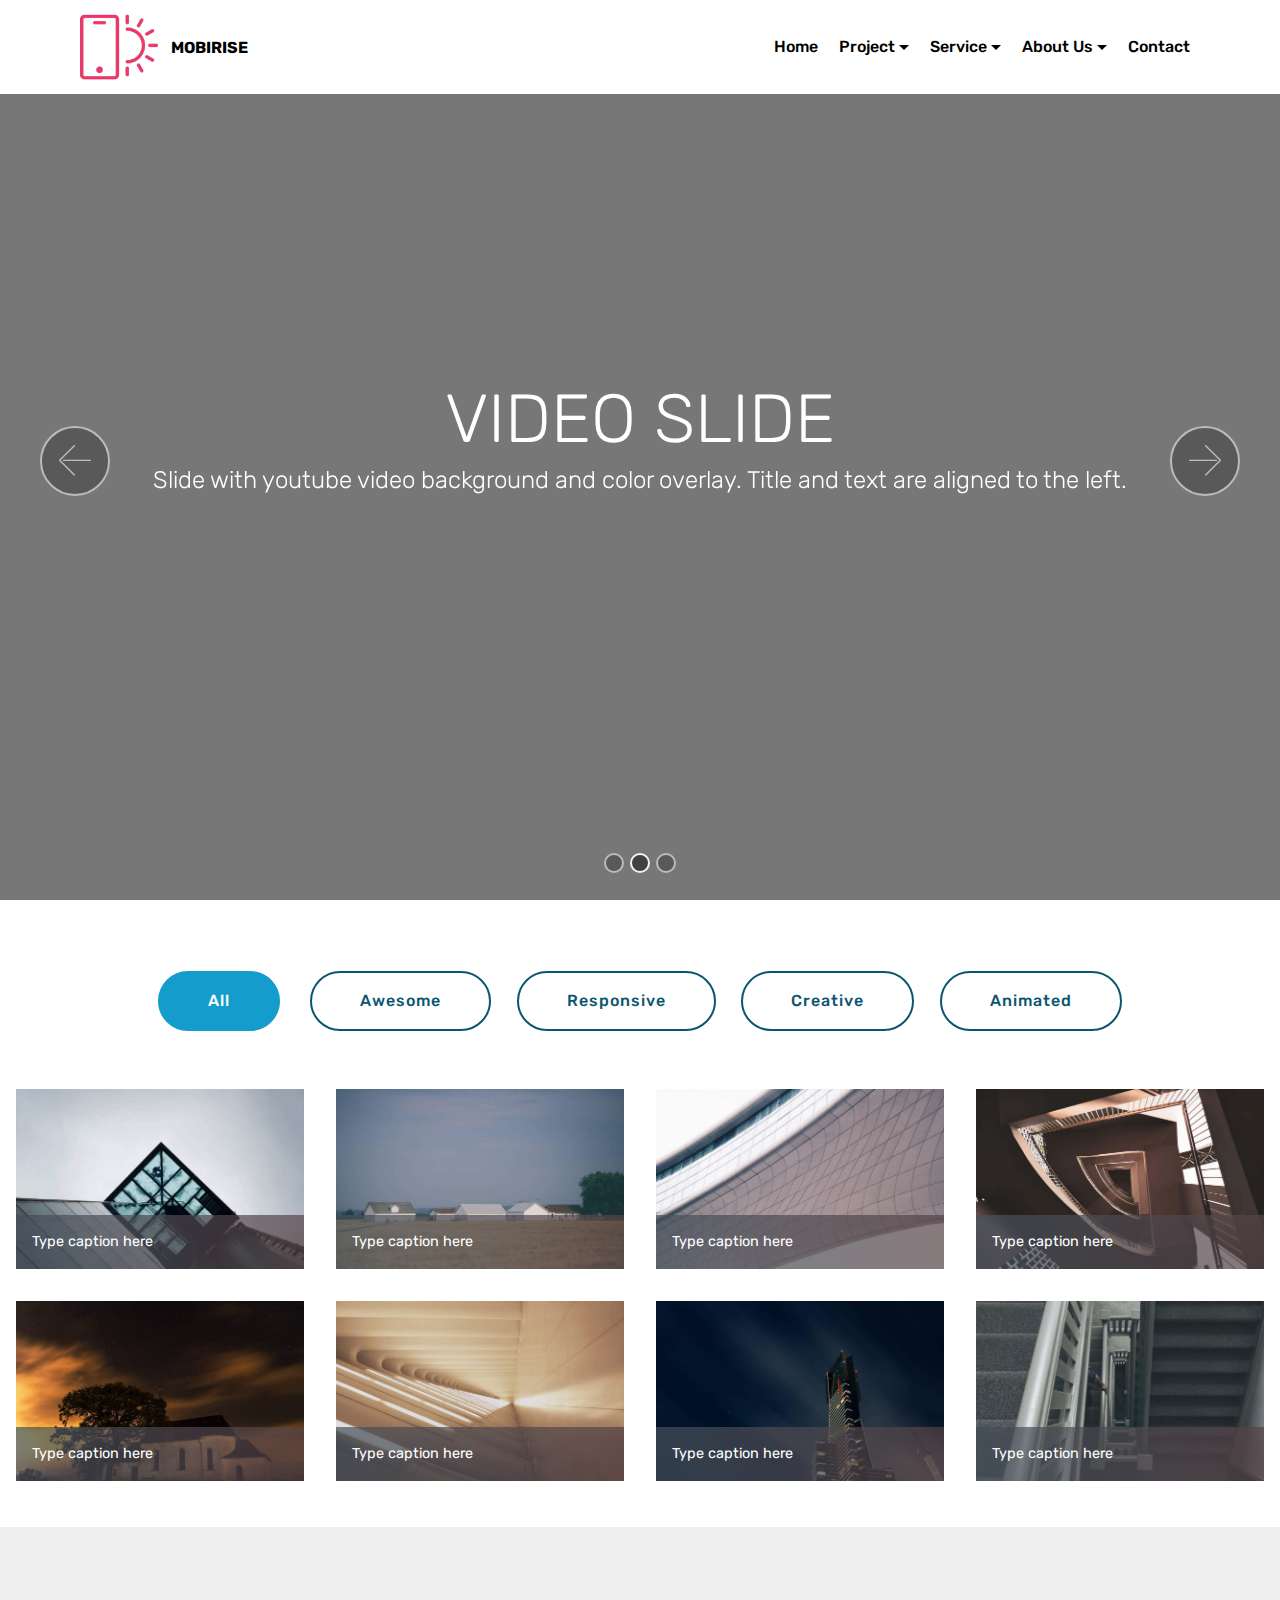
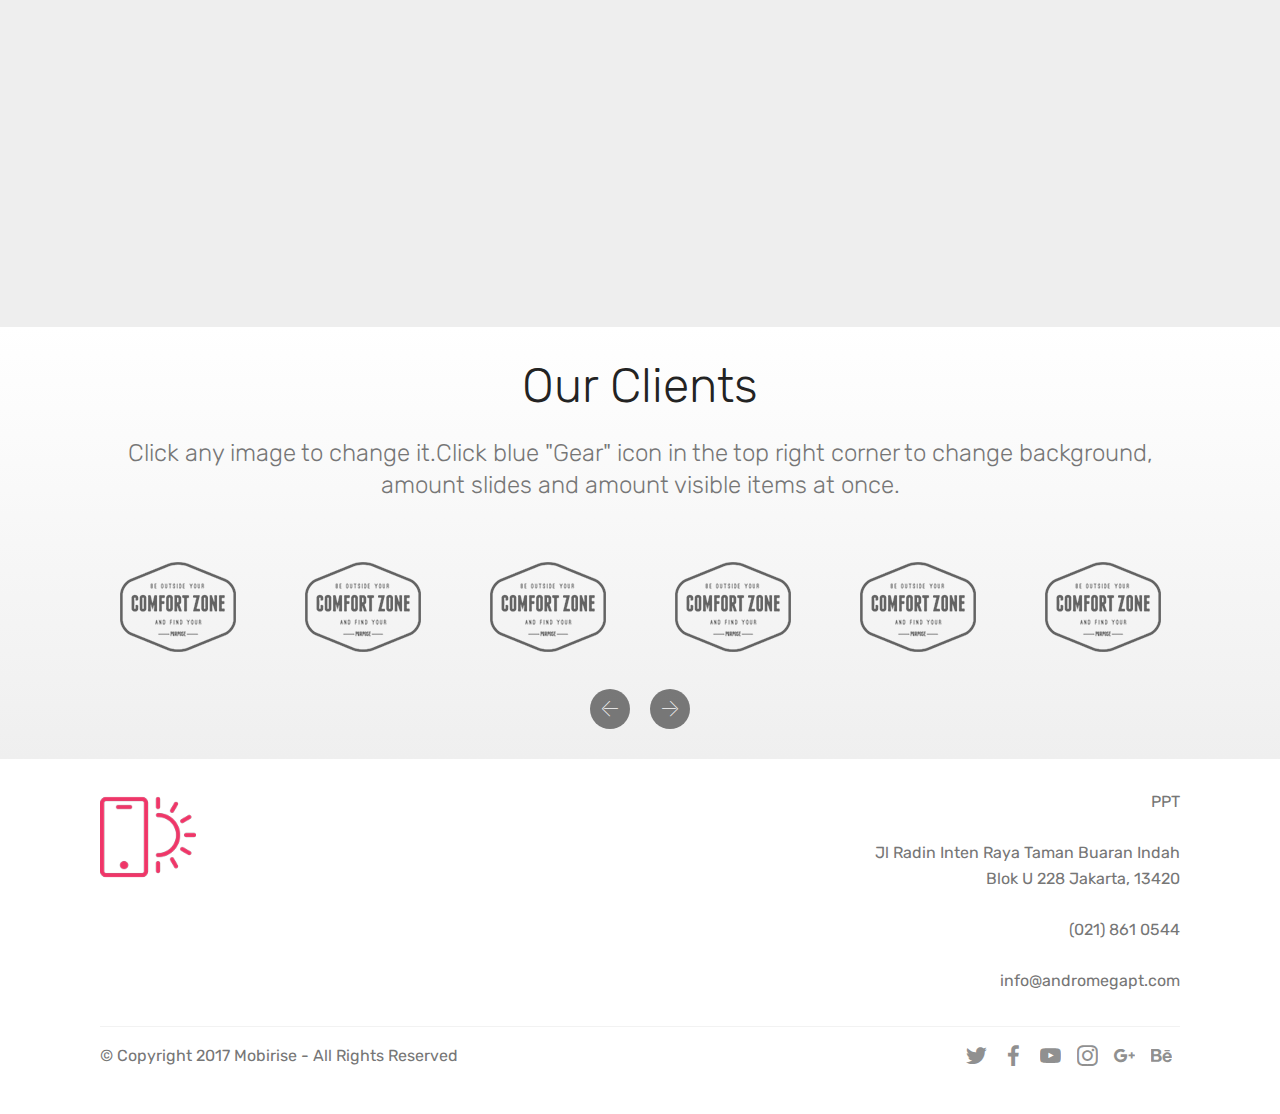
<file: index.html>
<!DOCTYPE html>
<html >
    <head>
        <!-- Site made with Mobirise Website Builder v4.6.6, https://mobirise.com -->
        <meta charset="UTF-8">
        <meta http-equiv="X-UA-Compatible" content="IE=edge">
        <meta name="generator" content="Mobirise v4.6.6, mobirise.com">
        <meta name="viewport" content="width=device-width, initial-scale=1, minimum-scale=1">
        <link rel="shortcut icon" href="assets/images/logo2.png" type="image/x-icon">
        <meta name="description" content="">
        <title>Home</title>
        <link rel="stylesheet" href="assets/web/assets/mobirise-icons/mobirise-icons.css">
        <link rel="stylesheet" href="assets/tether/tether.min.css">
        <link rel="stylesheet" href="assets/bootstrap/css/bootstrap.min.css">
        <link rel="stylesheet" href="assets/bootstrap/css/bootstrap-grid.min.css">
        <link rel="stylesheet" href="assets/bootstrap/css/bootstrap-reboot.min.css">
        <link rel="stylesheet" href="assets/socicon/css/styles.css">
        <link rel="stylesheet" href="assets/dropdown/css/style.css">
        <link rel="stylesheet" href="assets/theme/css/style.css">
        <link rel="stylesheet" href="assets/gallery/style.css">
        <link rel="stylesheet" href="assets/mobirise/css/mbr-additional.css" type="text/css">
        
        
        
    </head>
    <body>
        <section class="menu cid-qLUNyTJx0J" once="menu" id="menu2-h">            
            <nav class="navbar navbar-expand beta-menu navbar-dropdown align-items-center navbar-fixed-top navbar-toggleable-sm">
                <button class="navbar-toggler navbar-toggler-right" type="button" data-toggle="collapse" data-target="#navbarSupportedContent" aria-controls="navbarSupportedContent" aria-expanded="false" aria-label="Toggle navigation">
                    <div class="hamburger">
                        <span></span>
                        <span></span>
                        <span></span>
                        <span></span>
                    </div>
                </button>
                <div class="menu-logo">
                    <div class="navbar-brand">
                        <span class="navbar-logo">
                            <a href="https://mobirise.com">
                                <img src="assets/images/logo2.png" alt="Mobirise" style="height: 4.9rem;">
                            </a>
                        </span>
                        <span class="navbar-caption-wrap">
                            <a class="navbar-caption text-black display-4" href="https://mobirise.com">
                                MOBIRISE
                            </a>
                        </span>
                    </div>
                </div>
                <div class="collapse navbar-collapse" id="navbarSupportedContent">
                    <ul class="navbar-nav nav-dropdown" data-app-modern-menu="true">
                        <li class="nav-item">
                            <a class="nav-link link text-black display-4" href="index.html">Home</a>
                        </li>
                        <li class="nav-item dropdown">
                            <a class="nav-link link text-black dropdown-toggle display-4" href="page1.html" data-toggle="dropdown-submenu" aria-expanded="false">Project</a>
                            <div class="dropdown-menu">
                                <a class="text-black dropdown-item display-4" href="page1.html" aria-expanded="false">Our Project</a>
                                <a class="text-black dropdown-item display-4" href="page2.html">Our Client</a>
                            </div>
                        </li>
                        <li class="nav-item dropdown">
                            <a class="nav-link link text-black dropdown-toggle display-4" href="page1.html" data-toggle="dropdown-submenu" aria-expanded="false">Service</a>
                            <div class="dropdown-menu">
                                <a class="text-black dropdown-item display-4" href="page3.html">Service 1</a>
                            </div>
                        </li>
                        <li class="nav-item dropdown open">
                            <a class="nav-link link text-black dropdown-toggle display-4" href="page1.html" aria-expanded="true" data-toggle="dropdown-submenu">About Us</a>
                            <div class="dropdown-menu">
                                <a class="text-black dropdown-item display-4" href="page4.html" aria-expanded="false">PT</a>
                                <a class="text-black dropdown-item display-4" href="page6.html" aria-expanded="false">News</a>
                                <a class="text-black dropdown-item display-4" href="page1.html" aria-expanded="false"></a>
                                <a class="text-black dropdown-item display-4" href="page5.html" aria-expanded="false">Careers</a>
                                <a class="text-black dropdown-item display-4" href="page7.html" aria-expanded="false">HSE</a>
                                <a class="text-black dropdown-item display-4" href="page8.html" aria-expanded="false">Our Teams<br></a>
                            </div>
                        </li>
                        <li class="nav-item">
                            <a class="nav-link link text-black display-4" href="page9.html">Contact</a>
                        </li>
                    </ul>
                    <!-- <div class="navbar-buttons mbr-section-btn"><a class="btn btn-sm btn-white display-4" href="tel:+1-234-567-8901">asf</a></div> -->
                </div>
            </nav>
        </section>

        <section class="engine">
            <!-- <a href="https://mobirise.ws/d">best free web software</a> -->
        </section>

        <section class="carousel slide cid-qLYj386Aqv" data-interval="false" id="slider1-1t">
            <div class="full-screen">
                <div class="mbr-slider slide carousel" data-pause="true" data-keyboard="false" data-ride="carousel" data-interval="4000">
                    <ol class="carousel-indicators">
                        <li data-app-prevent-settings="" data-target="#slider1-1t" data-slide-to="0"></li>
                        <li data-app-prevent-settings="" data-target="#slider1-1t" class=" active" data-slide-to="1"></li>
                        <li data-app-prevent-settings="" data-target="#slider1-1t" data-slide-to="2"></li>
                    </ol>
                    <div class="carousel-inner" role="listbox">
                        <div class="carousel-item slider-fullscreen-image" data-bg-video-slide="false" style="background-image: url(assets/images/1.jpg);">
                            <div class="container container-slide">
                                <div class="image_wrapper">
                                    <div class="mbr-overlay"></div>
                                    <img src="assets/images/1.jpg">
                                    <div class="carousel-caption justify-content-center">
                                        <div class="col-10 align-center">
                                            <h2 class="mbr-fonts-style display-1">FULL SCREEN SLIDER</h2>
                                            <p class="lead mbr-text mbr-fonts-style display-5">Choose from the large selection of latest pre-made blocks - jumbotrons, hero images, parallax scrolling, video backgrounds, hamburger menu, sticky header and more.</p>
                                        </div>
                                    </div>
                                </div>
                            </div>
                        </div>
                        <div class="carousel-item slider-fullscreen-image active" data-bg-video-slide="https://www.youtube.com/watch?v=fwkKc6M60-0">
                            <div class="mbr-overlay"></div>
                            <div class="container container-slide">
                                <div class="image_wrapper">
                                    <img src="assets/images/2.jpg" style="opacity: 0;">
                                    <div class="carousel-caption justify-content-center">
                                        <div class="col-10 align-center">
                                            <h2 class="mbr-fonts-style display-1">VIDEO SLIDE</h2>
                                            <p class="lead mbr-text mbr-fonts-style display-5">Slide with youtube video background and color overlay. Title and text are aligned to the left.</p>
                                        </div>
                                    </div>
                                </div>
                            </div>
                        </div>
                        <div class="carousel-item slider-fullscreen-image" data-bg-video-slide="false" style="background-image: url(assets/images/3.jpg);">
                            <div class="container container-slide">
                                <div class="image_wrapper">
                                    <div class="mbr-overlay"></div>
                                    <img src="assets/images/3.jpg">
                                    <div class="carousel-caption justify-content-center">
                                        <div class="col-10 align-center">
                                            <h2 class="mbr-fonts-style display-1">IMAGE SLIDE</h2>
                                            <p class="lead mbr-text mbr-fonts-style display-5">Choose from the large selection of latest pre-made blocks - jumbotrons, hero images, parallax scrolling, video backgrounds, hamburger menu, sticky header and more.</p>
                                        </div>
                                    </div>
                                </div>
                            </div>
                        </div>
                    </div>
                    <a data-app-prevent-settings="" class="carousel-control carousel-control-prev" role="button" data-slide="prev" href="#slider1-1t">
                        <span aria-hidden="true" class="mbri-left mbr-iconfont"></span>
                        <span class="sr-only">Previous</span>
                    </a>
                    <a data-app-prevent-settings="" class="carousel-control carousel-control-next" role="button" data-slide="next" href="#slider1-1t">
                        <span aria-hidden="true" class="mbri-right mbr-iconfont"></span>
                        <span class="sr-only">Next</span>
                    </a>
                </div>
            </div>
        </section>

        <section class="mbr-gallery mbr-slider-carousel cid-qLYjmj4XX4" id="gallery2-1u">
            <div>
                <div>
                    <!-- Filter -->
                    <div class="mbr-gallery-filter container gallery-filter-active">
                        <ul buttons="0">
                            <li class="mbr-gallery-filter-all">
                                <a class="btn btn-md btn-primary-outline active display-7" href="">All</a>
                            </li>
                        </ul>
                    </div>
                    <!-- Gallery -->
                    <div class="mbr-gallery-row">
                        <div class="mbr-gallery-layout-default">
                            <div>
                                <div>
                                    <div class="mbr-gallery-item mbr-gallery-item--p2" data-video-url="false" data-tags="Awesome">
                                        <div href="#lb-gallery2-1u" data-slide-to="0" data-toggle="modal">
                                            <img src="assets/images/gallery00.jpg" alt="">
                                            <span class="icon-focus"></span>
                                            <span class="mbr-gallery-title mbr-fonts-style display-7">Type caption here</span>
                                        </div>
                                    </div>
                                    <div class="mbr-gallery-item mbr-gallery-item--p2" data-video-url="false" data-tags="Responsive">
                                        <div href="#lb-gallery2-1u" data-slide-to="1" data-toggle="modal">
                                            <img src="assets/images/gallery01.jpg" alt="">
                                            <span class="icon-focus"></span>
                                            <span class="mbr-gallery-title mbr-fonts-style display-7">Type caption here</span>
                                        </div>
                                    </div>
                                    <div class="mbr-gallery-item mbr-gallery-item--p2" data-video-url="false" data-tags="Creative">
                                        <div href="#lb-gallery2-1u" data-slide-to="2" data-toggle="modal">
                                            <img src="assets/images/gallery02.jpg" alt="">
                                            <span class="icon-focus"></span>
                                            <span class="mbr-gallery-title mbr-fonts-style display-7">Type caption here</span>
                                        </div>
                                    </div>
                                    <div class="mbr-gallery-item mbr-gallery-item--p2" data-video-url="false" data-tags="Animated">
                                        <div href="#lb-gallery2-1u" data-slide-to="3" data-toggle="modal">
                                            <img src="assets/images/gallery03.jpg" alt="">
                                            <span class="icon-focus"></span>
                                            <span class="mbr-gallery-title mbr-fonts-style display-7">Type caption here</span>
                                        </div>
                                    </div>
                                    <div class="mbr-gallery-item mbr-gallery-item--p2" data-video-url="false" data-tags="Awesome">
                                        <div href="#lb-gallery2-1u" data-slide-to="4" data-toggle="modal">
                                            <img src="assets/images/gallery04.jpg" alt="">
                                            <span class="icon-focus"></span>
                                            <span class="mbr-gallery-title mbr-fonts-style display-7">Type caption here</span>
                                        </div>
                                    </div>
                                    <div class="mbr-gallery-item mbr-gallery-item--p2" data-video-url="false" data-tags="Awesome">
                                        <div href="#lb-gallery2-1u" data-slide-to="5" data-toggle="modal"><img src="assets/images/gallery05.jpg" alt="">
                                            <span class="icon-focus"></span>
                                            <span class="mbr-gallery-title mbr-fonts-style display-7">Type caption here</span>
                                        </div>
                                    </div>
                                    <div class="mbr-gallery-item mbr-gallery-item--p2" data-video-url="false" data-tags="Responsive">
                                        <div href="#lb-gallery2-1u" data-slide-to="6" data-toggle="modal">
                                            <img src="assets/images/gallery06.jpg" alt="">
                                            <span class="icon-focus"></span>
                                            <span class="mbr-gallery-title mbr-fonts-style display-7">Type caption here</span>
                                        </div>
                                    </div>
                                    <div class="mbr-gallery-item mbr-gallery-item--p2" data-video-url="false" data-tags="Animated">
                                        <div href="#lb-gallery2-1u" data-slide-to="7" data-toggle="modal">
                                            <img src="assets/images/gallery07.jpg" alt="">
                                            <span class="icon-focus"></span>
                                            <span class="mbr-gallery-title mbr-fonts-style display-7">Type caption here</span>
                                        </div>
                                    </div>
                                </div>
                            </div>
                            <div class="clearfix">
                                
                            </div>
                        </div>
                    </div>

                    <!-- Lightbox -->
                    <div data-app-prevent-settings="" class="mbr-slider modal fade carousel slide" tabindex="-1" data-keyboard="true" data-interval="false" id="lb-gallery2-1u">
                        <div class="modal-dialog">
                            <div class="modal-content">
                                <div class="modal-body">
                                    <div class="carousel-inner">
                                        <div class="carousel-item">
                                            <img src="assets/images/gallery00.jpg" alt="">
                                        </div>
                                        <div class="carousel-item">
                                            <img src="assets/images/gallery01.jpg" alt="">
                                        </div>
                                        <div class="carousel-item active">
                                            <img src="assets/images/gallery02.jpg" alt="">
                                        </div>
                                        <div class="carousel-item">
                                            <img src="assets/images/gallery03.jpg" alt="">
                                        </div>
                                        <div class="carousel-item">
                                            <img src="assets/images/gallery04.jpg" alt="">
                                        </div>
                                        <div class="carousel-item">
                                            <img src="assets/images/gallery05.jpg" alt="">
                                        </div>
                                        <div class="carousel-item">
                                            <img src="assets/images/gallery06.jpg" alt="">
                                        </div>
                                        <div class="carousel-item">
                                            <img src="assets/images/gallery07.jpg" alt="">
                                        </div>
                                    </div>
                                    <a class="carousel-control carousel-control-prev" role="button" data-slide="prev" href="#lb-gallery2-1u">
                                        <span class="mbri-left mbr-iconfont" aria-hidden="true"></span><span class="sr-only">Previous</span>
                                    </a>
                                    <a class="carousel-control carousel-control-next" role="button" data-slide="next" href="#lb-gallery2-1u">
                                        <span class="mbri-right mbr-iconfont" aria-hidden="true"></span>
                                        <span class="sr-only">Next</span>
                                    </a>
                                    <a class="close" href="#" role="button" data-dismiss="modal">
                                        <span class="sr-only">Close</span>
                                    </a>
                                </div>
                            </div>
                        </div>
                    </div>
                </div>
            </div>
        </section>

        <section class="map1 cid-qLYptrtCpe" id="map1-2g">
            <div class="google-map">
                <iframe frameborder="0" style="border:0" src="https://www.google.com/maps/embed/v1/place?key=AIzaSyA0Dx_boXQiwvdz8sJHoYeZNVTdoWONYkU&amp;q=place_id:ChIJn6wOs6lZwokRLKy1iqRcoKw" allowfullscreen=""></iframe>
            </div>
        </section>

        <section class="clients cid-qLYkFFz0kh" id="clients-27">
            <div class="container mb-5">
                <div class="media-container-row">
                    <div class="col-12 align-center">
                        <h2 class="mbr-section-title pb-3 mbr-fonts-style display-2">Our Clients</h2>
                        <h3 class="mbr-section-subtitle mbr-light mbr-fonts-style display-5">
                            Click any image to change it.Click blue "Gear" icon in the top right corner to change background, amount slides and amount visible items at once.
                        </h3>
                    </div>
                </div>
            </div>
            <div class="container">
                <div class="carousel slide" data-ride="carousel" role="listbox">
                    <div class="carousel-inner" data-visible="6">
                        <div class="carousel-item ">
                            <div class="media-container-row">
                                <div class="col-md-12">
                                    <div class="wrap-img ">
                                        <img src="assets/images/1.png" class="img-responsive clients-img">
                                    </div>
                                </div>
                            </div>
                        </div>
                        <div class="carousel-item ">
                            <div class="media-container-row">
                                <div class="col-md-12">
                                    <div class="wrap-img ">
                                        <img src="assets/images/1.png" class="img-responsive clients-img">
                                    </div>
                                </div>
                            </div>
                        </div>
                        <div class="carousel-item ">
                            <div class="media-container-row">
                                <div class="col-md-12">
                                    <div class="wrap-img ">
                                        <img src="assets/images/1.png" class="img-responsive clients-img">
                                    </div>
                                </div>
                            </div>
                        </div>
                        <div class="carousel-item ">
                            <div class="media-container-row">
                                <div class="col-md-12">
                                    <div class="wrap-img ">
                                        <img src="assets/images/1.png" class="img-responsive clients-img">
                                    </div>
                                </div>
                            </div>
                        </div>
                        <div class="carousel-item ">
                            <div class="media-container-row">
                                <div class="col-md-12">
                                    <div class="wrap-img ">
                                        <img src="assets/images/1.png" class="img-responsive clients-img">
                                    </div>
                                </div>
                            </div>
                        </div>
                        <div class="carousel-item ">
                            <div class="media-container-row">
                                <div class="col-md-12">
                                    <div class="wrap-img ">
                                        <img src="assets/images/1.png" class="img-responsive clients-img">
                                    </div>
                                </div>
                            </div>
                        </div>
                        <div class="carousel-item ">
                            <div class="media-container-row">
                                <div class="col-md-12">
                                    <div class="wrap-img ">
                                        <img src="assets/images/1.png" class="img-responsive clients-img">
                                    </div>
                                </div>
                            </div>
                        </div>
                        <div class="carousel-item ">
                            <div class="media-container-row">
                                <div class="col-md-12">
                                    <div class="wrap-img ">
                                        <img src="assets/images/1.png" class="img-responsive clients-img">
                                    </div>
                                </div>
                            </div>
                        </div>
                    </div>
                    <div class="carousel-controls">
                        <a data-app-prevent-settings="" class="carousel-control carousel-control-prev" role="button" data-slide="prev">
                            <span aria-hidden="true" class="mbri-left mbr-iconfont"></span>
                            <span class="sr-only">Previous</span>
                        </a>
                        <a data-app-prevent-settings="" class="carousel-control carousel-control-next" role="button" data-slide="next">
                            <span aria-hidden="true" class="mbri-right mbr-iconfont"></span>
                            <span class="sr-only">Next</span>
                        </a>
                    </div>
                </div>
            </div>
        </section>

        <section class="cid-qLYnCx6gfN" id="footer5-2d">
            <div class="container">
                <div class="media-container-row">
                    <div class="col-md-3">
                        <div class="media-wrap">
                            <a href="https://mobirise.com/">
                                <img src="assets/images/logo2.png" alt="Mobirise">
                            </a>
                        </div>
                    </div>
                    <div class="col-md-9">
                        <p class="mbr-text align-right links mbr-fonts-style display-7">
                            PPT<br><br>
                            Jl  Radin Inten Raya Taman Buaran Indah<br>
                            Blok U 228  Jakarta,  13420<br><br>
                            (021) 861 0544<br><br>
                            info@andromegapt.com<br>
                        </p>
                    </div>
                </div>
                <div class="footer-lower">
                    <div class="media-container-row">
                        <div class="col-md-12">
                            <hr>
                        </div>
                    </div>
                    <div class="media-container-row mbr-white">
                        <div class="col-md-6 copyright">
                            <p class="mbr-text mbr-fonts-style display-7">
                                © Copyright 2017 Mobirise - All Rights Reserved
                            </p>
                        </div>
                        <div class="col-md-6">
                            <div class="social-list align-right">
                                <div class="soc-item">
                                    <a href="https://twitter.com/mobirise" target="_blank">
                                        <span class="socicon-twitter socicon mbr-iconfont mbr-iconfont-social"></span>
                                    </a>
                                </div>
                                <div class="soc-item">
                                    <a href="https://www.facebook.com/pages/Mobirise/1616226671953247" target="_blank">
                                        <span class="socicon-facebook socicon mbr-iconfont mbr-iconfont-social"></span>
                                    </a>
                                </div>
                                <div class="soc-item">
                                    <a href="https://www.youtube.com/c/mobirise" target="_blank">
                                        <span class="socicon-youtube socicon mbr-iconfont mbr-iconfont-social"></span>
                                    </a>
                                </div>
                                <div class="soc-item">
                                    <a href="https://instagram.com/mobirise" target="_blank">
                                        <span class="socicon-instagram socicon mbr-iconfont mbr-iconfont-social"></span>
                                    </a>
                                </div>
                                <div class="soc-item">
                                    <a href="https://plus.google.com/u/0/+Mobirise" target="_blank">
                                        <span class="socicon-googleplus socicon mbr-iconfont mbr-iconfont-social"></span>
                                    </a>
                                </div>
                                <div class="soc-item">
                                    <a href="https://www.behance.net/Mobirise" target="_blank">
                                        <span class="socicon-behance socicon mbr-iconfont mbr-iconfont-social"></span>
                                    </a>
                                </div>
                            </div>
                        </div>
                    </div>
                </div>
            </div>
        </section>

        <script src="assets/web/assets/jquery/jquery.min.js"></script>
        <script src="assets/popper/popper.min.js"></script>
        <script src="assets/tether/tether.min.js"></script>
        <script src="assets/bootstrap/js/bootstrap.min.js"></script>
        <script src="assets/smoothscroll/smooth-scroll.js"></script>
        <script src="assets/ytplayer/jquery.mb.ytplayer.min.js"></script>
        <script src="assets/vimeoplayer/jquery.mb.vimeo_player.js"></script>
        <script src="assets/bootstrapcarouselswipe/bootstrap-carousel-swipe.js"></script>
        <script src="assets/dropdown/js/script.min.js"></script>
        <script src="assets/touchswipe/jquery.touch-swipe.min.js"></script>
        <script src="assets/masonry/masonry.pkgd.min.js"></script>
        <script src="assets/imagesloaded/imagesloaded.pkgd.min.js"></script>
        <script src="assets/mbr-clients-slider/mbr-clients-slider.js"></script>
        <script src="assets/theme/js/script.js"></script>
        <script src="assets/gallery/player.min.js"></script>
        <script src="assets/gallery/script.js"></script>
        <script src="assets/slidervideo/script.js"></script>

        <div id="scrollToTop" class="scrollToTop mbr-arrow-up">
            <a style="text-align: center;">
                <i></i>
            </a>
        </div>
    </body>
</html>
</file>
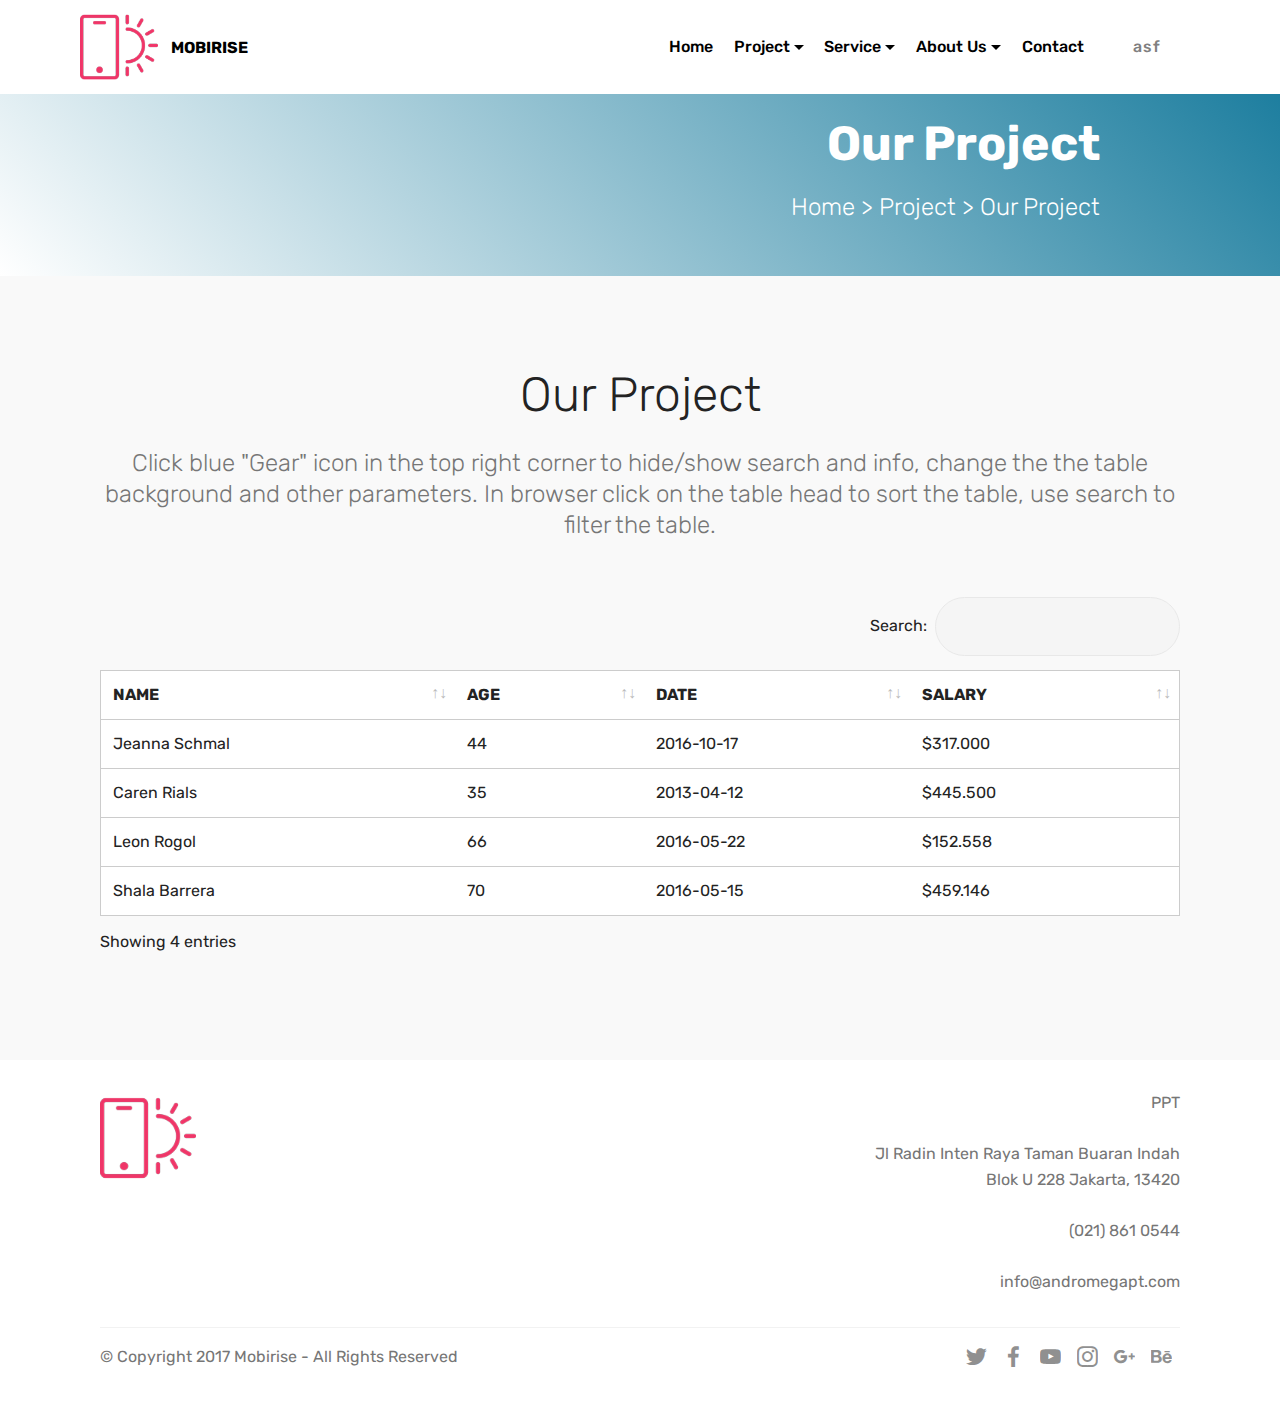
<file: page1.html>
<!DOCTYPE html>
<html >
<head>
  <!-- Site made with Mobirise Website Builder v4.6.6, https://mobirise.com -->
  <meta charset="UTF-8">
  <meta http-equiv="X-UA-Compatible" content="IE=edge">
  <meta name="generator" content="Mobirise v4.6.6, mobirise.com">
  <meta name="viewport" content="width=device-width, initial-scale=1, minimum-scale=1">
  <link rel="shortcut icon" href="assets/images/logo2.png" type="image/x-icon">
  <meta name="description" content="">
  <title>Our Project</title>
  <link rel="stylesheet" href="assets/web/assets/mobirise-icons/mobirise-icons.css">
  <link rel="stylesheet" href="assets/tether/tether.min.css">
  <link rel="stylesheet" href="assets/bootstrap/css/bootstrap.min.css">
  <link rel="stylesheet" href="assets/bootstrap/css/bootstrap-grid.min.css">
  <link rel="stylesheet" href="assets/bootstrap/css/bootstrap-reboot.min.css">
  <link rel="stylesheet" href="assets/socicon/css/styles.css">
  <link rel="stylesheet" href="assets/dropdown/css/style.css">
  <link rel="stylesheet" href="assets/datatables/data-tables.bootstrap4.min.css">
  <link rel="stylesheet" href="assets/theme/css/style.css">
  <link rel="stylesheet" href="assets/mobirise/css/mbr-additional.css" type="text/css">
  
  
  
</head>
<body>
  <section class="menu cid-qLYhCNL5B9" once="menu" id="menu2-13">

    

    <nav class="navbar navbar-expand beta-menu navbar-dropdown align-items-center navbar-fixed-top navbar-toggleable-sm">
        <button class="navbar-toggler navbar-toggler-right" type="button" data-toggle="collapse" data-target="#navbarSupportedContent" aria-controls="navbarSupportedContent" aria-expanded="false" aria-label="Toggle navigation">
            <div class="hamburger">
                <span></span>
                <span></span>
                <span></span>
                <span></span>
            </div>
        </button>
        <div class="menu-logo">
            <div class="navbar-brand">
                <span class="navbar-logo">
                    <a href="https://mobirise.com">
                        <img src="assets/images/logo2.png" alt="Mobirise" style="height: 4.9rem;">
                    </a>
                </span>
                <span class="navbar-caption-wrap">
                    <a class="navbar-caption text-black display-4" href="https://mobirise.com">
                        MOBIRISE
                    </a>
                </span>
            </div>
        </div>
        <div class="collapse navbar-collapse" id="navbarSupportedContent">
            <ul class="navbar-nav nav-dropdown" data-app-modern-menu="true"><li class="nav-item">
                    <a class="nav-link link text-black display-4" href="index.html">Home</a>
                </li>
                <li class="nav-item dropdown"><a class="nav-link link text-black dropdown-toggle display-4" href="page1.html" data-toggle="dropdown-submenu" aria-expanded="false">Project</a><div class="dropdown-menu"><a class="text-black dropdown-item display-4" href="page1.html" aria-expanded="false">Our Project</a><a class="text-black dropdown-item display-4" href="page2.html">Our Client</a></div></li><li class="nav-item dropdown"><a class="nav-link link text-black dropdown-toggle display-4" href="page1.html" data-toggle="dropdown-submenu" aria-expanded="false">
                        Service</a><div class="dropdown-menu"><a class="text-black dropdown-item display-4" href="page3.html">Service 1</a></div></li><li class="nav-item dropdown open"><a class="nav-link link text-black dropdown-toggle display-4" href="page1.html" aria-expanded="true" data-toggle="dropdown-submenu">About Us</a><div class="dropdown-menu"><a class="text-black dropdown-item display-4" href="page4.html" aria-expanded="false">PT</a><a class="text-black dropdown-item display-4" href="page6.html" aria-expanded="false">News</a><a class="text-black dropdown-item display-4" href="page1.html" aria-expanded="false"></a><a class="text-black dropdown-item display-4" href="page5.html" aria-expanded="false">Careers</a><a class="text-black dropdown-item display-4" href="page7.html" aria-expanded="false">HSE</a><a class="text-black dropdown-item display-4" href="page8.html" aria-expanded="false">Our Teams<br></a></div></li><li class="nav-item"><a class="nav-link link text-black display-4" href="page9.html">Contact</a></li></ul>
            <div class="navbar-buttons mbr-section-btn"><a class="btn btn-sm btn-white display-4" href="tel:+1-234-567-8901">asf</a></div>
        </div>
    </nav>
</section>

<section class="engine"><a href="https://mobirise.ws/j">design free website</a></section><section class="mbr-section info2 cid-qLYqG95j6O" id="info2-2j">

    

    

    <div class="container">
        <div class="row main justify-content-center">
            <div class="media-container-column col-12 col-lg-3 col-md-4">
                
            </div>
            <div class="media-container-column title col-12 col-lg-7 col-md-6">
                <h2 class="align-right mbr-bold mbr-white pb-3 mbr-fonts-style display-2">Our Project</h2>
                <h3 class="mbr-section-subtitle align-right mbr-light mbr-white mbr-fonts-style display-5">
                    Home &gt; Project &gt; Our Project</h3>
            </div>
        </div>
    </div>
</section>

<section class="section-table cid-qLYpXmjatN" id="table1-2h">

  
  
  <div class="container container-table">
      <h2 class="mbr-section-title mbr-fonts-style align-center pb-3 display-2">
          Our Project</h2>
      <h3 class="mbr-section-subtitle mbr-fonts-style align-center pb-5 mbr-light display-5">
            Click blue "Gear" icon in the top right corner to hide/show search and info, change the the table background and other parameters.  In browser click on the table head to sort the table, use search to filter the table.     
      </h3>
      <div class="table-wrapper">
        <div class="container">
          <div class="row search">
            <div class="col-md-6"></div>
            <div class="col-md-6">
                <div class="dataTables_filter">
                  <label class="searchInfo mbr-fonts-style display-7">Search:</label>
                  <input class="form-control input-sm" disabled="">
                </div>
            </div>
          </div>
        </div>

        <div class="container scroll">
          <table class="table isSearch" cellspacing="0">
            <thead>
              <tr class="table-heads ">
                  
                  
                  
                  
              <th class="head-item mbr-fonts-style display-7">
                      NAME</th><th class="head-item mbr-fonts-style display-7">
                      AGE</th><th class="head-item mbr-fonts-style display-7">
                      DATE</th><th class="head-item mbr-fonts-style display-7">
                      SALARY</th></tr>
            </thead>

            <tbody>
              
              
              
              
            <tr> 
                
                
                
                
              <td class="body-item mbr-fonts-style display-7">Jeanna Schmal</td><td class="body-item mbr-fonts-style display-7">44</td><td class="body-item mbr-fonts-style display-7">2016-10-17</td><td class="body-item mbr-fonts-style display-7">$317.000</td></tr><tr>
                
                
                
                
              <td class="body-item mbr-fonts-style display-7">Caren Rials</td><td class="body-item mbr-fonts-style display-7">35</td><td class="body-item mbr-fonts-style display-7">2013-04-12</td><td class="body-item mbr-fonts-style display-7">$445.500</td></tr><tr>
                
                
                
                
              <td class="body-item mbr-fonts-style display-7">Leon Rogol</td><td class="body-item mbr-fonts-style display-7">66</td><td class="body-item mbr-fonts-style display-7">2016-05-22</td><td class="body-item mbr-fonts-style display-7">$152.558</td></tr><tr>
                
                
                
                
              <td class="body-item mbr-fonts-style display-7">Shala Barrera</td><td class="body-item mbr-fonts-style display-7">70</td><td class="body-item mbr-fonts-style display-7">2016-05-15</td><td class="body-item mbr-fonts-style display-7">$459.146</td></tr></tbody>
          </table>
        </div>
        <div class="container table-info-container">
          <div class="row info">
            <div class="col-md-6">
              <div class="dataTables_info mbr-fonts-style display-7">
                <span class="infoBefore">Showing</span>
                <span class="inactive infoRows"></span>
                <span class="infoAfter">entries</span>
                <span class="infoFilteredBefore">(filtered from</span>
                <span class="inactive infoRows"></span>
                <span class="infoFilteredAfter"> total entries)</span>
              </div>
            </div>
            <div class="col-md-6"></div>
          </div>
        </div>
      </div>
    </div>
</section>

<section class="cid-qLYuwvpJCA" id="footer5-2q">

    

    

    <div class="container">
        <div class="media-container-row">
            <div class="col-md-3">
                <div class="media-wrap">
                    <a href="https://mobirise.com/">
                       <img src="assets/images/logo22.png" alt="Mobirise">
                    </a>
                </div>
            </div>
            <div class="col-md-9">
                <p class="mbr-text align-right links mbr-fonts-style display-7">
                    PPT<br><br>Jl  Radin Inten Raya Taman Buaran Indah
<br>Blok U 228  Jakarta,  13420
<br><br> (021) 861 0544
<br>
<br> info@andromegapt.com
<br></p>
            </div>
        </div>
        <div class="footer-lower">
            <div class="media-container-row">
                <div class="col-md-12">
                    <hr>
                </div>
            </div>
            <div class="media-container-row mbr-white">
                <div class="col-md-6 copyright">
                    <p class="mbr-text mbr-fonts-style display-7">
                        © Copyright 2017 Mobirise - All Rights Reserved
                    </p>
                </div>
                <div class="col-md-6">
                    <div class="social-list align-right">
                        <div class="soc-item">
                            <a href="https://twitter.com/mobirise" target="_blank">
                                <span class="socicon-twitter socicon mbr-iconfont mbr-iconfont-social"></span>
                            </a>
                        </div>
                        <div class="soc-item">
                            <a href="https://www.facebook.com/pages/Mobirise/1616226671953247" target="_blank">
                                <span class="socicon-facebook socicon mbr-iconfont mbr-iconfont-social"></span>
                            </a>
                        </div>
                        <div class="soc-item">
                            <a href="https://www.youtube.com/c/mobirise" target="_blank">
                                <span class="socicon-youtube socicon mbr-iconfont mbr-iconfont-social"></span>
                            </a>
                        </div>
                        <div class="soc-item">
                            <a href="https://instagram.com/mobirise" target="_blank">
                                <span class="socicon-instagram socicon mbr-iconfont mbr-iconfont-social"></span>
                            </a>
                        </div>
                        <div class="soc-item">
                            <a href="https://plus.google.com/u/0/+Mobirise" target="_blank">
                                <span class="socicon-googleplus socicon mbr-iconfont mbr-iconfont-social"></span>
                            </a>
                        </div>
                        <div class="soc-item">
                            <a href="https://www.behance.net/Mobirise" target="_blank">
                                <span class="socicon-behance socicon mbr-iconfont mbr-iconfont-social"></span>
                            </a>
                        </div>
                    </div>
                </div>
            </div>
        </div>
    </div>
</section>


  <script src="assets/web/assets/jquery/jquery.min.js"></script>
  <script src="assets/popper/popper.min.js"></script>
  <script src="assets/tether/tether.min.js"></script>
  <script src="assets/bootstrap/js/bootstrap.min.js"></script>
  <script src="assets/dropdown/js/script.min.js"></script>
  <script src="assets/touchswipe/jquery.touch-swipe.min.js"></script>
  <script src="assets/datatables/jquery.data-tables.min.js"></script>
  <script src="assets/datatables/data-tables.bootstrap4.min.js"></script>
  <script src="assets/smoothscroll/smooth-scroll.js"></script>
  <script src="assets/theme/js/script.js"></script>
  
  
 <div id="scrollToTop" class="scrollToTop mbr-arrow-up"><a style="text-align: center;"><i></i></a></div>
  </body>
</html>
</file>
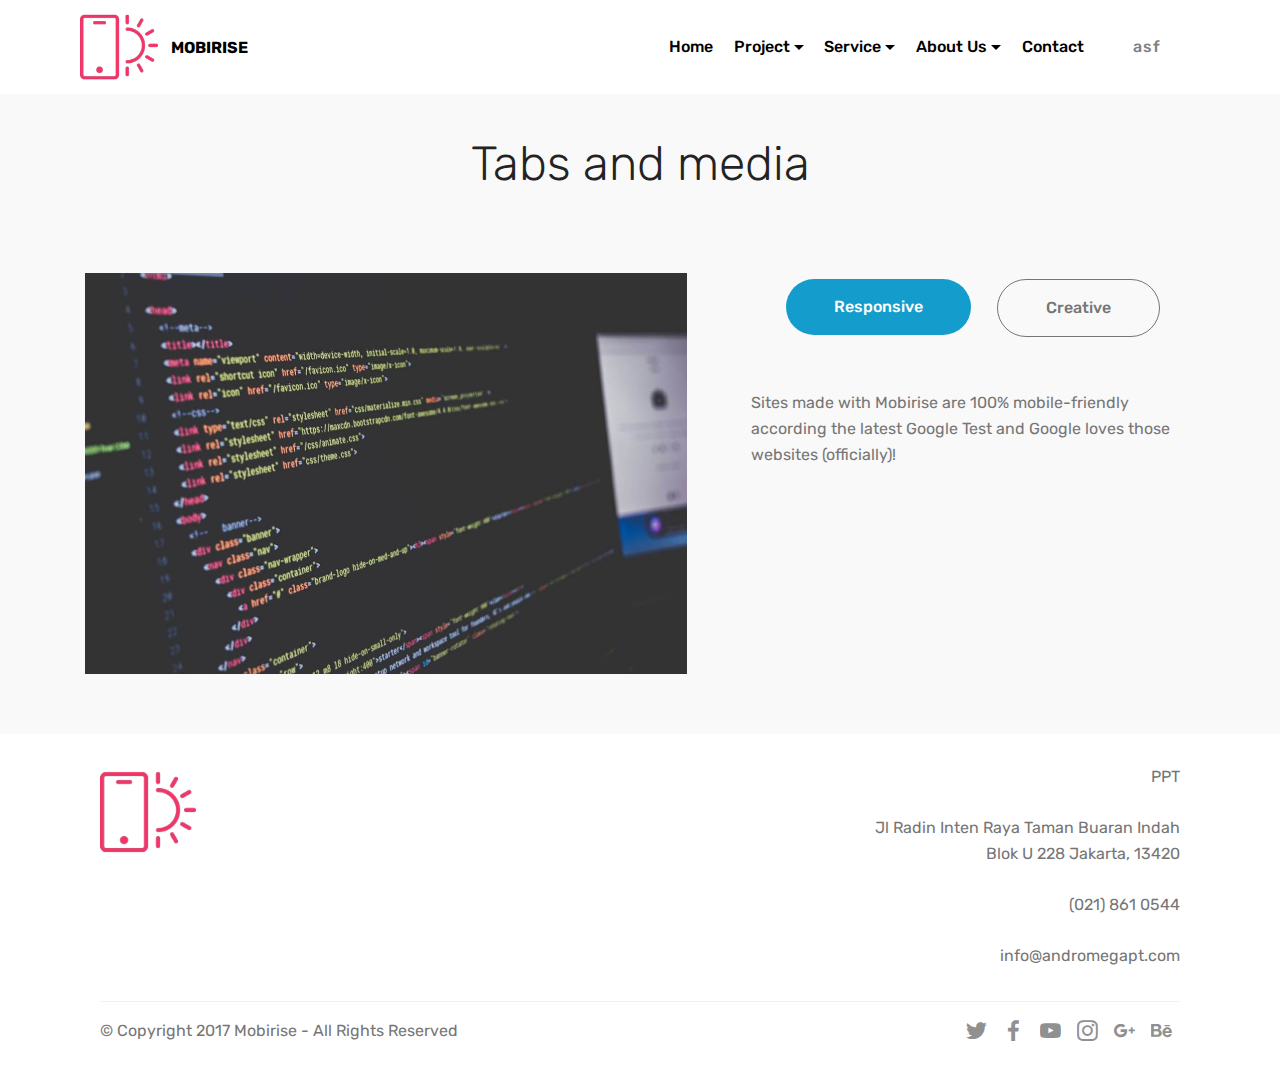
<file: page10.html>
<!DOCTYPE html>
<html >
<head>
  <!-- Site made with Mobirise Website Builder v4.6.6, https://mobirise.com -->
  <meta charset="UTF-8">
  <meta http-equiv="X-UA-Compatible" content="IE=edge">
  <meta name="generator" content="Mobirise v4.6.6, mobirise.com">
  <meta name="viewport" content="width=device-width, initial-scale=1, minimum-scale=1">
  <link rel="shortcut icon" href="assets/images/logo2.png" type="image/x-icon">
  <meta name="description" content="">
  <title>News 2</title>
  <link rel="stylesheet" href="assets/tether/tether.min.css">
  <link rel="stylesheet" href="assets/bootstrap/css/bootstrap.min.css">
  <link rel="stylesheet" href="assets/bootstrap/css/bootstrap-grid.min.css">
  <link rel="stylesheet" href="assets/bootstrap/css/bootstrap-reboot.min.css">
  <link rel="stylesheet" href="assets/dropdown/css/style.css">
  <link rel="stylesheet" href="assets/socicon/css/styles.css">
  <link rel="stylesheet" href="assets/theme/css/style.css">
  <link rel="stylesheet" href="assets/mobirise/css/mbr-additional.css" type="text/css">
  
  
  
</head>
<body>
  <section class="menu cid-qLYAGpOuBI" once="menu" id="menu2-3b">

    

    <nav class="navbar navbar-expand beta-menu navbar-dropdown align-items-center navbar-fixed-top navbar-toggleable-sm">
        <button class="navbar-toggler navbar-toggler-right" type="button" data-toggle="collapse" data-target="#navbarSupportedContent" aria-controls="navbarSupportedContent" aria-expanded="false" aria-label="Toggle navigation">
            <div class="hamburger">
                <span></span>
                <span></span>
                <span></span>
                <span></span>
            </div>
        </button>
        <div class="menu-logo">
            <div class="navbar-brand">
                <span class="navbar-logo">
                    <a href="https://mobirise.com">
                        <img src="assets/images/logo2.png" alt="Mobirise" style="height: 4.9rem;">
                    </a>
                </span>
                <span class="navbar-caption-wrap">
                    <a class="navbar-caption text-black display-4" href="https://mobirise.com">
                        MOBIRISE
                    </a>
                </span>
            </div>
        </div>
        <div class="collapse navbar-collapse" id="navbarSupportedContent">
            <ul class="navbar-nav nav-dropdown" data-app-modern-menu="true"><li class="nav-item">
                    <a class="nav-link link text-black display-4" href="index.html">Home</a>
                </li>
                <li class="nav-item dropdown"><a class="nav-link link text-black dropdown-toggle display-4" href="page1.html" data-toggle="dropdown-submenu" aria-expanded="false">Project</a><div class="dropdown-menu"><a class="text-black dropdown-item display-4" href="page1.html" aria-expanded="false">Our Project</a><a class="text-black dropdown-item display-4" href="page2.html">Our Client</a></div></li><li class="nav-item dropdown"><a class="nav-link link text-black dropdown-toggle display-4" href="page1.html" data-toggle="dropdown-submenu" aria-expanded="false">
                        Service</a><div class="dropdown-menu"><a class="text-black dropdown-item display-4" href="page3.html">Service 1</a></div></li><li class="nav-item dropdown open"><a class="nav-link link text-black dropdown-toggle display-4" href="page1.html" aria-expanded="true" data-toggle="dropdown-submenu">About Us</a><div class="dropdown-menu"><a class="text-black dropdown-item display-4" href="page4.html" aria-expanded="false">PT</a><a class="text-black dropdown-item display-4" href="page6.html" aria-expanded="false">News</a><a class="text-black dropdown-item display-4" href="page1.html" aria-expanded="false"></a><a class="text-black dropdown-item display-4" href="page5.html" aria-expanded="false">Careers</a><a class="text-black dropdown-item display-4" href="page7.html" aria-expanded="false">HSE</a><a class="text-black dropdown-item display-4" href="page8.html" aria-expanded="false">Our Teams<br></a></div></li><li class="nav-item"><a class="nav-link link text-black display-4" href="page9.html">Contact</a></li></ul>
            <div class="navbar-buttons mbr-section-btn"><a class="btn btn-sm btn-white display-4" href="tel:+1-234-567-8901">asf</a></div>
        </div>
    </nav>
</section>

<section class="engine"><a href="https://mobirise.ws/n">free website maker app</a></section><section class="tabs4 cid-qLYAKeMXaZ" id="tabs4-3e">

    

    

    <div class="container">
        <h2 class="mbr-section-title align-center pb-3 mbr-fonts-style display-2">
            Tabs and media
        </h2>
        

        <div class="media-container-row mt-5 pt-3">
            <div class="mbr-figure" style="width: 60%;">
                <img src="assets/images/03.jpg" alt="Mobirise">
            </div>
            <div class="tabs-container">
                <ul class="nav nav-tabs" role="tablist">
                    <li class="nav-item"><a class="nav-link mbr-fonts-style active display-7" role="tab" data-toggle="tab" href="#tabs4-3e_tab0">
                            Responsive
                        </a></li>
                    <li class="nav-item">
                        <a class="nav-link mbr-fonts-style display-7" role="tab" data-toggle="tab" href="#tab2">
                            Creative
                        </a>
                    </li>
                    
                    
                    
                    
                </ul>
                <div class="tab-content">
                    <div id="tab1" class="tab-pane in active" role="tabpanel">
                        <div class="row">
                            <div class="col-md-12">
                                <p class="mbr-text py-5 mbr-fonts-style display-7">
                                    Sites made with Mobirise are 100% mobile-friendly according the latest Google Test and Google loves those websites (officially)!
                                </p>
                            </div>
                        </div>
                    </div>
                    <div id="tab2" class="tab-pane" role="tabpanel">
                        <div class="row">
                            <div class="col-md-12">
                                <p class="mbr-text py-5 mbr-fonts-style display-7">
                                    Mobirise themes are based on Bootstrap 3 and Bootstrap 4 - most powerful mobile first framework. Now, even if you're not code-savvy, you can be a part of an exciting growing bootstrap community.</p>
                            </div>
                        </div>
                    </div>
                    <div id="tab3" class="tab-pane" role="tabpanel">
                        <div class="row">
                            <div class="col-md-12">
                                <p class="mbr-text py-5 mbr-fonts-style display-7">
                                    Choose from the large selection of latest pre-made blocks - full-screen intro, bootstrap carousel, content slider, responsive image gallery with lightbox, parallax scrolling, video backgrounds, hamburger menu, sticky header and more.
                                </p>
                            </div>
                        </div>
                    </div>
                    <div id="tab4" class="tab-pane" role="tabpanel">
                        <div class="row">
                            <div class="col-md-12">
                                <p class="mbr-text py-5 mbr-fonts-style display-7">
                                    Sites made with Mobirise are 100% mobile-friendly according the latest Google Test and Google loves those websites (officially)!
                                </p>
                            </div>
                        </div>
                    </div>
                    <div id="tab5" class="tab-pane" role="tabpanel">
                        <div class="row">
                            <div class="col-md-12">
                                <p class="mbr-text py-5 mbr-fonts-style display-7">
                                    Mobirise themes are based on Bootstrap 3 and Bootstrap 4 - most powerful mobile first framework. Now, even if you're not code-savvy, you can be a part of an exciting growing bootstrap community.
                                </p>
                            </div>
                        </div>
                    </div>
                    <div id="tab6" class="tab-pane" role="tabpanel">
                        <div class="row">
                            <div class="col-md-12">
                                <p class="mbr-text py-5 mbr-fonts-style display-7">
                                    Choose from the large selection of latest pre-made blocks - full-screen intro, bootstrap carousel, content slider, responsive image gallery with lightbox, parallax scrolling, video backgrounds, hamburger menu, sticky header and more.
                                </p>
                            </div>
                        </div>
                    </div>
                </div>
            </div>
        </div>
    </div>
</section>

<section class="cid-qLYAGsqGbc" id="footer5-3d">

    

    

    <div class="container">
        <div class="media-container-row">
            <div class="col-md-3">
                <div class="media-wrap">
                    <a href="https://mobirise.com/">
                       <img src="assets/images/logo22.png" alt="Mobirise">
                    </a>
                </div>
            </div>
            <div class="col-md-9">
                <p class="mbr-text align-right links mbr-fonts-style display-7">
                    PPT<br><br>Jl  Radin Inten Raya Taman Buaran Indah
<br>Blok U 228  Jakarta,  13420
<br><br> (021) 861 0544
<br>
<br> info@andromegapt.com
<br></p>
            </div>
        </div>
        <div class="footer-lower">
            <div class="media-container-row">
                <div class="col-md-12">
                    <hr>
                </div>
            </div>
            <div class="media-container-row mbr-white">
                <div class="col-md-6 copyright">
                    <p class="mbr-text mbr-fonts-style display-7">
                        © Copyright 2017 Mobirise - All Rights Reserved
                    </p>
                </div>
                <div class="col-md-6">
                    <div class="social-list align-right">
                        <div class="soc-item">
                            <a href="https://twitter.com/mobirise" target="_blank">
                                <span class="socicon-twitter socicon mbr-iconfont mbr-iconfont-social"></span>
                            </a>
                        </div>
                        <div class="soc-item">
                            <a href="https://www.facebook.com/pages/Mobirise/1616226671953247" target="_blank">
                                <span class="socicon-facebook socicon mbr-iconfont mbr-iconfont-social"></span>
                            </a>
                        </div>
                        <div class="soc-item">
                            <a href="https://www.youtube.com/c/mobirise" target="_blank">
                                <span class="socicon-youtube socicon mbr-iconfont mbr-iconfont-social"></span>
                            </a>
                        </div>
                        <div class="soc-item">
                            <a href="https://instagram.com/mobirise" target="_blank">
                                <span class="socicon-instagram socicon mbr-iconfont mbr-iconfont-social"></span>
                            </a>
                        </div>
                        <div class="soc-item">
                            <a href="https://plus.google.com/u/0/+Mobirise" target="_blank">
                                <span class="socicon-googleplus socicon mbr-iconfont mbr-iconfont-social"></span>
                            </a>
                        </div>
                        <div class="soc-item">
                            <a href="https://www.behance.net/Mobirise" target="_blank">
                                <span class="socicon-behance socicon mbr-iconfont mbr-iconfont-social"></span>
                            </a>
                        </div>
                    </div>
                </div>
            </div>
        </div>
    </div>
</section>


  <script src="assets/web/assets/jquery/jquery.min.js"></script>
  <script src="assets/popper/popper.min.js"></script>
  <script src="assets/tether/tether.min.js"></script>
  <script src="assets/bootstrap/js/bootstrap.min.js"></script>
  <script src="assets/smoothscroll/smooth-scroll.js"></script>
  <script src="assets/mbr-tabs/mbr-tabs.js"></script>
  <script src="assets/dropdown/js/script.min.js"></script>
  <script src="assets/touchswipe/jquery.touch-swipe.min.js"></script>
  <script src="assets/theme/js/script.js"></script>
  
  
 <div id="scrollToTop" class="scrollToTop mbr-arrow-up"><a style="text-align: center;"><i></i></a></div>
  </body>
</html>
</file>
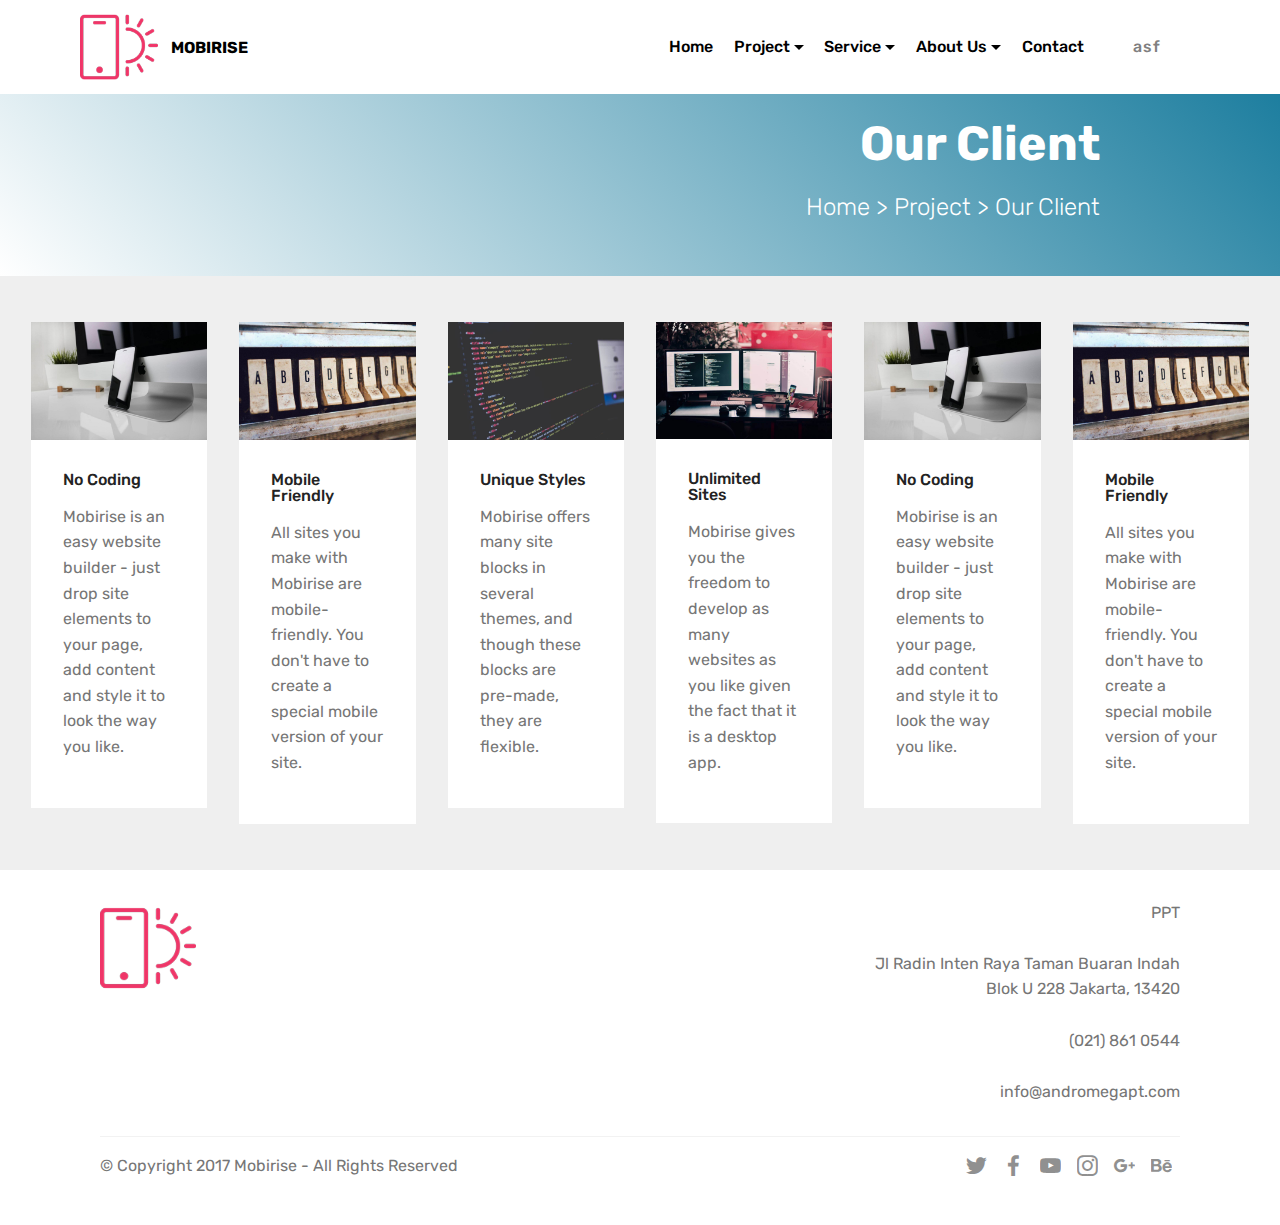
<file: page2.html>
<!DOCTYPE html>
<html >
<head>
  <!-- Site made with Mobirise Website Builder v4.6.6, https://mobirise.com -->
  <meta charset="UTF-8">
  <meta http-equiv="X-UA-Compatible" content="IE=edge">
  <meta name="generator" content="Mobirise v4.6.6, mobirise.com">
  <meta name="viewport" content="width=device-width, initial-scale=1, minimum-scale=1">
  <link rel="shortcut icon" href="assets/images/logo2.png" type="image/x-icon">
  <meta name="description" content="">
  <title>Our Client</title>
  <link rel="stylesheet" href="assets/web/assets/mobirise-icons/mobirise-icons.css">
  <link rel="stylesheet" href="assets/tether/tether.min.css">
  <link rel="stylesheet" href="assets/bootstrap/css/bootstrap.min.css">
  <link rel="stylesheet" href="assets/bootstrap/css/bootstrap-grid.min.css">
  <link rel="stylesheet" href="assets/bootstrap/css/bootstrap-reboot.min.css">
  <link rel="stylesheet" href="assets/dropdown/css/style.css">
  <link rel="stylesheet" href="assets/socicon/css/styles.css">
  <link rel="stylesheet" href="assets/theme/css/style.css">
  <link rel="stylesheet" href="assets/mobirise/css/mbr-additional.css" type="text/css">
  
  
  
</head>
<body>
  <section class="menu cid-qLYhFCg9Rc" once="menu" id="menu2-15">

    

    <nav class="navbar navbar-expand beta-menu navbar-dropdown align-items-center navbar-fixed-top navbar-toggleable-sm">
        <button class="navbar-toggler navbar-toggler-right" type="button" data-toggle="collapse" data-target="#navbarSupportedContent" aria-controls="navbarSupportedContent" aria-expanded="false" aria-label="Toggle navigation">
            <div class="hamburger">
                <span></span>
                <span></span>
                <span></span>
                <span></span>
            </div>
        </button>
        <div class="menu-logo">
            <div class="navbar-brand">
                <span class="navbar-logo">
                    <a href="https://mobirise.com">
                        <img src="assets/images/logo2.png" alt="Mobirise" style="height: 4.9rem;">
                    </a>
                </span>
                <span class="navbar-caption-wrap">
                    <a class="navbar-caption text-black display-4" href="https://mobirise.com">
                        MOBIRISE
                    </a>
                </span>
            </div>
        </div>
        <div class="collapse navbar-collapse" id="navbarSupportedContent">
            <ul class="navbar-nav nav-dropdown" data-app-modern-menu="true"><li class="nav-item">
                    <a class="nav-link link text-black display-4" href="index.html">Home</a>
                </li>
                <li class="nav-item dropdown"><a class="nav-link link text-black dropdown-toggle display-4" href="page1.html" data-toggle="dropdown-submenu" aria-expanded="false">Project</a><div class="dropdown-menu"><a class="text-black dropdown-item display-4" href="page1.html" aria-expanded="false">Our Project</a><a class="text-black dropdown-item display-4" href="page2.html">Our Client</a></div></li><li class="nav-item dropdown"><a class="nav-link link text-black dropdown-toggle display-4" href="page1.html" data-toggle="dropdown-submenu" aria-expanded="false">
                        Service</a><div class="dropdown-menu"><a class="text-black dropdown-item display-4" href="page3.html">Service 1</a></div></li><li class="nav-item dropdown open"><a class="nav-link link text-black dropdown-toggle display-4" href="page1.html" aria-expanded="true" data-toggle="dropdown-submenu">About Us</a><div class="dropdown-menu"><a class="text-black dropdown-item display-4" href="page4.html" aria-expanded="false">PT</a><a class="text-black dropdown-item display-4" href="page6.html" aria-expanded="false">News</a><a class="text-black dropdown-item display-4" href="page1.html" aria-expanded="false"></a><a class="text-black dropdown-item display-4" href="page5.html" aria-expanded="false">Careers</a><a class="text-black dropdown-item display-4" href="page7.html" aria-expanded="false">HSE</a><a class="text-black dropdown-item display-4" href="page8.html" aria-expanded="false">Our Teams<br></a></div></li><li class="nav-item"><a class="nav-link link text-black display-4" href="page9.html">Contact</a></li></ul>
            <div class="navbar-buttons mbr-section-btn"><a class="btn btn-sm btn-white display-4" href="tel:+1-234-567-8901">asf</a></div>
        </div>
    </nav>
</section>

<section class="engine"><a href="https://mobirise.ws/c">best site maker</a></section><section class="mbr-section info2 cid-qLYsZbysug" id="info2-2n">

    

    

    <div class="container">
        <div class="row main justify-content-center">
            <div class="media-container-column col-12 col-lg-3 col-md-4">
                
            </div>
            <div class="media-container-column title col-12 col-lg-7 col-md-6">
                <h2 class="align-right mbr-bold mbr-white pb-3 mbr-fonts-style display-2">Our Client</h2>
                <h3 class="mbr-section-subtitle align-right mbr-light mbr-white mbr-fonts-style display-5">
                    Home &gt; Project &gt; Our Client</h3>
            </div>
        </div>
    </div>
</section>

<section class="features17 cid-qLYtXqd55Z" id="features17-2p">
    
    

    
    <div class="container-fluid">
        <div class="media-container-row">
            <div class="card p-3 col-12 col-md-6 col-lg-2">
                <div class="card-wrapper">
                    <div class="card-img">
                        <img src="assets/images/01.jpg" alt="Mobirise">
                    </div>
                    <div class="card-box">
                        <h4 class="card-title pb-3 mbr-fonts-style display-7">
                            No Coding
                        </h4>
                        <p class="mbr-text mbr-fonts-style display-7">
                            Mobirise is an easy website builder - just drop site elements to your page, add content and style it to look the way you like.
                        </p>
                    </div>
                </div>
            </div>

            <div class="card p-3 col-12 col-md-6 col-lg-2">
                <div class="card-wrapper">
                    <div class="card-img">
                        <img src="assets/images/02.jpg" alt="Mobirise">
                    </div>
                    <div class="card-box">
                        <h4 class="card-title pb-3 mbr-fonts-style display-7">
                            Mobile Friendly
                        </h4>
                        <p class="mbr-text mbr-fonts-style display-7">
                            All sites you make with Mobirise are mobile-friendly. You don't have to create a special mobile version of your site.
                        </p>
                    </div>
                </div>
            </div>

            <div class="card p-3 col-12 col-md-6 col-lg-2">
                <div class="card-wrapper">
                    <div class="card-img">
                        <img src="assets/images/03.jpg" alt="Mobirise">
                    </div>
                    <div class="card-box">
                        <h4 class="card-title pb-3 mbr-fonts-style display-7">
                            Unique Styles
                        </h4>
                        <p class="mbr-text mbr-fonts-style display-7">
                            Mobirise offers many site blocks in several themes, and though these blocks are pre-made, they are flexible.
                        </p>
                    </div>
                </div>
            </div>

            <div class="card p-3 col-12 col-md-6 col-lg-2">
                <div class="card-wrapper">
                    <div class="card-img">
                        <img src="assets/images/04.jpg" alt="Mobirise">
                    </div>
                    <div class="card-box">
                        <h4 class="card-title pb-3 mbr-fonts-style display-7">
                            Unlimited Sites
                        </h4>
                        <p class="mbr-text mbr-fonts-style display-7">
                           Mobirise gives you the freedom to develop as many websites as you like given the fact that it is a desktop app.
                        </p>
                    </div>
                </div>
            </div>
            <div class="card p-3 col-12 col-md-6 col-lg-2">
                <div class="card-wrapper">
                    <div class="card-img">
                        <img src="assets/images/01.jpg" alt="Mobirise">
                    </div>
                    <div class="card-box">
                        <h4 class="card-title pb-3 mbr-fonts-style display-7">
                            No Coding
                        </h4>
                        <p class="mbr-text mbr-fonts-style display-7">
                            Mobirise is an easy website builder - just drop site elements to your page, add content and style it to look the way you like.
                        </p>
                    </div>
                </div>
            </div>
            <div class="card p-3 col-12 col-md-6 col-lg-2">
                <div class="card-wrapper">
                    <div class="card-img">
                        <img src="assets/images/02.jpg" alt="Mobirise">
                    </div>
                    <div class="card-box">
                        <h4 class="card-title pb-3 mbr-fonts-style display-7">
                            Mobile Friendly
                        </h4>
                        <p class="mbr-text mbr-fonts-style display-7">
                            All sites you make with Mobirise are mobile-friendly. You don't have to create a special mobile version of your site.
                        </p>
                    </div>
                </div>
            </div>
        </div>
    </div>
</section>

<section class="cid-qLYuAJwTuw" id="footer5-2r">

    

    

    <div class="container">
        <div class="media-container-row">
            <div class="col-md-3">
                <div class="media-wrap">
                    <a href="https://mobirise.com/">
                       <img src="assets/images/logo22.png" alt="Mobirise">
                    </a>
                </div>
            </div>
            <div class="col-md-9">
                <p class="mbr-text align-right links mbr-fonts-style display-7">
                    PPT<br><br>Jl  Radin Inten Raya Taman Buaran Indah
<br>Blok U 228  Jakarta,  13420
<br><br> (021) 861 0544
<br>
<br> info@andromegapt.com
<br></p>
            </div>
        </div>
        <div class="footer-lower">
            <div class="media-container-row">
                <div class="col-md-12">
                    <hr>
                </div>
            </div>
            <div class="media-container-row mbr-white">
                <div class="col-md-6 copyright">
                    <p class="mbr-text mbr-fonts-style display-7">
                        © Copyright 2017 Mobirise - All Rights Reserved
                    </p>
                </div>
                <div class="col-md-6">
                    <div class="social-list align-right">
                        <div class="soc-item">
                            <a href="https://twitter.com/mobirise" target="_blank">
                                <span class="socicon-twitter socicon mbr-iconfont mbr-iconfont-social"></span>
                            </a>
                        </div>
                        <div class="soc-item">
                            <a href="https://www.facebook.com/pages/Mobirise/1616226671953247" target="_blank">
                                <span class="socicon-facebook socicon mbr-iconfont mbr-iconfont-social"></span>
                            </a>
                        </div>
                        <div class="soc-item">
                            <a href="https://www.youtube.com/c/mobirise" target="_blank">
                                <span class="socicon-youtube socicon mbr-iconfont mbr-iconfont-social"></span>
                            </a>
                        </div>
                        <div class="soc-item">
                            <a href="https://instagram.com/mobirise" target="_blank">
                                <span class="socicon-instagram socicon mbr-iconfont mbr-iconfont-social"></span>
                            </a>
                        </div>
                        <div class="soc-item">
                            <a href="https://plus.google.com/u/0/+Mobirise" target="_blank">
                                <span class="socicon-googleplus socicon mbr-iconfont mbr-iconfont-social"></span>
                            </a>
                        </div>
                        <div class="soc-item">
                            <a href="https://www.behance.net/Mobirise" target="_blank">
                                <span class="socicon-behance socicon mbr-iconfont mbr-iconfont-social"></span>
                            </a>
                        </div>
                    </div>
                </div>
            </div>
        </div>
    </div>
</section>


  <script src="assets/web/assets/jquery/jquery.min.js"></script>
  <script src="assets/popper/popper.min.js"></script>
  <script src="assets/tether/tether.min.js"></script>
  <script src="assets/bootstrap/js/bootstrap.min.js"></script>
  <script src="assets/smoothscroll/smooth-scroll.js"></script>
  <script src="assets/dropdown/js/script.min.js"></script>
  <script src="assets/touchswipe/jquery.touch-swipe.min.js"></script>
  <script src="assets/theme/js/script.js"></script>
  
  
 <div id="scrollToTop" class="scrollToTop mbr-arrow-up"><a style="text-align: center;"><i></i></a></div>
  </body>
</html>
</file>
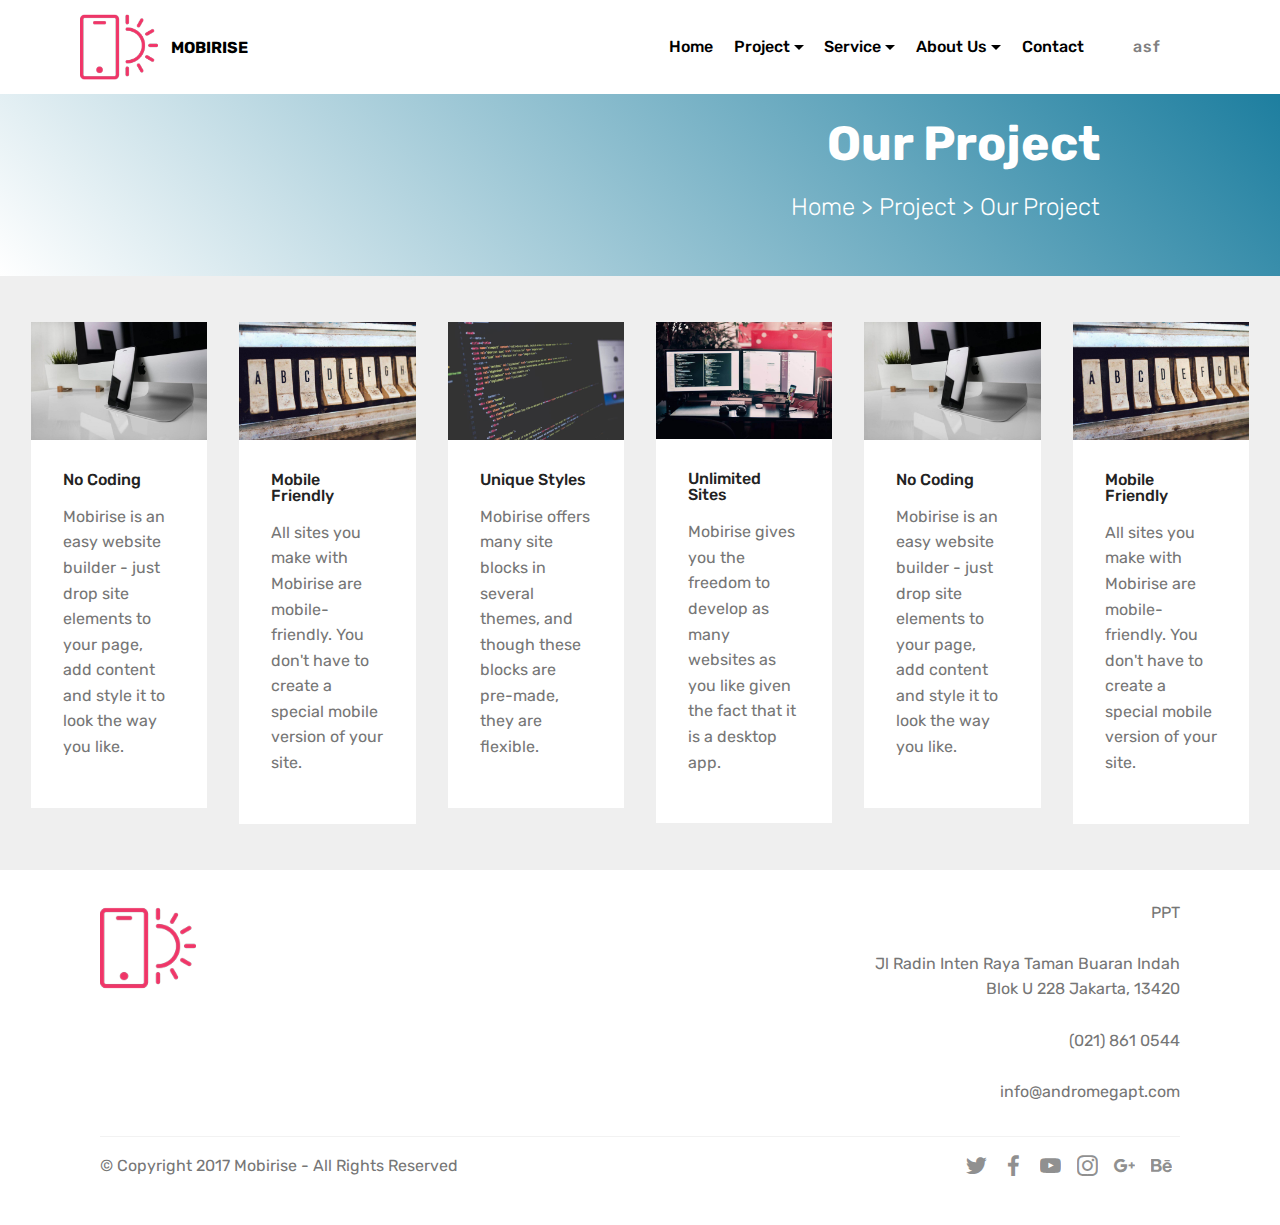
<file: page3.html>
<!DOCTYPE html>
<html >
<head>
  <!-- Site made with Mobirise Website Builder v4.6.6, https://mobirise.com -->
  <meta charset="UTF-8">
  <meta http-equiv="X-UA-Compatible" content="IE=edge">
  <meta name="generator" content="Mobirise v4.6.6, mobirise.com">
  <meta name="viewport" content="width=device-width, initial-scale=1, minimum-scale=1">
  <link rel="shortcut icon" href="assets/images/logo2.png" type="image/x-icon">
  <meta name="description" content="">
  <title>Service 1</title>
  <link rel="stylesheet" href="assets/web/assets/mobirise-icons/mobirise-icons.css">
  <link rel="stylesheet" href="assets/tether/tether.min.css">
  <link rel="stylesheet" href="assets/bootstrap/css/bootstrap.min.css">
  <link rel="stylesheet" href="assets/bootstrap/css/bootstrap-grid.min.css">
  <link rel="stylesheet" href="assets/bootstrap/css/bootstrap-reboot.min.css">
  <link rel="stylesheet" href="assets/dropdown/css/style.css">
  <link rel="stylesheet" href="assets/socicon/css/styles.css">
  <link rel="stylesheet" href="assets/theme/css/style.css">
  <link rel="stylesheet" href="assets/mobirise/css/mbr-additional.css" type="text/css">
  
  
  
</head>
<body>
  <section class="menu cid-qLYhT0Lo3r" once="menu" id="menu2-17">

    

    <nav class="navbar navbar-expand beta-menu navbar-dropdown align-items-center navbar-fixed-top navbar-toggleable-sm">
        <button class="navbar-toggler navbar-toggler-right" type="button" data-toggle="collapse" data-target="#navbarSupportedContent" aria-controls="navbarSupportedContent" aria-expanded="false" aria-label="Toggle navigation">
            <div class="hamburger">
                <span></span>
                <span></span>
                <span></span>
                <span></span>
            </div>
        </button>
        <div class="menu-logo">
            <div class="navbar-brand">
                <span class="navbar-logo">
                    <a href="https://mobirise.com">
                        <img src="assets/images/logo2.png" alt="Mobirise" style="height: 4.9rem;">
                    </a>
                </span>
                <span class="navbar-caption-wrap">
                    <a class="navbar-caption text-black display-4" href="https://mobirise.com">
                        MOBIRISE
                    </a>
                </span>
            </div>
        </div>
        <div class="collapse navbar-collapse" id="navbarSupportedContent">
            <ul class="navbar-nav nav-dropdown" data-app-modern-menu="true"><li class="nav-item">
                    <a class="nav-link link text-black display-4" href="index.html">Home</a>
                </li>
                <li class="nav-item dropdown"><a class="nav-link link text-black dropdown-toggle display-4" href="page1.html" data-toggle="dropdown-submenu" aria-expanded="false">Project</a><div class="dropdown-menu"><a class="text-black dropdown-item display-4" href="page1.html" aria-expanded="false">Our Project</a><a class="text-black dropdown-item display-4" href="page2.html">Our Client</a></div></li><li class="nav-item dropdown"><a class="nav-link link text-black dropdown-toggle display-4" href="page1.html" data-toggle="dropdown-submenu" aria-expanded="false">
                        Service</a><div class="dropdown-menu"><a class="text-black dropdown-item display-4" href="page3.html">Service 1</a></div></li><li class="nav-item dropdown open"><a class="nav-link link text-black dropdown-toggle display-4" href="page1.html" aria-expanded="true" data-toggle="dropdown-submenu">About Us</a><div class="dropdown-menu"><a class="text-black dropdown-item display-4" href="page4.html" aria-expanded="false">PT</a><a class="text-black dropdown-item display-4" href="page6.html" aria-expanded="false">News</a><a class="text-black dropdown-item display-4" href="page1.html" aria-expanded="false"></a><a class="text-black dropdown-item display-4" href="page5.html" aria-expanded="false">Careers</a><a class="text-black dropdown-item display-4" href="page7.html" aria-expanded="false">HSE</a><a class="text-black dropdown-item display-4" href="page8.html" aria-expanded="false">Our Teams<br></a></div></li><li class="nav-item"><a class="nav-link link text-black display-4" href="page9.html">Contact</a></li></ul>
            <div class="navbar-buttons mbr-section-btn"><a class="btn btn-sm btn-white display-4" href="tel:+1-234-567-8901">asf</a></div>
        </div>
    </nav>
</section>

<section class="engine"><a href="https://mobirise.ws/p">open source website creator</a></section><section class="mbr-section info2 cid-qLYxPJeTyV" id="info2-2z">

    

    

    <div class="container">
        <div class="row main justify-content-center">
            <div class="media-container-column col-12 col-lg-3 col-md-4">
                
            </div>
            <div class="media-container-column title col-12 col-lg-7 col-md-6">
                <h2 class="align-right mbr-bold mbr-white pb-3 mbr-fonts-style display-2">Our Project</h2>
                <h3 class="mbr-section-subtitle align-right mbr-light mbr-white mbr-fonts-style display-5">
                    Home &gt; Project &gt; Our Project</h3>
            </div>
        </div>
    </div>
</section>

<section class="features17 cid-qLYyhC5U43" id="features17-32">
    
    

    
    <div class="container-fluid">
        <div class="media-container-row">
            <div class="card p-3 col-12 col-md-6 col-lg-2">
                <div class="card-wrapper">
                    <div class="card-img">
                        <img src="assets/images/013.jpg" alt="Mobirise">
                    </div>
                    <div class="card-box">
                        <h4 class="card-title pb-3 mbr-fonts-style display-7">
                            No Coding
                        </h4>
                        <p class="mbr-text mbr-fonts-style display-7">
                            Mobirise is an easy website builder - just drop site elements to your page, add content and style it to look the way you like.
                        </p>
                    </div>
                </div>
            </div>

            <div class="card p-3 col-12 col-md-6 col-lg-2">
                <div class="card-wrapper">
                    <div class="card-img">
                        <img src="assets/images/024.jpg" alt="Mobirise">
                    </div>
                    <div class="card-box">
                        <h4 class="card-title pb-3 mbr-fonts-style display-7">
                            Mobile Friendly
                        </h4>
                        <p class="mbr-text mbr-fonts-style display-7">
                            All sites you make with Mobirise are mobile-friendly. You don't have to create a special mobile version of your site.
                        </p>
                    </div>
                </div>
            </div>

            <div class="card p-3 col-12 col-md-6 col-lg-2">
                <div class="card-wrapper">
                    <div class="card-img">
                        <img src="assets/images/035.jpg" alt="Mobirise">
                    </div>
                    <div class="card-box">
                        <h4 class="card-title pb-3 mbr-fonts-style display-7">
                            Unique Styles
                        </h4>
                        <p class="mbr-text mbr-fonts-style display-7">
                            Mobirise offers many site blocks in several themes, and though these blocks are pre-made, they are flexible.
                        </p>
                    </div>
                </div>
            </div>

            <div class="card p-3 col-12 col-md-6 col-lg-2">
                <div class="card-wrapper">
                    <div class="card-img">
                        <img src="assets/images/046.jpg" alt="Mobirise">
                    </div>
                    <div class="card-box">
                        <h4 class="card-title pb-3 mbr-fonts-style display-7">
                            Unlimited Sites
                        </h4>
                        <p class="mbr-text mbr-fonts-style display-7">
                           Mobirise gives you the freedom to develop as many websites as you like given the fact that it is a desktop app.
                        </p>
                    </div>
                </div>
            </div>
            <div class="card p-3 col-12 col-md-6 col-lg-2">
                <div class="card-wrapper">
                    <div class="card-img">
                        <img src="assets/images/013.jpg" alt="Mobirise">
                    </div>
                    <div class="card-box">
                        <h4 class="card-title pb-3 mbr-fonts-style display-7">
                            No Coding
                        </h4>
                        <p class="mbr-text mbr-fonts-style display-7">
                            Mobirise is an easy website builder - just drop site elements to your page, add content and style it to look the way you like.
                        </p>
                    </div>
                </div>
            </div>
            <div class="card p-3 col-12 col-md-6 col-lg-2">
                <div class="card-wrapper">
                    <div class="card-img">
                        <img src="assets/images/024.jpg" alt="Mobirise">
                    </div>
                    <div class="card-box">
                        <h4 class="card-title pb-3 mbr-fonts-style display-7">
                            Mobile Friendly
                        </h4>
                        <p class="mbr-text mbr-fonts-style display-7">
                            All sites you make with Mobirise are mobile-friendly. You don't have to create a special mobile version of your site.
                        </p>
                    </div>
                </div>
            </div>
        </div>
    </div>
</section>

<section class="cid-qLYyiPigdW" id="footer5-33">

    

    

    <div class="container">
        <div class="media-container-row">
            <div class="col-md-3">
                <div class="media-wrap">
                    <a href="https://mobirise.com/">
                       <img src="assets/images/logo22.png" alt="Mobirise">
                    </a>
                </div>
            </div>
            <div class="col-md-9">
                <p class="mbr-text align-right links mbr-fonts-style display-7">
                    PPT<br><br>Jl  Radin Inten Raya Taman Buaran Indah
<br>Blok U 228  Jakarta,  13420
<br><br> (021) 861 0544
<br>
<br> info@andromegapt.com
<br></p>
            </div>
        </div>
        <div class="footer-lower">
            <div class="media-container-row">
                <div class="col-md-12">
                    <hr>
                </div>
            </div>
            <div class="media-container-row mbr-white">
                <div class="col-md-6 copyright">
                    <p class="mbr-text mbr-fonts-style display-7">
                        © Copyright 2017 Mobirise - All Rights Reserved
                    </p>
                </div>
                <div class="col-md-6">
                    <div class="social-list align-right">
                        <div class="soc-item">
                            <a href="https://twitter.com/mobirise" target="_blank">
                                <span class="socicon-twitter socicon mbr-iconfont mbr-iconfont-social"></span>
                            </a>
                        </div>
                        <div class="soc-item">
                            <a href="https://www.facebook.com/pages/Mobirise/1616226671953247" target="_blank">
                                <span class="socicon-facebook socicon mbr-iconfont mbr-iconfont-social"></span>
                            </a>
                        </div>
                        <div class="soc-item">
                            <a href="https://www.youtube.com/c/mobirise" target="_blank">
                                <span class="socicon-youtube socicon mbr-iconfont mbr-iconfont-social"></span>
                            </a>
                        </div>
                        <div class="soc-item">
                            <a href="https://instagram.com/mobirise" target="_blank">
                                <span class="socicon-instagram socicon mbr-iconfont mbr-iconfont-social"></span>
                            </a>
                        </div>
                        <div class="soc-item">
                            <a href="https://plus.google.com/u/0/+Mobirise" target="_blank">
                                <span class="socicon-googleplus socicon mbr-iconfont mbr-iconfont-social"></span>
                            </a>
                        </div>
                        <div class="soc-item">
                            <a href="https://www.behance.net/Mobirise" target="_blank">
                                <span class="socicon-behance socicon mbr-iconfont mbr-iconfont-social"></span>
                            </a>
                        </div>
                    </div>
                </div>
            </div>
        </div>
    </div>
</section>


  <script src="assets/web/assets/jquery/jquery.min.js"></script>
  <script src="assets/popper/popper.min.js"></script>
  <script src="assets/tether/tether.min.js"></script>
  <script src="assets/bootstrap/js/bootstrap.min.js"></script>
  <script src="assets/smoothscroll/smooth-scroll.js"></script>
  <script src="assets/dropdown/js/script.min.js"></script>
  <script src="assets/touchswipe/jquery.touch-swipe.min.js"></script>
  <script src="assets/theme/js/script.js"></script>
  
  
 <div id="scrollToTop" class="scrollToTop mbr-arrow-up"><a style="text-align: center;"><i></i></a></div>
  </body>
</html>
</file>
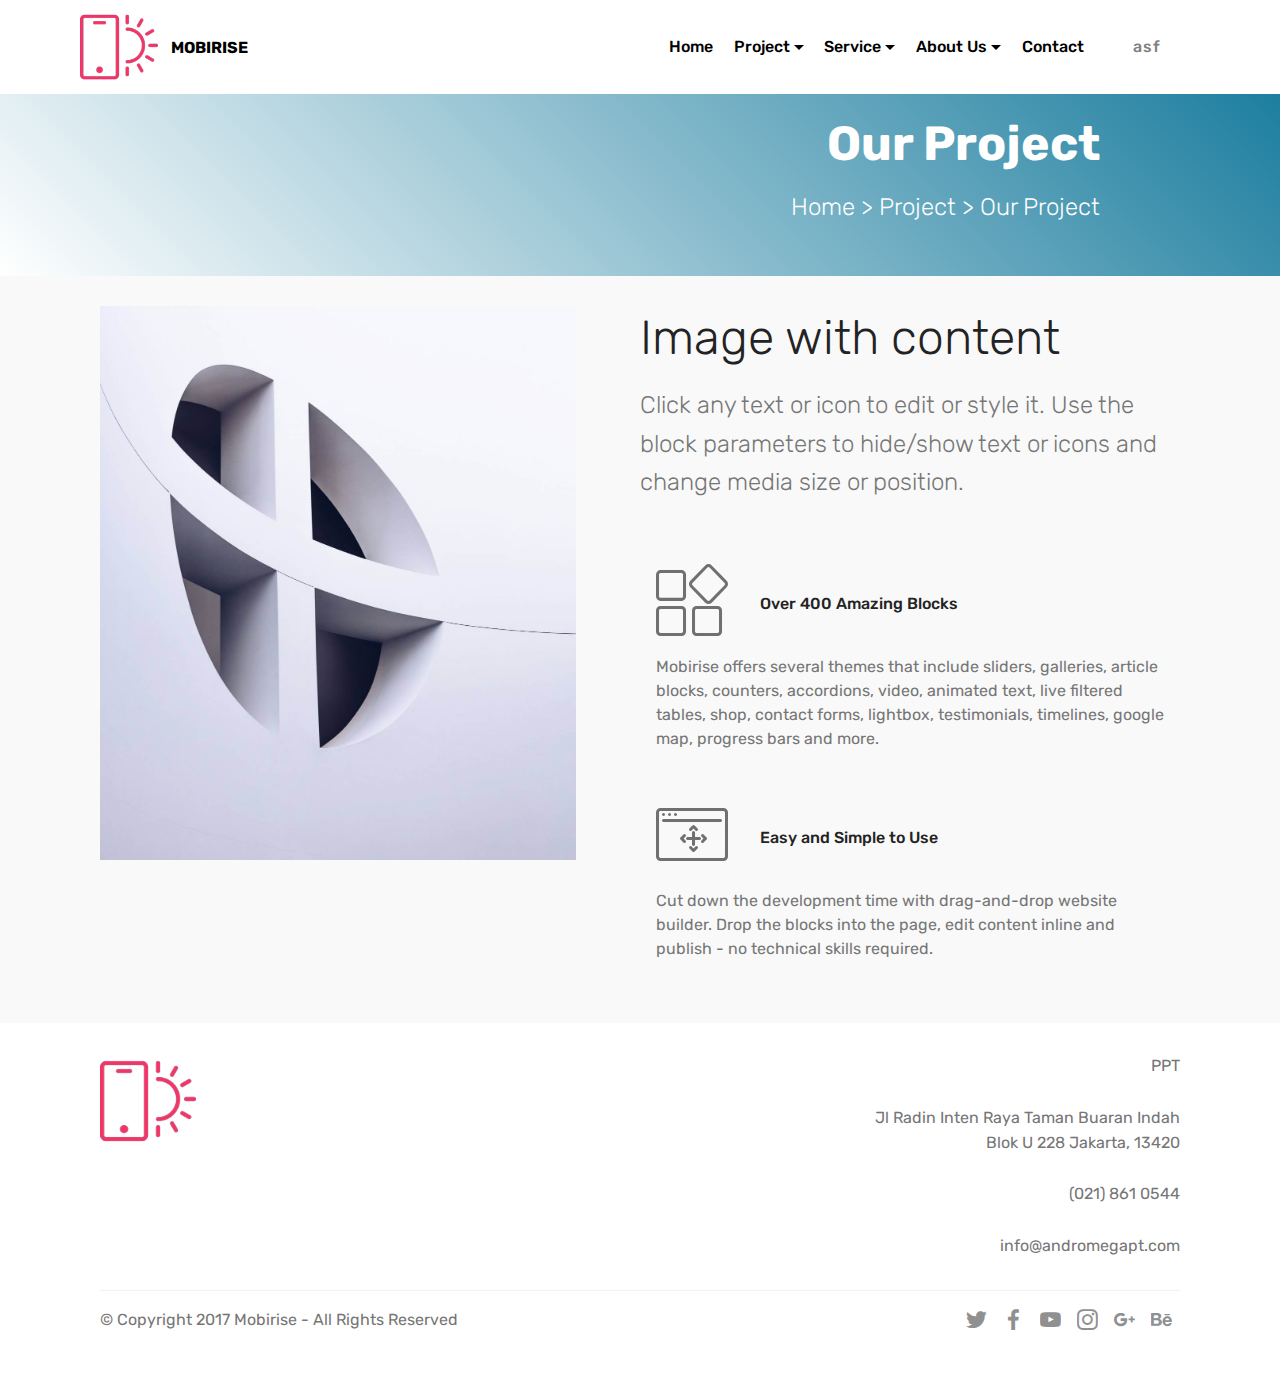
<file: page4.html>
<!DOCTYPE html>
<html >
<head>
  <!-- Site made with Mobirise Website Builder v4.6.6, https://mobirise.com -->
  <meta charset="UTF-8">
  <meta http-equiv="X-UA-Compatible" content="IE=edge">
  <meta name="generator" content="Mobirise v4.6.6, mobirise.com">
  <meta name="viewport" content="width=device-width, initial-scale=1, minimum-scale=1">
  <link rel="shortcut icon" href="assets/images/logo2.png" type="image/x-icon">
  <meta name="description" content="">
  <title>PT</title>
  <link rel="stylesheet" href="assets/web/assets/mobirise-icons/mobirise-icons.css">
  <link rel="stylesheet" href="assets/tether/tether.min.css">
  <link rel="stylesheet" href="assets/bootstrap/css/bootstrap.min.css">
  <link rel="stylesheet" href="assets/bootstrap/css/bootstrap-grid.min.css">
  <link rel="stylesheet" href="assets/bootstrap/css/bootstrap-reboot.min.css">
  <link rel="stylesheet" href="assets/dropdown/css/style.css">
  <link rel="stylesheet" href="assets/socicon/css/styles.css">
  <link rel="stylesheet" href="assets/theme/css/style.css">
  <link rel="stylesheet" href="assets/mobirise/css/mbr-additional.css" type="text/css">
  
  
  
</head>
<body>
  <section class="menu cid-qLYhXUaCBa" once="menu" id="menu2-19">

    

    <nav class="navbar navbar-expand beta-menu navbar-dropdown align-items-center navbar-fixed-top navbar-toggleable-sm">
        <button class="navbar-toggler navbar-toggler-right" type="button" data-toggle="collapse" data-target="#navbarSupportedContent" aria-controls="navbarSupportedContent" aria-expanded="false" aria-label="Toggle navigation">
            <div class="hamburger">
                <span></span>
                <span></span>
                <span></span>
                <span></span>
            </div>
        </button>
        <div class="menu-logo">
            <div class="navbar-brand">
                <span class="navbar-logo">
                    <a href="https://mobirise.com">
                        <img src="assets/images/logo2.png" alt="Mobirise" style="height: 4.9rem;">
                    </a>
                </span>
                <span class="navbar-caption-wrap">
                    <a class="navbar-caption text-black display-4" href="https://mobirise.com">
                        MOBIRISE
                    </a>
                </span>
            </div>
        </div>
        <div class="collapse navbar-collapse" id="navbarSupportedContent">
            <ul class="navbar-nav nav-dropdown" data-app-modern-menu="true"><li class="nav-item">
                    <a class="nav-link link text-black display-4" href="index.html">Home</a>
                </li>
                <li class="nav-item dropdown"><a class="nav-link link text-black dropdown-toggle display-4" href="page1.html" data-toggle="dropdown-submenu" aria-expanded="false">Project</a><div class="dropdown-menu"><a class="text-black dropdown-item display-4" href="page1.html" aria-expanded="false">Our Project</a><a class="text-black dropdown-item display-4" href="page2.html">Our Client</a></div></li><li class="nav-item dropdown"><a class="nav-link link text-black dropdown-toggle display-4" href="page1.html" data-toggle="dropdown-submenu" aria-expanded="false">
                        Service</a><div class="dropdown-menu"><a class="text-black dropdown-item display-4" href="page3.html">Service 1</a></div></li><li class="nav-item dropdown open"><a class="nav-link link text-black dropdown-toggle display-4" href="page1.html" aria-expanded="true" data-toggle="dropdown-submenu">About Us</a><div class="dropdown-menu"><a class="text-black dropdown-item display-4" href="page4.html" aria-expanded="false">PT</a><a class="text-black dropdown-item display-4" href="page6.html" aria-expanded="false">News</a><a class="text-black dropdown-item display-4" href="page1.html" aria-expanded="false"></a><a class="text-black dropdown-item display-4" href="page5.html" aria-expanded="false">Careers</a><a class="text-black dropdown-item display-4" href="page7.html" aria-expanded="false">HSE</a><a class="text-black dropdown-item display-4" href="page8.html" aria-expanded="false">Our Teams<br></a></div></li><li class="nav-item"><a class="nav-link link text-black display-4" href="page9.html">Contact</a></li></ul>
            <div class="navbar-buttons mbr-section-btn"><a class="btn btn-sm btn-white display-4" href="tel:+1-234-567-8901">asf</a></div>
        </div>
    </nav>
</section>

<section class="engine"><a href="https://mobirise.ws/p">open source web page builder</a></section><section class="mbr-section info2 cid-qLYv29azHm" id="info2-2s">

    

    

    <div class="container">
        <div class="row main justify-content-center">
            <div class="media-container-column col-12 col-lg-3 col-md-4">
                
            </div>
            <div class="media-container-column title col-12 col-lg-7 col-md-6">
                <h2 class="align-right mbr-bold mbr-white pb-3 mbr-fonts-style display-2">Our Project</h2>
                <h3 class="mbr-section-subtitle align-right mbr-light mbr-white mbr-fonts-style display-5">
                    Home &gt; Project &gt; Our Project</h3>
            </div>
        </div>
    </div>
</section>

<section class="features11 cid-qLYvav1Jlz" id="features11-2t">

    

    

    <div class="container">   
        <div class="col-md-12">
            <div class="media-container-row">
                <div class="mbr-figure" style="width: 50%;">
                    <img src="assets/images/05.jpg" alt="Mobirise">
                </div>
                <div class=" align-left aside-content">
                    <h2 class="mbr-title pt-2 mbr-fonts-style display-2">
                        Image with content
                    </h2>
                    <div class="mbr-section-text">
                        <p class="mbr-text mb-5 pt-3 mbr-light mbr-fonts-style display-5">
                        Click any text or icon to edit or style it. Use the block parameters to hide/show text or icons and change media size or position.
                        </p>
                    </div>

                    <div class="block-content">
                        <div class="card p-3 pr-3">
                            <div class="media">
                                <div class=" align-self-center card-img pb-3">
                                    <span class="mbri-extension mbr-iconfont"></span>
                                </div>     
                                <div class="media-body">
                                    <h4 class="card-title mbr-fonts-style display-7">
                                        Over 400 Amazing Blocks
                                    </h4>
                                </div>
                            </div>                

                            <div class="card-box">
                                <p class="block-text mbr-fonts-style display-7">
                                   Mobirise offers several themes that include sliders, galleries, article blocks, counters, accordions, video, animated text, live filtered tables, shop, contact forms, lightbox, testimonials, timelines, google map, progress bars and more. 
                                </p>
                            </div>
                        </div>

                        <div class="card p-3 pr-3">
                            <div class="media">
                                <div class="align-self-center card-img pb-3">
                                    <span class="mbri-drag-n-drop2 mbr-iconfont"></span>
                                </div>     
                                <div class="media-body">
                                    <h4 class="card-title mbr-fonts-style display-7">
                                        Easy and Simple to Use
                                    </h4>
                                </div>
                            </div>                

                            <div class="card-box">
                                <p class="block-text mbr-fonts-style display-7">
                                    Cut down the development time with drag-and-drop website builder. Drop the blocks into the page, edit content inline and publish - no technical skills required.
                                </p>
                            </div>
                        </div>
                    </div>
                </div>
            </div>
        </div> 
    </div>          
</section>

<section class="cid-qLYvjC2jfA" id="footer5-2v">

    

    

    <div class="container">
        <div class="media-container-row">
            <div class="col-md-3">
                <div class="media-wrap">
                    <a href="https://mobirise.com/">
                       <img src="assets/images/logo22.png" alt="Mobirise">
                    </a>
                </div>
            </div>
            <div class="col-md-9">
                <p class="mbr-text align-right links mbr-fonts-style display-7">
                    PPT<br><br>Jl  Radin Inten Raya Taman Buaran Indah
<br>Blok U 228  Jakarta,  13420
<br><br> (021) 861 0544
<br>
<br> info@andromegapt.com
<br></p>
            </div>
        </div>
        <div class="footer-lower">
            <div class="media-container-row">
                <div class="col-md-12">
                    <hr>
                </div>
            </div>
            <div class="media-container-row mbr-white">
                <div class="col-md-6 copyright">
                    <p class="mbr-text mbr-fonts-style display-7">
                        © Copyright 2017 Mobirise - All Rights Reserved
                    </p>
                </div>
                <div class="col-md-6">
                    <div class="social-list align-right">
                        <div class="soc-item">
                            <a href="https://twitter.com/mobirise" target="_blank">
                                <span class="socicon-twitter socicon mbr-iconfont mbr-iconfont-social"></span>
                            </a>
                        </div>
                        <div class="soc-item">
                            <a href="https://www.facebook.com/pages/Mobirise/1616226671953247" target="_blank">
                                <span class="socicon-facebook socicon mbr-iconfont mbr-iconfont-social"></span>
                            </a>
                        </div>
                        <div class="soc-item">
                            <a href="https://www.youtube.com/c/mobirise" target="_blank">
                                <span class="socicon-youtube socicon mbr-iconfont mbr-iconfont-social"></span>
                            </a>
                        </div>
                        <div class="soc-item">
                            <a href="https://instagram.com/mobirise" target="_blank">
                                <span class="socicon-instagram socicon mbr-iconfont mbr-iconfont-social"></span>
                            </a>
                        </div>
                        <div class="soc-item">
                            <a href="https://plus.google.com/u/0/+Mobirise" target="_blank">
                                <span class="socicon-googleplus socicon mbr-iconfont mbr-iconfont-social"></span>
                            </a>
                        </div>
                        <div class="soc-item">
                            <a href="https://www.behance.net/Mobirise" target="_blank">
                                <span class="socicon-behance socicon mbr-iconfont mbr-iconfont-social"></span>
                            </a>
                        </div>
                    </div>
                </div>
            </div>
        </div>
    </div>
</section>


  <script src="assets/web/assets/jquery/jquery.min.js"></script>
  <script src="assets/popper/popper.min.js"></script>
  <script src="assets/tether/tether.min.js"></script>
  <script src="assets/bootstrap/js/bootstrap.min.js"></script>
  <script src="assets/smoothscroll/smooth-scroll.js"></script>
  <script src="assets/dropdown/js/script.min.js"></script>
  <script src="assets/touchswipe/jquery.touch-swipe.min.js"></script>
  <script src="assets/theme/js/script.js"></script>
  
  
 <div id="scrollToTop" class="scrollToTop mbr-arrow-up"><a style="text-align: center;"><i></i></a></div>
  </body>
</html>
</file>
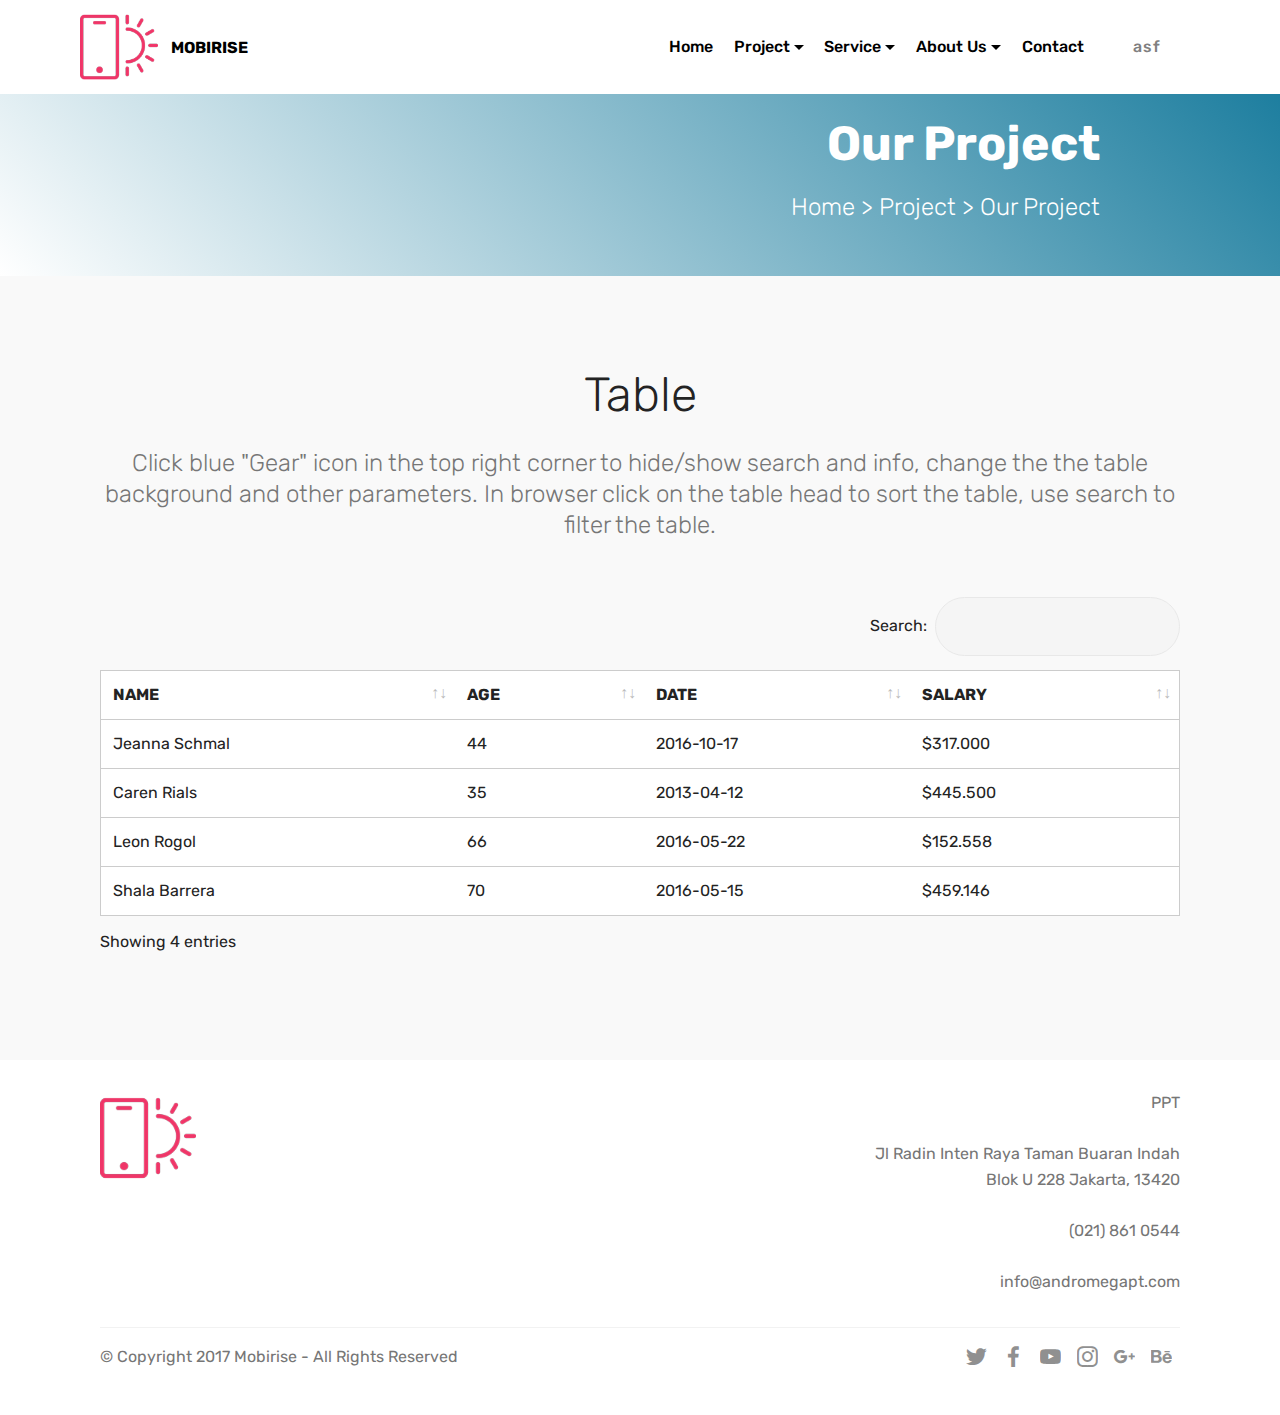
<file: page5.html>
<!DOCTYPE html>
<html >
<head>
  <!-- Site made with Mobirise Website Builder v4.6.6, https://mobirise.com -->
  <meta charset="UTF-8">
  <meta http-equiv="X-UA-Compatible" content="IE=edge">
  <meta name="generator" content="Mobirise v4.6.6, mobirise.com">
  <meta name="viewport" content="width=device-width, initial-scale=1, minimum-scale=1">
  <link rel="shortcut icon" href="assets/images/logo2.png" type="image/x-icon">
  <meta name="description" content="">
  <title>Careers</title>
  <link rel="stylesheet" href="assets/web/assets/mobirise-icons/mobirise-icons.css">
  <link rel="stylesheet" href="assets/tether/tether.min.css">
  <link rel="stylesheet" href="assets/bootstrap/css/bootstrap.min.css">
  <link rel="stylesheet" href="assets/bootstrap/css/bootstrap-grid.min.css">
  <link rel="stylesheet" href="assets/bootstrap/css/bootstrap-reboot.min.css">
  <link rel="stylesheet" href="assets/socicon/css/styles.css">
  <link rel="stylesheet" href="assets/dropdown/css/style.css">
  <link rel="stylesheet" href="assets/datatables/data-tables.bootstrap4.min.css">
  <link rel="stylesheet" href="assets/theme/css/style.css">
  <link rel="stylesheet" href="assets/mobirise/css/mbr-additional.css" type="text/css">
  
  
  
</head>
<body>
  <section class="menu cid-qLYi5QyJUc" once="menu" id="menu2-1b">

    

    <nav class="navbar navbar-expand beta-menu navbar-dropdown align-items-center navbar-fixed-top navbar-toggleable-sm">
        <button class="navbar-toggler navbar-toggler-right" type="button" data-toggle="collapse" data-target="#navbarSupportedContent" aria-controls="navbarSupportedContent" aria-expanded="false" aria-label="Toggle navigation">
            <div class="hamburger">
                <span></span>
                <span></span>
                <span></span>
                <span></span>
            </div>
        </button>
        <div class="menu-logo">
            <div class="navbar-brand">
                <span class="navbar-logo">
                    <a href="https://mobirise.com">
                        <img src="assets/images/logo2.png" alt="Mobirise" style="height: 4.9rem;">
                    </a>
                </span>
                <span class="navbar-caption-wrap">
                    <a class="navbar-caption text-black display-4" href="https://mobirise.com">
                        MOBIRISE
                    </a>
                </span>
            </div>
        </div>
        <div class="collapse navbar-collapse" id="navbarSupportedContent">
            <ul class="navbar-nav nav-dropdown" data-app-modern-menu="true"><li class="nav-item">
                    <a class="nav-link link text-black display-4" href="index.html">Home</a>
                </li>
                <li class="nav-item dropdown"><a class="nav-link link text-black dropdown-toggle display-4" href="page1.html" data-toggle="dropdown-submenu" aria-expanded="false">Project</a><div class="dropdown-menu"><a class="text-black dropdown-item display-4" href="page1.html" aria-expanded="false">Our Project</a><a class="text-black dropdown-item display-4" href="page2.html">Our Client</a></div></li><li class="nav-item dropdown"><a class="nav-link link text-black dropdown-toggle display-4" href="page1.html" data-toggle="dropdown-submenu" aria-expanded="false">
                        Service</a><div class="dropdown-menu"><a class="text-black dropdown-item display-4" href="page3.html">Service 1</a></div></li><li class="nav-item dropdown open"><a class="nav-link link text-black dropdown-toggle display-4" href="page1.html" aria-expanded="true" data-toggle="dropdown-submenu">About Us</a><div class="dropdown-menu"><a class="text-black dropdown-item display-4" href="page4.html" aria-expanded="false">PT</a><a class="text-black dropdown-item display-4" href="page6.html" aria-expanded="false">News</a><a class="text-black dropdown-item display-4" href="page1.html" aria-expanded="false"></a><a class="text-black dropdown-item display-4" href="page5.html" aria-expanded="false">Careers</a><a class="text-black dropdown-item display-4" href="page7.html" aria-expanded="false">HSE</a><a class="text-black dropdown-item display-4" href="page8.html" aria-expanded="false">Our Teams<br></a></div></li><li class="nav-item"><a class="nav-link link text-black display-4" href="page9.html">Contact</a></li></ul>
            <div class="navbar-buttons mbr-section-btn"><a class="btn btn-sm btn-white display-4" href="tel:+1-234-567-8901">asf</a></div>
        </div>
    </nav>
</section>

<section class="engine"><a href="https://mobirise.ws/k">develop own website</a></section><section class="mbr-section info2 cid-qLYytyxl1v" id="info2-34">

    

    

    <div class="container">
        <div class="row main justify-content-center">
            <div class="media-container-column col-12 col-lg-3 col-md-4">
                
            </div>
            <div class="media-container-column title col-12 col-lg-7 col-md-6">
                <h2 class="align-right mbr-bold mbr-white pb-3 mbr-fonts-style display-2">Our Project</h2>
                <h3 class="mbr-section-subtitle align-right mbr-light mbr-white mbr-fonts-style display-5">
                    Home &gt; Project &gt; Our Project</h3>
            </div>
        </div>
    </div>
</section>

<section class="section-table cid-qLYyvhEpf5" id="table1-35">

  
  
  <div class="container container-table">
      <h2 class="mbr-section-title mbr-fonts-style align-center pb-3 display-2">
          Table
      </h2>
      <h3 class="mbr-section-subtitle mbr-fonts-style align-center pb-5 mbr-light display-5">
            Click blue "Gear" icon in the top right corner to hide/show search and info, change the the table background and other parameters.  In browser click on the table head to sort the table, use search to filter the table.     
      </h3>
      <div class="table-wrapper">
        <div class="container">
          <div class="row search">
            <div class="col-md-6"></div>
            <div class="col-md-6">
                <div class="dataTables_filter">
                  <label class="searchInfo mbr-fonts-style display-7">Search:</label>
                  <input class="form-control input-sm" disabled="">
                </div>
            </div>
          </div>
        </div>

        <div class="container scroll">
          <table class="table isSearch" cellspacing="0">
            <thead>
              <tr class="table-heads ">
                  
                  
                  
                  
              <th class="head-item mbr-fonts-style display-7">
                      NAME</th><th class="head-item mbr-fonts-style display-7">
                      AGE</th><th class="head-item mbr-fonts-style display-7">
                      DATE</th><th class="head-item mbr-fonts-style display-7">
                      SALARY</th></tr>
            </thead>

            <tbody>
              
              
              
              
            <tr> 
                
                
                
                
              <td class="body-item mbr-fonts-style display-7">Jeanna Schmal</td><td class="body-item mbr-fonts-style display-7">44</td><td class="body-item mbr-fonts-style display-7">2016-10-17</td><td class="body-item mbr-fonts-style display-7">$317.000</td></tr><tr>
                
                
                
                
              <td class="body-item mbr-fonts-style display-7">Caren Rials</td><td class="body-item mbr-fonts-style display-7">35</td><td class="body-item mbr-fonts-style display-7">2013-04-12</td><td class="body-item mbr-fonts-style display-7">$445.500</td></tr><tr>
                
                
                
                
              <td class="body-item mbr-fonts-style display-7">Leon Rogol</td><td class="body-item mbr-fonts-style display-7">66</td><td class="body-item mbr-fonts-style display-7">2016-05-22</td><td class="body-item mbr-fonts-style display-7">$152.558</td></tr><tr>
                
                
                
                
              <td class="body-item mbr-fonts-style display-7">Shala Barrera</td><td class="body-item mbr-fonts-style display-7">70</td><td class="body-item mbr-fonts-style display-7">2016-05-15</td><td class="body-item mbr-fonts-style display-7">$459.146</td></tr></tbody>
          </table>
        </div>
        <div class="container table-info-container">
          <div class="row info">
            <div class="col-md-6">
              <div class="dataTables_info mbr-fonts-style display-7">
                <span class="infoBefore">Showing</span>
                <span class="inactive infoRows"></span>
                <span class="infoAfter">entries</span>
                <span class="infoFilteredBefore">(filtered from</span>
                <span class="inactive infoRows"></span>
                <span class="infoFilteredAfter"> total entries)</span>
              </div>
            </div>
            <div class="col-md-6"></div>
          </div>
        </div>
      </div>
    </div>
</section>

<section class="cid-qLYyw360kq" id="footer5-36">

    

    

    <div class="container">
        <div class="media-container-row">
            <div class="col-md-3">
                <div class="media-wrap">
                    <a href="https://mobirise.com/">
                       <img src="assets/images/logo22.png" alt="Mobirise">
                    </a>
                </div>
            </div>
            <div class="col-md-9">
                <p class="mbr-text align-right links mbr-fonts-style display-7">
                    PPT<br><br>Jl  Radin Inten Raya Taman Buaran Indah
<br>Blok U 228  Jakarta,  13420
<br><br> (021) 861 0544
<br>
<br> info@andromegapt.com
<br></p>
            </div>
        </div>
        <div class="footer-lower">
            <div class="media-container-row">
                <div class="col-md-12">
                    <hr>
                </div>
            </div>
            <div class="media-container-row mbr-white">
                <div class="col-md-6 copyright">
                    <p class="mbr-text mbr-fonts-style display-7">
                        © Copyright 2017 Mobirise - All Rights Reserved
                    </p>
                </div>
                <div class="col-md-6">
                    <div class="social-list align-right">
                        <div class="soc-item">
                            <a href="https://twitter.com/mobirise" target="_blank">
                                <span class="socicon-twitter socicon mbr-iconfont mbr-iconfont-social"></span>
                            </a>
                        </div>
                        <div class="soc-item">
                            <a href="https://www.facebook.com/pages/Mobirise/1616226671953247" target="_blank">
                                <span class="socicon-facebook socicon mbr-iconfont mbr-iconfont-social"></span>
                            </a>
                        </div>
                        <div class="soc-item">
                            <a href="https://www.youtube.com/c/mobirise" target="_blank">
                                <span class="socicon-youtube socicon mbr-iconfont mbr-iconfont-social"></span>
                            </a>
                        </div>
                        <div class="soc-item">
                            <a href="https://instagram.com/mobirise" target="_blank">
                                <span class="socicon-instagram socicon mbr-iconfont mbr-iconfont-social"></span>
                            </a>
                        </div>
                        <div class="soc-item">
                            <a href="https://plus.google.com/u/0/+Mobirise" target="_blank">
                                <span class="socicon-googleplus socicon mbr-iconfont mbr-iconfont-social"></span>
                            </a>
                        </div>
                        <div class="soc-item">
                            <a href="https://www.behance.net/Mobirise" target="_blank">
                                <span class="socicon-behance socicon mbr-iconfont mbr-iconfont-social"></span>
                            </a>
                        </div>
                    </div>
                </div>
            </div>
        </div>
    </div>
</section>


  <script src="assets/web/assets/jquery/jquery.min.js"></script>
  <script src="assets/popper/popper.min.js"></script>
  <script src="assets/tether/tether.min.js"></script>
  <script src="assets/bootstrap/js/bootstrap.min.js"></script>
  <script src="assets/dropdown/js/script.min.js"></script>
  <script src="assets/touchswipe/jquery.touch-swipe.min.js"></script>
  <script src="assets/datatables/jquery.data-tables.min.js"></script>
  <script src="assets/datatables/data-tables.bootstrap4.min.js"></script>
  <script src="assets/smoothscroll/smooth-scroll.js"></script>
  <script src="assets/theme/js/script.js"></script>
  
  
 <div id="scrollToTop" class="scrollToTop mbr-arrow-up"><a style="text-align: center;"><i></i></a></div>
  </body>
</html>
</file>
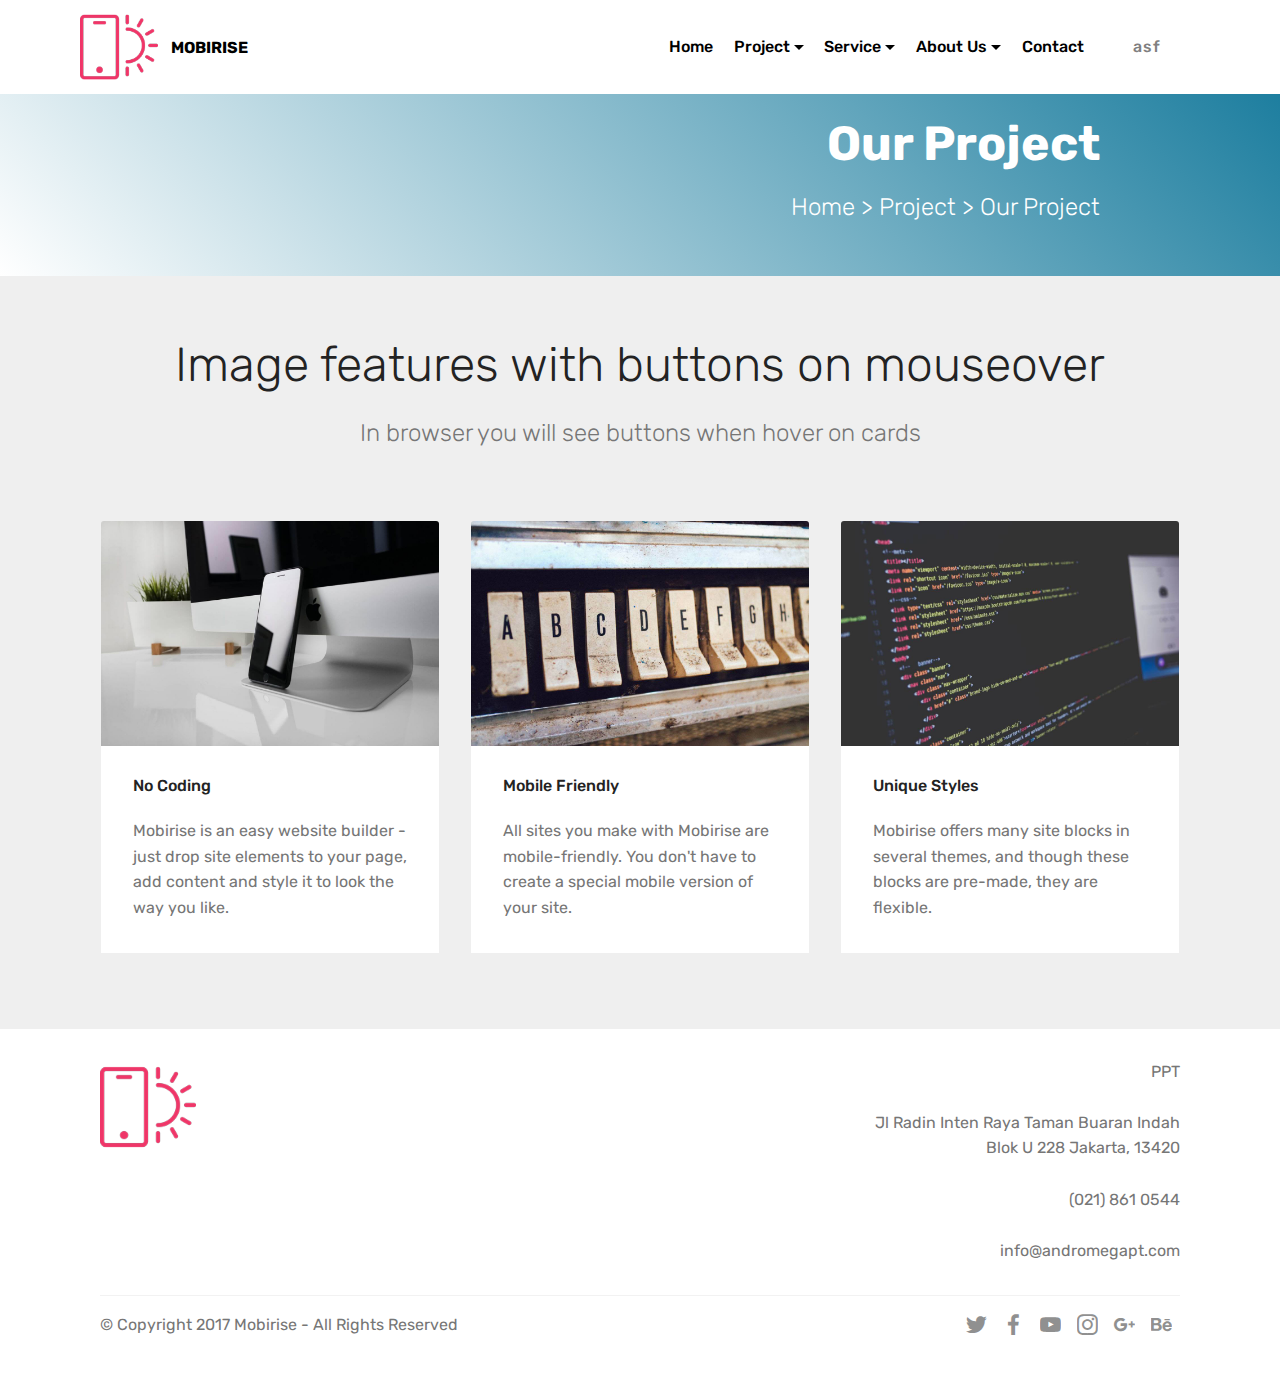
<file: page6.html>
<!DOCTYPE html>
<html >
<head>
  <!-- Site made with Mobirise Website Builder v4.6.6, https://mobirise.com -->
  <meta charset="UTF-8">
  <meta http-equiv="X-UA-Compatible" content="IE=edge">
  <meta name="generator" content="Mobirise v4.6.6, mobirise.com">
  <meta name="viewport" content="width=device-width, initial-scale=1, minimum-scale=1">
  <link rel="shortcut icon" href="assets/images/logo2.png" type="image/x-icon">
  <meta name="description" content="">
  <title>News</title>
  <link rel="stylesheet" href="assets/web/assets/mobirise-icons/mobirise-icons.css">
  <link rel="stylesheet" href="assets/tether/tether.min.css">
  <link rel="stylesheet" href="assets/bootstrap/css/bootstrap.min.css">
  <link rel="stylesheet" href="assets/bootstrap/css/bootstrap-grid.min.css">
  <link rel="stylesheet" href="assets/bootstrap/css/bootstrap-reboot.min.css">
  <link rel="stylesheet" href="assets/socicon/css/styles.css">
  <link rel="stylesheet" href="assets/dropdown/css/style.css">
  <link rel="stylesheet" href="assets/theme/css/style.css">
  <link rel="stylesheet" href="assets/mobirise/css/mbr-additional.css" type="text/css">
  
  
  
</head>
<body>
  <section class="menu cid-qLYi9wiSVn" once="menu" id="menu2-1d">

    

    <nav class="navbar navbar-expand beta-menu navbar-dropdown align-items-center navbar-fixed-top navbar-toggleable-sm">
        <button class="navbar-toggler navbar-toggler-right" type="button" data-toggle="collapse" data-target="#navbarSupportedContent" aria-controls="navbarSupportedContent" aria-expanded="false" aria-label="Toggle navigation">
            <div class="hamburger">
                <span></span>
                <span></span>
                <span></span>
                <span></span>
            </div>
        </button>
        <div class="menu-logo">
            <div class="navbar-brand">
                <span class="navbar-logo">
                    <a href="https://mobirise.com">
                        <img src="assets/images/logo2.png" alt="Mobirise" style="height: 4.9rem;">
                    </a>
                </span>
                <span class="navbar-caption-wrap">
                    <a class="navbar-caption text-black display-4" href="https://mobirise.com">
                        MOBIRISE
                    </a>
                </span>
            </div>
        </div>
        <div class="collapse navbar-collapse" id="navbarSupportedContent">
            <ul class="navbar-nav nav-dropdown" data-app-modern-menu="true"><li class="nav-item">
                    <a class="nav-link link text-black display-4" href="index.html">Home</a>
                </li>
                <li class="nav-item dropdown"><a class="nav-link link text-black dropdown-toggle display-4" href="page1.html" data-toggle="dropdown-submenu" aria-expanded="false">Project</a><div class="dropdown-menu"><a class="text-black dropdown-item display-4" href="page1.html" aria-expanded="false">Our Project</a><a class="text-black dropdown-item display-4" href="page2.html">Our Client</a></div></li><li class="nav-item dropdown"><a class="nav-link link text-black dropdown-toggle display-4" href="page1.html" data-toggle="dropdown-submenu" aria-expanded="false">
                        Service</a><div class="dropdown-menu"><a class="text-black dropdown-item display-4" href="page3.html">Service 1</a></div></li><li class="nav-item dropdown open"><a class="nav-link link text-black dropdown-toggle display-4" href="page1.html" aria-expanded="true" data-toggle="dropdown-submenu">About Us</a><div class="dropdown-menu"><a class="text-black dropdown-item display-4" href="page4.html" aria-expanded="false">PT</a><a class="text-black dropdown-item display-4" href="page6.html" aria-expanded="false">News</a><a class="text-black dropdown-item display-4" href="page1.html" aria-expanded="false"></a><a class="text-black dropdown-item display-4" href="page5.html" aria-expanded="false">Careers</a><a class="text-black dropdown-item display-4" href="page7.html" aria-expanded="false">HSE</a><a class="text-black dropdown-item display-4" href="page8.html" aria-expanded="false">Our Teams<br></a></div></li><li class="nav-item"><a class="nav-link link text-black display-4" href="page9.html">Contact</a></li></ul>
            <div class="navbar-buttons mbr-section-btn"><a class="btn btn-sm btn-white display-4" href="tel:+1-234-567-8901">asf</a></div>
        </div>
    </nav>
</section>

<section class="engine"><a href="https://mobirise.ws/o">best mobile website builder</a></section><section class="mbr-section info2 cid-qLYBmTjYs0" id="info2-3f">

    

    

    <div class="container">
        <div class="row main justify-content-center">
            <div class="media-container-column col-12 col-lg-3 col-md-4">
                
            </div>
            <div class="media-container-column title col-12 col-lg-7 col-md-6">
                <h2 class="align-right mbr-bold mbr-white pb-3 mbr-fonts-style display-2">Our Project</h2>
                <h3 class="mbr-section-subtitle align-right mbr-light mbr-white mbr-fonts-style display-5">
                    Home &gt; Project &gt; Our Project</h3>
            </div>
        </div>
    </div>
</section>

<section class="features18 popup-btn-cards cid-qLYAipP3aS" id="features18-37">

    

    
    <div class="container">
        <h2 class="mbr-section-title pb-3 align-center mbr-fonts-style display-2">
            Image features with buttons on mouseover
        </h2>
        <h3 class="mbr-section-subtitle display-5 align-center mbr-fonts-style mbr-light">
            In browser you will see buttons when hover on cards
        </h3>
        <div class="media-container-row pt-5 ">
            <div class="card p-3 col-12 col-md-6 col-lg-4">
                <div class="card-wrapper ">
                    <div class="card-img">
                        <div class="mbr-overlay"></div>
                        <div class="mbr-section-btn text-center">
                            <a href="https://mobirise.com" class="btn btn-primary display-4">Learn More</a>
                        </div>
                        <img src="assets/images/01.jpg" alt="Mobirise">
                    </div>
                    <div class="card-box">
                        <h4 class="card-title mbr-fonts-style display-7">
                            No Coding
                        </h4>
                        <p class="mbr-text mbr-fonts-style align-left display-7">
                            Mobirise is an easy website builder - just drop site elements to your page, add content and style it to look the way you like.
                        </p>
                    </div>
                </div>
            </div>
            <div class="card p-3 col-12 col-md-6 col-lg-4">
                <div class="card-wrapper">
                    <div class="card-img">
                        <div class="mbr-overlay"></div>
                        <div class="mbr-section-btn text-center">
                            <a href="https://mobirise.com" class="btn btn-primary display-4">Learn More</a>
                        </div>
                        <img src="assets/images/02.jpg" alt="Mobirise">
                    </div>
                    <div class="card-box">
                        <h4 class="card-title mbr-fonts-style display-7">
                            Mobile Friendly
                        </h4>
                        <p class="mbr-text mbr-fonts-style display-7">
                           All sites you make with Mobirise are mobile-friendly. You don't have to create a special mobile version of your site.
                        </p>
                    </div>
                </div>
            </div>

            <div class="card p-3 col-12 col-md-6 col-lg-4">
                <div class="card-wrapper">
                    <div class="card-img">
                        <div class="mbr-overlay"></div>
                        <div class="mbr-section-btn text-center">
                            <a href="https://mobirise.com" class="btn btn-primary display-4">Learn More</a>
                        </div>
                        <img src="assets/images/03.jpg" alt="Mobirise">
                    </div>
                    <div class="card-box">
                        <h4 class="card-title mbr-fonts-style display-7">
                            Unique Styles
                        </h4>
                        <p class="mbr-text mbr-fonts-style display-7">
                            Mobirise offers many site blocks in several themes, and though these blocks are pre-made, they are flexible.
                        </p>
                    </div>
                </div>
            </div>

            
        </div>
    </div>
</section>

<section class="cid-qLYAm0Zq5Y" id="footer5-38">

    

    

    <div class="container">
        <div class="media-container-row">
            <div class="col-md-3">
                <div class="media-wrap">
                    <a href="https://mobirise.com/">
                       <img src="assets/images/logo22.png" alt="Mobirise">
                    </a>
                </div>
            </div>
            <div class="col-md-9">
                <p class="mbr-text align-right links mbr-fonts-style display-7">
                    PPT<br><br>Jl  Radin Inten Raya Taman Buaran Indah
<br>Blok U 228  Jakarta,  13420
<br><br> (021) 861 0544
<br>
<br> info@andromegapt.com
<br></p>
            </div>
        </div>
        <div class="footer-lower">
            <div class="media-container-row">
                <div class="col-md-12">
                    <hr>
                </div>
            </div>
            <div class="media-container-row mbr-white">
                <div class="col-md-6 copyright">
                    <p class="mbr-text mbr-fonts-style display-7">
                        © Copyright 2017 Mobirise - All Rights Reserved
                    </p>
                </div>
                <div class="col-md-6">
                    <div class="social-list align-right">
                        <div class="soc-item">
                            <a href="https://twitter.com/mobirise" target="_blank">
                                <span class="socicon-twitter socicon mbr-iconfont mbr-iconfont-social"></span>
                            </a>
                        </div>
                        <div class="soc-item">
                            <a href="https://www.facebook.com/pages/Mobirise/1616226671953247" target="_blank">
                                <span class="socicon-facebook socicon mbr-iconfont mbr-iconfont-social"></span>
                            </a>
                        </div>
                        <div class="soc-item">
                            <a href="https://www.youtube.com/c/mobirise" target="_blank">
                                <span class="socicon-youtube socicon mbr-iconfont mbr-iconfont-social"></span>
                            </a>
                        </div>
                        <div class="soc-item">
                            <a href="https://instagram.com/mobirise" target="_blank">
                                <span class="socicon-instagram socicon mbr-iconfont mbr-iconfont-social"></span>
                            </a>
                        </div>
                        <div class="soc-item">
                            <a href="https://plus.google.com/u/0/+Mobirise" target="_blank">
                                <span class="socicon-googleplus socicon mbr-iconfont mbr-iconfont-social"></span>
                            </a>
                        </div>
                        <div class="soc-item">
                            <a href="https://www.behance.net/Mobirise" target="_blank">
                                <span class="socicon-behance socicon mbr-iconfont mbr-iconfont-social"></span>
                            </a>
                        </div>
                    </div>
                </div>
            </div>
        </div>
    </div>
</section>


  <script src="assets/web/assets/jquery/jquery.min.js"></script>
  <script src="assets/popper/popper.min.js"></script>
  <script src="assets/tether/tether.min.js"></script>
  <script src="assets/bootstrap/js/bootstrap.min.js"></script>
  <script src="assets/dropdown/js/script.min.js"></script>
  <script src="assets/touchswipe/jquery.touch-swipe.min.js"></script>
  <script src="assets/mbr-popup-btns/mbr-popup-btns.js"></script>
  <script src="assets/smoothscroll/smooth-scroll.js"></script>
  <script src="assets/theme/js/script.js"></script>
  
  
 <div id="scrollToTop" class="scrollToTop mbr-arrow-up"><a style="text-align: center;"><i></i></a></div>
  </body>
</html>
</file>
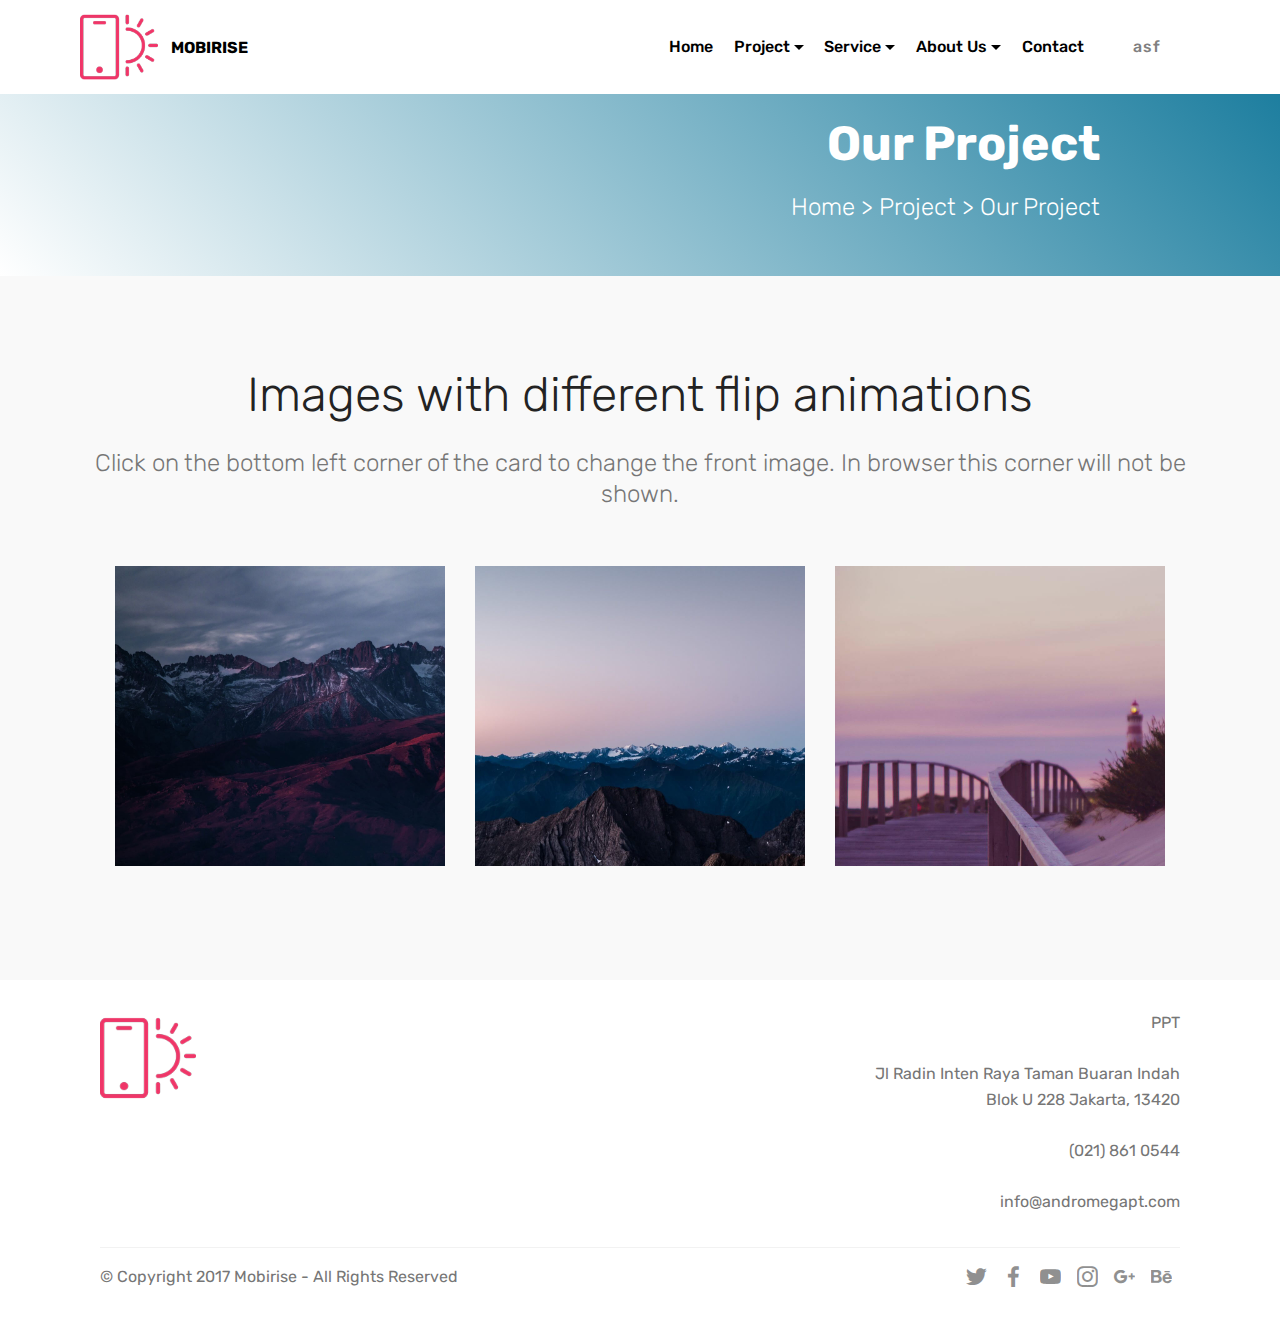
<file: page7.html>
<!DOCTYPE html>
<html >
<head>
  <!-- Site made with Mobirise Website Builder v4.6.6, https://mobirise.com -->
  <meta charset="UTF-8">
  <meta http-equiv="X-UA-Compatible" content="IE=edge">
  <meta name="generator" content="Mobirise v4.6.6, mobirise.com">
  <meta name="viewport" content="width=device-width, initial-scale=1, minimum-scale=1">
  <link rel="shortcut icon" href="assets/images/logo2.png" type="image/x-icon">
  <meta name="description" content="">
  <title>HSE</title>
  <link rel="stylesheet" href="assets/web/assets/mobirise-icons/mobirise-icons.css">
  <link rel="stylesheet" href="assets/tether/tether.min.css">
  <link rel="stylesheet" href="assets/bootstrap/css/bootstrap.min.css">
  <link rel="stylesheet" href="assets/bootstrap/css/bootstrap-grid.min.css">
  <link rel="stylesheet" href="assets/bootstrap/css/bootstrap-reboot.min.css">
  <link rel="stylesheet" href="assets/socicon/css/styles.css">
  <link rel="stylesheet" href="assets/dropdown/css/style.css">
  <link rel="stylesheet" href="assets/theme/css/style.css">
  <link rel="stylesheet" href="assets/mobirise/css/mbr-additional.css" type="text/css">
  
  
  
</head>
<body>
  <section class="menu cid-qLYiaXFPD6" once="menu" id="menu2-1f">

    

    <nav class="navbar navbar-expand beta-menu navbar-dropdown align-items-center navbar-fixed-top navbar-toggleable-sm">
        <button class="navbar-toggler navbar-toggler-right" type="button" data-toggle="collapse" data-target="#navbarSupportedContent" aria-controls="navbarSupportedContent" aria-expanded="false" aria-label="Toggle navigation">
            <div class="hamburger">
                <span></span>
                <span></span>
                <span></span>
                <span></span>
            </div>
        </button>
        <div class="menu-logo">
            <div class="navbar-brand">
                <span class="navbar-logo">
                    <a href="https://mobirise.com">
                        <img src="assets/images/logo2.png" alt="Mobirise" style="height: 4.9rem;">
                    </a>
                </span>
                <span class="navbar-caption-wrap">
                    <a class="navbar-caption text-black display-4" href="https://mobirise.com">
                        MOBIRISE
                    </a>
                </span>
            </div>
        </div>
        <div class="collapse navbar-collapse" id="navbarSupportedContent">
            <ul class="navbar-nav nav-dropdown" data-app-modern-menu="true"><li class="nav-item">
                    <a class="nav-link link text-black display-4" href="index.html">Home</a>
                </li>
                <li class="nav-item dropdown"><a class="nav-link link text-black dropdown-toggle display-4" href="page1.html" data-toggle="dropdown-submenu" aria-expanded="false">Project</a><div class="dropdown-menu"><a class="text-black dropdown-item display-4" href="page1.html" aria-expanded="false">Our Project</a><a class="text-black dropdown-item display-4" href="page2.html">Our Client</a></div></li><li class="nav-item dropdown"><a class="nav-link link text-black dropdown-toggle display-4" href="page1.html" data-toggle="dropdown-submenu" aria-expanded="false">
                        Service</a><div class="dropdown-menu"><a class="text-black dropdown-item display-4" href="page3.html">Service 1</a></div></li><li class="nav-item dropdown open"><a class="nav-link link text-black dropdown-toggle display-4" href="page1.html" aria-expanded="true" data-toggle="dropdown-submenu">About Us</a><div class="dropdown-menu"><a class="text-black dropdown-item display-4" href="page4.html" aria-expanded="false">PT</a><a class="text-black dropdown-item display-4" href="page6.html" aria-expanded="false">News</a><a class="text-black dropdown-item display-4" href="page1.html" aria-expanded="false"></a><a class="text-black dropdown-item display-4" href="page5.html" aria-expanded="false">Careers</a><a class="text-black dropdown-item display-4" href="page7.html" aria-expanded="false">HSE</a><a class="text-black dropdown-item display-4" href="page8.html" aria-expanded="false">Our Teams<br></a></div></li><li class="nav-item"><a class="nav-link link text-black display-4" href="page9.html">Contact</a></li></ul>
            <div class="navbar-buttons mbr-section-btn"><a class="btn btn-sm btn-white display-4" href="tel:+1-234-567-8901">asf</a></div>
        </div>
    </nav>
</section>

<section class="engine"><a href="https://mobirise.ws/b">best website creator</a></section><section class="mbr-section info2 cid-qLYCiTPeL7" id="info2-3l">

    

    

    <div class="container">
        <div class="row main justify-content-center">
            <div class="media-container-column col-12 col-lg-3 col-md-4">
                
            </div>
            <div class="media-container-column title col-12 col-lg-7 col-md-6">
                <h2 class="align-right mbr-bold mbr-white pb-3 mbr-fonts-style display-2">Our Project</h2>
                <h3 class="mbr-section-subtitle align-right mbr-light mbr-white mbr-fonts-style display-5">
                    Home &gt; Project &gt; Our Project</h3>
            </div>
        </div>
    </div>
</section>

<section class="features15 cid-qLYCdG4HMd" id="features15-3k">

    

    
    <div class="container">
        <h2 class="mbr-section-title pb-3 align-center mbr-fonts-style display-2">
            Images with different flip animations
        </h2>
        <h3 class="mbr-section-subtitle display-5 align-center mbr-fonts-style">
            Click on the bottom left corner of the card to change the front image. In browser this corner will not be shown.
        </h3>

        <div class="media-container-row container pt-5 mt-2">

            <div class="col-12 col-md-6 mb-4 col-lg-4">
                <div class="card flip-card p-5 align-center">
                    <div class="card-front card_cont">
                        <img src="assets/images/jumbotron.jpg" alt="Mobirise">
                    </div>
                    <div class="card_back card_cont">
                        <h4 class="card-title display-5 py-2 mbr-fonts-style">
                            Over 400 Amazing Blocks
                        </h4>
                        <p class="mbr-text mbr-fonts-style display-7">
                            Mobirise offers several themes that include sliders, galleries, article blocks, counters, accordions, video and many more.
                        </p>
                    </div>
                </div>
            </div>

            <div class="col-12 col-md-6 mb-4 col-lg-4">
                
                <div class="card flip-card p-5 align-center">
                    <div class="card-front card_cont">
                        <img src="assets/images/jumbotron2.jpg" alt="Mobirise">
                    </div>
                    <div class="card_back card_cont">
                        <h4 class="card-title py-2 mbr-fonts-style display-5">
                            Easy and Simple to Use
                        </h4>
                        <p class="mbr-text mbr-fonts-style display-7">
                            Drop the blocks into the page, edit content inline and publish - no technical skills required.
                        </p>
                    </div>
                </div>
            </div>
            
            <div class="col-12 col-md-6 mb-4 col-lg-4">
                <div class="card flip-card p-5 align-center">
                    <div class="card-front card_cont">
                        <img src="assets/images/background5.jpg" alt="Mobirise">
                    </div>
                    <div class="card_back card_cont">
                        <h4 class="card-title py-2 mbr-fonts-style display-5">
                            Unlimited Sites
                        </h4>
                        <p class="mbr-text mbr-fonts-style display-7">
                            Mobirise gives you the freedom to develop as many websites as you like given the fact that it is a desktop app.
                        </p>
                    </div>
                </div> 
            </div>

            
        </div>
</div></section>

<section class="cid-qLYCjgS636" id="footer5-3m">

    

    

    <div class="container">
        <div class="media-container-row">
            <div class="col-md-3">
                <div class="media-wrap">
                    <a href="https://mobirise.com/">
                       <img src="assets/images/logo22.png" alt="Mobirise">
                    </a>
                </div>
            </div>
            <div class="col-md-9">
                <p class="mbr-text align-right links mbr-fonts-style display-7">
                    PPT<br><br>Jl  Radin Inten Raya Taman Buaran Indah
<br>Blok U 228  Jakarta,  13420
<br><br> (021) 861 0544
<br>
<br> info@andromegapt.com
<br></p>
            </div>
        </div>
        <div class="footer-lower">
            <div class="media-container-row">
                <div class="col-md-12">
                    <hr>
                </div>
            </div>
            <div class="media-container-row mbr-white">
                <div class="col-md-6 copyright">
                    <p class="mbr-text mbr-fonts-style display-7">
                        © Copyright 2017 Mobirise - All Rights Reserved
                    </p>
                </div>
                <div class="col-md-6">
                    <div class="social-list align-right">
                        <div class="soc-item">
                            <a href="https://twitter.com/mobirise" target="_blank">
                                <span class="socicon-twitter socicon mbr-iconfont mbr-iconfont-social"></span>
                            </a>
                        </div>
                        <div class="soc-item">
                            <a href="https://www.facebook.com/pages/Mobirise/1616226671953247" target="_blank">
                                <span class="socicon-facebook socicon mbr-iconfont mbr-iconfont-social"></span>
                            </a>
                        </div>
                        <div class="soc-item">
                            <a href="https://www.youtube.com/c/mobirise" target="_blank">
                                <span class="socicon-youtube socicon mbr-iconfont mbr-iconfont-social"></span>
                            </a>
                        </div>
                        <div class="soc-item">
                            <a href="https://instagram.com/mobirise" target="_blank">
                                <span class="socicon-instagram socicon mbr-iconfont mbr-iconfont-social"></span>
                            </a>
                        </div>
                        <div class="soc-item">
                            <a href="https://plus.google.com/u/0/+Mobirise" target="_blank">
                                <span class="socicon-googleplus socicon mbr-iconfont mbr-iconfont-social"></span>
                            </a>
                        </div>
                        <div class="soc-item">
                            <a href="https://www.behance.net/Mobirise" target="_blank">
                                <span class="socicon-behance socicon mbr-iconfont mbr-iconfont-social"></span>
                            </a>
                        </div>
                    </div>
                </div>
            </div>
        </div>
    </div>
</section>


  <script src="assets/web/assets/jquery/jquery.min.js"></script>
  <script src="assets/popper/popper.min.js"></script>
  <script src="assets/tether/tether.min.js"></script>
  <script src="assets/bootstrap/js/bootstrap.min.js"></script>
  <script src="assets/dropdown/js/script.min.js"></script>
  <script src="assets/touchswipe/jquery.touch-swipe.min.js"></script>
  <script src="assets/mbr-flip-card/mbr-flip-card.js"></script>
  <script src="assets/smoothscroll/smooth-scroll.js"></script>
  <script src="assets/theme/js/script.js"></script>
  
  
 <div id="scrollToTop" class="scrollToTop mbr-arrow-up"><a style="text-align: center;"><i></i></a></div>
  </body>
</html>
</file>
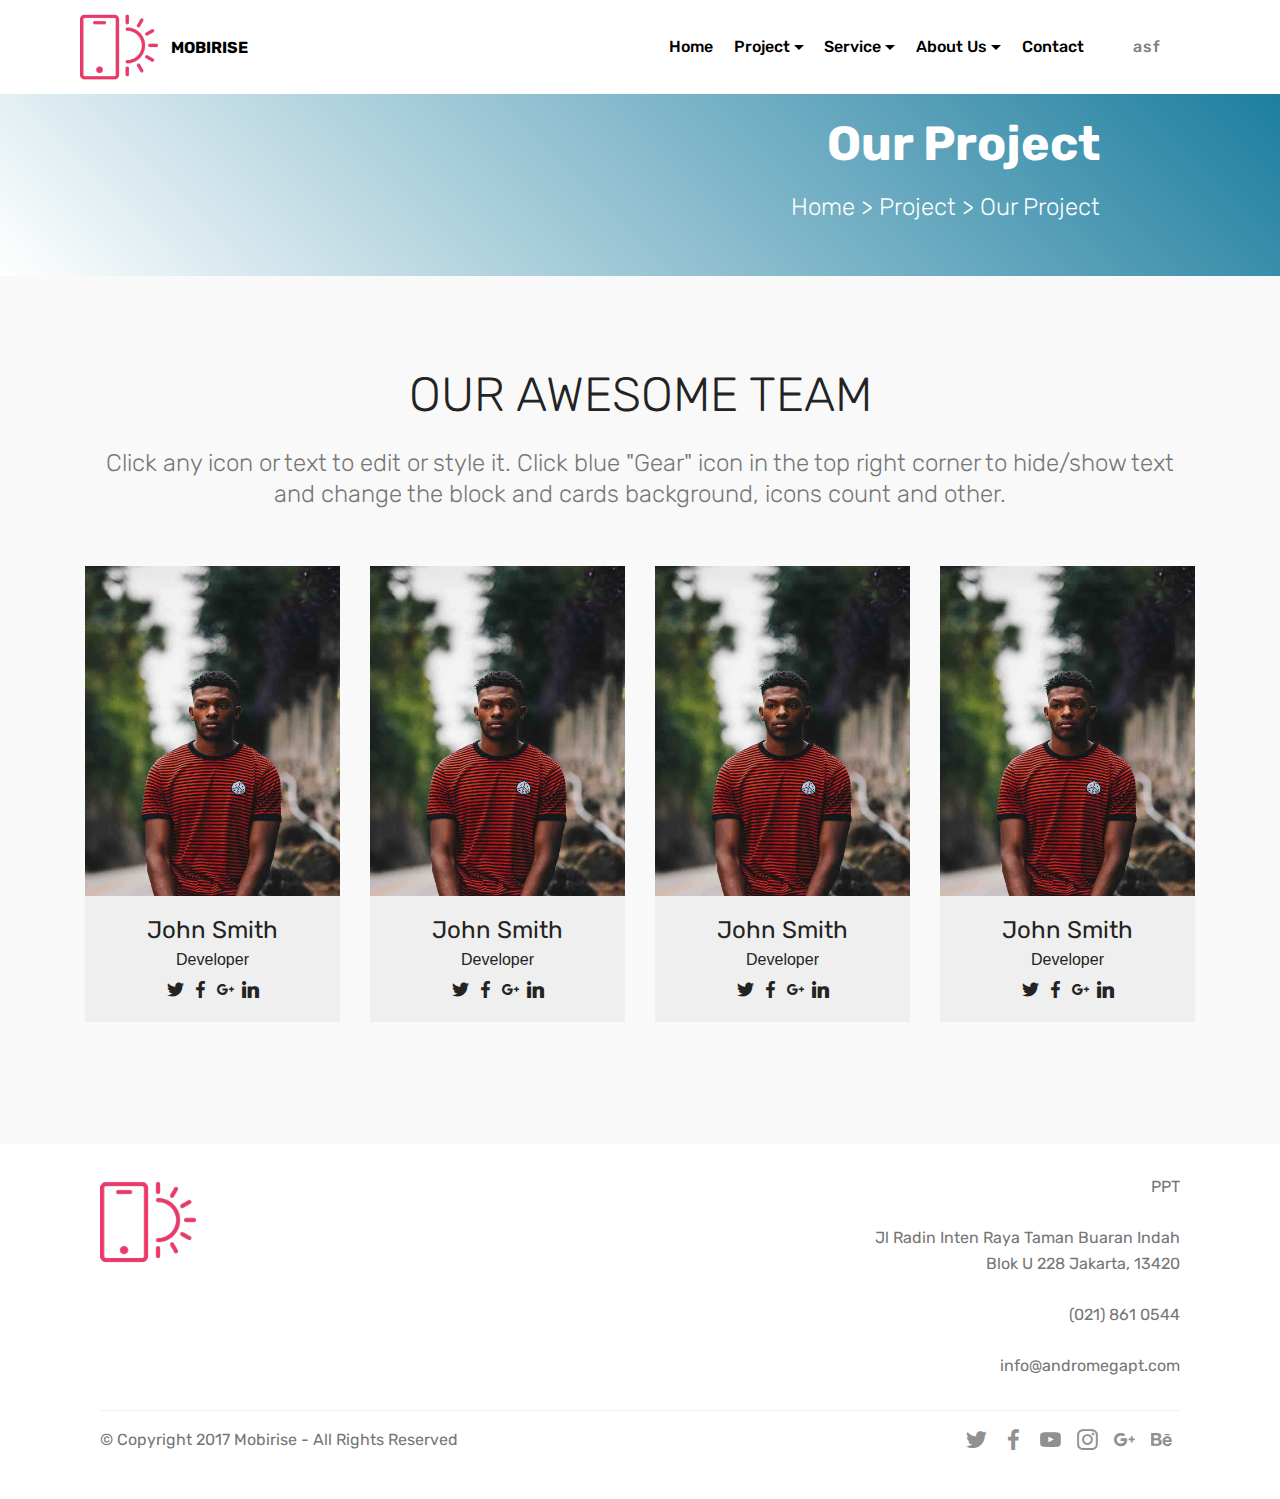
<file: page8.html>
<!DOCTYPE html>
<html >
<head>
  <!-- Site made with Mobirise Website Builder v4.6.6, https://mobirise.com -->
  <meta charset="UTF-8">
  <meta http-equiv="X-UA-Compatible" content="IE=edge">
  <meta name="generator" content="Mobirise v4.6.6, mobirise.com">
  <meta name="viewport" content="width=device-width, initial-scale=1, minimum-scale=1">
  <link rel="shortcut icon" href="assets/images/logo2.png" type="image/x-icon">
  <meta name="description" content="">
  <title>Our Teams</title>
  <link rel="stylesheet" href="assets/web/assets/mobirise-icons/mobirise-icons.css">
  <link rel="stylesheet" href="assets/tether/tether.min.css">
  <link rel="stylesheet" href="assets/bootstrap/css/bootstrap.min.css">
  <link rel="stylesheet" href="assets/bootstrap/css/bootstrap-grid.min.css">
  <link rel="stylesheet" href="assets/bootstrap/css/bootstrap-reboot.min.css">
  <link rel="stylesheet" href="assets/dropdown/css/style.css">
  <link rel="stylesheet" href="assets/socicon/css/styles.css">
  <link rel="stylesheet" href="assets/theme/css/style.css">
  <link rel="stylesheet" href="assets/mobirise/css/mbr-additional.css" type="text/css">
  
  
  
</head>
<body>
  <section class="menu cid-qLYibHDm4S" once="menu" id="menu2-1h">

    

    <nav class="navbar navbar-expand beta-menu navbar-dropdown align-items-center navbar-fixed-top navbar-toggleable-sm">
        <button class="navbar-toggler navbar-toggler-right" type="button" data-toggle="collapse" data-target="#navbarSupportedContent" aria-controls="navbarSupportedContent" aria-expanded="false" aria-label="Toggle navigation">
            <div class="hamburger">
                <span></span>
                <span></span>
                <span></span>
                <span></span>
            </div>
        </button>
        <div class="menu-logo">
            <div class="navbar-brand">
                <span class="navbar-logo">
                    <a href="https://mobirise.com">
                        <img src="assets/images/logo2.png" alt="Mobirise" style="height: 4.9rem;">
                    </a>
                </span>
                <span class="navbar-caption-wrap">
                    <a class="navbar-caption text-black display-4" href="https://mobirise.com">
                        MOBIRISE
                    </a>
                </span>
            </div>
        </div>
        <div class="collapse navbar-collapse" id="navbarSupportedContent">
            <ul class="navbar-nav nav-dropdown" data-app-modern-menu="true"><li class="nav-item">
                    <a class="nav-link link text-black display-4" href="index.html">Home</a>
                </li>
                <li class="nav-item dropdown"><a class="nav-link link text-black dropdown-toggle display-4" href="page1.html" data-toggle="dropdown-submenu" aria-expanded="false">Project</a><div class="dropdown-menu"><a class="text-black dropdown-item display-4" href="page1.html" aria-expanded="false">Our Project</a><a class="text-black dropdown-item display-4" href="page2.html">Our Client</a></div></li><li class="nav-item dropdown"><a class="nav-link link text-black dropdown-toggle display-4" href="page1.html" data-toggle="dropdown-submenu" aria-expanded="false">
                        Service</a><div class="dropdown-menu"><a class="text-black dropdown-item display-4" href="page3.html">Service 1</a></div></li><li class="nav-item dropdown open"><a class="nav-link link text-black dropdown-toggle display-4" href="page1.html" aria-expanded="true" data-toggle="dropdown-submenu">About Us</a><div class="dropdown-menu"><a class="text-black dropdown-item display-4" href="page4.html" aria-expanded="false">PT</a><a class="text-black dropdown-item display-4" href="page6.html" aria-expanded="false">News</a><a class="text-black dropdown-item display-4" href="page1.html" aria-expanded="false"></a><a class="text-black dropdown-item display-4" href="page5.html" aria-expanded="false">Careers</a><a class="text-black dropdown-item display-4" href="page7.html" aria-expanded="false">HSE</a><a class="text-black dropdown-item display-4" href="page8.html" aria-expanded="false">Our Teams<br></a></div></li><li class="nav-item"><a class="nav-link link text-black display-4" href="page9.html">Contact</a></li></ul>
            <div class="navbar-buttons mbr-section-btn"><a class="btn btn-sm btn-white display-4" href="tel:+1-234-567-8901">asf</a></div>
        </div>
    </nav>
</section>

<section class="engine"><a href="https://mobirise.ws/h">make free website</a></section><section class="mbr-section info2 cid-qLYBxLJDTU" id="info2-3g">

    

    

    <div class="container">
        <div class="row main justify-content-center">
            <div class="media-container-column col-12 col-lg-3 col-md-4">
                
            </div>
            <div class="media-container-column title col-12 col-lg-7 col-md-6">
                <h2 class="align-right mbr-bold mbr-white pb-3 mbr-fonts-style display-2">Our Project</h2>
                <h3 class="mbr-section-subtitle align-right mbr-light mbr-white mbr-fonts-style display-5">
                    Home &gt; Project &gt; Our Project</h3>
            </div>
        </div>
    </div>
</section>

<section class="features16 cid-qLYBCaYKCJ" id="features16-3h">
    
    
    
    <div class="container align-center">
        <h2 class="pb-3 mbr-fonts-style mbr-section-title display-2">
            OUR AWESOME TEAM
        </h2>
        <h3 class="pb-5 mbr-section-subtitle mbr-fonts-style mbr-light display-5">
            Click any icon or text to edit or style it. Click blue "Gear" icon in the top right corner to hide/show text and change the block and cards background, icons count and other.
        </h3>
        <div class="row media-row">
            
        <div class="team-item col-lg-3 col-md-6">
                <div class="item-image">
                    <img src="assets/images/face6.jpg">
                </div>
                <div class="item-caption py-3">
                    <div class="item-name px-2">
                        <p class="mbr-fonts-style display-5">
                           John Smith
                        </p>
                    </div>
                    <div class="item-role px-2">
                        <p>Developer</p>
                    </div>
                    <div class="item-social pt-2">
                        <a href="https://twitter.com/mobirise" target="_blank">
                            <span class="p-1 socicon-twitter socicon mbr-iconfont mbr-iconfont-social"></span>
                        </a>
                        <a href="https://www.facebook.com/pages/Mobirise/1616226671953247" target="_blank">
                            <span class="p-1 socicon-facebook socicon mbr-iconfont mbr-iconfont-social"></span>
                        </a>
                        <a href="https://plus.google.com/u/0/+Mobirise" target="_blank">
                            <span class="p-1 socicon-googleplus socicon mbr-iconfont mbr-iconfont-social"></span>
                        </a>
                        <a href="https://www.linkedin.com/in/mobirise" target="_blank">
                            <span class="p-1 socicon-linkedin socicon mbr-iconfont mbr-iconfont-social"></span>
                        </a>
                        <a href="https://www.instagram.com/mobirise/" target="_blank">
                            
                        </a>
                        <a href="https://www.youtube.com/channel/UCt_tncVAetpK5JeM8L-8jyw" target="_blank">    
                            
                        </a>
                    </div>
                </div>
            </div><div class="team-item col-lg-3 col-md-6">
                <div class="item-image">
                    <img src="assets/images/face6.jpg">
                </div>
                <div class="item-caption py-3">
                    <div class="item-name px-2">
                        <p class="mbr-fonts-style display-5">
                           John Smith
                        </p>
                    </div>
                    <div class="item-role px-2">
                        <p>Developer</p>
                    </div>
                    <div class="item-social pt-2">
                        <a href="https://twitter.com/mobirise" target="_blank">
                            <span class="p-1 socicon-twitter socicon mbr-iconfont mbr-iconfont-social"></span>
                        </a>
                        <a href="https://www.facebook.com/pages/Mobirise/1616226671953247" target="_blank">
                            <span class="p-1 socicon-facebook socicon mbr-iconfont mbr-iconfont-social"></span>
                        </a>
                        <a href="https://plus.google.com/u/0/+Mobirise" target="_blank">
                            <span class="p-1 socicon-googleplus socicon mbr-iconfont mbr-iconfont-social"></span>
                        </a>
                        <a href="https://www.linkedin.com/in/mobirise" target="_blank">
                            <span class="p-1 socicon-linkedin socicon mbr-iconfont mbr-iconfont-social"></span>
                        </a>
                        <a href="https://www.instagram.com/mobirise/" target="_blank">
                            
                        </a>
                        <a href="https://www.youtube.com/channel/UCt_tncVAetpK5JeM8L-8jyw" target="_blank">    
                            
                        </a>
                    </div>
                </div>
            </div><div class="team-item col-lg-3 col-md-6">
                <div class="item-image">
                    <img src="assets/images/face6.jpg">
                </div>
                <div class="item-caption py-3">
                    <div class="item-name px-2">
                        <p class="mbr-fonts-style display-5">
                           John Smith
                        </p>
                    </div>
                    <div class="item-role px-2">
                        <p>Developer</p>
                    </div>
                    <div class="item-social pt-2">
                        <a href="https://twitter.com/mobirise" target="_blank">
                            <span class="p-1 socicon-twitter socicon mbr-iconfont mbr-iconfont-social"></span>
                        </a>
                        <a href="https://www.facebook.com/pages/Mobirise/1616226671953247" target="_blank">
                            <span class="p-1 socicon-facebook socicon mbr-iconfont mbr-iconfont-social"></span>
                        </a>
                        <a href="https://plus.google.com/u/0/+Mobirise" target="_blank">
                            <span class="p-1 socicon-googleplus socicon mbr-iconfont mbr-iconfont-social"></span>
                        </a>
                        <a href="https://www.linkedin.com/in/mobirise" target="_blank">
                            <span class="p-1 socicon-linkedin socicon mbr-iconfont mbr-iconfont-social"></span>
                        </a>
                        <a href="https://www.instagram.com/mobirise/" target="_blank">
                            
                        </a>
                        <a href="https://www.youtube.com/channel/UCt_tncVAetpK5JeM8L-8jyw" target="_blank">    
                            
                        </a>
                    </div>
                </div>
            </div><div class="team-item col-lg-3 col-md-6">
                <div class="item-image">
                    <img src="assets/images/face6.jpg">
                </div>
                <div class="item-caption py-3">
                    <div class="item-name px-2">
                        <p class="mbr-fonts-style display-5">
                           John Smith
                        </p>
                    </div>
                    <div class="item-role px-2">
                        <p>Developer</p>
                    </div>
                    <div class="item-social pt-2">
                        <a href="https://twitter.com/mobirise" target="_blank">
                            <span class="p-1 socicon-twitter socicon mbr-iconfont mbr-iconfont-social"></span>
                        </a>
                        <a href="https://www.facebook.com/pages/Mobirise/1616226671953247" target="_blank">
                            <span class="p-1 socicon-facebook socicon mbr-iconfont mbr-iconfont-social"></span>
                        </a>
                        <a href="https://plus.google.com/u/0/+Mobirise" target="_blank">
                            <span class="p-1 socicon-googleplus socicon mbr-iconfont mbr-iconfont-social"></span>
                        </a>
                        <a href="https://www.linkedin.com/in/mobirise" target="_blank">
                            <span class="p-1 socicon-linkedin socicon mbr-iconfont mbr-iconfont-social"></span>
                        </a>
                        <a href="https://www.instagram.com/mobirise/" target="_blank">
                            
                        </a>
                        <a href="https://www.youtube.com/channel/UCt_tncVAetpK5JeM8L-8jyw" target="_blank">    
                            
                        </a>
                    </div>
                </div>
            </div></div>    
    </div>
</section>

<section class="cid-qLYBDIYwbC" id="footer5-3i">

    

    

    <div class="container">
        <div class="media-container-row">
            <div class="col-md-3">
                <div class="media-wrap">
                    <a href="https://mobirise.com/">
                       <img src="assets/images/logo22.png" alt="Mobirise">
                    </a>
                </div>
            </div>
            <div class="col-md-9">
                <p class="mbr-text align-right links mbr-fonts-style display-7">
                    PPT<br><br>Jl  Radin Inten Raya Taman Buaran Indah
<br>Blok U 228  Jakarta,  13420
<br><br> (021) 861 0544
<br>
<br> info@andromegapt.com
<br></p>
            </div>
        </div>
        <div class="footer-lower">
            <div class="media-container-row">
                <div class="col-md-12">
                    <hr>
                </div>
            </div>
            <div class="media-container-row mbr-white">
                <div class="col-md-6 copyright">
                    <p class="mbr-text mbr-fonts-style display-7">
                        © Copyright 2017 Mobirise - All Rights Reserved
                    </p>
                </div>
                <div class="col-md-6">
                    <div class="social-list align-right">
                        <div class="soc-item">
                            <a href="https://twitter.com/mobirise" target="_blank">
                                <span class="socicon-twitter socicon mbr-iconfont mbr-iconfont-social"></span>
                            </a>
                        </div>
                        <div class="soc-item">
                            <a href="https://www.facebook.com/pages/Mobirise/1616226671953247" target="_blank">
                                <span class="socicon-facebook socicon mbr-iconfont mbr-iconfont-social"></span>
                            </a>
                        </div>
                        <div class="soc-item">
                            <a href="https://www.youtube.com/c/mobirise" target="_blank">
                                <span class="socicon-youtube socicon mbr-iconfont mbr-iconfont-social"></span>
                            </a>
                        </div>
                        <div class="soc-item">
                            <a href="https://instagram.com/mobirise" target="_blank">
                                <span class="socicon-instagram socicon mbr-iconfont mbr-iconfont-social"></span>
                            </a>
                        </div>
                        <div class="soc-item">
                            <a href="https://plus.google.com/u/0/+Mobirise" target="_blank">
                                <span class="socicon-googleplus socicon mbr-iconfont mbr-iconfont-social"></span>
                            </a>
                        </div>
                        <div class="soc-item">
                            <a href="https://www.behance.net/Mobirise" target="_blank">
                                <span class="socicon-behance socicon mbr-iconfont mbr-iconfont-social"></span>
                            </a>
                        </div>
                    </div>
                </div>
            </div>
        </div>
    </div>
</section>


  <script src="assets/web/assets/jquery/jquery.min.js"></script>
  <script src="assets/popper/popper.min.js"></script>
  <script src="assets/tether/tether.min.js"></script>
  <script src="assets/bootstrap/js/bootstrap.min.js"></script>
  <script src="assets/smoothscroll/smooth-scroll.js"></script>
  <script src="assets/dropdown/js/script.min.js"></script>
  <script src="assets/touchswipe/jquery.touch-swipe.min.js"></script>
  <script src="assets/theme/js/script.js"></script>
  
  
 <div id="scrollToTop" class="scrollToTop mbr-arrow-up"><a style="text-align: center;"><i></i></a></div>
  </body>
</html>
</file>
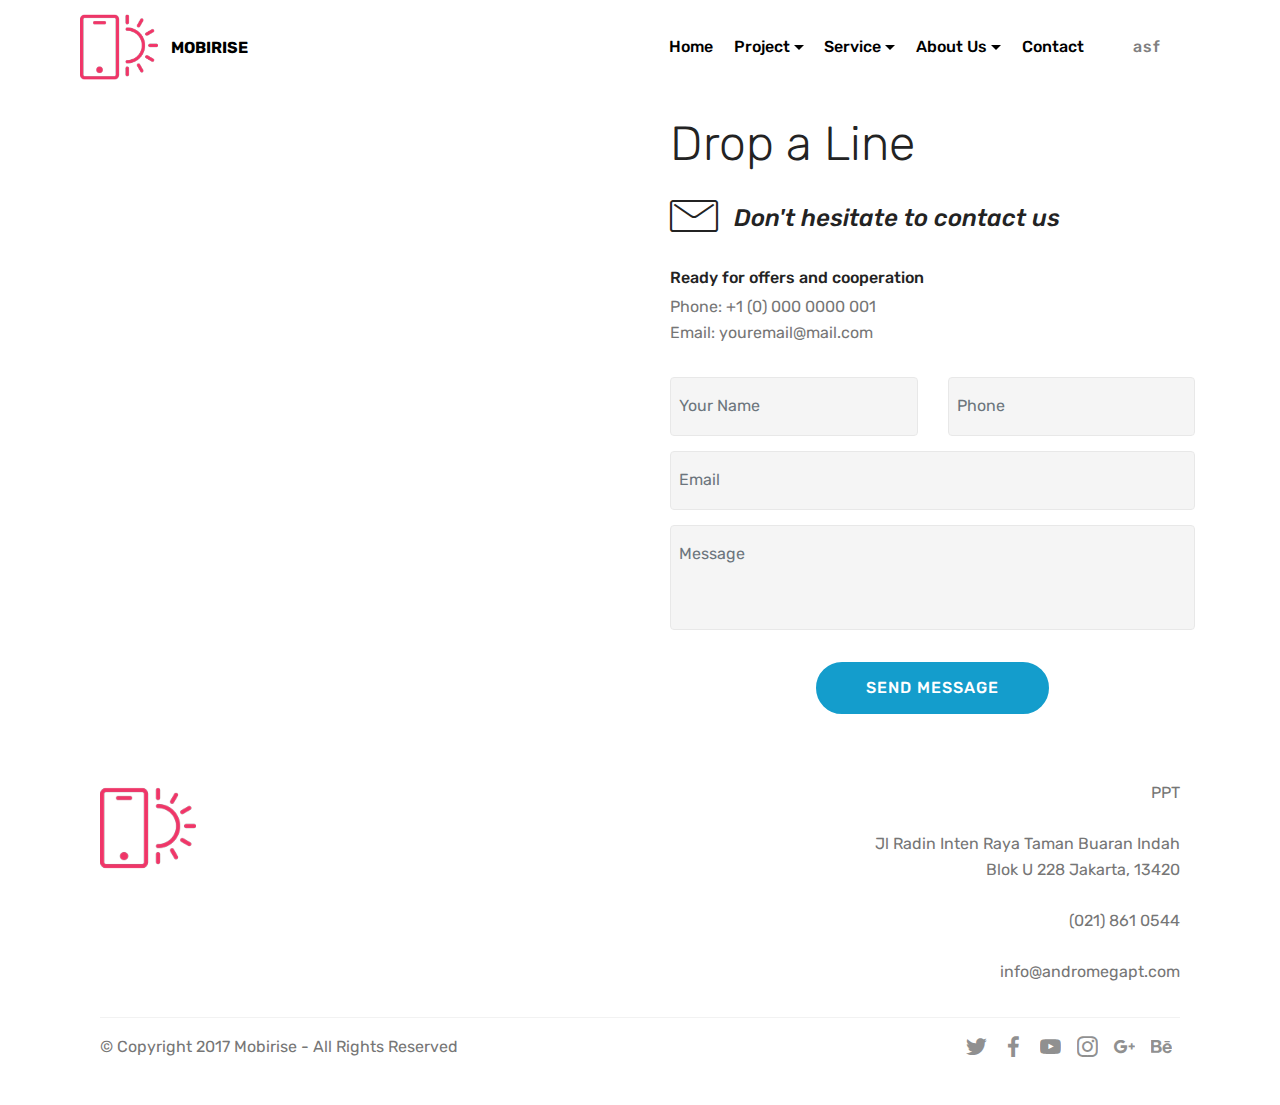
<file: page9.html>
<!DOCTYPE html>
<html >
<head>
  <!-- Site made with Mobirise Website Builder v4.6.6, https://mobirise.com -->
  <meta charset="UTF-8">
  <meta http-equiv="X-UA-Compatible" content="IE=edge">
  <meta name="generator" content="Mobirise v4.6.6, mobirise.com">
  <meta name="viewport" content="width=device-width, initial-scale=1, minimum-scale=1">
  <link rel="shortcut icon" href="assets/images/logo2.png" type="image/x-icon">
  <meta name="description" content="">
  <title>Contact</title>
  <link rel="stylesheet" href="assets/web/assets/mobirise-icons/mobirise-icons.css">
  <link rel="stylesheet" href="assets/tether/tether.min.css">
  <link rel="stylesheet" href="assets/bootstrap/css/bootstrap.min.css">
  <link rel="stylesheet" href="assets/bootstrap/css/bootstrap-grid.min.css">
  <link rel="stylesheet" href="assets/bootstrap/css/bootstrap-reboot.min.css">
  <link rel="stylesheet" href="assets/socicon/css/styles.css">
  <link rel="stylesheet" href="assets/dropdown/css/style.css">
  <link rel="stylesheet" href="assets/theme/css/style.css">
  <link rel="stylesheet" href="assets/mobirise/css/mbr-additional.css" type="text/css">
  
  
  
</head>
<body>
  <section class="menu cid-qLYifckRaj" once="menu" id="menu2-1j">

    

    <nav class="navbar navbar-expand beta-menu navbar-dropdown align-items-center navbar-fixed-top navbar-toggleable-sm">
        <button class="navbar-toggler navbar-toggler-right" type="button" data-toggle="collapse" data-target="#navbarSupportedContent" aria-controls="navbarSupportedContent" aria-expanded="false" aria-label="Toggle navigation">
            <div class="hamburger">
                <span></span>
                <span></span>
                <span></span>
                <span></span>
            </div>
        </button>
        <div class="menu-logo">
            <div class="navbar-brand">
                <span class="navbar-logo">
                    <a href="https://mobirise.com">
                        <img src="assets/images/logo2.png" alt="Mobirise" style="height: 4.9rem;">
                    </a>
                </span>
                <span class="navbar-caption-wrap">
                    <a class="navbar-caption text-black display-4" href="https://mobirise.com">
                        MOBIRISE
                    </a>
                </span>
            </div>
        </div>
        <div class="collapse navbar-collapse" id="navbarSupportedContent">
            <ul class="navbar-nav nav-dropdown" data-app-modern-menu="true"><li class="nav-item">
                    <a class="nav-link link text-black display-4" href="index.html">Home</a>
                </li>
                <li class="nav-item dropdown"><a class="nav-link link text-black dropdown-toggle display-4" href="page1.html" data-toggle="dropdown-submenu" aria-expanded="false">Project</a><div class="dropdown-menu"><a class="text-black dropdown-item display-4" href="page1.html" aria-expanded="false">Our Project</a><a class="text-black dropdown-item display-4" href="page2.html">Our Client</a></div></li><li class="nav-item dropdown"><a class="nav-link link text-black dropdown-toggle display-4" href="page1.html" data-toggle="dropdown-submenu" aria-expanded="false">
                        Service</a><div class="dropdown-menu"><a class="text-black dropdown-item display-4" href="page3.html">Service 1</a></div></li><li class="nav-item dropdown open"><a class="nav-link link text-black dropdown-toggle display-4" href="page1.html" aria-expanded="true" data-toggle="dropdown-submenu">About Us</a><div class="dropdown-menu"><a class="text-black dropdown-item display-4" href="page4.html" aria-expanded="false">PT</a><a class="text-black dropdown-item display-4" href="page6.html" aria-expanded="false">News</a><a class="text-black dropdown-item display-4" href="page1.html" aria-expanded="false"></a><a class="text-black dropdown-item display-4" href="page5.html" aria-expanded="false">Careers</a><a class="text-black dropdown-item display-4" href="page7.html" aria-expanded="false">HSE</a><a class="text-black dropdown-item display-4" href="page8.html" aria-expanded="false">Our Teams<br></a></div></li><li class="nav-item"><a class="nav-link link text-black display-4" href="page9.html">Contact</a></li></ul>
            <div class="navbar-buttons mbr-section-btn"><a class="btn btn-sm btn-white display-4" href="tel:+1-234-567-8901">asf</a></div>
        </div>
    </nav>
</section>

<section class="engine"><a href="https://mobirise.ws/l">free html website builder</a></section><section class="mbr-section form4 cid-qLYvxvtFsA" id="form4-2w">

    

    
    <div class="container">
        <div class="row">
            <div class="col-md-6">
                <div class="google-map"><iframe frameborder="0" style="border:0" src="https://www.google.com/maps/embed/v1/place?key=AIzaSyA0Dx_boXQiwvdz8sJHoYeZNVTdoWONYkU&amp;q=place_id:ChIJn6wOs6lZwokRLKy1iqRcoKw" allowfullscreen=""></iframe></div>
            </div>
            <div class="col-md-6">
                <h2 class="pb-3 align-left mbr-fonts-style display-2">
                    Drop a Line
                </h2>
                <div>
                    <div class="icon-block pb-3">
                        <span class="icon-block__icon">
                            <span class="mbri-letter mbr-iconfont"></span>
                        </span>
                        <h4 class="icon-block__title align-left mbr-fonts-style display-5">
                            Don't hesitate to contact us
                        </h4>
                    </div>
                    <div class="icon-contacts pb-3">
                        <h5 class="align-left mbr-fonts-style display-7">
                            Ready for offers and cooperation
                        </h5>
                        <p class="mbr-text align-left mbr-fonts-style display-7">
                            Phone: +1 (0) 000 0000 001 <br>
                            Email: youremail@mail.com
                        </p>
                    </div>
                </div>
                <div data-form-type="formoid">
                    <div data-form-alert="" hidden="">
                        Thanks for filling out the form!
                    </div>
                    <form class="block mbr-form" action="https://mobirise.com/" method="post" data-form-title="Mobirise Form"><input type="hidden" name="email" data-form-email="true" value="YC3SScwYXfh5cSulxhefv4ga5cPsdVm63qe7Jrzen1PkuHGEqfsjcXWb8f2b26VtK1aom/1X7Fex5fg+jiBQbixg5aRHFd1R1CnwA/O2RIYjBR2wEi6uaiemth0Ui1xQ" data-form-field="Email">
                        <div class="row">
                            <div class="col-md-6 multi-horizontal" data-for="name">
                                <input type="text" class="form-control input" name="name" data-form-field="Name" placeholder="Your Name" required="" id="name-form4-2w">
                            </div>
                            <div class="col-md-6 multi-horizontal" data-for="phone">
                                <input type="text" class="form-control input" name="phone" data-form-field="Phone" placeholder="Phone" required="" id="phone-form4-2w">
                            </div>
                            <div class="col-md-12" data-for="email">
                                <input type="text" class="form-control input" name="email" data-form-field="Email" placeholder="Email" required="" id="email-form4-2w">
                            </div>
                            <div class="col-md-12" data-for="message">
                                <textarea class="form-control input" name="message" rows="3" data-form-field="Message" placeholder="Message" style="resize:none" id="message-form4-2w"></textarea>
                            </div>
                            <div class="input-group-btn col-md-12" style="margin-top: 10px;">
                                <button href="" type="submit" class="btn btn-primary btn-form display-4">SEND MESSAGE</button>
                            </div>
                        </div>
                    </form>
                </div>
            </div>
        </div>
    </div>
</section>

<section class="cid-qLYvzR50IG" id="footer5-2y">

    

    

    <div class="container">
        <div class="media-container-row">
            <div class="col-md-3">
                <div class="media-wrap">
                    <a href="https://mobirise.com/">
                       <img src="assets/images/logo22.png" alt="Mobirise">
                    </a>
                </div>
            </div>
            <div class="col-md-9">
                <p class="mbr-text align-right links mbr-fonts-style display-7">
                    PPT<br><br>Jl  Radin Inten Raya Taman Buaran Indah
<br>Blok U 228  Jakarta,  13420
<br><br> (021) 861 0544
<br>
<br> info@andromegapt.com
<br></p>
            </div>
        </div>
        <div class="footer-lower">
            <div class="media-container-row">
                <div class="col-md-12">
                    <hr>
                </div>
            </div>
            <div class="media-container-row mbr-white">
                <div class="col-md-6 copyright">
                    <p class="mbr-text mbr-fonts-style display-7">
                        © Copyright 2017 Mobirise - All Rights Reserved
                    </p>
                </div>
                <div class="col-md-6">
                    <div class="social-list align-right">
                        <div class="soc-item">
                            <a href="https://twitter.com/mobirise" target="_blank">
                                <span class="socicon-twitter socicon mbr-iconfont mbr-iconfont-social"></span>
                            </a>
                        </div>
                        <div class="soc-item">
                            <a href="https://www.facebook.com/pages/Mobirise/1616226671953247" target="_blank">
                                <span class="socicon-facebook socicon mbr-iconfont mbr-iconfont-social"></span>
                            </a>
                        </div>
                        <div class="soc-item">
                            <a href="https://www.youtube.com/c/mobirise" target="_blank">
                                <span class="socicon-youtube socicon mbr-iconfont mbr-iconfont-social"></span>
                            </a>
                        </div>
                        <div class="soc-item">
                            <a href="https://instagram.com/mobirise" target="_blank">
                                <span class="socicon-instagram socicon mbr-iconfont mbr-iconfont-social"></span>
                            </a>
                        </div>
                        <div class="soc-item">
                            <a href="https://plus.google.com/u/0/+Mobirise" target="_blank">
                                <span class="socicon-googleplus socicon mbr-iconfont mbr-iconfont-social"></span>
                            </a>
                        </div>
                        <div class="soc-item">
                            <a href="https://www.behance.net/Mobirise" target="_blank">
                                <span class="socicon-behance socicon mbr-iconfont mbr-iconfont-social"></span>
                            </a>
                        </div>
                    </div>
                </div>
            </div>
        </div>
    </div>
</section>


  <script src="assets/web/assets/jquery/jquery.min.js"></script>
  <script src="assets/popper/popper.min.js"></script>
  <script src="assets/tether/tether.min.js"></script>
  <script src="assets/bootstrap/js/bootstrap.min.js"></script>
  <script src="assets/dropdown/js/script.min.js"></script>
  <script src="assets/touchswipe/jquery.touch-swipe.min.js"></script>
  <script src="assets/smoothscroll/smooth-scroll.js"></script>
  <script src="assets/theme/js/script.js"></script>
  <script src="assets/formoid/formoid.min.js"></script>
  
  
 <div id="scrollToTop" class="scrollToTop mbr-arrow-up"><a style="text-align: center;"><i></i></a></div>
  </body>
</html>
</file>
<file: assets/web/assets/mobirise-icons/mobirise-icons.css>
@font-face {
  font-family: 'MobiriseIcons';
  src:  url('mobirise-icons.eot?spat4u');
  src:  url('mobirise-icons.eot?spat4u#iefix') format('embedded-opentype'),
    url('mobirise-icons.ttf?spat4u') format('truetype'),
    url('mobirise-icons.woff?spat4u') format('woff'),
    url('mobirise-icons.svg?spat4u#MobiriseIcons') format('svg');
  font-weight: normal;
  font-style: normal;
}

[class^="mbri-"], [class*=" mbri-"] {
  /* use !important to prevent issues with browser extensions that change fonts */
  font-family: MobiriseIcons !important;
  speak: none;
  font-style: normal;
  font-weight: normal;
  font-variant: normal;
  text-transform: none;
  line-height: 1;

  /* Better Font Rendering =========== */
  -webkit-font-smoothing: antialiased;
  -moz-osx-font-smoothing: grayscale;
}

.mbri-add-submenu:before {
  content: "\e900";
}
.mbri-alert:before {
  content: "\e901";
}
.mbri-align-center:before {
  content: "\e902";
}
.mbri-align-justify:before {
  content: "\e903";
}
.mbri-align-left:before {
  content: "\e904";
}
.mbri-align-right:before {
  content: "\e905";
}
.mbri-android:before {
  content: "\e906";
}
.mbri-apple:before {
  content: "\e907";
}
.mbri-arrow-down:before {
  content: "\e908";
}
.mbri-arrow-next:before {
  content: "\e909";
}
.mbri-arrow-prev:before {
  content: "\e90a";
}
.mbri-arrow-up:before {
  content: "\e90b";
}
.mbri-bold:before {
  content: "\e90c";
}
.mbri-bookmark:before {
  content: "\e90d";
}
.mbri-bootstrap:before {
  content: "\e90e";
}
.mbri-briefcase:before {
  content: "\e90f";
}
.mbri-browse:before {
  content: "\e910";
}
.mbri-bulleted-list:before {
  content: "\e911";
}
.mbri-calendar:before {
  content: "\e912";
}
.mbri-camera:before {
  content: "\e913";
}
.mbri-cart-add:before {
  content: "\e914";
}
.mbri-cart-full:before {
  content: "\e915";
}
.mbri-cash:before {
  content: "\e916";
}
.mbri-change-style:before {
  content: "\e917";
}
.mbri-chat:before {
  content: "\e918";
}
.mbri-clock:before {
  content: "\e919";
}
.mbri-close:before {
  content: "\e91a";
}
.mbri-cloud:before {
  content: "\e91b";
}
.mbri-code:before {
  content: "\e91c";
}
.mbri-contact-form:before {
  content: "\e91d";
}
.mbri-credit-card:before {
  content: "\e91e";
}
.mbri-cursor-click:before {
  content: "\e91f";
}
.mbri-cust-feedback:before {
  content: "\e920";
}
.mbri-database:before {
  content: "\e921";
}
.mbri-delivery:before {
  content: "\e922";
}
.mbri-desktop:before {
  content: "\e923";
}
.mbri-devices:before {
  content: "\e924";
}
.mbri-down:before {
  content: "\e925";
}
.mbri-download:before {
  content: "\e989";
}
.mbri-drag-n-drop:before {
  content: "\e927";
}
.mbri-drag-n-drop2:before {
  content: "\e928";
}
.mbri-edit:before {
  content: "\e929";
}
.mbri-edit2:before {
  content: "\e92a";
}
.mbri-error:before {
  content: "\e92b";
}
.mbri-extension:before {
  content: "\e92c";
}
.mbri-features:before {
  content: "\e92d";
}
.mbri-file:before {
  content: "\e92e";
}
.mbri-flag:before {
  content: "\e92f";
}
.mbri-folder:before {
  content: "\e930";
}
.mbri-gift:before {
  content: "\e931";
}
.mbri-github:before {
  content: "\e932";
}
.mbri-globe:before {
  content: "\e933";
}
.mbri-globe-2:before {
  content: "\e934";
}
.mbri-growing-chart:before {
  content: "\e935";
}
.mbri-hearth:before {
  content: "\e936";
}
.mbri-help:before {
  content: "\e937";
}
.mbri-home:before {
  content: "\e938";
}
.mbri-hot-cup:before {
  content: "\e939";
}
.mbri-idea:before {
  content: "\e93a";
}
.mbri-image-gallery:before {
  content: "\e93b";
}
.mbri-image-slider:before {
  content: "\e93c";
}
.mbri-info:before {
  content: "\e93d";
}
.mbri-italic:before {
  content: "\e93e";
}
.mbri-key:before {
  content: "\e93f";
}
.mbri-laptop:before {
  content: "\e940";
}
.mbri-layers:before {
  content: "\e941";
}
.mbri-left-right:before {
  content: "\e942";
}
.mbri-left:before {
  content: "\e943";
}
.mbri-letter:before {
  content: "\e944";
}
.mbri-like:before {
  content: "\e945";
}
.mbri-link:before {
  content: "\e946";
}
.mbri-lock:before {
  content: "\e947";
}
.mbri-login:before {
  content: "\e948";
}
.mbri-logout:before {
  content: "\e949";
}
.mbri-magic-stick:before {
  content: "\e94a";
}
.mbri-map-pin:before {
  content: "\e94b";
}
.mbri-menu:before {
  content: "\e94c";
}
.mbri-mobile:before {
  content: "\e94d";
}
.mbri-mobile2:before {
  content: "\e94e";
}
.mbri-mobirise:before {
  content: "\e94f";
}
.mbri-more-horizontal:before {
  content: "\e950";
}
.mbri-more-vertical:before {
  content: "\e951";
}
.mbri-music:before {
  content: "\e952";
}
.mbri-new-file:before {
  content: "\e953";
}
.mbri-numbered-list:before {
  content: "\e954";
}
.mbri-opened-folder:before {
  content: "\e955";
}
.mbri-pages:before {
  content: "\e956";
}
.mbri-paper-plane:before {
  content: "\e957";
}
.mbri-paperclip:before {
  content: "\e958";
}
.mbri-photo:before {
  content: "\e959";
}
.mbri-photos:before {
  content: "\e95a";
}
.mbri-pin:before {
  content: "\e95b";
}
.mbri-play:before {
  content: "\e95c";
}
.mbri-plus:before {
  content: "\e95d";
}
.mbri-preview:before {
  content: "\e95e";
}
.mbri-print:before {
  content: "\e95f";
}
.mbri-protect:before {
  content: "\e960";
}
.mbri-question:before {
  content: "\e961";
}
.mbri-quote-left:before {
  content: "\e962";
}
.mbri-quote-right:before {
  content: "\e963";
}
.mbri-refresh:before {
  content: "\e964";
}
.mbri-responsive:before {
  content: "\e965";
}
.mbri-right:before {
  content: "\e966";
}
.mbri-rocket:before {
  content: "\e967";
}
.mbri-sad-face:before {
  content: "\e968";
}
.mbri-sale:before {
  content: "\e969";
}
.mbri-save:before {
  content: "\e96a";
}
.mbri-search:before {
  content: "\e96b";
}
.mbri-setting:before {
  content: "\e96c";
}
.mbri-setting2:before {
  content: "\e96d";
}
.mbri-setting3:before {
  content: "\e96e";
}
.mbri-share:before {
  content: "\e96f";
}
.mbri-shopping-bag:before {
  content: "\e970";
}
.mbri-shopping-basket:before {
  content: "\e971";
}
.mbri-shopping-cart:before {
  content: "\e972";
}
.mbri-sites:before {
  content: "\e973";
}
.mbri-smile-face:before {
  content: "\e974";
}
.mbri-speed:before {
  content: "\e975";
}
.mbri-star:before {
  content: "\e976";
}
.mbri-success:before {
  content: "\e977";
}
.mbri-sun:before {
  content: "\e978";
}
.mbri-sun2:before {
  content: "\e979";
}
.mbri-tablet:before {
  content: "\e97a";
}
.mbri-tablet-vertical:before {
  content: "\e97b";
}
.mbri-target:before {
  content: "\e97c";
}
.mbri-timer:before {
  content: "\e97d";
}
.mbri-to-ftp:before {
  content: "\e97e";
}
.mbri-to-local-drive:before {
  content: "\e97f";
}
.mbri-touch-swipe:before {
  content: "\e980";
}
.mbri-touch:before {
  content: "\e981";
}
.mbri-trash:before {
  content: "\e982";
}
.mbri-underline:before {
  content: "\e983";
}
.mbri-unlink:before {
  content: "\e984";
}
.mbri-unlock:before {
  content: "\e985";
}
.mbri-up-down:before {
  content: "\e986";
}
.mbri-up:before {
  content: "\e987";
}
.mbri-update:before {
  content: "\e988";
}
.mbri-upload:before {
 content: "\e926"; 
}
.mbri-user:before {
  content: "\e98a";
}
.mbri-user2:before {
  content: "\e98b";
}
.mbri-users:before {
  content: "\e98c";
}
.mbri-video:before {
  content: "\e98d";
}
.mbri-video-play:before {
  content: "\e98e";
}
.mbri-watch:before {
  content: "\e98f";
}
.mbri-website-theme:before {
  content: "\e990";
}
.mbri-wifi:before {
  content: "\e991";
}
.mbri-windows:before {
  content: "\e992";
}
.mbri-zoom-out:before {
  content: "\e993";
}
.mbri-redo:before {
  content: "\e994";
}
.mbri-undo:before {
  content: "\e995";
}
</file>
<file: assets/socicon/css/styles.css>
@charset "UTF-8";

@font-face {
  font-family: "socicon";
  src:url("../fonts/socicon.eot");
  src:url("../fonts/socicon.eot?#iefix") format("embedded-opentype"),
    url("../fonts/socicon.woff") format("woff"),
    url("../fonts/socicon.ttf") format("truetype"),
    url("../fonts/socicon.svg#socicon") format("svg");
  font-weight: normal;
  font-style: normal;

}

[data-icon]:before {
  font-family: "socicon" !important;
  content: attr(data-icon);
  font-style: normal !important;
  font-weight: normal !important;
  font-variant: normal !important;
  text-transform: none !important;
  speak: none;
  line-height: 1;
  -webkit-font-smoothing: antialiased;
  -moz-osx-font-smoothing: grayscale;
}

[class^="socicon-"]:before,
[class*=" socicon-"]:before {
  font-family: "socicon" !important;
  font-style: normal !important;
  font-weight: normal !important;
  font-variant: normal !important;
  text-transform: none !important;
  speak: none;
  line-height: 1;
  -webkit-font-smoothing: antialiased;
  -moz-osx-font-smoothing: grayscale;
}

.socicon-modelmayhem:before {
  content: "\e000";
}
.socicon-mixcloud:before {
  content: "\e001";
}
.socicon-drupal:before {
  content: "\e002";
}
.socicon-swarm:before {
  content: "\e003";
}
.socicon-istock:before {
  content: "\e004";
}
.socicon-yammer:before {
  content: "\e005";
}
.socicon-ello:before {
  content: "\e006";
}
.socicon-stackoverflow:before {
  content: "\e007";
}
.socicon-persona:before {
  content: "\e008";
}
.socicon-triplej:before {
  content: "\e009";
}
.socicon-houzz:before {
  content: "\e00a";
}
.socicon-rss:before {
  content: "\e00b";
}
.socicon-paypal:before {
  content: "\e00c";
}
.socicon-odnoklassniki:before {
  content: "\e00d";
}
.socicon-airbnb:before {
  content: "\e00e";
}
.socicon-periscope:before {
  content: "\e00f";
}
.socicon-outlook:before {
  content: "\e010";
}
.socicon-coderwall:before {
  content: "\e011";
}
.socicon-tripadvisor:before {
  content: "\e012";
}
.socicon-appnet:before {
  content: "\e013";
}
.socicon-goodreads:before {
  content: "\e014";
}
.socicon-tripit:before {
  content: "\e015";
}
.socicon-lanyrd:before {
  content: "\e016";
}
.socicon-slideshare:before {
  content: "\e017";
}
.socicon-buffer:before {
  content: "\e018";
}
.socicon-disqus:before {
  content: "\e019";
}
.socicon-vkontakte:before {
  content: "\e01a";
}
.socicon-whatsapp:before {
  content: "\e01b";
}
.socicon-patreon:before {
  content: "\e01c";
}
.socicon-storehouse:before {
  content: "\e01d";
}
.socicon-pocket:before {
  content: "\e01e";
}
.socicon-mail:before {
  content: "\e01f";
}
.socicon-blogger:before {
  content: "\e020";
}
.socicon-technorati:before {
  content: "\e021";
}
.socicon-reddit:before {
  content: "\e022";
}
.socicon-dribbble:before {
  content: "\e023";
}
.socicon-stumbleupon:before {
  content: "\e024";
}
.socicon-digg:before {
  content: "\e025";
}
.socicon-envato:before {
  content: "\e026";
}
.socicon-behance:before {
  content: "\e027";
}
.socicon-delicious:before {
  content: "\e028";
}
.socicon-deviantart:before {
  content: "\e029";
}
.socicon-forrst:before {
  content: "\e02a";
}
.socicon-play:before {
  content: "\e02b";
}
.socicon-zerply:before {
  content: "\e02c";
}
.socicon-wikipedia:before {
  content: "\e02d";
}
.socicon-apple:before {
  content: "\e02e";
}
.socicon-flattr:before {
  content: "\e02f";
}
.socicon-github:before {
  content: "\e030";
}
.socicon-renren:before {
  content: "\e031";
}
.socicon-friendfeed:before {
  content: "\e032";
}
.socicon-newsvine:before {
  content: "\e033";
}
.socicon-identica:before {
  content: "\e034";
}
.socicon-bebo:before {
  content: "\e035";
}
.socicon-zynga:before {
  content: "\e036";
}
.socicon-steam:before {
  content: "\e037";
}
.socicon-xbox:before {
  content: "\e038";
}
.socicon-windows:before {
  content: "\e039";
}
.socicon-qq:before {
  content: "\e03a";
}
.socicon-douban:before {
  content: "\e03b";
}
.socicon-meetup:before {
  content: "\e03c";
}
.socicon-playstation:before {
  content: "\e03d";
}
.socicon-android:before {
  content: "\e03e";
}
.socicon-snapchat:before {
  content: "\e03f";
}
.socicon-twitter:before {
  content: "\e040";
}
.socicon-facebook:before {
  content: "\e041";
}
.socicon-googleplus:before {
  content: "\e042";
}
.socicon-pinterest:before {
  content: "\e043";
}
.socicon-foursquare:before {
  content: "\e044";
}
.socicon-yahoo:before {
  content: "\e045";
}
.socicon-skype:before {
  content: "\e046";
}
.socicon-yelp:before {
  content: "\e047";
}
.socicon-feedburner:before {
  content: "\e048";
}
.socicon-linkedin:before {
  content: "\e049";
}
.socicon-viadeo:before {
  content: "\e04a";
}
.socicon-xing:before {
  content: "\e04b";
}
.socicon-myspace:before {
  content: "\e04c";
}
.socicon-soundcloud:before {
  content: "\e04d";
}
.socicon-spotify:before {
  content: "\e04e";
}
.socicon-grooveshark:before {
  content: "\e04f";
}
.socicon-lastfm:before {
  content: "\e050";
}
.socicon-youtube:before {
  content: "\e051";
}
.socicon-vimeo:before {
  content: "\e052";
}
.socicon-dailymotion:before {
  content: "\e053";
}
.socicon-vine:before {
  content: "\e054";
}
.socicon-flickr:before {
  content: "\e055";
}
.socicon-500px:before {
  content: "\e056";
}
.socicon-wordpress:before {
  content: "\e058";
}
.socicon-tumblr:before {
  content: "\e059";
}
.socicon-twitch:before {
  content: "\e05a";
}
.socicon-8tracks:before {
  content: "\e05b";
}
.socicon-amazon:before {
  content: "\e05c";
}
.socicon-icq:before {
  content: "\e05d";
}
.socicon-smugmug:before {
  content: "\e05e";
}
.socicon-ravelry:before {
  content: "\e05f";
}
.socicon-weibo:before {
  content: "\e060";
}
.socicon-baidu:before {
  content: "\e061";
}
.socicon-angellist:before {
  content: "\e062";
}
.socicon-ebay:before {
  content: "\e063";
}
.socicon-imdb:before {
  content: "\e064";
}
.socicon-stayfriends:before {
  content: "\e065";
}
.socicon-residentadvisor:before {
  content: "\e066";
}
.socicon-google:before {
  content: "\e067";
}
.socicon-yandex:before {
  content: "\e068";
}
.socicon-sharethis:before {
  content: "\e069";
}
.socicon-bandcamp:before {
  content: "\e06a";
}
.socicon-itunes:before {
  content: "\e06b";
}
.socicon-deezer:before {
  content: "\e06c";
}
.socicon-telegram:before {
  content: "\e06e";
}
.socicon-openid:before {
  content: "\e06f";
}
.socicon-amplement:before {
  content: "\e070";
}
.socicon-viber:before {
  content: "\e071";
}
.socicon-zomato:before {
  content: "\e072";
}
.socicon-draugiem:before {
  content: "\e074";
}
.socicon-endomodo:before {
  content: "\e075";
}
.socicon-filmweb:before {
  content: "\e076";
}
.socicon-stackexchange:before {
  content: "\e077";
}
.socicon-wykop:before {
  content: "\e078";
}
.socicon-teamspeak:before {
  content: "\e079";
}
.socicon-teamviewer:before {
  content: "\e07a";
}
.socicon-ventrilo:before {
  content: "\e07b";
}
.socicon-younow:before {
  content: "\e07c";
}
.socicon-raidcall:before {
  content: "\e07d";
}
.socicon-mumble:before {
  content: "\e07e";
}
.socicon-medium:before {
  content: "\e06d";
}
.socicon-bebee:before {
  content: "\e07f";
}
.socicon-hitbox:before {
  content: "\e080";
}
.socicon-reverbnation:before {
  content: "\e081";
}
.socicon-formulr:before {
  content: "\e082";
}
.socicon-instagram:before {
  content: "\e057";
}
.socicon-battlenet:before {
  content: "\e083";
}
.socicon-chrome:before {
  content: "\e084";
}
.socicon-discord:before {
  content: "\e086";
}
.socicon-issuu:before {
  content: "\e087";
}
.socicon-macos:before {
  content: "\e088";
}
.socicon-firefox:before {
  content: "\e089";
}
.socicon-opera:before {
  content: "\e08d";
}
.socicon-keybase:before {
  content: "\e090";
}
.socicon-alliance:before {
  content: "\e091";
}
.socicon-livejournal:before {
  content: "\e092";
}
.socicon-googlephotos:before {
  content: "\e093";
}
.socicon-horde:before {
  content: "\e094";
}
.socicon-etsy:before {
  content: "\e095";
}
.socicon-zapier:before {
  content: "\e096";
}
.socicon-google-scholar:before {
  content: "\e097";
}
.socicon-researchgate:before {
  content: "\e098";
}
.socicon-wechat:before {
  content: "\e099";
}
.socicon-strava:before {
  content: "\e09a";
}
.socicon-line:before {
  content: "\e09b";
}
.socicon-lyft:before {
  content: "\e09c";
}
.socicon-uber:before {
  content: "\e09d";
}
.socicon-songkick:before {
  content: "\e09e";
}
.socicon-viewbug:before {
  content: "\e09f";
}
.socicon-googlegroups:before {
  content: "\e0a0";
}
.socicon-quora:before {
  content: "\e073";
}
.socicon-diablo:before {
  content: "\e085";
}
.socicon-blizzard:before {
  content: "\e0a1";
}
.socicon-hearthstone:before {
  content: "\e08b";
}
.socicon-heroes:before {
  content: "\e08a";
}
.socicon-overwatch:before {
  content: "\e08c";
}
.socicon-warcraft:before {
  content: "\e08e";
}
.socicon-starcraft:before {
  content: "\e08f";
}
.socicon-beam:before {
  content: "\e0a2";
}
.socicon-curse:before {
  content: "\e0a3";
}
.socicon-player:before {
  content: "\e0a4";
}
.socicon-streamjar:before {
  content: "\e0a5";
}
.socicon-nintendo:before {
  content: "\e0a6";
}
.socicon-hellocoton:before {
  content: "\e0a7";
}
</file>
<file: assets/dropdown/css/style.css>
.navbar-dropdown {
  left: 0;
  padding: 0;
  position: absolute;
  right: 0;
  top: 0;
  transition: all 0.45s ease;
  z-index: 1030;
  background: #282828; }
  .navbar-dropdown .navbar-logo {
    margin-right: 0.8rem;
    transition: margin 0.3s ease-in-out;
    vertical-align: middle; }
    .navbar-dropdown .navbar-logo img {
      height: 3.125rem;
      transition: all 0.3s ease-in-out; }
    .navbar-dropdown .navbar-logo.mbr-iconfont {
      font-size: 3.125rem;
      line-height: 3.125rem; }
  .navbar-dropdown .navbar-caption {
    font-weight: 700;
    white-space: normal;
    vertical-align: -4px;
    line-height: 3.125rem !important; }
    .navbar-dropdown .navbar-caption, .navbar-dropdown .navbar-caption:hover {
      color: inherit;
      text-decoration: none; }
  .navbar-dropdown .mbr-iconfont + .navbar-caption {
    vertical-align: -1px; }
  .navbar-dropdown.navbar-fixed-top {
    position: fixed; }
  .navbar-dropdown .navbar-brand span {
    vertical-align: -4px; }
  .navbar-dropdown.bg-color.transparent {
    background: none; }
  .navbar-dropdown.navbar-short .navbar-brand {
    padding: 0.625rem 0; }
    .navbar-dropdown.navbar-short .navbar-brand span {
      vertical-align: -1px; }
  .navbar-dropdown.navbar-short .navbar-caption {
    line-height: 2.375rem !important;
    vertical-align: -2px; }
  .navbar-dropdown.navbar-short .navbar-logo {
    margin-right: 0.5rem; }
    .navbar-dropdown.navbar-short .navbar-logo img {
      height: 2.375rem; }
    .navbar-dropdown.navbar-short .navbar-logo.mbr-iconfont {
      font-size: 2.375rem;
      line-height: 2.375rem; }
  .navbar-dropdown.navbar-short .mbr-table-cell {
    height: 3.625rem; }
  .navbar-dropdown .navbar-close {
    left: 0.6875rem;
    position: fixed;
    top: 0.75rem;
    z-index: 1000; }
  .navbar-dropdown .hamburger-icon {
    content: "";
    display: inline-block;
    vertical-align: middle;
    width: 16px;
    -webkit-box-shadow: 0 -6px 0 1px #282828,0 0 0 1px #282828,0 6px 0 1px #282828;
    -moz-box-shadow: 0 -6px 0 1px #282828,0 0 0 1px #282828,0 6px 0 1px #282828;
    box-shadow: 0 -6px 0 1px #282828,0 0 0 1px #282828,0 6px 0 1px #282828; }

.dropdown-menu .dropdown-toggle[data-toggle="dropdown-submenu"]::after {
  border-bottom: 0.35em solid transparent;
  border-left: 0.35em solid;
  border-right: 0;
  border-top: 0.35em solid transparent;
  margin-left: 0.3rem; }

.dropdown-menu .dropdown-item:focus {
  outline: 0; }

.nav-dropdown {
  font-size: 0.75rem;
  font-weight: 500;
  height: auto !important; }
  .nav-dropdown .nav-btn {
    padding-left: 1rem; }
  .nav-dropdown .link {
    margin: .667em 1.667em;
    font-weight: 500;
    padding: 0;
    transition: color .2s ease-in-out; }
    .nav-dropdown .link.dropdown-toggle {
      margin-right: 2.583em; }
      .nav-dropdown .link.dropdown-toggle::after {
        margin-left: .25rem;
        border-top: 0.35em solid;
        border-right: 0.35em solid transparent;
        border-left: 0.35em solid transparent;
        border-bottom: 0; }
      .nav-dropdown .link.dropdown-toggle[aria-expanded="true"] {
        margin: 0;
        padding: 0.667em 3.263em  0.667em 1.667em; }
  .nav-dropdown .link::after,
  .nav-dropdown .dropdown-item::after {
    color: inherit; }
  .nav-dropdown .btn {
    font-size: 0.75rem;
    font-weight: 700;
    letter-spacing: 0;
    margin-bottom: 0;
    padding-left: 1.25rem;
    padding-right: 1.25rem; }
  .nav-dropdown .dropdown-menu {
    border-radius: 0;
    border: 0;
    left: 0;
    margin: 0;
    padding-bottom: 1.25rem;
    padding-top: 1.25rem;
    position: relative; }
  .nav-dropdown .dropdown-submenu {
    margin-left: 0.125rem;
    top: 0; }
  .nav-dropdown .dropdown-item {
    font-weight: 500;
    line-height: 2;
    padding: 0.3846em 4.615em 0.3846em 1.5385em;
    position: relative;
    transition: color .2s ease-in-out, background-color .2s ease-in-out; }
    .nav-dropdown .dropdown-item::after {
      margin-top: -0.3077em;
      position: absolute;
      right: 1.1538em;
      top: 50%; }
    .nav-dropdown .dropdown-item:focus, .nav-dropdown .dropdown-item:hover {
      background: none; }

@media (max-width: 767px) {
  .nav-dropdown.navbar-toggleable-sm {
    bottom: 0;
    display: none;
    left: 0;
    overflow-x: hidden;
    position: fixed;
    top: 0;
    transform: translateX(-100%);
    -ms-transform: translateX(-100%);
    -webkit-transform: translateX(-100%);
    width: 18.75rem;
    z-index: 999; } }
.nav-dropdown.navbar-toggleable-xl {
  bottom: 0;
  display: none;
  left: 0;
  overflow-x: hidden;
  position: fixed;
  top: 0;
  transform: translateX(-100%);
  -ms-transform: translateX(-100%);
  -webkit-transform: translateX(-100%);
  width: 18.75rem;
  z-index: 999; }

.nav-dropdown-sm {
  display: block !important;
  overflow-x: hidden;
  overflow: auto;
  padding-top: 3.875rem; }
  .nav-dropdown-sm::after {
    content: "";
    display: block;
    height: 3rem;
    width: 100%; }
  .nav-dropdown-sm.collapse.in ~ .navbar-close {
    display: block !important; }
  .nav-dropdown-sm.collapsing, .nav-dropdown-sm.collapse.in {
    transform: translateX(0);
    -ms-transform: translateX(0);
    -webkit-transform: translateX(0);
    transition: all 0.25s ease-out;
    -webkit-transition: all 0.25s ease-out;
    background: #282828; }
  .nav-dropdown-sm.collapsing[aria-expanded="false"] {
    transform: translateX(-100%);
    -ms-transform: translateX(-100%);
    -webkit-transform: translateX(-100%); }
  .nav-dropdown-sm .nav-item {
    display: block;
    margin-left: 0 !important;
    padding-left: 0; }
  .nav-dropdown-sm .link,
  .nav-dropdown-sm .dropdown-item {
    border-top: 1px dotted rgba(255, 255, 255, 0.1);
    font-size: 0.8125rem;
    line-height: 1.6;
    margin: 0 !important;
    padding: 0.875rem 2.4rem 0.875rem 1.5625rem !important;
    position: relative;
    white-space: normal; }
    .nav-dropdown-sm .link:focus, .nav-dropdown-sm .link:hover,
    .nav-dropdown-sm .dropdown-item:focus,
    .nav-dropdown-sm .dropdown-item:hover {
      background: rgba(0, 0, 0, 0.2) !important;
      color: #c0a375; }
  .nav-dropdown-sm .nav-btn {
    position: relative;
    padding: 1.5625rem 1.5625rem 0 1.5625rem; }
    .nav-dropdown-sm .nav-btn::before {
      border-top: 1px dotted rgba(255, 255, 255, 0.1);
      content: "";
      left: 0;
      position: absolute;
      top: 0;
      width: 100%; }
    .nav-dropdown-sm .nav-btn + .nav-btn {
      padding-top: 0.625rem; }
      .nav-dropdown-sm .nav-btn + .nav-btn::before {
        display: none; }
  .nav-dropdown-sm .btn {
    padding: 0.625rem 0; }
  .nav-dropdown-sm .dropdown-toggle[data-toggle="dropdown-submenu"]::after {
    margin-left: .25rem;
    border-top: 0.35em solid;
    border-right: 0.35em solid transparent;
    border-left: 0.35em solid transparent;
    border-bottom: 0; }
  .nav-dropdown-sm .dropdown-toggle[data-toggle="dropdown-submenu"][aria-expanded="true"]::after {
    border-top: 0;
    border-right: 0.35em solid transparent;
    border-left: 0.35em solid transparent;
    border-bottom: 0.35em solid; }
  .nav-dropdown-sm .dropdown-menu {
    margin: 0;
    padding: 0;
    position: relative;
    top: 0;
    left: 0;
    width: 100%;
    border: 0;
    float: none;
    border-radius: 0;
    background: none; }
  .nav-dropdown-sm .dropdown-submenu {
    left: 100%;
    margin-left: 0.125rem;
    margin-top: -1.25rem;
    top: 0; }

.navbar-toggleable-sm .nav-dropdown .dropdown-menu {
  position: absolute; }

.navbar-toggleable-sm .nav-dropdown .dropdown-submenu {
  left: 100%;
  margin-left: 0.125rem;
  margin-top: -1.25rem;
  top: 0; }

.navbar-toggleable-sm.opened .nav-dropdown .dropdown-menu {
  position: relative; }

.navbar-toggleable-sm.opened .nav-dropdown .dropdown-submenu {
  left: 0;
  margin-left: 00rem;
  margin-top: 0rem;
  top: 0; }

.is-builder .nav-dropdown.collapsing {
  transition: none !important; }

/*# sourceMappingURL=style.css.map */
</file>
<file: assets/theme/css/style.css>
/*!
 * Mobirise v4 theme (https://mobirise.com/)
 * Copyright 2017 Mobirise
 */
section {
  background-color: #eeeeee; }

section,
.container,
.container-fluid {
  position: relative;
  word-wrap: break-word; }

a.mbr-iconfont:hover {
  text-decoration: none; }

.article .lead p, .article .lead ul, .article .lead ol, .article .lead pre, .article .lead blockquote {
  margin-bottom: 0; }

a {
  font-style: normal;
  font-weight: 400;
  cursor: pointer; }
  a, a:hover {
    text-decoration: none; }

figure {
  margin-bottom: 0; }

body {
  color: #232323; }

h1, h2, h3, h4, h5, h6,
.h1, .h2, .h3, .h4, .h5, .h6,
.display-1, .display-2, .display-3, .display-4 {
  line-height: 1;
  word-break: break-word;
  word-wrap: break-word; }

b, strong {
  font-weight: bold; }

blockquote {
  padding: 10px 0 10px 20px;
  position: relative;
  border-left: 2px solid;
  border-color: #ff3366; }

input:-webkit-autofill, input:-webkit-autofill:hover, input:-webkit-autofill:focus, input:-webkit-autofill:active {
  transition-delay: 9999s;
  transition-property: background-color, color; }

textarea[type="hidden"] {
  display: none; }

body {
  position: relative; }

section {
  background-position: 50% 50%;
  background-repeat: no-repeat;
  background-size: cover; }
  section .mbr-background-video,
  section .mbr-background-video-preview {
    position: absolute;
    bottom: 0;
    left: 0;
    right: 0;
    top: 0; }

.hidden {
  visibility: hidden; }

.mbr-z-index20 {
  z-index: 20; }

/*! Base colors */
.mbr-white {
  color: #ffffff; }

.mbr-black {
  color: #000000; }

.mbr-bg-white {
  background-color: #ffffff; }

.mbr-bg-black {
  background-color: #000000; }

/*! Text-aligns */
.align-left {
  text-align: left; }

.align-center {
  text-align: center; }

.align-right {
  text-align: right; }

@media (max-width: 767px) {
  .align-left, .align-center, .align-right, .mbr-section-btn, .mbr-section-title {
    text-align: center; } }
/*! Font-weight  */
.mbr-light {
  font-weight: 300; }

.mbr-regular {
  font-weight: 400; }

.mbr-semibold {
  font-weight: 500; }

.mbr-bold {
  font-weight: 700; }

/*! Media  */
.media-size-item {
  -webkit-flex: 1 1 auto;
  -moz-flex: 1 1 auto;
  -ms-flex: 1 1 auto;
  -o-flex: 1 1 auto;
  flex: 1 1 auto; }

.media-content {
  -webkit-flex-basis: 100%;
  flex-basis: 100%; }

.media-container-row {
  display: -ms-flexbox;
  display: -webkit-flex;
  display: flex;
  -webkit-flex-direction: row;
  -ms-flex-direction: row;
  flex-direction: row;
  -webkit-flex-wrap: wrap;
  -ms-flex-wrap: wrap;
  flex-wrap: wrap;
  -webkit-justify-content: center;
  -ms-flex-pack: center;
  justify-content: center;
  -webkit-align-content: center;
  -ms-flex-line-pack: center;
  align-content: center;
  -webkit-align-items: start;
  -ms-flex-align: start;
  align-items: start; }
  .media-container-row .media-size-item {
    width: 400px; }

.media-container-column {
  display: -ms-flexbox;
  display: -webkit-flex;
  display: flex;
  -webkit-flex-direction: column;
  -ms-flex-direction: column;
  flex-direction: column;
  -webkit-flex-wrap: wrap;
  -ms-flex-wrap: wrap;
  flex-wrap: wrap;
  -webkit-justify-content: center;
  -ms-flex-pack: center;
  justify-content: center;
  -webkit-align-content: center;
  -ms-flex-line-pack: center;
  align-content: center;
  -webkit-align-items: stretch;
  -ms-flex-align: stretch;
  align-items: stretch; }
  .media-container-column > * {
    width: 100%; }

@media (min-width: 992px) {
  .media-container-row {
    -webkit-flex-wrap: nowrap;
    -ms-flex-wrap: nowrap;
    flex-wrap: nowrap; } }
figure {
  overflow: hidden; }

figure[mbr-media-size] {
  transition: width 0.1s; }

.mbr-figure img, .mbr-figure iframe {
  display: block;
  width: 100%; }

.card {
  background-color: transparent;
  border: none; }

.card-img {
  text-align: center;
  flex-shrink: 0; }

.media {
  max-width: 100%;
  margin: 0 auto; }

.mbr-figure {
  -ms-flex-item-align: center;
  -ms-grid-row-align: center;
  -webkit-align-self: center;
  align-self: center; }

.media-container > div {
  max-width: 100%; }

.mbr-figure img, .card-img img {
  width: 100%; }

@media (max-width: 991px) {
  .media-size-item {
    width: auto !important; }

  .media {
    width: auto; }

  .mbr-figure {
    width: 100% !important; } }
/*! Buttons */
.mbr-section-btn {
  margin-left: -.25rem;
  margin-right: -.25rem;
  font-size: 0; }

nav .mbr-section-btn {
  margin-left: 0rem;
  margin-right: 0rem; }

/*! Btn icon margin */
.btn .mbr-iconfont, .btn.btn-sm .mbr-iconfont {
  cursor: pointer;
  margin-right: 0.5rem; }

.btn.btn-md .mbr-iconfont, .btn.btn-md .mbr-iconfont {
  margin-right: 0.8rem; }

.mbr-regular {
  font-weight: 400; }

.mbr-semibold {
  font-weight: 500; }

.mbr-bold {
  font-weight: 700; }

[type="submit"] {
  -webkit-appearance: none; }

/*! Full-screen */
.mbr-fullscreen .mbr-overlay {
  min-height: 100vh; }

.mbr-fullscreen {
  display: flex;
  display: -webkit-flex;
  display: -moz-flex;
  display: -ms-flex;
  display: -o-flex;
  align-items: center;
  -webkit-align-items: center;
  min-height: 100vh;
  padding-top: 3rem;
  padding-bottom: 3rem; }

/*! Map */
.map {
  height: 25rem;
  position: relative; }
  .map iframe {
    width: 100%;
    height: 100%; }

/* Form */
.form-asterisk {
  font-family: initial;
  position: absolute;
  top: -2px;
  font-weight: normal; }

/*! Scroll to top arrow */
.mbr-arrow-up {
  bottom: 25px;
  right: 90px;
  position: fixed;
  text-align: right;
  z-index: 5000;
  color: #ffffff;
  font-size: 32px;
  transform: rotate(180deg);
  -webkit-transform: rotate(180deg); }

.mbr-arrow-up a {
  background: rgba(0, 0, 0, 0.2);
  border-radius: 3px;
  color: #fff;
  display: inline-block;
  height: 60px;
  width: 60px;
  outline-style: none !important;
  position: relative;
  text-decoration: none;
  transition: all .3s ease-in-out;
  cursor: pointer;
  text-align: center; }
  .mbr-arrow-up a:hover {
    background-color: rgba(0, 0, 0, 0.4); }
  .mbr-arrow-up a i {
    line-height: 60px; }

.mbr-arrow-up-icon {
  display: block;
  color: #fff; }

.mbr-arrow-up-icon::before {
  content: "\203a";
  display: inline-block;
  font-family: serif;
  font-size: 32px;
  line-height: 1;
  font-style: normal;
  position: relative;
  top: 6px;
  left: -4px;
  -webkit-transform: rotate(-90deg);
  transform: rotate(-90deg); }

/*! Arrow Down */
.mbr-arrow {
  position: absolute;
  bottom: 45px;
  left: 50%;
  width: 60px;
  height: 60px;
  cursor: pointer;
  background-color: rgba(80, 80, 80, 0.5);
  border-radius: 50%;
  -webkit-transform: translateX(-50%);
  transform: translateX(-50%); }
  .mbr-arrow > a {
    display: inline-block;
    text-decoration: none;
    outline-style: none;
    -webkit-animation: arrowdown 1.7s ease-in-out infinite;
    animation: arrowdown 1.7s ease-in-out infinite; }
    .mbr-arrow > a > i {
      position: absolute;
      top: -2px;
      left: 15px;
      font-size: 2rem; }

@keyframes arrowdown {
  0% {
    transform: translateY(0px);
    -webkit-transform: translateY(0px); }
  50% {
    transform: translateY(-5px);
    -webkit-transform: translateY(-5px); }
  100% {
    transform: translateY(0px);
    -webkit-transform: translateY(0px); } }
@-webkit-keyframes arrowdown {
  0% {
    transform: translateY(0px);
    -webkit-transform: translateY(0px); }
  50% {
    transform: translateY(-5px);
    -webkit-transform: translateY(-5px); }
  100% {
    transform: translateY(0px);
    -webkit-transform: translateY(0px); } }
@media (max-width: 500px) {
  .mbr-arrow-up {
    left: 50%;
    right: auto;
    transform: translateX(-50%) rotate(180deg);
    -webkit-transform: translateX(-50%) rotate(180deg); } }
/*Gradients animation*/
@keyframes gradient-animation {
  from {
    background-position: 0% 100%;
    animation-timing-function: ease-in-out; }
  to {
    background-position: 100% 0%;
    animation-timing-function: ease-in-out; } }
@-webkit-keyframes gradient-animation {
  from {
    background-position: 0% 100%;
    animation-timing-function: ease-in-out; }
  to {
    background-position: 100% 0%;
    animation-timing-function: ease-in-out; } }
.bg-gradient {
  background-size: 200% 200%;
  animation: gradient-animation 5s infinite alternate;
  -webkit-animation: gradient-animation 5s infinite alternate; }

.menu .navbar-brand {
  display: -webkit-flex; }
  .menu .navbar-brand span {
    display: flex;
    display: -webkit-flex; }
  .menu .navbar-brand .navbar-caption-wrap {
    display: -webkit-flex; }
  .menu .navbar-brand .navbar-logo img {
    display: -webkit-flex; }
@media (min-width: 768px) and (max-width: 991px) {
  .menu .navbar-toggleable-sm .navbar-nav {
    display: -webkit-box;
    display: -webkit-flex;
    display: -ms-flexbox; } }
@media (min-width: 992px) {
  .menu .navbar-nav.nav-dropdown {
    display: -webkit-flex; }
  .menu .navbar-toggleable-sm .navbar-collapse {
    display: -webkit-flex !important; } }

/*# sourceMappingURL=style.css.map */
.engine {
	position: absolute;
	text-indent: -2400px;
	text-align: center;
	padding: 0;
	top: 0;
	left: -2400px;
}
</file>
<file: assets/gallery/style.css>
/*-------

   Gallery

-------*/
.mbr-gallery .mbr-gallery-item {
  position: relative;
  display: inline-block;
  width: 25%;
  cursor: pointer; }

@media (max-width: 768px) {
  .mbr-gallery .mbr-gallery-item {
    width: 50%; } }
@media (max-width: 400px) {
  .mbr-gallery .mbr-gallery-item {
    width: 100%; } }
.mbr-gallery .icon-focus,
.mbr-gallery .icon-video {
  position: absolute;
  top: calc(50% - 32px);
  left: calc(50% - 24px);
  font-family: 'MobiriseIcons' !important;
  font-size: 3rem !important;
  color: #fff;
  opacity: 0;
  transition: .2s opacity ease-in-out;
  z-index: 5; }

.mbr-gallery .icon-focus::before {
  content: '\e96b'; }

.mbr-gallery .icon-video::before {
  content: '\e95c'; }

.mbr-gallery .mbr-gallery-item > div:hover .icon-focus,
.mbr-gallery .mbr-gallery-item > div:hover .icon-video {
  opacity: 1; }

.mbr-gallery .mbr-gallery-item img {
  width: 100%;
  opacity: 1;
  -webkit-transition: .2s opacity ease-in-out;
  transition: .2s opacity ease-in-out; }

.mbr-gallery .mbr-gallery-item > div:hover img {
  opacity: 1; }

.mbr-gallery .mbr-gallery-item > div {
  background: #fff;
  display: block;
  outline: none;
  position: relative; }

.mbr-gallery .mbr-gallery-item .icon {
  -webkit-transform: translateX(-50%) translateY(-50%);
  -webkit-transition: .2s opacity ease-in-out;
  color: #000;
  font-size: 30px;
  height: 69px;
  left: 50%;
  opacity: 0;
  position: absolute;
  top: 50%;
  transform: translateX(-50%) translateY(-50%);
  transition: .2s opacity ease-in-out;
  width: 69px; }

.mbr-gallery .mbr-gallery-item .icon::after,
.mbr-gallery .mbr-gallery-item .icon::before {
  content: '';
  display: block;
  position: absolute;
  height: 69px;
  width: 1px;
  margin-left: 34.5px;
  background-color: #fff; }

.mbr-gallery .mbr-gallery-item .icon::after {
  width: 69px;
  height: 1px;
  margin-left: 0;
  margin-top: 34.5px; }

.mbr-gallery .mbr-gallery-item > div:hover .icon {
  opacity: 1; }

.mbr-gallery .mbr-gallery-item > div:hover::before {
  opacity: .9; }

.mbr-gallery .mbr-gallery-item > div:hover .mbr-gallery-title {
  background: transparent !important; }

/* remove spacing */
.mbr-gallery .mbr-gallery-row.no-gutter {
  margin: 0; }

.mbr-gallery .mbr-gallery-row.no-gutter .mbr-gallery-item {
  padding: 0; }

/* container */
.mbr-gallery .container.mbr-gallery-layout-default {
  padding: 93px 0; }

/* fix horizontal scrollbar */
.mbr-gallery .mbr-gallery-layout-article,
.mbr-gallery .mbr-gallery-layout-default {
  overflow: hidden; }

/* lightbox */
.mbr-gallery .modal {
  position: fixed;
  overflow: hidden;
  padding-right: 0 !important; }

.mbr-gallery .modal-content {
  border-radius: 0;
  border: none;
  background: transparent; }

.mbr-gallery .modal-body {
  padding: 0; }

.mbr-gallery .modal-body img {
  width: 100%; }

.mbr-gallery .modal .close {
  position: fixed;
  background: #1b1b1b;
  opacity: .5;
  font-size: 35px;
  font-weight: 300;
  width: 70px;
  height: 70px;
  border-radius: 50%;
  color: #fff;
  top: 2.5rem;
  right: 2.5rem;
  line-height: 70px;
  border: none;
  text-align: center;
  text-shadow: none;
  z-index: 5;
  -webkit-transition: opacity .3s ease;
  -moz-transition: opacity .3s ease;
  -o-transition: opacity .3s ease;
  transition: opacity .3s ease;
  font-family: 'MobiriseIcons'; }
  .mbr-gallery .modal .close::before {
    content: '\e91a'; }

.mbr-gallery .modal .close:hover {
  opacity: 1;
  background: #000;
  color: #fff; }

.mbr-gallery .modal-dialog {
  max-width: 100% !important; }

.mbr-gallery .modal.in .modal-dialog {
  margin: 0 auto; }

/* modal back color opacity */
.modal-backdrop.in {
  opacity: .8;
  filter: alpha(opacity=80); }

@media (max-width: 768px) {
  .mbr-gallery .carousel-control,
  .mbr-gallery .carousel-indicators,
  .mbr-gallery .modal .close {
    position: fixed; } }
/* fix fade in effect */
.mbr-gallery .modal.fade .modal-dialog {
  -webkit-transition: margin-top .3s ease-out;
  -moz-transition: margin-top .3s ease-out;
  -o-transition: margin-top .3s ease-out;
  transition: margin-top .3s ease-out; }

.mbr-gallery .modal.fade .modal-dialog,
.mbr-gallery .modal.in .modal-dialog {
  -webkit-transform: none;
  -ms-transform: none;
  -o-transform: none;
  transform: none; }

/*-------

   Slider

-------*/
.mbr-slider .carousel-inner > .active,
.mbr-slider .carousel-inner > .next,
.mbr-slider .carousel-inner > .prev {
  display: table; }

.mbr-slider .carousel-control {
  position: absolute;
  width: 70px;
  height: 70px;
  top: 50%;
  margin-top: -35px;
  line-height: 70px;
  border-radius: 50%;
  font-size: 35px;
  border: 0;
  opacity: .5;
  text-shadow: none;
  z-index: 5;
  color: #fff;
  -webkit-transition: all .2s ease-in-out 0s;
  -o-transition: all .2s ease-in-out 0s;
  transition: all .2s ease-in-out 0s; }

.mbr-gallery .mbr-slider .carousel-control {
  position: fixed; }

@media (max-width: 991px) {
  .mbr-gallery .mbr-slider .carousel-control {
    bottom: 2.5rem;
    margin-top: 0;
    top: auto;
    z-index: 17; } }
.mbr-gallery .mbr-slider .carousel-inner > .active {
  display: block; }

.mbr-slider .carousel-control.left {
  left: 0;
  margin-left: 2.5rem; }

.mbr-slider .carousel-control.right {
  right: 0;
  margin-right: 2.5rem; }

.mbr-slider .carousel-control .icon-next,
.mbr-slider .carousel-control .icon-prev {
  margin-top: -18px;
  font-size: 40px;
  line-height: 27px; }

.mbr-slider .carousel-control:hover {
  background: #1b1b1b;
  color: #fff;
  opacity: 1; }

.mbr-slider .carousel-indicators {
  position: absolute;
  bottom: 0;
  margin-bottom: 1.5rem !important; }

@media (max-width: 543px) {
  .mbr-slider .carousel-indicators {
    display: none; } }
.carousel-indicators .active,
.carousel-indicators li {
  width: 15px;
  height: 15px;
  margin: 3px;
  background: #1b1b1b;
  border: 0;
  opacity: .5; }

.carousel-indicators .active {
  border: 4px solid #1b1b1b;
  background: #fff; }

.carousel-indicators li {
  max-width: 15px;
  max-height: 15px;
  margin: 3px;
  background: #1b1b1b;
  border: 0;
  border-radius: 50%;
  opacity: .5; }

.carousel-indicators li.active {
  border: 4px solid #1b1b1b;
  background: #fff; }

.container .carousel-indicators {
  margin-bottom: 3px; }

.mbr-gallery .mbr-slider .carousel-indicators {
  position: fixed;
  margin-bottom: 2.5rem !important; }

@media (max-width: 991px) {
  .mbr-gallery .mbr-slider .carousel-indicators {
    margin-bottom: 3.625rem !important;
    padding-left: 2.5rem;
    padding-right: 2.5rem; } }
.mbr-slider .carousel-indicators .active,
.mbr-slider .carousel-indicators li {
  width: 20px;
  height: 20px;
  margin: 3px;
  background: #1b1b1b;
  border: 0;
  opacity: .5; }

.mbr-slider .carousel-indicators .active {
  border: 4px solid #1b1b1b;
  background: #fff; }

@media (max-width: 767px) {
  .mbr-slider .carousel-control {
    top: auto;
    bottom: 20px; }

  .mbr-slider > .container .carousel-control {
    margin-bottom: 0; } }
/* boxed slider */
.mbr-slider > .boxed-slider {
  position: relative;
  padding: 93px 0; }

.mbr-slider > .boxed-slider > div {
  position: relative; }

.mbr-slider > .container img {
  width: 100%; }

.mbr-slider > .container img + .row {
  position: absolute;
  top: 50%;
  left: 0;
  right: 0;
  -webkit-transform: translateY(-50%);
  -moz-transform: translateY(-50%);
  transform: translateY(-50%);
  z-index: 2; }

.mbr-slider .mbr-section {
  padding: 0;
  background-attachment: scroll; }

.mbr-slider .mbr-table-cell {
  padding: 0; }

.mbr-slider > .container .carousel-indicators {
  margin-bottom: 3px; }

/* article slider */
.mbr-slider > .article-slider .mbr-section,
.mbr-slider > .article-slider .mbr-section .mbr-table-cell {
  padding-top: 0;
  padding-bottom: 0; }

.modal-backdrop.show {
  opacity: .7; }

.video-container .mbr-background-video iframe {
  width: 100%;
  height: 100%; }

.mbr-gallery-item__hided {
  position: absolute !important;
  left: 0 !important;
  width: 0 !important;
  height: 0;
  padding: 0 !important; }

.mbr-gallery-item__hided img {
  display: none !important; }

.mbr-gallery-item__hided span {
  display: none !important; }

.mbr-gallery-filter {
  padding-top: 30px;
  padding-bottom: 30px;
  text-align: center; }
  .mbr-gallery-filter li {
    display: inline-block;
    padding: 5px 0;
    transition: all .3s ease-out; }
    .mbr-gallery-filter li .btn {
      cursor: pointer; }
  .mbr-gallery-filter.gallery-filter__bg li {
    color: #fff; }
  .mbr-gallery-filter.gallery-filter__bg .active {
    color: #000;
    background-color: #fff; }
  .mbr-gallery-filter ul {
    display: inline-block;
    width: 100%;
    padding-left: 0;
    margin-bottom: 0;
    list-style: none; }

.mbr-gallery-item > div {
  position: relative; }

.mbr-gallery-item--p1 {
  padding: 0.5rem; }

.mbr-gallery-item--p2 {
  padding: 1rem; }

.mbr-gallery-item--p3 {
  padding: 1.5rem; }

.mbr-gallery-item--p4 {
  padding: 2rem; }

.mbr-gallery-item--p5 {
  padding: 2.5rem; }

.mbr-gallery-item--p6 {
  padding: 3rem; }

.mbr-gallery .mbr-gallery-item--p4 {
  width: 33.333%; }

.mbr-gallery .mbr-gallery-item--p6, .mbr-gallery .mbr-gallery-item--p5 {
  width: 50%; }

@media (max-width: 992px) {
  .mbr-gallery-item--p1 {
    padding: 0.5rem; }

  .mbr-gallery-item--p2 {
    padding: 0.8rem; }

  .mbr-gallery-item--p3 {
    padding: 1rem; }

  .mbr-gallery-item--p4 {
    padding: 1.5rem; }

  .mbr-gallery-item--p5 {
    padding: 1.8rem; }

  .mbr-gallery-item--p6 {
    padding: 2rem; }

  .mbr-gallery .mbr-gallery-item--p2,
  .mbr-gallery .mbr-gallery-item--p3 {
    width: 50%; }

  .mbr-gallery .mbr-gallery-item--p6,
  .mbr-gallery .mbr-gallery-item--p5,
  .mbr-gallery .mbr-gallery-item--p4 {
    width: 100%; } }
@media (max-width: 400px) {
  .mbr-gallery .mbr-gallery-item--p3,
  .mbr-gallery .mbr-gallery-item--p2,
  .mbr-gallery .mbr-gallery-item--p1 {
    width: 100%; } }

/*# sourceMappingURL=style.css.map */
</file>
<file: assets/mobirise/css/mbr-additional.css>
@import url(https://fonts.googleapis.com/css?family=Rubik:300,300i,400,400i,500,500i,700,700i,900,900i);





body {
  font-style: normal;
  line-height: 1.5;
}
.mbr-section-title {
  font-style: normal;
  line-height: 1.2;
}
.mbr-section-subtitle {
  line-height: 1.3;
}
.mbr-text {
  font-style: normal;
  line-height: 1.6;
}
.display-1 {
  font-family: 'Rubik', sans-serif;
  font-size: 4.25rem;
}
.display-1 > .mbr-iconfont {
  font-size: 6.8rem;
}
.display-2 {
  font-family: 'Rubik', sans-serif;
  font-size: 3rem;
}
.display-2 > .mbr-iconfont {
  font-size: 4.8rem;
}
.display-4 {
  font-family: 'Rubik', sans-serif;
  font-size: 1rem;
}
.display-4 > .mbr-iconfont {
  font-size: 1.6rem;
}
.display-5 {
  font-family: 'Rubik', sans-serif;
  font-size: 1.5rem;
}
.display-5 > .mbr-iconfont {
  font-size: 2.4rem;
}
.display-7 {
  font-family: 'Rubik', sans-serif;
  font-size: 1rem;
}
.display-7 > .mbr-iconfont {
  font-size: 1.6rem;
}
/* ---- Fluid typography for mobile devices ---- */
/* 1.4 - font scale ratio ( bootstrap == 1.42857 ) */
/* 100vw - current viewport width */
/* (48 - 20)  48 == 48rem == 768px, 20 == 20rem == 320px(minimal supported viewport) */
/* 0.65 - min scale variable, may vary */
@media (max-width: 768px) {
  .display-1 {
    font-size: 3.4rem;
    font-size: calc( 2.1374999999999997rem + (4.25 - 2.1374999999999997) * ((100vw - 20rem) / (48 - 20)));
    line-height: calc( 1.4 * (2.1374999999999997rem + (4.25 - 2.1374999999999997) * ((100vw - 20rem) / (48 - 20))));
  }
  .display-2 {
    font-size: 2.4rem;
    font-size: calc( 1.7rem + (3 - 1.7) * ((100vw - 20rem) / (48 - 20)));
    line-height: calc( 1.4 * (1.7rem + (3 - 1.7) * ((100vw - 20rem) / (48 - 20))));
  }
  .display-4 {
    font-size: 0.8rem;
    font-size: calc( 1rem + (1 - 1) * ((100vw - 20rem) / (48 - 20)));
    line-height: calc( 1.4 * (1rem + (1 - 1) * ((100vw - 20rem) / (48 - 20))));
  }
  .display-5 {
    font-size: 1.2rem;
    font-size: calc( 1.175rem + (1.5 - 1.175) * ((100vw - 20rem) / (48 - 20)));
    line-height: calc( 1.4 * (1.175rem + (1.5 - 1.175) * ((100vw - 20rem) / (48 - 20))));
  }
}
/* Buttons */
.btn {
  font-weight: 500;
  border-width: 2px;
  font-style: normal;
  letter-spacing: 1px;
  margin: .4rem .8rem;
  white-space: normal;
  -webkit-transition: all 0.3s ease-in-out;
  -moz-transition: all 0.3s ease-in-out;
  transition: all 0.3s ease-in-out;
  padding: 1rem 3rem;
  border-radius: 3px;
  display: inline-flex;
  align-items: center;
  justify-content: center;
  word-break: break-word;
}
.btn-sm {
  font-weight: 500;
  letter-spacing: 1px;
  -webkit-transition: all 0.3s ease-in-out;
  -moz-transition: all 0.3s ease-in-out;
  transition: all 0.3s ease-in-out;
  padding: 0.6rem 1.5rem;
  border-radius: 3px;
}
.btn-md {
  font-weight: 500;
  letter-spacing: 1px;
  margin: .4rem .8rem !important;
  -webkit-transition: all 0.3s ease-in-out;
  -moz-transition: all 0.3s ease-in-out;
  transition: all 0.3s ease-in-out;
  padding: 1rem 3rem;
  border-radius: 3px;
}
.btn-lg {
  font-weight: 500;
  letter-spacing: 1px;
  margin: .4rem .8rem !important;
  -webkit-transition: all 0.3s ease-in-out;
  -moz-transition: all 0.3s ease-in-out;
  transition: all 0.3s ease-in-out;
  padding: 1.2rem 3.2rem;
  border-radius: 3px;
}
.bg-primary {
  background-color: #149dcc !important;
}
.bg-success {
  background-color: #f7ed4a !important;
}
.bg-info {
  background-color: #82786e !important;
}
.bg-warning {
  background-color: #879a9f !important;
}
.bg-danger {
  background-color: #b1a374 !important;
}
.btn-primary,
.btn-primary:active {
  background-color: #149dcc !important;
  border-color: #149dcc !important;
  color: #ffffff !important;
}
.btn-primary:hover,
.btn-primary:focus,
.btn-primary.focus,
.btn-primary.active {
  color: #ffffff !important;
  background-color: #0d6786 !important;
  border-color: #0d6786 !important;
}
.btn-primary.disabled,
.btn-primary:disabled {
  color: #ffffff !important;
  background-color: #0d6786 !important;
  border-color: #0d6786 !important;
}
.btn-secondary,
.btn-secondary:active {
  background-color: #ff3366 !important;
  border-color: #ff3366 !important;
  color: #ffffff !important;
}
.btn-secondary:hover,
.btn-secondary:focus,
.btn-secondary.focus,
.btn-secondary.active {
  color: #ffffff !important;
  background-color: #e50039 !important;
  border-color: #e50039 !important;
}
.btn-secondary.disabled,
.btn-secondary:disabled {
  color: #ffffff !important;
  background-color: #e50039 !important;
  border-color: #e50039 !important;
}
.btn-info,
.btn-info:active {
  background-color: #82786e !important;
  border-color: #82786e !important;
  color: #ffffff !important;
}
.btn-info:hover,
.btn-info:focus,
.btn-info.focus,
.btn-info.active {
  color: #ffffff !important;
  background-color: #59524b !important;
  border-color: #59524b !important;
}
.btn-info.disabled,
.btn-info:disabled {
  color: #ffffff !important;
  background-color: #59524b !important;
  border-color: #59524b !important;
}
.btn-success,
.btn-success:active {
  background-color: #f7ed4a !important;
  border-color: #f7ed4a !important;
  color: #3f3c03 !important;
}
.btn-success:hover,
.btn-success:focus,
.btn-success.focus,
.btn-success.active {
  color: #3f3c03 !important;
  background-color: #eadd0a !important;
  border-color: #eadd0a !important;
}
.btn-success.disabled,
.btn-success:disabled {
  color: #3f3c03 !important;
  background-color: #eadd0a !important;
  border-color: #eadd0a !important;
}
.btn-warning,
.btn-warning:active {
  background-color: #879a9f !important;
  border-color: #879a9f !important;
  color: #ffffff !important;
}
.btn-warning:hover,
.btn-warning:focus,
.btn-warning.focus,
.btn-warning.active {
  color: #ffffff !important;
  background-color: #617479 !important;
  border-color: #617479 !important;
}
.btn-warning.disabled,
.btn-warning:disabled {
  color: #ffffff !important;
  background-color: #617479 !important;
  border-color: #617479 !important;
}
.btn-danger,
.btn-danger:active {
  background-color: #b1a374 !important;
  border-color: #b1a374 !important;
  color: #ffffff !important;
}
.btn-danger:hover,
.btn-danger:focus,
.btn-danger.focus,
.btn-danger.active {
  color: #ffffff !important;
  background-color: #8b7d4e !important;
  border-color: #8b7d4e !important;
}
.btn-danger.disabled,
.btn-danger:disabled {
  color: #ffffff !important;
  background-color: #8b7d4e !important;
  border-color: #8b7d4e !important;
}
.btn-white {
  color: #333333 !important;
}
.btn-white,
.btn-white:active {
  background-color: #ffffff !important;
  border-color: #ffffff !important;
  color: #808080 !important;
}
.btn-white:hover,
.btn-white:focus,
.btn-white.focus,
.btn-white.active {
  color: #808080 !important;
  background-color: #d9d9d9 !important;
  border-color: #d9d9d9 !important;
}
.btn-white.disabled,
.btn-white:disabled {
  color: #808080 !important;
  background-color: #d9d9d9 !important;
  border-color: #d9d9d9 !important;
}
.btn-black,
.btn-black:active {
  background-color: #333333 !important;
  border-color: #333333 !important;
  color: #ffffff !important;
}
.btn-black:hover,
.btn-black:focus,
.btn-black.focus,
.btn-black.active {
  color: #ffffff !important;
  background-color: #0d0d0d !important;
  border-color: #0d0d0d !important;
}
.btn-black.disabled,
.btn-black:disabled {
  color: #ffffff !important;
  background-color: #0d0d0d !important;
  border-color: #0d0d0d !important;
}
.btn-primary-outline,
.btn-primary-outline:active {
  background: none;
  border-color: #0b566f;
  color: #0b566f;
}
.btn-primary-outline:hover,
.btn-primary-outline:focus,
.btn-primary-outline.focus,
.btn-primary-outline.active {
  color: #ffffff;
  background-color: #149dcc;
  border-color: #149dcc;
}
.btn-primary-outline.disabled,
.btn-primary-outline:disabled {
  color: #ffffff !important;
  background-color: #149dcc !important;
  border-color: #149dcc !important;
}
.btn-secondary-outline,
.btn-secondary-outline:active {
  background: none;
  border-color: #cc0033;
  color: #cc0033;
}
.btn-secondary-outline:hover,
.btn-secondary-outline:focus,
.btn-secondary-outline.focus,
.btn-secondary-outline.active {
  color: #ffffff;
  background-color: #ff3366;
  border-color: #ff3366;
}
.btn-secondary-outline.disabled,
.btn-secondary-outline:disabled {
  color: #ffffff !important;
  background-color: #ff3366 !important;
  border-color: #ff3366 !important;
}
.btn-info-outline,
.btn-info-outline:active {
  background: none;
  border-color: #4b453f;
  color: #4b453f;
}
.btn-info-outline:hover,
.btn-info-outline:focus,
.btn-info-outline.focus,
.btn-info-outline.active {
  color: #ffffff;
  background-color: #82786e;
  border-color: #82786e;
}
.btn-info-outline.disabled,
.btn-info-outline:disabled {
  color: #ffffff !important;
  background-color: #82786e !important;
  border-color: #82786e !important;
}
.btn-success-outline,
.btn-success-outline:active {
  background: none;
  border-color: #d2c609;
  color: #d2c609;
}
.btn-success-outline:hover,
.btn-success-outline:focus,
.btn-success-outline.focus,
.btn-success-outline.active {
  color: #3f3c03;
  background-color: #f7ed4a;
  border-color: #f7ed4a;
}
.btn-success-outline.disabled,
.btn-success-outline:disabled {
  color: #3f3c03 !important;
  background-color: #f7ed4a !important;
  border-color: #f7ed4a !important;
}
.btn-warning-outline,
.btn-warning-outline:active {
  background: none;
  border-color: #55666b;
  color: #55666b;
}
.btn-warning-outline:hover,
.btn-warning-outline:focus,
.btn-warning-outline.focus,
.btn-warning-outline.active {
  color: #ffffff;
  background-color: #879a9f;
  border-color: #879a9f;
}
.btn-warning-outline.disabled,
.btn-warning-outline:disabled {
  color: #ffffff !important;
  background-color: #879a9f !important;
  border-color: #879a9f !important;
}
.btn-danger-outline,
.btn-danger-outline:active {
  background: none;
  border-color: #7a6e45;
  color: #7a6e45;
}
.btn-danger-outline:hover,
.btn-danger-outline:focus,
.btn-danger-outline.focus,
.btn-danger-outline.active {
  color: #ffffff;
  background-color: #b1a374;
  border-color: #b1a374;
}
.btn-danger-outline.disabled,
.btn-danger-outline:disabled {
  color: #ffffff !important;
  background-color: #b1a374 !important;
  border-color: #b1a374 !important;
}
.btn-black-outline,
.btn-black-outline:active {
  background: none;
  border-color: #000000;
  color: #000000;
}
.btn-black-outline:hover,
.btn-black-outline:focus,
.btn-black-outline.focus,
.btn-black-outline.active {
  color: #ffffff;
  background-color: #333333;
  border-color: #333333;
}
.btn-black-outline.disabled,
.btn-black-outline:disabled {
  color: #ffffff !important;
  background-color: #333333 !important;
  border-color: #333333 !important;
}
.btn-white-outline,
.btn-white-outline:active,
.btn-white-outline.active {
  background: none;
  border-color: #ffffff;
  color: #ffffff;
}
.btn-white-outline:hover,
.btn-white-outline:focus,
.btn-white-outline.focus {
  color: #333333;
  background-color: #ffffff;
  border-color: #ffffff;
}
.text-primary {
  color: #149dcc !important;
}
.text-secondary {
  color: #ff3366 !important;
}
.text-success {
  color: #f7ed4a !important;
}
.text-info {
  color: #82786e !important;
}
.text-warning {
  color: #879a9f !important;
}
.text-danger {
  color: #b1a374 !important;
}
.text-white {
  color: #ffffff !important;
}
.text-black {
  color: #000000 !important;
}
a.text-primary:hover,
a.text-primary:focus {
  color: #0b566f !important;
}
a.text-secondary:hover,
a.text-secondary:focus {
  color: #cc0033 !important;
}
a.text-success:hover,
a.text-success:focus {
  color: #d2c609 !important;
}
a.text-info:hover,
a.text-info:focus {
  color: #4b453f !important;
}
a.text-warning:hover,
a.text-warning:focus {
  color: #55666b !important;
}
a.text-danger:hover,
a.text-danger:focus {
  color: #7a6e45 !important;
}
a.text-white:hover,
a.text-white:focus {
  color: #b3b3b3 !important;
}
a.text-black:hover,
a.text-black:focus {
  color: #4d4d4d !important;
}
.alert-success {
  background-color: #70c770;
}
.alert-info {
  background-color: #82786e;
}
.alert-warning {
  background-color: #879a9f;
}
.alert-danger {
  background-color: #b1a374;
}
.mbr-section-btn a.btn:not(.btn-form) {
  border-radius: 100px;
}
.mbr-section-btn a.btn:not(.btn-form):hover,
.mbr-section-btn a.btn:not(.btn-form):focus {
  box-shadow: none !important;
}
.mbr-section-btn a.btn:not(.btn-form):hover,
.mbr-section-btn a.btn:not(.btn-form):focus {
  box-shadow: 0 10px 40px 0 rgba(0, 0, 0, 0.2) !important;
  -webkit-box-shadow: 0 10px 40px 0 rgba(0, 0, 0, 0.2) !important;
}
.mbr-gallery-filter li a {
  border-radius: 100px !important;
}
.mbr-gallery-filter li.active .btn {
  background-color: #149dcc;
  border-color: #149dcc;
  color: #ffffff;
}
.mbr-gallery-filter li.active .btn:focus {
  box-shadow: none;
}
.nav-tabs .nav-link {
  border-radius: 100px !important;
}
.btn-form {
  border-radius: 0;
}
.btn-form:hover {
  cursor: pointer;
}
a,
a:hover {
  color: #149dcc;
}
.mbr-plan-header.bg-primary .mbr-plan-subtitle,
.mbr-plan-header.bg-primary .mbr-plan-price-desc {
  color: #b4e6f8;
}
.mbr-plan-header.bg-success .mbr-plan-subtitle,
.mbr-plan-header.bg-success .mbr-plan-price-desc {
  color: #ffffff;
}
.mbr-plan-header.bg-info .mbr-plan-subtitle,
.mbr-plan-header.bg-info .mbr-plan-price-desc {
  color: #beb8b2;
}
.mbr-plan-header.bg-warning .mbr-plan-subtitle,
.mbr-plan-header.bg-warning .mbr-plan-price-desc {
  color: #ced6d8;
}
.mbr-plan-header.bg-danger .mbr-plan-subtitle,
.mbr-plan-header.bg-danger .mbr-plan-price-desc {
  color: #dfd9c6;
}
/* Scroll to top button*/
#scrollToTop a {
  border-radius: 100px;
}
#scrollToTop a i:before {
  content: '';
  position: absolute;
  height: 40%;
  top: 25%;
  background: #fff;
  width: 2px;
  left: calc(50% - 1px);
}
#scrollToTop a i:after {
  content: '';
  position: absolute;
  display: block;
  border-top: 2px solid #fff;
  border-right: 2px solid #fff;
  width: 40%;
  height: 40%;
  left: 30%;
  bottom: 30%;
  transform: rotate(135deg);
}
/* Others*/
.note-check a[data-value=Rubik] {
  font-style: normal;
}
.mbr-arrow a {
  color: #ffffff;
}
@media (max-width: 767px) {
  .mbr-arrow {
    display: none;
  }
}
.form-control-label {
  position: relative;
  cursor: pointer;
  margin-bottom: .357em;
  padding: 0;
}
.alert {
  color: #ffffff;
  border-radius: 0;
  border: 0;
  font-size: .875rem;
  line-height: 1.5;
  margin-bottom: 1.875rem;
  padding: 1.25rem;
  position: relative;
}
.alert.alert-form::after {
  background-color: inherit;
  bottom: -7px;
  content: "";
  display: block;
  height: 14px;
  left: 50%;
  margin-left: -7px;
  position: absolute;
  transform: rotate(45deg);
  width: 14px;
}
.form-control {
  background-color: #f5f5f5;
  box-shadow: none;
  color: #565656;
  font-family: 'Rubik', sans-serif;
  font-size: 1rem;
  line-height: 1.43;
  min-height: 3.5em;
  padding: 1.07em .5em;
}
.form-control > .mbr-iconfont {
  font-size: 1.6rem;
}
.form-control,
.form-control:focus {
  border: 1px solid #e8e8e8;
}
.form-active .form-control:invalid {
  border-color: red;
}
.mbr-overlay {
  background-color: #000;
  bottom: 0;
  left: 0;
  opacity: .5;
  position: absolute;
  right: 0;
  top: 0;
  z-index: 0;
}
blockquote {
  font-style: italic;
  padding: 10px 0 10px 20px;
  font-size: 1.09rem;
  position: relative;
  border-color: #149dcc;
  border-width: 3px;
}
ul,
ol,
pre,
blockquote {
  margin-bottom: 2.3125rem;
}
pre {
  background: #f4f4f4;
  padding: 10px 24px;
  white-space: pre-wrap;
}
.inactive {
  -webkit-user-select: none;
  -moz-user-select: none;
  -ms-user-select: none;
  user-select: none;
  pointer-events: none;
  -webkit-user-drag: none;
  user-drag: none;
}
.mbr-section__comments .row {
  justify-content: center;
}
/* Forms */
.mbr-form .btn {
  margin: .4rem 0;
}
.mbr-form .input-group-btn a.btn {
  border-radius: 100px !important;
}
.mbr-form .input-group-btn a.btn:hover {
  box-shadow: 0 10px 40px 0 rgba(0, 0, 0, 0.2);
}
.mbr-form .input-group-btn button[type="submit"] {
  border-radius: 100px !important;
  padding: 1rem 3rem;
}
.mbr-form .input-group-btn button[type="submit"]:hover {
  box-shadow: 0 10px 40px 0 rgba(0, 0, 0, 0.2);
}
.form2 .form-control {
  border-top-left-radius: 100px;
  border-bottom-left-radius: 100px;
}
.form2 .input-group-btn a.btn {
  border-top-left-radius: 0 !important;
  border-bottom-left-radius: 0 !important;
}
.form2 .input-group-btn button[type="submit"] {
  border-top-left-radius: 0 !important;
  border-bottom-left-radius: 0 !important;
}
.form3 input[type="email"] {
  border-radius: 100px !important;
}
@media (max-width: 349px) {
  .form2 input[type="email"] {
    border-radius: 100px !important;
  }
  .form2 .input-group-btn a.btn {
    border-radius: 100px !important;
  }
  .form2 .input-group-btn button[type="submit"] {
    border-radius: 100px !important;
  }
}
@media (max-width: 767px) {
  .btn {
    font-size: .75rem !important;
  }
  .btn .mbr-iconfont {
    font-size: 1rem !important;
  }
}
/* Social block */
.btn-social {
  font-size: 20px;
  border-radius: 50%;
  padding: 0;
  width: 44px;
  height: 44px;
  line-height: 44px;
  text-align: center;
  position: relative;
  border: 2px solid #c0a375;
  border-color: #149dcc;
  color: #232323;
  cursor: pointer;
}
.btn-social i {
  top: 0;
  line-height: 44px;
  width: 44px;
}
.btn-social:hover {
  color: #fff;
  background: #149dcc;
}
.btn-social + .btn {
  margin-left: .1rem;
}
/* Footer */
.mbr-footer-content li::before,
.mbr-footer .mbr-contacts li::before {
  background: #149dcc;
}
.mbr-footer-content li a:hover,
.mbr-footer .mbr-contacts li a:hover {
  color: #149dcc;
}
.footer3 input[type="email"],
.footer4 input[type="email"] {
  border-radius: 100px !important;
}
.footer3 .input-group-btn a.btn,
.footer4 .input-group-btn a.btn {
  border-radius: 100px !important;
}
.footer3 .input-group-btn button[type="submit"],
.footer4 .input-group-btn button[type="submit"] {
  border-radius: 100px !important;
}
/* Headers*/
.header13 .form-inline input[type="email"],
.header14 .form-inline input[type="email"] {
  border-radius: 100px;
}
.header13 .form-inline input[type="text"],
.header14 .form-inline input[type="text"] {
  border-radius: 100px;
}
.header13 .form-inline input[type="tel"],
.header14 .form-inline input[type="tel"] {
  border-radius: 100px;
}
.header13 .form-inline a.btn,
.header14 .form-inline a.btn {
  border-radius: 100px;
}
.header13 .form-inline button,
.header14 .form-inline button {
  border-radius: 100px !important;
}
.offset-1 {
  margin-left: 8.33333%;
}
.offset-2 {
  margin-left: 16.66667%;
}
.offset-3 {
  margin-left: 25%;
}
.offset-4 {
  margin-left: 33.33333%;
}
.offset-5 {
  margin-left: 41.66667%;
}
.offset-6 {
  margin-left: 50%;
}
.offset-7 {
  margin-left: 58.33333%;
}
.offset-8 {
  margin-left: 66.66667%;
}
.offset-9 {
  margin-left: 75%;
}
.offset-10 {
  margin-left: 83.33333%;
}
.offset-11 {
  margin-left: 91.66667%;
}
@media (min-width: 576px) {
  .offset-sm-0 {
    margin-left: 0%;
  }
  .offset-sm-1 {
    margin-left: 8.33333%;
  }
  .offset-sm-2 {
    margin-left: 16.66667%;
  }
  .offset-sm-3 {
    margin-left: 25%;
  }
  .offset-sm-4 {
    margin-left: 33.33333%;
  }
  .offset-sm-5 {
    margin-left: 41.66667%;
  }
  .offset-sm-6 {
    margin-left: 50%;
  }
  .offset-sm-7 {
    margin-left: 58.33333%;
  }
  .offset-sm-8 {
    margin-left: 66.66667%;
  }
  .offset-sm-9 {
    margin-left: 75%;
  }
  .offset-sm-10 {
    margin-left: 83.33333%;
  }
  .offset-sm-11 {
    margin-left: 91.66667%;
  }
}
@media (min-width: 768px) {
  .offset-md-0 {
    margin-left: 0%;
  }
  .offset-md-1 {
    margin-left: 8.33333%;
  }
  .offset-md-2 {
    margin-left: 16.66667%;
  }
  .offset-md-3 {
    margin-left: 25%;
  }
  .offset-md-4 {
    margin-left: 33.33333%;
  }
  .offset-md-5 {
    margin-left: 41.66667%;
  }
  .offset-md-6 {
    margin-left: 50%;
  }
  .offset-md-7 {
    margin-left: 58.33333%;
  }
  .offset-md-8 {
    margin-left: 66.66667%;
  }
  .offset-md-9 {
    margin-left: 75%;
  }
  .offset-md-10 {
    margin-left: 83.33333%;
  }
  .offset-md-11 {
    margin-left: 91.66667%;
  }
}
@media (min-width: 992px) {
  .offset-lg-0 {
    margin-left: 0%;
  }
  .offset-lg-1 {
    margin-left: 8.33333%;
  }
  .offset-lg-2 {
    margin-left: 16.66667%;
  }
  .offset-lg-3 {
    margin-left: 25%;
  }
  .offset-lg-4 {
    margin-left: 33.33333%;
  }
  .offset-lg-5 {
    margin-left: 41.66667%;
  }
  .offset-lg-6 {
    margin-left: 50%;
  }
  .offset-lg-7 {
    margin-left: 58.33333%;
  }
  .offset-lg-8 {
    margin-left: 66.66667%;
  }
  .offset-lg-9 {
    margin-left: 75%;
  }
  .offset-lg-10 {
    margin-left: 83.33333%;
  }
  .offset-lg-11 {
    margin-left: 91.66667%;
  }
}
@media (min-width: 1200px) {
  .offset-xl-0 {
    margin-left: 0%;
  }
  .offset-xl-1 {
    margin-left: 8.33333%;
  }
  .offset-xl-2 {
    margin-left: 16.66667%;
  }
  .offset-xl-3 {
    margin-left: 25%;
  }
  .offset-xl-4 {
    margin-left: 33.33333%;
  }
  .offset-xl-5 {
    margin-left: 41.66667%;
  }
  .offset-xl-6 {
    margin-left: 50%;
  }
  .offset-xl-7 {
    margin-left: 58.33333%;
  }
  .offset-xl-8 {
    margin-left: 66.66667%;
  }
  .offset-xl-9 {
    margin-left: 75%;
  }
  .offset-xl-10 {
    margin-left: 83.33333%;
  }
  .offset-xl-11 {
    margin-left: 91.66667%;
  }
}
.navbar-toggler {
  -webkit-align-self: flex-start;
  -ms-flex-item-align: start;
  align-self: flex-start;
  padding: 0.25rem 0.75rem;
  font-size: 1.25rem;
  line-height: 1;
  background: transparent;
  border: 1px solid transparent;
  -webkit-border-radius: 0.25rem;
  border-radius: 0.25rem;
}
.navbar-toggler:focus,
.navbar-toggler:hover {
  text-decoration: none;
}
.navbar-toggler-icon {
  display: inline-block;
  width: 1.5em;
  height: 1.5em;
  vertical-align: middle;
  content: "";
  background: no-repeat center center;
  -webkit-background-size: 100% 100%;
  -o-background-size: 100% 100%;
  background-size: 100% 100%;
}
.navbar-toggler-left {
  position: absolute;
  left: 1rem;
}
.navbar-toggler-right {
  position: absolute;
  right: 1rem;
}
@media (max-width: 575px) {
  .navbar-toggleable .navbar-nav .dropdown-menu {
    position: static;
    float: none;
  }
  .navbar-toggleable > .container {
    padding-right: 0;
    padding-left: 0;
  }
}
@media (min-width: 576px) {
  .navbar-toggleable {
    -webkit-box-orient: horizontal;
    -webkit-box-direction: normal;
    -webkit-flex-direction: row;
    -ms-flex-direction: row;
    flex-direction: row;
    -webkit-flex-wrap: nowrap;
    -ms-flex-wrap: nowrap;
    flex-wrap: nowrap;
    -webkit-box-align: center;
    -webkit-align-items: center;
    -ms-flex-align: center;
    align-items: center;
  }
  .navbar-toggleable .navbar-nav {
    -webkit-box-orient: horizontal;
    -webkit-box-direction: normal;
    -webkit-flex-direction: row;
    -ms-flex-direction: row;
    flex-direction: row;
  }
  .navbar-toggleable .navbar-nav .nav-link {
    padding-right: .5rem;
    padding-left: .5rem;
  }
  .navbar-toggleable > .container {
    display: -webkit-box;
    display: -webkit-flex;
    display: -ms-flexbox;
    display: flex;
    -webkit-flex-wrap: nowrap;
    -ms-flex-wrap: nowrap;
    flex-wrap: nowrap;
    -webkit-box-align: center;
    -webkit-align-items: center;
    -ms-flex-align: center;
    align-items: center;
  }
  .navbar-toggleable .navbar-collapse {
    display: -webkit-box !important;
    display: -webkit-flex !important;
    display: -ms-flexbox !important;
    display: flex !important;
    width: 100%;
  }
  .navbar-toggleable .navbar-toggler {
    display: none;
  }
}
@media (max-width: 767px) {
  .navbar-toggleable-sm .navbar-nav .dropdown-menu {
    position: static;
    float: none;
  }
  .navbar-toggleable-sm > .container {
    padding-right: 0;
    padding-left: 0;
  }
}
@media (min-width: 768px) {
  .navbar-toggleable-sm {
    -webkit-box-orient: horizontal;
    -webkit-box-direction: normal;
    -webkit-flex-direction: row;
    -ms-flex-direction: row;
    flex-direction: row;
    -webkit-flex-wrap: nowrap;
    -ms-flex-wrap: nowrap;
    flex-wrap: nowrap;
    -webkit-box-align: center;
    -webkit-align-items: center;
    -ms-flex-align: center;
    align-items: center;
  }
  .navbar-toggleable-sm .navbar-nav {
    -webkit-box-orient: horizontal;
    -webkit-box-direction: normal;
    -webkit-flex-direction: row;
    -ms-flex-direction: row;
    flex-direction: row;
  }
  .navbar-toggleable-sm .navbar-nav .nav-link {
    padding-right: .5rem;
    padding-left: .5rem;
  }
  .navbar-toggleable-sm > .container {
    display: -webkit-box;
    display: -webkit-flex;
    display: -ms-flexbox;
    display: flex;
    -webkit-flex-wrap: nowrap;
    -ms-flex-wrap: nowrap;
    flex-wrap: nowrap;
    -webkit-box-align: center;
    -webkit-align-items: center;
    -ms-flex-align: center;
    align-items: center;
  }
  .navbar-toggleable-sm .navbar-collapse {
    display: -webkit-box !important;
    display: -webkit-flex !important;
    display: -ms-flexbox !important;
    display: flex !important;
    width: 100%;
  }
  .navbar-toggleable-sm .navbar-toggler {
    display: none;
  }
}
@media (max-width: 991px) {
  .navbar-toggleable-md .navbar-nav .dropdown-menu {
    position: static;
    float: none;
  }
  .navbar-toggleable-md > .container {
    padding-right: 0;
    padding-left: 0;
  }
}
@media (min-width: 992px) {
  .navbar-toggleable-md {
    -webkit-box-orient: horizontal;
    -webkit-box-direction: normal;
    -webkit-flex-direction: row;
    -ms-flex-direction: row;
    flex-direction: row;
    -webkit-flex-wrap: nowrap;
    -ms-flex-wrap: nowrap;
    flex-wrap: nowrap;
    -webkit-box-align: center;
    -webkit-align-items: center;
    -ms-flex-align: center;
    align-items: center;
  }
  .navbar-toggleable-md .navbar-nav {
    -webkit-box-orient: horizontal;
    -webkit-box-direction: normal;
    -webkit-flex-direction: row;
    -ms-flex-direction: row;
    flex-direction: row;
  }
  .navbar-toggleable-md .navbar-nav .nav-link {
    padding-right: .5rem;
    padding-left: .5rem;
  }
  .navbar-toggleable-md > .container {
    display: -webkit-box;
    display: -webkit-flex;
    display: -ms-flexbox;
    display: flex;
    -webkit-flex-wrap: nowrap;
    -ms-flex-wrap: nowrap;
    flex-wrap: nowrap;
    -webkit-box-align: center;
    -webkit-align-items: center;
    -ms-flex-align: center;
    align-items: center;
  }
  .navbar-toggleable-md .navbar-collapse {
    display: -webkit-box !important;
    display: -webkit-flex !important;
    display: -ms-flexbox !important;
    display: flex !important;
    width: 100%;
  }
  .navbar-toggleable-md .navbar-toggler {
    display: none;
  }
}
@media (max-width: 1199px) {
  .navbar-toggleable-lg .navbar-nav .dropdown-menu {
    position: static;
    float: none;
  }
  .navbar-toggleable-lg > .container {
    padding-right: 0;
    padding-left: 0;
  }
}
@media (min-width: 1200px) {
  .navbar-toggleable-lg {
    -webkit-box-orient: horizontal;
    -webkit-box-direction: normal;
    -webkit-flex-direction: row;
    -ms-flex-direction: row;
    flex-direction: row;
    -webkit-flex-wrap: nowrap;
    -ms-flex-wrap: nowrap;
    flex-wrap: nowrap;
    -webkit-box-align: center;
    -webkit-align-items: center;
    -ms-flex-align: center;
    align-items: center;
  }
  .navbar-toggleable-lg .navbar-nav {
    -webkit-box-orient: horizontal;
    -webkit-box-direction: normal;
    -webkit-flex-direction: row;
    -ms-flex-direction: row;
    flex-direction: row;
  }
  .navbar-toggleable-lg .navbar-nav .nav-link {
    padding-right: .5rem;
    padding-left: .5rem;
  }
  .navbar-toggleable-lg > .container {
    display: -webkit-box;
    display: -webkit-flex;
    display: -ms-flexbox;
    display: flex;
    -webkit-flex-wrap: nowrap;
    -ms-flex-wrap: nowrap;
    flex-wrap: nowrap;
    -webkit-box-align: center;
    -webkit-align-items: center;
    -ms-flex-align: center;
    align-items: center;
  }
  .navbar-toggleable-lg .navbar-collapse {
    display: -webkit-box !important;
    display: -webkit-flex !important;
    display: -ms-flexbox !important;
    display: flex !important;
    width: 100%;
  }
  .navbar-toggleable-lg .navbar-toggler {
    display: none;
  }
}
.navbar-toggleable-xl {
  -webkit-box-orient: horizontal;
  -webkit-box-direction: normal;
  -webkit-flex-direction: row;
  -ms-flex-direction: row;
  flex-direction: row;
  -webkit-flex-wrap: nowrap;
  -ms-flex-wrap: nowrap;
  flex-wrap: nowrap;
  -webkit-box-align: center;
  -webkit-align-items: center;
  -ms-flex-align: center;
  align-items: center;
}
.navbar-toggleable-xl .navbar-nav .dropdown-menu {
  position: static;
  float: none;
}
.navbar-toggleable-xl > .container {
  padding-right: 0;
  padding-left: 0;
}
.navbar-toggleable-xl .navbar-nav {
  -webkit-box-orient: horizontal;
  -webkit-box-direction: normal;
  -webkit-flex-direction: row;
  -ms-flex-direction: row;
  flex-direction: row;
}
.navbar-toggleable-xl .navbar-nav .nav-link {
  padding-right: .5rem;
  padding-left: .5rem;
}
.navbar-toggleable-xl > .container {
  display: -webkit-box;
  display: -webkit-flex;
  display: -ms-flexbox;
  display: flex;
  -webkit-flex-wrap: nowrap;
  -ms-flex-wrap: nowrap;
  flex-wrap: nowrap;
  -webkit-box-align: center;
  -webkit-align-items: center;
  -ms-flex-align: center;
  align-items: center;
}
.navbar-toggleable-xl .navbar-collapse {
  display: -webkit-box !important;
  display: -webkit-flex !important;
  display: -ms-flexbox !important;
  display: flex !important;
  width: 100%;
}
.navbar-toggleable-xl .navbar-toggler {
  display: none;
}
.card-img {
  width: auto;
}
.menu .navbar.collapsed:not(.beta-menu) {
  flex-direction: column;
}
.carousel-item.active,
.carousel-item-next,
.carousel-item-prev {
  display: -webkit-box;
  display: -webkit-flex;
  display: -ms-flexbox;
  display: flex;
}
.note-air-layout .dropup .dropdown-menu,
.note-air-layout .navbar-fixed-bottom .dropdown .dropdown-menu {
  bottom: initial !important;
}
html,
body {
  height: auto;
  min-height: 100vh;
}
.dropup .dropdown-toggle::after {
  display: none;
}
.cid-qLYj386Aqv .modal-body .close {
  background: #1b1b1b;
}
.cid-qLYj386Aqv .modal-body .close span {
  font-style: normal;
}
.cid-qLYj386Aqv .carousel-inner > .active,
.cid-qLYj386Aqv .carousel-inner > .next,
.cid-qLYj386Aqv .carousel-inner > .prev {
  display: table;
}
.cid-qLYj386Aqv .carousel-control .icon-next,
.cid-qLYj386Aqv .carousel-control .icon-prev {
  margin-top: -18px;
  font-size: 40px;
  line-height: 27px;
}
.cid-qLYj386Aqv .carousel-control:hover {
  background: #1b1b1b;
  color: #fff;
  opacity: 1;
}
@media (max-width: 767px) {
  .cid-qLYj386Aqv .container .carousel-control {
    margin-bottom: 0;
  }
}
.cid-qLYj386Aqv .boxed-slider {
  position: relative;
  padding: 93px 0;
}
.cid-qLYj386Aqv .boxed-slider > div {
  position: relative;
}
.cid-qLYj386Aqv .container img {
  width: 100%;
}
.cid-qLYj386Aqv .container img + .row {
  position: absolute;
  top: 50%;
  left: 0;
  right: 0;
  -webkit-transform: translateY(-50%);
  -moz-transform: translateY(-50%);
  transform: translateY(-50%);
  z-index: 2;
}
.cid-qLYj386Aqv .mbr-section {
  padding: 0;
  background-attachment: scroll;
}
.cid-qLYj386Aqv .mbr-table-cell {
  padding: 0;
}
.cid-qLYj386Aqv .container .carousel-indicators {
  margin-bottom: 3px;
}
.cid-qLYj386Aqv .carousel-caption {
  top: 50%;
  right: 0;
  bottom: auto;
  left: 0;
  display: flex;
  align-items: center;
  -webkit-transform: translateY(-50%);
  transform: translateY(-50%);
}
.cid-qLYj386Aqv .mbr-overlay {
  z-index: 1;
}
.cid-qLYj386Aqv .container-slide.container {
  min-width: 100%;
  min-height: 100vh;
  padding: 0;
}
.cid-qLYj386Aqv .carousel-item {
  background-position: 50% 50%;
  background-repeat: no-repeat;
  background-size: cover;
  -o-transition: -o-transform 0.6s ease-in-out;
  -webkit-transition: -webkit-transform 0.6s ease-in-out;
  transition: transform 0.6s ease-in-out, -webkit-transform 0.6s ease-in-out, -o-transform 0.6s ease-in-out;
  -webkit-backface-visibility: hidden;
  backface-visibility: hidden;
  -webkit-perspective: 1000px;
  perspective: 1000px;
}
@media (max-width: 576px) {
  .cid-qLYj386Aqv .carousel-item .container {
    width: 100%;
  }
}
.cid-qLYj386Aqv .carousel-item-next.carousel-item-left,
.cid-qLYj386Aqv .carousel-item-prev.carousel-item-right {
  -webkit-transform: translate3d(0, 0, 0);
  transform: translate3d(0, 0, 0);
}
.cid-qLYj386Aqv .active.carousel-item-right,
.cid-qLYj386Aqv .carousel-item-next {
  -webkit-transform: translate3d(100%, 0, 0);
  transform: translate3d(100%, 0, 0);
}
.cid-qLYj386Aqv .active.carousel-item-left,
.cid-qLYj386Aqv .carousel-item-prev {
  -webkit-transform: translate3d(-100%, 0, 0);
  transform: translate3d(-100%, 0, 0);
}
.cid-qLYj386Aqv .mbr-slider .carousel-control {
  top: 50%;
  width: 70px;
  height: 70px;
  margin-top: -1.5rem;
  font-size: 35px;
  background-color: rgba(0, 0, 0, 0.5);
  border: 2px solid #fff;
  border-radius: 50%;
  transition: all .3s;
}
.cid-qLYj386Aqv .mbr-slider .carousel-control.carousel-control-prev {
  left: 0;
  margin-left: 2.5rem;
}
.cid-qLYj386Aqv .mbr-slider .carousel-control.carousel-control-next {
  right: 0;
  margin-right: 2.5rem;
}
.cid-qLYj386Aqv .mbr-slider .carousel-control .mbr-iconfont {
  font-size: 2rem;
}
@media (max-width: 767px) {
  .cid-qLYj386Aqv .mbr-slider .carousel-control {
    top: auto;
    bottom: 1rem;
  }
}
.cid-qLYj386Aqv .mbr-slider .carousel-indicators {
  position: absolute;
  bottom: 0;
  margin-bottom: 1.5rem !important;
}
.cid-qLYj386Aqv .mbr-slider .carousel-indicators li {
  max-width: 20px;
  width: 20px;
  height: 20px;
  max-height: 20px;
  margin: 3px;
  background-color: rgba(0, 0, 0, 0.5);
  border: 2px solid #fff;
  border-radius: 50%;
  opacity: .5;
  transition: all .3s;
}
.cid-qLYj386Aqv .mbr-slider .carousel-indicators li.active,
.cid-qLYj386Aqv .mbr-slider .carousel-indicators li:hover {
  opacity: .9;
}
.cid-qLYj386Aqv .mbr-slider .carousel-indicators li::after,
.cid-qLYj386Aqv .mbr-slider .carousel-indicators li::before {
  content: none;
}
.cid-qLYj386Aqv .mbr-slider .carousel-indicators.ie-fix {
  left: 50%;
  display: block;
  width: 60%;
  margin-left: -30%;
  text-align: center;
}
@media (max-width: 576px) {
  .cid-qLYj386Aqv .mbr-slider .carousel-indicators {
    display: none !important;
  }
}
.cid-qLYj386Aqv .mbr-slider > .container img {
  width: 100%;
}
.cid-qLYj386Aqv .mbr-slider > .container img + .row {
  position: absolute;
  top: 50%;
  right: 0;
  left: 0;
  z-index: 2;
  -moz-transform: translateY(-50%);
  -webkit-transform: translateY(-50%);
  transform: translateY(-50%);
}
.cid-qLYj386Aqv .mbr-slider > .container .carousel-indicators {
  margin-bottom: 3px;
}
@media (max-width: 576px) {
  .cid-qLYj386Aqv .mbr-slider > .container .carousel-control {
    margin-bottom: 0;
  }
}
.cid-qLYj386Aqv .mbr-slider .mbr-section {
  padding: 0;
  background-attachment: scroll;
}
.cid-qLYj386Aqv .mbr-slider .mbr-table-cell {
  padding: 0;
}
.cid-qLYj386Aqv .carousel-item .container.container-slide {
  position: initial;
  width: auto;
  min-height: 0;
}
.cid-qLYj386Aqv .full-screen .slider-fullscreen-image {
  min-height: 100vh;
  background-repeat: no-repeat;
  background-position: 50% 50%;
  background-size: cover;
}
.cid-qLYj386Aqv .full-screen .slider-fullscreen-image.active {
  display: -o-flex;
}
.cid-qLYj386Aqv .full-screen .container {
  width: auto;
  padding-right: 0;
  padding-left: 0;
}
.cid-qLYj386Aqv .full-screen .carousel-item .container.container-slide {
  width: 100%;
  min-height: 100vh;
  padding: 0;
}
.cid-qLYj386Aqv .full-screen .carousel-item .container.container-slide img {
  display: none;
}
.cid-qLYj386Aqv .mbr-background-video-preview {
  position: absolute;
  top: 0;
  right: 0;
  bottom: 0;
  left: 0;
}
.cid-qLYj386Aqv .mbr-overlay ~ .container-slide {
  z-index: auto;
}
.cid-qLUNyTJx0J .navbar {
  background: #ffffff;
  transition: none;
  min-height: 77px;
  padding: .5rem 0;
}
.cid-qLUNyTJx0J .navbar-dropdown.bg-color.transparent.opened {
  background: #ffffff;
}
.cid-qLUNyTJx0J a {
  font-style: normal;
}
.cid-qLUNyTJx0J .nav-item span {
  padding-right: 0.4em;
  line-height: 0.5em;
  vertical-align: text-bottom;
  position: relative;
  text-decoration: none;
}
.cid-qLUNyTJx0J .nav-item a {
  display: flex;
  align-items: center;
  justify-content: center;
  padding: 0.7rem 0 !important;
  margin: 0rem .65rem !important;
}
.cid-qLUNyTJx0J .nav-item:focus,
.cid-qLUNyTJx0J .nav-link:focus {
  outline: none;
}
.cid-qLUNyTJx0J .btn {
  padding: 0.4rem 1.5rem;
  display: inline-flex;
  align-items: center;
}
.cid-qLUNyTJx0J .btn .mbr-iconfont {
  font-size: 1.6rem;
}
.cid-qLUNyTJx0J .menu-logo {
  margin-right: auto;
}
.cid-qLUNyTJx0J .menu-logo .navbar-brand {
  display: flex;
  margin-left: 5rem;
  padding: 0;
  transition: padding .2s;
  min-height: 3.8rem;
  align-items: center;
}
.cid-qLUNyTJx0J .menu-logo .navbar-brand .navbar-caption-wrap {
  display: flex;
  -webkit-align-items: center;
  align-items: center;
  word-break: break-word;
  min-width: 7rem;
  margin: .3rem 0;
}
.cid-qLUNyTJx0J .menu-logo .navbar-brand .navbar-caption-wrap .navbar-caption {
  line-height: 1.2rem !important;
  padding-right: 2rem;
}
.cid-qLUNyTJx0J .menu-logo .navbar-brand .navbar-logo {
  font-size: 4rem;
  transition: font-size 0.25s;
}
.cid-qLUNyTJx0J .menu-logo .navbar-brand .navbar-logo img {
  display: flex;
}
.cid-qLUNyTJx0J .menu-logo .navbar-brand .navbar-logo .mbr-iconfont {
  transition: font-size 0.25s;
}
.cid-qLUNyTJx0J .navbar-toggleable-sm .navbar-collapse {
  justify-content: flex-end;
  -webkit-justify-content: flex-end;
  padding-right: 5rem;
  width: auto;
}
.cid-qLUNyTJx0J .navbar-toggleable-sm .navbar-collapse .navbar-nav {
  flex-wrap: wrap;
  -webkit-flex-wrap: wrap;
  padding-left: 0;
}
.cid-qLUNyTJx0J .navbar-toggleable-sm .navbar-collapse .navbar-nav .nav-item {
  -webkit-align-self: center;
  align-self: center;
}
.cid-qLUNyTJx0J .navbar-toggleable-sm .navbar-collapse .navbar-buttons {
  padding-left: 0;
  padding-bottom: 0;
}
.cid-qLUNyTJx0J .dropdown .dropdown-menu {
  background: #ffffff;
  display: none;
  position: absolute;
  min-width: 5rem;
  padding-top: 1.4rem;
  padding-bottom: 1.4rem;
  text-align: left;
}
.cid-qLUNyTJx0J .dropdown .dropdown-menu .dropdown-item {
  width: auto;
  padding: 0.235em 1.5385em 0.235em 1.5385em !important;
}
.cid-qLUNyTJx0J .dropdown .dropdown-menu .dropdown-item::after {
  right: 0.5rem;
}
.cid-qLUNyTJx0J .dropdown .dropdown-menu .dropdown-submenu {
  margin: 0;
}
.cid-qLUNyTJx0J .dropdown.open > .dropdown-menu {
  display: block;
}
.cid-qLUNyTJx0J .navbar-toggleable-sm.opened:after {
  position: absolute;
  width: 100vw;
  height: 100vh;
  content: '';
  background-color: rgba(0, 0, 0, 0.1);
  left: 0;
  bottom: 0;
  transform: translateY(100%);
  -webkit-transform: translateY(100%);
  z-index: 1000;
}
.cid-qLUNyTJx0J .navbar.navbar-short {
  min-height: 60px;
  transition: all .2s;
}
.cid-qLUNyTJx0J .navbar.navbar-short .navbar-toggler-right {
  top: 20px;
}
.cid-qLUNyTJx0J .navbar.navbar-short .navbar-logo a {
  font-size: 2.5rem !important;
  line-height: 2.5rem;
  transition: font-size 0.25s;
}
.cid-qLUNyTJx0J .navbar.navbar-short .navbar-logo a .mbr-iconfont {
  font-size: 2.5rem !important;
}
.cid-qLUNyTJx0J .navbar.navbar-short .navbar-logo a img {
  height: 3rem !important;
}
.cid-qLUNyTJx0J .navbar.navbar-short .navbar-brand {
  min-height: 3rem;
}
.cid-qLUNyTJx0J button.navbar-toggler {
  width: 31px;
  height: 18px;
  cursor: pointer;
  transition: all .2s;
  top: 1.5rem;
  right: 1rem;
}
.cid-qLUNyTJx0J button.navbar-toggler:focus {
  outline: none;
}
.cid-qLUNyTJx0J button.navbar-toggler .hamburger span {
  position: absolute;
  right: 0;
  width: 30px;
  height: 2px;
  border-right: 5px;
  background-color: #333333;
}
.cid-qLUNyTJx0J button.navbar-toggler .hamburger span:nth-child(1) {
  top: 0;
  transition: all .2s;
}
.cid-qLUNyTJx0J button.navbar-toggler .hamburger span:nth-child(2) {
  top: 8px;
  transition: all .15s;
}
.cid-qLUNyTJx0J button.navbar-toggler .hamburger span:nth-child(3) {
  top: 8px;
  transition: all .15s;
}
.cid-qLUNyTJx0J button.navbar-toggler .hamburger span:nth-child(4) {
  top: 16px;
  transition: all .2s;
}
.cid-qLUNyTJx0J nav.opened .hamburger span:nth-child(1) {
  top: 8px;
  width: 0;
  opacity: 0;
  right: 50%;
  transition: all .2s;
}
.cid-qLUNyTJx0J nav.opened .hamburger span:nth-child(2) {
  -webkit-transform: rotate(45deg);
  transform: rotate(45deg);
  transition: all .25s;
}
.cid-qLUNyTJx0J nav.opened .hamburger span:nth-child(3) {
  -webkit-transform: rotate(-45deg);
  transform: rotate(-45deg);
  transition: all .25s;
}
.cid-qLUNyTJx0J nav.opened .hamburger span:nth-child(4) {
  top: 8px;
  width: 0;
  opacity: 0;
  right: 50%;
  transition: all .2s;
}
.cid-qLUNyTJx0J .collapsed.navbar-expand {
  flex-direction: column;
}
.cid-qLUNyTJx0J .collapsed .btn {
  display: flex;
}
.cid-qLUNyTJx0J .collapsed .navbar-collapse {
  display: none !important;
  padding-right: 0 !important;
}
.cid-qLUNyTJx0J .collapsed .navbar-collapse.collapsing,
.cid-qLUNyTJx0J .collapsed .navbar-collapse.show {
  display: block !important;
}
.cid-qLUNyTJx0J .collapsed .navbar-collapse.collapsing .navbar-nav,
.cid-qLUNyTJx0J .collapsed .navbar-collapse.show .navbar-nav {
  display: block;
  text-align: center;
}
.cid-qLUNyTJx0J .collapsed .navbar-collapse.collapsing .navbar-nav .nav-item,
.cid-qLUNyTJx0J .collapsed .navbar-collapse.show .navbar-nav .nav-item {
  clear: both;
}
.cid-qLUNyTJx0J .collapsed .navbar-collapse.collapsing .navbar-nav .nav-item:last-child,
.cid-qLUNyTJx0J .collapsed .navbar-collapse.show .navbar-nav .nav-item:last-child {
  margin-bottom: 1rem;
}
.cid-qLUNyTJx0J .collapsed .navbar-collapse.collapsing .navbar-buttons,
.cid-qLUNyTJx0J .collapsed .navbar-collapse.show .navbar-buttons {
  text-align: center;
}
.cid-qLUNyTJx0J .collapsed .navbar-collapse.collapsing .navbar-buttons:last-child,
.cid-qLUNyTJx0J .collapsed .navbar-collapse.show .navbar-buttons:last-child {
  margin-bottom: 1rem;
}
.cid-qLUNyTJx0J .collapsed button.navbar-toggler {
  display: block;
}
.cid-qLUNyTJx0J .collapsed .navbar-brand {
  margin-left: 1rem !important;
}
.cid-qLUNyTJx0J .collapsed .navbar-toggleable-sm {
  flex-direction: column;
  -webkit-flex-direction: column;
}
.cid-qLUNyTJx0J .collapsed .dropdown .dropdown-menu {
  width: 100%;
  text-align: center;
  position: relative;
  opacity: 0;
  display: block;
  height: 0;
  visibility: hidden;
  padding: 0;
  transition-duration: .5s;
  transition-property: opacity,padding,height;
}
.cid-qLUNyTJx0J .collapsed .dropdown.open > .dropdown-menu {
  position: relative;
  opacity: 1;
  height: auto;
  padding: 1.4rem 0;
  visibility: visible;
}
.cid-qLUNyTJx0J .collapsed .dropdown .dropdown-submenu {
  left: 0;
  text-align: center;
  width: 100%;
}
.cid-qLUNyTJx0J .collapsed .dropdown .dropdown-toggle[data-toggle="dropdown-submenu"]::after {
  margin-top: 0;
  position: inherit;
  right: 0;
  top: 50%;
  display: inline-block;
  width: 0;
  height: 0;
  margin-left: .3em;
  vertical-align: middle;
  content: "";
  border-top: .30em solid;
  border-right: .30em solid transparent;
  border-left: .30em solid transparent;
}
@media (max-width: 991px) {
  .cid-qLUNyTJx0J.navbar-expand {
    flex-direction: column;
  }
  .cid-qLUNyTJx0J img {
    height: 3.8rem !important;
  }
  .cid-qLUNyTJx0J .btn {
    display: flex;
  }
  .cid-qLUNyTJx0J button.navbar-toggler {
    display: block;
  }
  .cid-qLUNyTJx0J .navbar-brand {
    margin-left: 1rem !important;
  }
  .cid-qLUNyTJx0J .navbar-toggleable-sm {
    flex-direction: column;
    -webkit-flex-direction: column;
  }
  .cid-qLUNyTJx0J .navbar-collapse {
    display: none !important;
    padding-right: 0 !important;
  }
  .cid-qLUNyTJx0J .navbar-collapse.collapsing,
  .cid-qLUNyTJx0J .navbar-collapse.show {
    display: block !important;
  }
  .cid-qLUNyTJx0J .navbar-collapse.collapsing .navbar-nav,
  .cid-qLUNyTJx0J .navbar-collapse.show .navbar-nav {
    display: block;
    text-align: center;
  }
  .cid-qLUNyTJx0J .navbar-collapse.collapsing .navbar-nav .nav-item,
  .cid-qLUNyTJx0J .navbar-collapse.show .navbar-nav .nav-item {
    clear: both;
  }
  .cid-qLUNyTJx0J .navbar-collapse.collapsing .navbar-nav .nav-item:last-child,
  .cid-qLUNyTJx0J .navbar-collapse.show .navbar-nav .nav-item:last-child {
    margin-bottom: 1rem;
  }
  .cid-qLUNyTJx0J .navbar-collapse.collapsing .navbar-buttons,
  .cid-qLUNyTJx0J .navbar-collapse.show .navbar-buttons {
    text-align: center;
  }
  .cid-qLUNyTJx0J .navbar-collapse.collapsing .navbar-buttons:last-child,
  .cid-qLUNyTJx0J .navbar-collapse.show .navbar-buttons:last-child {
    margin-bottom: 1rem;
  }
  .cid-qLUNyTJx0J .dropdown .dropdown-menu {
    width: 100%;
    text-align: center;
    position: relative;
    opacity: 0;
    display: block;
    height: 0;
    visibility: hidden;
    padding: 0;
    transition-duration: .5s;
    transition-property: opacity,padding,height;
  }
  .cid-qLUNyTJx0J .dropdown.open > .dropdown-menu {
    position: relative;
    opacity: 1;
    height: auto;
    padding: 1.4rem 0;
    visibility: visible;
  }
  .cid-qLUNyTJx0J .dropdown .dropdown-submenu {
    left: 0;
    text-align: center;
    width: 100%;
  }
  .cid-qLUNyTJx0J .dropdown .dropdown-toggle[data-toggle="dropdown-submenu"]::after {
    margin-top: 0;
    position: inherit;
    right: 0;
    top: 50%;
    display: inline-block;
    width: 0;
    height: 0;
    margin-left: .3em;
    vertical-align: middle;
    content: "";
    border-top: .30em solid;
    border-right: .30em solid transparent;
    border-left: .30em solid transparent;
  }
}
@media (min-width: 767px) {
  .cid-qLUNyTJx0J .menu-logo {
    flex-shrink: 0;
  }
}
.cid-qLUNyTJx0J .navbar-collapse {
  flex-basis: auto;
}
.cid-qLUNyTJx0J .nav-link:hover,
.cid-qLUNyTJx0J .dropdown-item:hover {
  color: #767676 !important;
}
.cid-qLYjmj4XX4 {
  padding-top: 30px;
  padding-bottom: 30px;
  background-color: #ffffff;
}
.cid-qLYjmj4XX4 .mbr-slider .carousel-control {
  background: #1b1b1b;
}
.cid-qLYjmj4XX4 .mbr-slider .carousel-control-prev {
  left: 0;
  margin-left: 2.5rem;
}
.cid-qLYjmj4XX4 .mbr-slider .carousel-control-next {
  right: 0;
  margin-right: 2.5rem;
}
.cid-qLYjmj4XX4 .mbr-slider .modal-body .close {
  background: #1b1b1b;
}
.cid-qLYjmj4XX4 .mbr-gallery-item > div::before {
  content: '';
  position: absolute;
  left: 0;
  top: 0;
  width: 100%;
  height: 100%;
  background: #554346;
  background: linear-gradient(to left, #554346, #45505b) !important;
  opacity: 0;
  -webkit-transition: 0.2s opacity ease-in-out;
  transition: 0.2s opacity ease-in-out;
}
.cid-qLYjmj4XX4 .mbr-gallery-item > div:hover .mbr-gallery-title::before {
  background: transparent !important;
}
.cid-qLYjmj4XX4 .mbr-gallery-item > div:hover:before {
  opacity: 0.7 !important;
}
.cid-qLYjmj4XX4 .mbr-gallery-title {
  font-size: .9em;
  position: absolute;
  display: block;
  width: 100%;
  bottom: 0;
  padding: 1rem;
  color: #fff;
  z-index: 2;
}
.cid-qLYjmj4XX4 .mbr-gallery-title:before {
  content: " ";
  width: 100%;
  height: 100%;
  top: 0;
  left: 0;
  z-index: -1;
  position: absolute;
  background: #554346 !important;
  background: linear-gradient(to left, #554346, #45505b) !important;
  opacity: 0.7;
  -webkit-transition: 0.2s background ease-in-out;
  transition: 0.2s background ease-in-out;
}
.cid-qLYptrtCpe .google-map {
  height: 25rem;
  position: relative;
}
.cid-qLYptrtCpe .google-map iframe {
  height: 100%;
  width: 100%;
}
.cid-qLYptrtCpe .google-map [data-state-details] {
  color: #6b6763;
  font-family: Montserrat;
  height: 1.5em;
  margin-top: -0.75em;
  padding-left: 1.25rem;
  padding-right: 1.25rem;
  position: absolute;
  text-align: center;
  top: 50%;
  width: 100%;
}
.cid-qLYptrtCpe .google-map[data-state] {
  background: #e9e5dc;
}
.cid-qLYptrtCpe .google-map[data-state="loading"] [data-state-details] {
  display: none;
}
.cid-qLYkFFz0kh {
  padding-top: 30px;
  padding-bottom: 30px;
  background-color: #ffffff;
  background: linear-gradient(#ffffff, #efefef);
}
.cid-qLYkFFz0kh .carousel-control {
  background: #000;
}
.cid-qLYkFFz0kh .mbr-section-subtitle {
  color: #767676;
}
.cid-qLYkFFz0kh .carousel-item {
  -webkit-justify-content: center;
  justify-content: center;
}
.cid-qLYkFFz0kh .carousel-item .media-container-row {
  -webkit-flex-grow: 1;
  flex-grow: 1;
}
.cid-qLYkFFz0kh .carousel-item .wrap-img {
  text-align: center;
}
.cid-qLYkFFz0kh .carousel-item .wrap-img img {
  max-height: 150px;
  width: auto;
  max-width: 100%;
}
.cid-qLYkFFz0kh .carousel-controls {
  display: flex;
  -webkit-justify-content: center;
  justify-content: center;
}
.cid-qLYkFFz0kh .carousel-controls .carousel-control {
  background: #000;
  border-radius: 50%;
  position: static;
  width: 40px;
  height: 40px;
  margin-top: 2rem;
  border-width: 1px;
}
.cid-qLYkFFz0kh .carousel-controls .carousel-control.carousel-control-prev {
  left: auto;
  margin-right: 20px;
  margin-left: 0;
}
.cid-qLYkFFz0kh .carousel-controls .carousel-control.carousel-control-next {
  right: auto;
  margin-right: 0;
}
.cid-qLYkFFz0kh .carousel-controls .carousel-control .mbr-iconfont {
  font-size: 1rem;
}
.cid-qLYkFFz0kh .cloneditem-1,
.cid-qLYkFFz0kh .cloneditem-2,
.cid-qLYkFFz0kh .cloneditem-3,
.cid-qLYkFFz0kh .cloneditem-4,
.cid-qLYkFFz0kh .cloneditem-5 {
  display: none;
}
.cid-qLYkFFz0kh .col-lg-15 {
  -webkit-box-flex: 0;
  -ms-flex: 0 0 100%;
  -webkit-flex: 0 0 100%;
  flex: 0 0 100%;
  max-width: 100%;
  position: relative;
  min-height: 1px;
  padding-right: 10px;
  padding-left: 10px;
  width: 100%;
}
@media (min-width: 992px) {
  .cid-qLYkFFz0kh .col-lg-15 {
    -ms-flex: 0 0 20%;
    -webkit-flex: 0 0 20%;
    flex: 0 0 20%;
    max-width: 20%;
    width: 20%;
  }
  .cid-qLYkFFz0kh .carousel-inner.slides2 > .carousel-item.active.carousel-item-right,
  .cid-qLYkFFz0kh .carousel-inner.slides2 > .carousel-item.carousel-item-next {
    left: 0;
    -webkit-transform: translate3d(50%, 0, 0);
    transform: translate3d(50%, 0, 0);
  }
  .cid-qLYkFFz0kh .carousel-inner.slides2 > .carousel-item.active.carousel-item-left,
  .cid-qLYkFFz0kh .carousel-inner.slides2 > .carousel-item.carousel-item-prev {
    left: 0;
    -webkit-transform: translate3d(-50%, 0, 0);
    transform: translate3d(-50%, 0, 0);
  }
  .cid-qLYkFFz0kh .carousel-inner.slides2 > .carousel-item.carousel-item-left,
  .cid-qLYkFFz0kh .carousel-inner.slides2 > .carousel-item.carousel-item-prev.carousel-item-right,
  .cid-qLYkFFz0kh .carousel-inner.slides2 > .carousel-item.active {
    left: 0;
    -webkit-transform: translate3d(0, 0, 0);
    transform: translate3d(0, 0, 0);
  }
  .cid-qLYkFFz0kh .carousel-inner.slides2 .cloneditem-1,
  .cid-qLYkFFz0kh .carousel-inner.slides2 .cloneditem-2,
  .cid-qLYkFFz0kh .carousel-inner.slides2 .cloneditem-3 {
    display: block;
  }
  .cid-qLYkFFz0kh .carousel-inner.slides3 > .carousel-item.active.carousel-item-right,
  .cid-qLYkFFz0kh .carousel-inner.slides3 > .carousel-item.carousel-item-next {
    left: 0;
    -webkit-transform: translate3d(33.333333%, 0, 0);
    transform: translate3d(33.333333%, 0, 0);
  }
  .cid-qLYkFFz0kh .carousel-inner.slides3 > .carousel-item.active.carousel-item-left,
  .cid-qLYkFFz0kh .carousel-inner.slides3 > .carousel-item.carousel-item-prev {
    left: 0;
    -webkit-transform: translate3d(-33.333333%, 0, 0);
    transform: translate3d(-33.333333%, 0, 0);
  }
  .cid-qLYkFFz0kh .carousel-inner.slides3 > .carousel-item.carousel-item-left,
  .cid-qLYkFFz0kh .carousel-inner.slides3 > .carousel-item.carousel-item-prev.carousel-item-right,
  .cid-qLYkFFz0kh .carousel-inner.slides3 > .carousel-item.active {
    left: 0;
    -webkit-transform: translate3d(0, 0, 0);
    transform: translate3d(0, 0, 0);
  }
  .cid-qLYkFFz0kh .carousel-inner.slides3 .cloneditem-1,
  .cid-qLYkFFz0kh .carousel-inner.slides3 .cloneditem-2,
  .cid-qLYkFFz0kh .carousel-inner.slides3 .cloneditem-3 {
    display: block;
  }
  .cid-qLYkFFz0kh .carousel-inner.slides4 > .carousel-item.active.carousel-item-right,
  .cid-qLYkFFz0kh .carousel-inner.slides4 > .carousel-item.carousel-item-next {
    left: 0;
    -webkit-transform: translate3d(25%, 0, 0);
    transform: translate3d(25%, 0, 0);
  }
  .cid-qLYkFFz0kh .carousel-inner.slides4 > .carousel-item.active.carousel-item-left,
  .cid-qLYkFFz0kh .carousel-inner.slides4 > .carousel-item.carousel-item-prev {
    left: 0;
    -webkit-transform: translate3d(-25%, 0, 0);
    transform: translate3d(-25%, 0, 0);
  }
  .cid-qLYkFFz0kh .carousel-inner.slides4 > .carousel-item.carousel-item-left,
  .cid-qLYkFFz0kh .carousel-inner.slides4 > .carousel-item.carousel-item-prev.carousel-item-right,
  .cid-qLYkFFz0kh .carousel-inner.slides4 > .carousel-item.active {
    left: 0;
    -webkit-transform: translate3d(0, 0, 0);
    transform: translate3d(0, 0, 0);
  }
  .cid-qLYkFFz0kh .carousel-inner.slides4 .cloneditem-1,
  .cid-qLYkFFz0kh .carousel-inner.slides4 .cloneditem-2,
  .cid-qLYkFFz0kh .carousel-inner.slides4 .cloneditem-3 {
    display: block;
  }
  .cid-qLYkFFz0kh .carousel-inner.slides5 > .carousel-item.active.carousel-item-right,
  .cid-qLYkFFz0kh .carousel-inner.slides5 > .carousel-item.carousel-item-next {
    left: 0;
    -webkit-transform: translate3d(20%, 0, 0);
    transform: translate3d(20%, 0, 0);
  }
  .cid-qLYkFFz0kh .carousel-inner.slides5 > .carousel-item.active.carousel-item-left,
  .cid-qLYkFFz0kh .carousel-inner.slides5 > .carousel-item.carousel-item-prev {
    left: 0;
    -webkit-transform: translate3d(-20%, 0, 0);
    transform: translate3d(-20%, 0, 0);
  }
  .cid-qLYkFFz0kh .carousel-inner.slides5 > .carousel-item.carousel-item-left,
  .cid-qLYkFFz0kh .carousel-inner.slides5 > .carousel-item.carousel-item-prev.carousel-item-right,
  .cid-qLYkFFz0kh .carousel-inner.slides5 > .carousel-item.active {
    left: 0;
    -webkit-transform: translate3d(0, 0, 0);
    transform: translate3d(0, 0, 0);
  }
  .cid-qLYkFFz0kh .carousel-inner.slides5 .cloneditem-1,
  .cid-qLYkFFz0kh .carousel-inner.slides5 .cloneditem-2,
  .cid-qLYkFFz0kh .carousel-inner.slides5 .cloneditem-3,
  .cid-qLYkFFz0kh .carousel-inner.slides5 .cloneditem-4 {
    display: block;
  }
  .cid-qLYkFFz0kh .carousel-inner.slides6 > .carousel-item.active.carousel-item-right,
  .cid-qLYkFFz0kh .carousel-inner.slides6 > .carousel-item.carousel-item-next {
    left: 0;
    -webkit-transform: translate3d(16.666667%, 0, 0);
    transform: translate3d(16.666667%, 0, 0);
  }
  .cid-qLYkFFz0kh .carousel-inner.slides6 > .carousel-item.active.carousel-item-left,
  .cid-qLYkFFz0kh .carousel-inner.slides6 > .carousel-item.carousel-item-prev {
    left: 0;
    -webkit-transform: translate3d(-16.666667%, 0, 0);
    transform: translate3d(-16.666667%, 0, 0);
  }
  .cid-qLYkFFz0kh .carousel-inner.slides6 > .carousel-item.carousel-item-left,
  .cid-qLYkFFz0kh .carousel-inner.slides6 > .carousel-item.carousel-item-prev.carousel-item-right,
  .cid-qLYkFFz0kh .carousel-inner.slides6 > .carousel-item.active {
    left: 0;
    -webkit-transform: translate3d(0, 0, 0);
    transform: translate3d(0, 0, 0);
  }
  .cid-qLYkFFz0kh .carousel-inner.slides6 .cloneditem-1,
  .cid-qLYkFFz0kh .carousel-inner.slides6 .cloneditem-2,
  .cid-qLYkFFz0kh .carousel-inner.slides6 .cloneditem-3,
  .cid-qLYkFFz0kh .carousel-inner.slides6 .cloneditem-4,
  .cid-qLYkFFz0kh .carousel-inner.slides6 .cloneditem-5 {
    display: block;
  }
}
.cid-qLYnCx6gfN {
  padding-top: 30px;
  padding-bottom: 30px;
  background-color: #ffffff;
}
@media (max-width: 767px) {
  .cid-qLYnCx6gfN .media-wrap {
    margin-bottom: 1rem;
    text-align: center;
  }
}
.cid-qLYnCx6gfN .media-wrap .mbr-iconfont-logo {
  font-size: 7rem;
  color: #f36;
}
.cid-qLYnCx6gfN .media-wrap img {
  height: 6rem;
}
.cid-qLYnCx6gfN .mbr-text {
  color: #767676;
}
@media (max-width: 767px) {
  .cid-qLYnCx6gfN .footer-lower .copyright {
    margin-bottom: 1rem;
    text-align: center;
  }
}
.cid-qLYnCx6gfN .footer-lower hr {
  margin: 1rem 0;
  border-color: #000;
  opacity: .05;
}
.cid-qLYnCx6gfN .footer-lower .social-list {
  padding-left: 0;
  margin-bottom: 0;
  list-style: none;
  display: flex;
  flex-wrap: wrap;
  justify-content: flex-end;
  -webkit-justify-content: flex-end;
}
.cid-qLYnCx6gfN .footer-lower .social-list .mbr-iconfont-social {
  font-size: 1.3rem;
  color: #232323;
}
.cid-qLYnCx6gfN .footer-lower .social-list .soc-item {
  margin: 0 .5rem;
}
.cid-qLYnCx6gfN .footer-lower .social-list a {
  margin: 0;
  opacity: .5;
  -webkit-transition: .2s linear;
  transition: .2s linear;
}
.cid-qLYnCx6gfN .footer-lower .social-list a:hover {
  opacity: 1;
}
@media (max-width: 767px) {
  .cid-qLYnCx6gfN .footer-lower .social-list {
    justify-content: center;
    -webkit-justify-content: center;
  }
}
.cid-qLYnCx6gfN .links {
  text-align: right;
}
.cid-qLYqG95j6O {
  padding-top: 120px;
  padding-bottom: 45px;
  background: linear-gradient(45deg, #ffffff, #0f7699);
}
.cid-qLYqG95j6O .btn {
  margin: 0 0 .5rem 0;
}
.cid-qLYhCNL5B9 .navbar {
  background: #ffffff;
  transition: none;
  min-height: 77px;
  padding: .5rem 0;
}
.cid-qLYhCNL5B9 .navbar-dropdown.bg-color.transparent.opened {
  background: #ffffff;
}
.cid-qLYhCNL5B9 a {
  font-style: normal;
}
.cid-qLYhCNL5B9 .nav-item span {
  padding-right: 0.4em;
  line-height: 0.5em;
  vertical-align: text-bottom;
  position: relative;
  text-decoration: none;
}
.cid-qLYhCNL5B9 .nav-item a {
  display: flex;
  align-items: center;
  justify-content: center;
  padding: 0.7rem 0 !important;
  margin: 0rem .65rem !important;
}
.cid-qLYhCNL5B9 .nav-item:focus,
.cid-qLYhCNL5B9 .nav-link:focus {
  outline: none;
}
.cid-qLYhCNL5B9 .btn {
  padding: 0.4rem 1.5rem;
  display: inline-flex;
  align-items: center;
}
.cid-qLYhCNL5B9 .btn .mbr-iconfont {
  font-size: 1.6rem;
}
.cid-qLYhCNL5B9 .menu-logo {
  margin-right: auto;
}
.cid-qLYhCNL5B9 .menu-logo .navbar-brand {
  display: flex;
  margin-left: 5rem;
  padding: 0;
  transition: padding .2s;
  min-height: 3.8rem;
  align-items: center;
}
.cid-qLYhCNL5B9 .menu-logo .navbar-brand .navbar-caption-wrap {
  display: flex;
  -webkit-align-items: center;
  align-items: center;
  word-break: break-word;
  min-width: 7rem;
  margin: .3rem 0;
}
.cid-qLYhCNL5B9 .menu-logo .navbar-brand .navbar-caption-wrap .navbar-caption {
  line-height: 1.2rem !important;
  padding-right: 2rem;
}
.cid-qLYhCNL5B9 .menu-logo .navbar-brand .navbar-logo {
  font-size: 4rem;
  transition: font-size 0.25s;
}
.cid-qLYhCNL5B9 .menu-logo .navbar-brand .navbar-logo img {
  display: flex;
}
.cid-qLYhCNL5B9 .menu-logo .navbar-brand .navbar-logo .mbr-iconfont {
  transition: font-size 0.25s;
}
.cid-qLYhCNL5B9 .navbar-toggleable-sm .navbar-collapse {
  justify-content: flex-end;
  -webkit-justify-content: flex-end;
  padding-right: 5rem;
  width: auto;
}
.cid-qLYhCNL5B9 .navbar-toggleable-sm .navbar-collapse .navbar-nav {
  flex-wrap: wrap;
  -webkit-flex-wrap: wrap;
  padding-left: 0;
}
.cid-qLYhCNL5B9 .navbar-toggleable-sm .navbar-collapse .navbar-nav .nav-item {
  -webkit-align-self: center;
  align-self: center;
}
.cid-qLYhCNL5B9 .navbar-toggleable-sm .navbar-collapse .navbar-buttons {
  padding-left: 0;
  padding-bottom: 0;
}
.cid-qLYhCNL5B9 .dropdown .dropdown-menu {
  background: #ffffff;
  display: none;
  position: absolute;
  min-width: 5rem;
  padding-top: 1.4rem;
  padding-bottom: 1.4rem;
  text-align: left;
}
.cid-qLYhCNL5B9 .dropdown .dropdown-menu .dropdown-item {
  width: auto;
  padding: 0.235em 1.5385em 0.235em 1.5385em !important;
}
.cid-qLYhCNL5B9 .dropdown .dropdown-menu .dropdown-item::after {
  right: 0.5rem;
}
.cid-qLYhCNL5B9 .dropdown .dropdown-menu .dropdown-submenu {
  margin: 0;
}
.cid-qLYhCNL5B9 .dropdown.open > .dropdown-menu {
  display: block;
}
.cid-qLYhCNL5B9 .navbar-toggleable-sm.opened:after {
  position: absolute;
  width: 100vw;
  height: 100vh;
  content: '';
  background-color: rgba(0, 0, 0, 0.1);
  left: 0;
  bottom: 0;
  transform: translateY(100%);
  -webkit-transform: translateY(100%);
  z-index: 1000;
}
.cid-qLYhCNL5B9 .navbar.navbar-short {
  min-height: 60px;
  transition: all .2s;
}
.cid-qLYhCNL5B9 .navbar.navbar-short .navbar-toggler-right {
  top: 20px;
}
.cid-qLYhCNL5B9 .navbar.navbar-short .navbar-logo a {
  font-size: 2.5rem !important;
  line-height: 2.5rem;
  transition: font-size 0.25s;
}
.cid-qLYhCNL5B9 .navbar.navbar-short .navbar-logo a .mbr-iconfont {
  font-size: 2.5rem !important;
}
.cid-qLYhCNL5B9 .navbar.navbar-short .navbar-logo a img {
  height: 3rem !important;
}
.cid-qLYhCNL5B9 .navbar.navbar-short .navbar-brand {
  min-height: 3rem;
}
.cid-qLYhCNL5B9 button.navbar-toggler {
  width: 31px;
  height: 18px;
  cursor: pointer;
  transition: all .2s;
  top: 1.5rem;
  right: 1rem;
}
.cid-qLYhCNL5B9 button.navbar-toggler:focus {
  outline: none;
}
.cid-qLYhCNL5B9 button.navbar-toggler .hamburger span {
  position: absolute;
  right: 0;
  width: 30px;
  height: 2px;
  border-right: 5px;
  background-color: #333333;
}
.cid-qLYhCNL5B9 button.navbar-toggler .hamburger span:nth-child(1) {
  top: 0;
  transition: all .2s;
}
.cid-qLYhCNL5B9 button.navbar-toggler .hamburger span:nth-child(2) {
  top: 8px;
  transition: all .15s;
}
.cid-qLYhCNL5B9 button.navbar-toggler .hamburger span:nth-child(3) {
  top: 8px;
  transition: all .15s;
}
.cid-qLYhCNL5B9 button.navbar-toggler .hamburger span:nth-child(4) {
  top: 16px;
  transition: all .2s;
}
.cid-qLYhCNL5B9 nav.opened .hamburger span:nth-child(1) {
  top: 8px;
  width: 0;
  opacity: 0;
  right: 50%;
  transition: all .2s;
}
.cid-qLYhCNL5B9 nav.opened .hamburger span:nth-child(2) {
  -webkit-transform: rotate(45deg);
  transform: rotate(45deg);
  transition: all .25s;
}
.cid-qLYhCNL5B9 nav.opened .hamburger span:nth-child(3) {
  -webkit-transform: rotate(-45deg);
  transform: rotate(-45deg);
  transition: all .25s;
}
.cid-qLYhCNL5B9 nav.opened .hamburger span:nth-child(4) {
  top: 8px;
  width: 0;
  opacity: 0;
  right: 50%;
  transition: all .2s;
}
.cid-qLYhCNL5B9 .collapsed.navbar-expand {
  flex-direction: column;
}
.cid-qLYhCNL5B9 .collapsed .btn {
  display: flex;
}
.cid-qLYhCNL5B9 .collapsed .navbar-collapse {
  display: none !important;
  padding-right: 0 !important;
}
.cid-qLYhCNL5B9 .collapsed .navbar-collapse.collapsing,
.cid-qLYhCNL5B9 .collapsed .navbar-collapse.show {
  display: block !important;
}
.cid-qLYhCNL5B9 .collapsed .navbar-collapse.collapsing .navbar-nav,
.cid-qLYhCNL5B9 .collapsed .navbar-collapse.show .navbar-nav {
  display: block;
  text-align: center;
}
.cid-qLYhCNL5B9 .collapsed .navbar-collapse.collapsing .navbar-nav .nav-item,
.cid-qLYhCNL5B9 .collapsed .navbar-collapse.show .navbar-nav .nav-item {
  clear: both;
}
.cid-qLYhCNL5B9 .collapsed .navbar-collapse.collapsing .navbar-nav .nav-item:last-child,
.cid-qLYhCNL5B9 .collapsed .navbar-collapse.show .navbar-nav .nav-item:last-child {
  margin-bottom: 1rem;
}
.cid-qLYhCNL5B9 .collapsed .navbar-collapse.collapsing .navbar-buttons,
.cid-qLYhCNL5B9 .collapsed .navbar-collapse.show .navbar-buttons {
  text-align: center;
}
.cid-qLYhCNL5B9 .collapsed .navbar-collapse.collapsing .navbar-buttons:last-child,
.cid-qLYhCNL5B9 .collapsed .navbar-collapse.show .navbar-buttons:last-child {
  margin-bottom: 1rem;
}
.cid-qLYhCNL5B9 .collapsed button.navbar-toggler {
  display: block;
}
.cid-qLYhCNL5B9 .collapsed .navbar-brand {
  margin-left: 1rem !important;
}
.cid-qLYhCNL5B9 .collapsed .navbar-toggleable-sm {
  flex-direction: column;
  -webkit-flex-direction: column;
}
.cid-qLYhCNL5B9 .collapsed .dropdown .dropdown-menu {
  width: 100%;
  text-align: center;
  position: relative;
  opacity: 0;
  display: block;
  height: 0;
  visibility: hidden;
  padding: 0;
  transition-duration: .5s;
  transition-property: opacity,padding,height;
}
.cid-qLYhCNL5B9 .collapsed .dropdown.open > .dropdown-menu {
  position: relative;
  opacity: 1;
  height: auto;
  padding: 1.4rem 0;
  visibility: visible;
}
.cid-qLYhCNL5B9 .collapsed .dropdown .dropdown-submenu {
  left: 0;
  text-align: center;
  width: 100%;
}
.cid-qLYhCNL5B9 .collapsed .dropdown .dropdown-toggle[data-toggle="dropdown-submenu"]::after {
  margin-top: 0;
  position: inherit;
  right: 0;
  top: 50%;
  display: inline-block;
  width: 0;
  height: 0;
  margin-left: .3em;
  vertical-align: middle;
  content: "";
  border-top: .30em solid;
  border-right: .30em solid transparent;
  border-left: .30em solid transparent;
}
@media (max-width: 991px) {
  .cid-qLYhCNL5B9.navbar-expand {
    flex-direction: column;
  }
  .cid-qLYhCNL5B9 img {
    height: 3.8rem !important;
  }
  .cid-qLYhCNL5B9 .btn {
    display: flex;
  }
  .cid-qLYhCNL5B9 button.navbar-toggler {
    display: block;
  }
  .cid-qLYhCNL5B9 .navbar-brand {
    margin-left: 1rem !important;
  }
  .cid-qLYhCNL5B9 .navbar-toggleable-sm {
    flex-direction: column;
    -webkit-flex-direction: column;
  }
  .cid-qLYhCNL5B9 .navbar-collapse {
    display: none !important;
    padding-right: 0 !important;
  }
  .cid-qLYhCNL5B9 .navbar-collapse.collapsing,
  .cid-qLYhCNL5B9 .navbar-collapse.show {
    display: block !important;
  }
  .cid-qLYhCNL5B9 .navbar-collapse.collapsing .navbar-nav,
  .cid-qLYhCNL5B9 .navbar-collapse.show .navbar-nav {
    display: block;
    text-align: center;
  }
  .cid-qLYhCNL5B9 .navbar-collapse.collapsing .navbar-nav .nav-item,
  .cid-qLYhCNL5B9 .navbar-collapse.show .navbar-nav .nav-item {
    clear: both;
  }
  .cid-qLYhCNL5B9 .navbar-collapse.collapsing .navbar-nav .nav-item:last-child,
  .cid-qLYhCNL5B9 .navbar-collapse.show .navbar-nav .nav-item:last-child {
    margin-bottom: 1rem;
  }
  .cid-qLYhCNL5B9 .navbar-collapse.collapsing .navbar-buttons,
  .cid-qLYhCNL5B9 .navbar-collapse.show .navbar-buttons {
    text-align: center;
  }
  .cid-qLYhCNL5B9 .navbar-collapse.collapsing .navbar-buttons:last-child,
  .cid-qLYhCNL5B9 .navbar-collapse.show .navbar-buttons:last-child {
    margin-bottom: 1rem;
  }
  .cid-qLYhCNL5B9 .dropdown .dropdown-menu {
    width: 100%;
    text-align: center;
    position: relative;
    opacity: 0;
    display: block;
    height: 0;
    visibility: hidden;
    padding: 0;
    transition-duration: .5s;
    transition-property: opacity,padding,height;
  }
  .cid-qLYhCNL5B9 .dropdown.open > .dropdown-menu {
    position: relative;
    opacity: 1;
    height: auto;
    padding: 1.4rem 0;
    visibility: visible;
  }
  .cid-qLYhCNL5B9 .dropdown .dropdown-submenu {
    left: 0;
    text-align: center;
    width: 100%;
  }
  .cid-qLYhCNL5B9 .dropdown .dropdown-toggle[data-toggle="dropdown-submenu"]::after {
    margin-top: 0;
    position: inherit;
    right: 0;
    top: 50%;
    display: inline-block;
    width: 0;
    height: 0;
    margin-left: .3em;
    vertical-align: middle;
    content: "";
    border-top: .30em solid;
    border-right: .30em solid transparent;
    border-left: .30em solid transparent;
  }
}
@media (min-width: 767px) {
  .cid-qLYhCNL5B9 .menu-logo {
    flex-shrink: 0;
  }
}
.cid-qLYhCNL5B9 .navbar-collapse {
  flex-basis: auto;
}
.cid-qLYhCNL5B9 .nav-link:hover,
.cid-qLYhCNL5B9 .dropdown-item:hover {
  color: #767676 !important;
}
.cid-qLYpXmjatN {
  padding-top: 90px;
  padding-bottom: 90px;
  background-color: #f9f9f9;
}
.cid-qLYpXmjatN .mbr-section-subtitle {
  color: #767676;
}
.cid-qLYpXmjatN .container-table {
  margin: 0 auto;
}
.cid-qLYpXmjatN .scroll {
  overflow-x: auto;
  padding: 0;
}
.cid-qLYpXmjatN .dataTables_wrapper {
  display: block;
}
.cid-qLYpXmjatN .dataTables_wrapper .search {
  margin-bottom: .5rem;
}
.cid-qLYpXmjatN .dataTables_wrapper .table {
  overflow-x: auto;
}
.cid-qLYpXmjatN table {
  width: 100% !important;
  margin-top: 6px;
  border: 1px solid #cccccc;
  margin-bottom: 0;
}
.cid-qLYpXmjatN table th {
  border-top: none;
  transition: all .2s;
  border-bottom: none;
}
.cid-qLYpXmjatN table th:hover {
  background: #cccccc;
  color: #000000;
}
.cid-qLYpXmjatN table td {
  border-top: 1px solid #cccccc;
}
.cid-qLYpXmjatN table.table {
  background: #ffffff;
}
.cid-qLYpXmjatN .dataTables_filter {
  text-align: right;
  margin-bottom: .5rem;
}
.cid-qLYpXmjatN .dataTables_filter label {
  display: inline;
  white-space: normal !important;
}
.cid-qLYpXmjatN .dataTables_filter input {
  display: inline;
  width: auto;
  margin-left: .5rem;
  border-radius: 100px;
  padding-left: 1rem;
}
.cid-qLYpXmjatN .dataTables_info {
  padding-bottom: 1rem;
  padding-top: 1rem;
  white-space: normal !important;
}
@media (max-width: 992px) {
  .cid-qLYpXmjatN .dataTables_filter {
    text-align: center;
  }
}
@media (max-width: 350px) {
  .cid-qLYpXmjatN .dataTables_filter {
    text-align: center;
  }
  .cid-qLYpXmjatN .dataTables_filter input {
    width: 100% !important;
    margin-left: 0 !important;
  }
}
.cid-qLYuwvpJCA {
  padding-top: 30px;
  padding-bottom: 30px;
  background-color: #ffffff;
}
@media (max-width: 767px) {
  .cid-qLYuwvpJCA .media-wrap {
    margin-bottom: 1rem;
    text-align: center;
  }
}
.cid-qLYuwvpJCA .media-wrap .mbr-iconfont-logo {
  font-size: 7rem;
  color: #f36;
}
.cid-qLYuwvpJCA .media-wrap img {
  height: 6rem;
}
.cid-qLYuwvpJCA .mbr-text {
  color: #767676;
}
@media (max-width: 767px) {
  .cid-qLYuwvpJCA .footer-lower .copyright {
    margin-bottom: 1rem;
    text-align: center;
  }
}
.cid-qLYuwvpJCA .footer-lower hr {
  margin: 1rem 0;
  border-color: #000;
  opacity: .05;
}
.cid-qLYuwvpJCA .footer-lower .social-list {
  padding-left: 0;
  margin-bottom: 0;
  list-style: none;
  display: flex;
  flex-wrap: wrap;
  justify-content: flex-end;
  -webkit-justify-content: flex-end;
}
.cid-qLYuwvpJCA .footer-lower .social-list .mbr-iconfont-social {
  font-size: 1.3rem;
  color: #232323;
}
.cid-qLYuwvpJCA .footer-lower .social-list .soc-item {
  margin: 0 .5rem;
}
.cid-qLYuwvpJCA .footer-lower .social-list a {
  margin: 0;
  opacity: .5;
  -webkit-transition: .2s linear;
  transition: .2s linear;
}
.cid-qLYuwvpJCA .footer-lower .social-list a:hover {
  opacity: 1;
}
@media (max-width: 767px) {
  .cid-qLYuwvpJCA .footer-lower .social-list {
    justify-content: center;
    -webkit-justify-content: center;
  }
}
.cid-qLYuwvpJCA .links {
  text-align: right;
}
.cid-qLYhFCg9Rc .navbar {
  background: #ffffff;
  transition: none;
  min-height: 77px;
  padding: .5rem 0;
}
.cid-qLYhFCg9Rc .navbar-dropdown.bg-color.transparent.opened {
  background: #ffffff;
}
.cid-qLYhFCg9Rc a {
  font-style: normal;
}
.cid-qLYhFCg9Rc .nav-item span {
  padding-right: 0.4em;
  line-height: 0.5em;
  vertical-align: text-bottom;
  position: relative;
  text-decoration: none;
}
.cid-qLYhFCg9Rc .nav-item a {
  display: flex;
  align-items: center;
  justify-content: center;
  padding: 0.7rem 0 !important;
  margin: 0rem .65rem !important;
}
.cid-qLYhFCg9Rc .nav-item:focus,
.cid-qLYhFCg9Rc .nav-link:focus {
  outline: none;
}
.cid-qLYhFCg9Rc .btn {
  padding: 0.4rem 1.5rem;
  display: inline-flex;
  align-items: center;
}
.cid-qLYhFCg9Rc .btn .mbr-iconfont {
  font-size: 1.6rem;
}
.cid-qLYhFCg9Rc .menu-logo {
  margin-right: auto;
}
.cid-qLYhFCg9Rc .menu-logo .navbar-brand {
  display: flex;
  margin-left: 5rem;
  padding: 0;
  transition: padding .2s;
  min-height: 3.8rem;
  align-items: center;
}
.cid-qLYhFCg9Rc .menu-logo .navbar-brand .navbar-caption-wrap {
  display: flex;
  -webkit-align-items: center;
  align-items: center;
  word-break: break-word;
  min-width: 7rem;
  margin: .3rem 0;
}
.cid-qLYhFCg9Rc .menu-logo .navbar-brand .navbar-caption-wrap .navbar-caption {
  line-height: 1.2rem !important;
  padding-right: 2rem;
}
.cid-qLYhFCg9Rc .menu-logo .navbar-brand .navbar-logo {
  font-size: 4rem;
  transition: font-size 0.25s;
}
.cid-qLYhFCg9Rc .menu-logo .navbar-brand .navbar-logo img {
  display: flex;
}
.cid-qLYhFCg9Rc .menu-logo .navbar-brand .navbar-logo .mbr-iconfont {
  transition: font-size 0.25s;
}
.cid-qLYhFCg9Rc .navbar-toggleable-sm .navbar-collapse {
  justify-content: flex-end;
  -webkit-justify-content: flex-end;
  padding-right: 5rem;
  width: auto;
}
.cid-qLYhFCg9Rc .navbar-toggleable-sm .navbar-collapse .navbar-nav {
  flex-wrap: wrap;
  -webkit-flex-wrap: wrap;
  padding-left: 0;
}
.cid-qLYhFCg9Rc .navbar-toggleable-sm .navbar-collapse .navbar-nav .nav-item {
  -webkit-align-self: center;
  align-self: center;
}
.cid-qLYhFCg9Rc .navbar-toggleable-sm .navbar-collapse .navbar-buttons {
  padding-left: 0;
  padding-bottom: 0;
}
.cid-qLYhFCg9Rc .dropdown .dropdown-menu {
  background: #ffffff;
  display: none;
  position: absolute;
  min-width: 5rem;
  padding-top: 1.4rem;
  padding-bottom: 1.4rem;
  text-align: left;
}
.cid-qLYhFCg9Rc .dropdown .dropdown-menu .dropdown-item {
  width: auto;
  padding: 0.235em 1.5385em 0.235em 1.5385em !important;
}
.cid-qLYhFCg9Rc .dropdown .dropdown-menu .dropdown-item::after {
  right: 0.5rem;
}
.cid-qLYhFCg9Rc .dropdown .dropdown-menu .dropdown-submenu {
  margin: 0;
}
.cid-qLYhFCg9Rc .dropdown.open > .dropdown-menu {
  display: block;
}
.cid-qLYhFCg9Rc .navbar-toggleable-sm.opened:after {
  position: absolute;
  width: 100vw;
  height: 100vh;
  content: '';
  background-color: rgba(0, 0, 0, 0.1);
  left: 0;
  bottom: 0;
  transform: translateY(100%);
  -webkit-transform: translateY(100%);
  z-index: 1000;
}
.cid-qLYhFCg9Rc .navbar.navbar-short {
  min-height: 60px;
  transition: all .2s;
}
.cid-qLYhFCg9Rc .navbar.navbar-short .navbar-toggler-right {
  top: 20px;
}
.cid-qLYhFCg9Rc .navbar.navbar-short .navbar-logo a {
  font-size: 2.5rem !important;
  line-height: 2.5rem;
  transition: font-size 0.25s;
}
.cid-qLYhFCg9Rc .navbar.navbar-short .navbar-logo a .mbr-iconfont {
  font-size: 2.5rem !important;
}
.cid-qLYhFCg9Rc .navbar.navbar-short .navbar-logo a img {
  height: 3rem !important;
}
.cid-qLYhFCg9Rc .navbar.navbar-short .navbar-brand {
  min-height: 3rem;
}
.cid-qLYhFCg9Rc button.navbar-toggler {
  width: 31px;
  height: 18px;
  cursor: pointer;
  transition: all .2s;
  top: 1.5rem;
  right: 1rem;
}
.cid-qLYhFCg9Rc button.navbar-toggler:focus {
  outline: none;
}
.cid-qLYhFCg9Rc button.navbar-toggler .hamburger span {
  position: absolute;
  right: 0;
  width: 30px;
  height: 2px;
  border-right: 5px;
  background-color: #333333;
}
.cid-qLYhFCg9Rc button.navbar-toggler .hamburger span:nth-child(1) {
  top: 0;
  transition: all .2s;
}
.cid-qLYhFCg9Rc button.navbar-toggler .hamburger span:nth-child(2) {
  top: 8px;
  transition: all .15s;
}
.cid-qLYhFCg9Rc button.navbar-toggler .hamburger span:nth-child(3) {
  top: 8px;
  transition: all .15s;
}
.cid-qLYhFCg9Rc button.navbar-toggler .hamburger span:nth-child(4) {
  top: 16px;
  transition: all .2s;
}
.cid-qLYhFCg9Rc nav.opened .hamburger span:nth-child(1) {
  top: 8px;
  width: 0;
  opacity: 0;
  right: 50%;
  transition: all .2s;
}
.cid-qLYhFCg9Rc nav.opened .hamburger span:nth-child(2) {
  -webkit-transform: rotate(45deg);
  transform: rotate(45deg);
  transition: all .25s;
}
.cid-qLYhFCg9Rc nav.opened .hamburger span:nth-child(3) {
  -webkit-transform: rotate(-45deg);
  transform: rotate(-45deg);
  transition: all .25s;
}
.cid-qLYhFCg9Rc nav.opened .hamburger span:nth-child(4) {
  top: 8px;
  width: 0;
  opacity: 0;
  right: 50%;
  transition: all .2s;
}
.cid-qLYhFCg9Rc .collapsed.navbar-expand {
  flex-direction: column;
}
.cid-qLYhFCg9Rc .collapsed .btn {
  display: flex;
}
.cid-qLYhFCg9Rc .collapsed .navbar-collapse {
  display: none !important;
  padding-right: 0 !important;
}
.cid-qLYhFCg9Rc .collapsed .navbar-collapse.collapsing,
.cid-qLYhFCg9Rc .collapsed .navbar-collapse.show {
  display: block !important;
}
.cid-qLYhFCg9Rc .collapsed .navbar-collapse.collapsing .navbar-nav,
.cid-qLYhFCg9Rc .collapsed .navbar-collapse.show .navbar-nav {
  display: block;
  text-align: center;
}
.cid-qLYhFCg9Rc .collapsed .navbar-collapse.collapsing .navbar-nav .nav-item,
.cid-qLYhFCg9Rc .collapsed .navbar-collapse.show .navbar-nav .nav-item {
  clear: both;
}
.cid-qLYhFCg9Rc .collapsed .navbar-collapse.collapsing .navbar-nav .nav-item:last-child,
.cid-qLYhFCg9Rc .collapsed .navbar-collapse.show .navbar-nav .nav-item:last-child {
  margin-bottom: 1rem;
}
.cid-qLYhFCg9Rc .collapsed .navbar-collapse.collapsing .navbar-buttons,
.cid-qLYhFCg9Rc .collapsed .navbar-collapse.show .navbar-buttons {
  text-align: center;
}
.cid-qLYhFCg9Rc .collapsed .navbar-collapse.collapsing .navbar-buttons:last-child,
.cid-qLYhFCg9Rc .collapsed .navbar-collapse.show .navbar-buttons:last-child {
  margin-bottom: 1rem;
}
.cid-qLYhFCg9Rc .collapsed button.navbar-toggler {
  display: block;
}
.cid-qLYhFCg9Rc .collapsed .navbar-brand {
  margin-left: 1rem !important;
}
.cid-qLYhFCg9Rc .collapsed .navbar-toggleable-sm {
  flex-direction: column;
  -webkit-flex-direction: column;
}
.cid-qLYhFCg9Rc .collapsed .dropdown .dropdown-menu {
  width: 100%;
  text-align: center;
  position: relative;
  opacity: 0;
  display: block;
  height: 0;
  visibility: hidden;
  padding: 0;
  transition-duration: .5s;
  transition-property: opacity,padding,height;
}
.cid-qLYhFCg9Rc .collapsed .dropdown.open > .dropdown-menu {
  position: relative;
  opacity: 1;
  height: auto;
  padding: 1.4rem 0;
  visibility: visible;
}
.cid-qLYhFCg9Rc .collapsed .dropdown .dropdown-submenu {
  left: 0;
  text-align: center;
  width: 100%;
}
.cid-qLYhFCg9Rc .collapsed .dropdown .dropdown-toggle[data-toggle="dropdown-submenu"]::after {
  margin-top: 0;
  position: inherit;
  right: 0;
  top: 50%;
  display: inline-block;
  width: 0;
  height: 0;
  margin-left: .3em;
  vertical-align: middle;
  content: "";
  border-top: .30em solid;
  border-right: .30em solid transparent;
  border-left: .30em solid transparent;
}
@media (max-width: 991px) {
  .cid-qLYhFCg9Rc.navbar-expand {
    flex-direction: column;
  }
  .cid-qLYhFCg9Rc img {
    height: 3.8rem !important;
  }
  .cid-qLYhFCg9Rc .btn {
    display: flex;
  }
  .cid-qLYhFCg9Rc button.navbar-toggler {
    display: block;
  }
  .cid-qLYhFCg9Rc .navbar-brand {
    margin-left: 1rem !important;
  }
  .cid-qLYhFCg9Rc .navbar-toggleable-sm {
    flex-direction: column;
    -webkit-flex-direction: column;
  }
  .cid-qLYhFCg9Rc .navbar-collapse {
    display: none !important;
    padding-right: 0 !important;
  }
  .cid-qLYhFCg9Rc .navbar-collapse.collapsing,
  .cid-qLYhFCg9Rc .navbar-collapse.show {
    display: block !important;
  }
  .cid-qLYhFCg9Rc .navbar-collapse.collapsing .navbar-nav,
  .cid-qLYhFCg9Rc .navbar-collapse.show .navbar-nav {
    display: block;
    text-align: center;
  }
  .cid-qLYhFCg9Rc .navbar-collapse.collapsing .navbar-nav .nav-item,
  .cid-qLYhFCg9Rc .navbar-collapse.show .navbar-nav .nav-item {
    clear: both;
  }
  .cid-qLYhFCg9Rc .navbar-collapse.collapsing .navbar-nav .nav-item:last-child,
  .cid-qLYhFCg9Rc .navbar-collapse.show .navbar-nav .nav-item:last-child {
    margin-bottom: 1rem;
  }
  .cid-qLYhFCg9Rc .navbar-collapse.collapsing .navbar-buttons,
  .cid-qLYhFCg9Rc .navbar-collapse.show .navbar-buttons {
    text-align: center;
  }
  .cid-qLYhFCg9Rc .navbar-collapse.collapsing .navbar-buttons:last-child,
  .cid-qLYhFCg9Rc .navbar-collapse.show .navbar-buttons:last-child {
    margin-bottom: 1rem;
  }
  .cid-qLYhFCg9Rc .dropdown .dropdown-menu {
    width: 100%;
    text-align: center;
    position: relative;
    opacity: 0;
    display: block;
    height: 0;
    visibility: hidden;
    padding: 0;
    transition-duration: .5s;
    transition-property: opacity,padding,height;
  }
  .cid-qLYhFCg9Rc .dropdown.open > .dropdown-menu {
    position: relative;
    opacity: 1;
    height: auto;
    padding: 1.4rem 0;
    visibility: visible;
  }
  .cid-qLYhFCg9Rc .dropdown .dropdown-submenu {
    left: 0;
    text-align: center;
    width: 100%;
  }
  .cid-qLYhFCg9Rc .dropdown .dropdown-toggle[data-toggle="dropdown-submenu"]::after {
    margin-top: 0;
    position: inherit;
    right: 0;
    top: 50%;
    display: inline-block;
    width: 0;
    height: 0;
    margin-left: .3em;
    vertical-align: middle;
    content: "";
    border-top: .30em solid;
    border-right: .30em solid transparent;
    border-left: .30em solid transparent;
  }
}
@media (min-width: 767px) {
  .cid-qLYhFCg9Rc .menu-logo {
    flex-shrink: 0;
  }
}
.cid-qLYhFCg9Rc .navbar-collapse {
  flex-basis: auto;
}
.cid-qLYhFCg9Rc .nav-link:hover,
.cid-qLYhFCg9Rc .dropdown-item:hover {
  color: #767676 !important;
}
.cid-qLYsZbysug {
  padding-top: 120px;
  padding-bottom: 45px;
  background: linear-gradient(45deg, #ffffff, #0f7699);
}
.cid-qLYsZbysug .btn {
  margin: 0 0 .5rem 0;
}
.cid-qLYtXqd55Z {
  padding-top: 30px;
  padding-bottom: 30px;
  background-color: #efefef;
}
.cid-qLYtXqd55Z .card-img {
  background-color: #fff;
}
.cid-qLYtXqd55Z .card-box {
  background-color: #ffffff;
  padding: 2rem;
}
.cid-qLYtXqd55Z h4 {
  font-weight: 500;
  margin-bottom: 0;
  text-align: left;
}
.cid-qLYtXqd55Z p {
  text-align: left;
}
.cid-qLYtXqd55Z .mbr-text {
  color: #767676;
}
.cid-qLYtXqd55Z .card-wrapper {
  height: 100%;
  box-shadow: 0px 0px 0px 0px rgba(0, 0, 0, 0);
  transition: box-shadow 0.3s;
}
.cid-qLYtXqd55Z .card-wrapper:hover {
  box-shadow: 0px 0px 30px 0px rgba(0, 0, 0, 0.05);
  transition: box-shadow 0.3s;
}
@media (min-width: 992px) {
  .cid-qLYtXqd55Z .my-col {
    flex: 0 0 20%;
    max-width: 20%;
    padding: 15px;
  }
}
.cid-qLYuAJwTuw {
  padding-top: 30px;
  padding-bottom: 30px;
  background-color: #ffffff;
}
@media (max-width: 767px) {
  .cid-qLYuAJwTuw .media-wrap {
    margin-bottom: 1rem;
    text-align: center;
  }
}
.cid-qLYuAJwTuw .media-wrap .mbr-iconfont-logo {
  font-size: 7rem;
  color: #f36;
}
.cid-qLYuAJwTuw .media-wrap img {
  height: 6rem;
}
.cid-qLYuAJwTuw .mbr-text {
  color: #767676;
}
@media (max-width: 767px) {
  .cid-qLYuAJwTuw .footer-lower .copyright {
    margin-bottom: 1rem;
    text-align: center;
  }
}
.cid-qLYuAJwTuw .footer-lower hr {
  margin: 1rem 0;
  border-color: #000;
  opacity: .05;
}
.cid-qLYuAJwTuw .footer-lower .social-list {
  padding-left: 0;
  margin-bottom: 0;
  list-style: none;
  display: flex;
  flex-wrap: wrap;
  justify-content: flex-end;
  -webkit-justify-content: flex-end;
}
.cid-qLYuAJwTuw .footer-lower .social-list .mbr-iconfont-social {
  font-size: 1.3rem;
  color: #232323;
}
.cid-qLYuAJwTuw .footer-lower .social-list .soc-item {
  margin: 0 .5rem;
}
.cid-qLYuAJwTuw .footer-lower .social-list a {
  margin: 0;
  opacity: .5;
  -webkit-transition: .2s linear;
  transition: .2s linear;
}
.cid-qLYuAJwTuw .footer-lower .social-list a:hover {
  opacity: 1;
}
@media (max-width: 767px) {
  .cid-qLYuAJwTuw .footer-lower .social-list {
    justify-content: center;
    -webkit-justify-content: center;
  }
}
.cid-qLYuAJwTuw .links {
  text-align: right;
}
.cid-qLYhT0Lo3r .navbar {
  background: #ffffff;
  transition: none;
  min-height: 77px;
  padding: .5rem 0;
}
.cid-qLYhT0Lo3r .navbar-dropdown.bg-color.transparent.opened {
  background: #ffffff;
}
.cid-qLYhT0Lo3r a {
  font-style: normal;
}
.cid-qLYhT0Lo3r .nav-item span {
  padding-right: 0.4em;
  line-height: 0.5em;
  vertical-align: text-bottom;
  position: relative;
  text-decoration: none;
}
.cid-qLYhT0Lo3r .nav-item a {
  display: flex;
  align-items: center;
  justify-content: center;
  padding: 0.7rem 0 !important;
  margin: 0rem .65rem !important;
}
.cid-qLYhT0Lo3r .nav-item:focus,
.cid-qLYhT0Lo3r .nav-link:focus {
  outline: none;
}
.cid-qLYhT0Lo3r .btn {
  padding: 0.4rem 1.5rem;
  display: inline-flex;
  align-items: center;
}
.cid-qLYhT0Lo3r .btn .mbr-iconfont {
  font-size: 1.6rem;
}
.cid-qLYhT0Lo3r .menu-logo {
  margin-right: auto;
}
.cid-qLYhT0Lo3r .menu-logo .navbar-brand {
  display: flex;
  margin-left: 5rem;
  padding: 0;
  transition: padding .2s;
  min-height: 3.8rem;
  align-items: center;
}
.cid-qLYhT0Lo3r .menu-logo .navbar-brand .navbar-caption-wrap {
  display: flex;
  -webkit-align-items: center;
  align-items: center;
  word-break: break-word;
  min-width: 7rem;
  margin: .3rem 0;
}
.cid-qLYhT0Lo3r .menu-logo .navbar-brand .navbar-caption-wrap .navbar-caption {
  line-height: 1.2rem !important;
  padding-right: 2rem;
}
.cid-qLYhT0Lo3r .menu-logo .navbar-brand .navbar-logo {
  font-size: 4rem;
  transition: font-size 0.25s;
}
.cid-qLYhT0Lo3r .menu-logo .navbar-brand .navbar-logo img {
  display: flex;
}
.cid-qLYhT0Lo3r .menu-logo .navbar-brand .navbar-logo .mbr-iconfont {
  transition: font-size 0.25s;
}
.cid-qLYhT0Lo3r .navbar-toggleable-sm .navbar-collapse {
  justify-content: flex-end;
  -webkit-justify-content: flex-end;
  padding-right: 5rem;
  width: auto;
}
.cid-qLYhT0Lo3r .navbar-toggleable-sm .navbar-collapse .navbar-nav {
  flex-wrap: wrap;
  -webkit-flex-wrap: wrap;
  padding-left: 0;
}
.cid-qLYhT0Lo3r .navbar-toggleable-sm .navbar-collapse .navbar-nav .nav-item {
  -webkit-align-self: center;
  align-self: center;
}
.cid-qLYhT0Lo3r .navbar-toggleable-sm .navbar-collapse .navbar-buttons {
  padding-left: 0;
  padding-bottom: 0;
}
.cid-qLYhT0Lo3r .dropdown .dropdown-menu {
  background: #ffffff;
  display: none;
  position: absolute;
  min-width: 5rem;
  padding-top: 1.4rem;
  padding-bottom: 1.4rem;
  text-align: left;
}
.cid-qLYhT0Lo3r .dropdown .dropdown-menu .dropdown-item {
  width: auto;
  padding: 0.235em 1.5385em 0.235em 1.5385em !important;
}
.cid-qLYhT0Lo3r .dropdown .dropdown-menu .dropdown-item::after {
  right: 0.5rem;
}
.cid-qLYhT0Lo3r .dropdown .dropdown-menu .dropdown-submenu {
  margin: 0;
}
.cid-qLYhT0Lo3r .dropdown.open > .dropdown-menu {
  display: block;
}
.cid-qLYhT0Lo3r .navbar-toggleable-sm.opened:after {
  position: absolute;
  width: 100vw;
  height: 100vh;
  content: '';
  background-color: rgba(0, 0, 0, 0.1);
  left: 0;
  bottom: 0;
  transform: translateY(100%);
  -webkit-transform: translateY(100%);
  z-index: 1000;
}
.cid-qLYhT0Lo3r .navbar.navbar-short {
  min-height: 60px;
  transition: all .2s;
}
.cid-qLYhT0Lo3r .navbar.navbar-short .navbar-toggler-right {
  top: 20px;
}
.cid-qLYhT0Lo3r .navbar.navbar-short .navbar-logo a {
  font-size: 2.5rem !important;
  line-height: 2.5rem;
  transition: font-size 0.25s;
}
.cid-qLYhT0Lo3r .navbar.navbar-short .navbar-logo a .mbr-iconfont {
  font-size: 2.5rem !important;
}
.cid-qLYhT0Lo3r .navbar.navbar-short .navbar-logo a img {
  height: 3rem !important;
}
.cid-qLYhT0Lo3r .navbar.navbar-short .navbar-brand {
  min-height: 3rem;
}
.cid-qLYhT0Lo3r button.navbar-toggler {
  width: 31px;
  height: 18px;
  cursor: pointer;
  transition: all .2s;
  top: 1.5rem;
  right: 1rem;
}
.cid-qLYhT0Lo3r button.navbar-toggler:focus {
  outline: none;
}
.cid-qLYhT0Lo3r button.navbar-toggler .hamburger span {
  position: absolute;
  right: 0;
  width: 30px;
  height: 2px;
  border-right: 5px;
  background-color: #333333;
}
.cid-qLYhT0Lo3r button.navbar-toggler .hamburger span:nth-child(1) {
  top: 0;
  transition: all .2s;
}
.cid-qLYhT0Lo3r button.navbar-toggler .hamburger span:nth-child(2) {
  top: 8px;
  transition: all .15s;
}
.cid-qLYhT0Lo3r button.navbar-toggler .hamburger span:nth-child(3) {
  top: 8px;
  transition: all .15s;
}
.cid-qLYhT0Lo3r button.navbar-toggler .hamburger span:nth-child(4) {
  top: 16px;
  transition: all .2s;
}
.cid-qLYhT0Lo3r nav.opened .hamburger span:nth-child(1) {
  top: 8px;
  width: 0;
  opacity: 0;
  right: 50%;
  transition: all .2s;
}
.cid-qLYhT0Lo3r nav.opened .hamburger span:nth-child(2) {
  -webkit-transform: rotate(45deg);
  transform: rotate(45deg);
  transition: all .25s;
}
.cid-qLYhT0Lo3r nav.opened .hamburger span:nth-child(3) {
  -webkit-transform: rotate(-45deg);
  transform: rotate(-45deg);
  transition: all .25s;
}
.cid-qLYhT0Lo3r nav.opened .hamburger span:nth-child(4) {
  top: 8px;
  width: 0;
  opacity: 0;
  right: 50%;
  transition: all .2s;
}
.cid-qLYhT0Lo3r .collapsed.navbar-expand {
  flex-direction: column;
}
.cid-qLYhT0Lo3r .collapsed .btn {
  display: flex;
}
.cid-qLYhT0Lo3r .collapsed .navbar-collapse {
  display: none !important;
  padding-right: 0 !important;
}
.cid-qLYhT0Lo3r .collapsed .navbar-collapse.collapsing,
.cid-qLYhT0Lo3r .collapsed .navbar-collapse.show {
  display: block !important;
}
.cid-qLYhT0Lo3r .collapsed .navbar-collapse.collapsing .navbar-nav,
.cid-qLYhT0Lo3r .collapsed .navbar-collapse.show .navbar-nav {
  display: block;
  text-align: center;
}
.cid-qLYhT0Lo3r .collapsed .navbar-collapse.collapsing .navbar-nav .nav-item,
.cid-qLYhT0Lo3r .collapsed .navbar-collapse.show .navbar-nav .nav-item {
  clear: both;
}
.cid-qLYhT0Lo3r .collapsed .navbar-collapse.collapsing .navbar-nav .nav-item:last-child,
.cid-qLYhT0Lo3r .collapsed .navbar-collapse.show .navbar-nav .nav-item:last-child {
  margin-bottom: 1rem;
}
.cid-qLYhT0Lo3r .collapsed .navbar-collapse.collapsing .navbar-buttons,
.cid-qLYhT0Lo3r .collapsed .navbar-collapse.show .navbar-buttons {
  text-align: center;
}
.cid-qLYhT0Lo3r .collapsed .navbar-collapse.collapsing .navbar-buttons:last-child,
.cid-qLYhT0Lo3r .collapsed .navbar-collapse.show .navbar-buttons:last-child {
  margin-bottom: 1rem;
}
.cid-qLYhT0Lo3r .collapsed button.navbar-toggler {
  display: block;
}
.cid-qLYhT0Lo3r .collapsed .navbar-brand {
  margin-left: 1rem !important;
}
.cid-qLYhT0Lo3r .collapsed .navbar-toggleable-sm {
  flex-direction: column;
  -webkit-flex-direction: column;
}
.cid-qLYhT0Lo3r .collapsed .dropdown .dropdown-menu {
  width: 100%;
  text-align: center;
  position: relative;
  opacity: 0;
  display: block;
  height: 0;
  visibility: hidden;
  padding: 0;
  transition-duration: .5s;
  transition-property: opacity,padding,height;
}
.cid-qLYhT0Lo3r .collapsed .dropdown.open > .dropdown-menu {
  position: relative;
  opacity: 1;
  height: auto;
  padding: 1.4rem 0;
  visibility: visible;
}
.cid-qLYhT0Lo3r .collapsed .dropdown .dropdown-submenu {
  left: 0;
  text-align: center;
  width: 100%;
}
.cid-qLYhT0Lo3r .collapsed .dropdown .dropdown-toggle[data-toggle="dropdown-submenu"]::after {
  margin-top: 0;
  position: inherit;
  right: 0;
  top: 50%;
  display: inline-block;
  width: 0;
  height: 0;
  margin-left: .3em;
  vertical-align: middle;
  content: "";
  border-top: .30em solid;
  border-right: .30em solid transparent;
  border-left: .30em solid transparent;
}
@media (max-width: 991px) {
  .cid-qLYhT0Lo3r.navbar-expand {
    flex-direction: column;
  }
  .cid-qLYhT0Lo3r img {
    height: 3.8rem !important;
  }
  .cid-qLYhT0Lo3r .btn {
    display: flex;
  }
  .cid-qLYhT0Lo3r button.navbar-toggler {
    display: block;
  }
  .cid-qLYhT0Lo3r .navbar-brand {
    margin-left: 1rem !important;
  }
  .cid-qLYhT0Lo3r .navbar-toggleable-sm {
    flex-direction: column;
    -webkit-flex-direction: column;
  }
  .cid-qLYhT0Lo3r .navbar-collapse {
    display: none !important;
    padding-right: 0 !important;
  }
  .cid-qLYhT0Lo3r .navbar-collapse.collapsing,
  .cid-qLYhT0Lo3r .navbar-collapse.show {
    display: block !important;
  }
  .cid-qLYhT0Lo3r .navbar-collapse.collapsing .navbar-nav,
  .cid-qLYhT0Lo3r .navbar-collapse.show .navbar-nav {
    display: block;
    text-align: center;
  }
  .cid-qLYhT0Lo3r .navbar-collapse.collapsing .navbar-nav .nav-item,
  .cid-qLYhT0Lo3r .navbar-collapse.show .navbar-nav .nav-item {
    clear: both;
  }
  .cid-qLYhT0Lo3r .navbar-collapse.collapsing .navbar-nav .nav-item:last-child,
  .cid-qLYhT0Lo3r .navbar-collapse.show .navbar-nav .nav-item:last-child {
    margin-bottom: 1rem;
  }
  .cid-qLYhT0Lo3r .navbar-collapse.collapsing .navbar-buttons,
  .cid-qLYhT0Lo3r .navbar-collapse.show .navbar-buttons {
    text-align: center;
  }
  .cid-qLYhT0Lo3r .navbar-collapse.collapsing .navbar-buttons:last-child,
  .cid-qLYhT0Lo3r .navbar-collapse.show .navbar-buttons:last-child {
    margin-bottom: 1rem;
  }
  .cid-qLYhT0Lo3r .dropdown .dropdown-menu {
    width: 100%;
    text-align: center;
    position: relative;
    opacity: 0;
    display: block;
    height: 0;
    visibility: hidden;
    padding: 0;
    transition-duration: .5s;
    transition-property: opacity,padding,height;
  }
  .cid-qLYhT0Lo3r .dropdown.open > .dropdown-menu {
    position: relative;
    opacity: 1;
    height: auto;
    padding: 1.4rem 0;
    visibility: visible;
  }
  .cid-qLYhT0Lo3r .dropdown .dropdown-submenu {
    left: 0;
    text-align: center;
    width: 100%;
  }
  .cid-qLYhT0Lo3r .dropdown .dropdown-toggle[data-toggle="dropdown-submenu"]::after {
    margin-top: 0;
    position: inherit;
    right: 0;
    top: 50%;
    display: inline-block;
    width: 0;
    height: 0;
    margin-left: .3em;
    vertical-align: middle;
    content: "";
    border-top: .30em solid;
    border-right: .30em solid transparent;
    border-left: .30em solid transparent;
  }
}
@media (min-width: 767px) {
  .cid-qLYhT0Lo3r .menu-logo {
    flex-shrink: 0;
  }
}
.cid-qLYhT0Lo3r .navbar-collapse {
  flex-basis: auto;
}
.cid-qLYhT0Lo3r .nav-link:hover,
.cid-qLYhT0Lo3r .dropdown-item:hover {
  color: #767676 !important;
}
.cid-qLYxPJeTyV {
  padding-top: 120px;
  padding-bottom: 45px;
  background: linear-gradient(45deg, #ffffff, #0f7699);
}
.cid-qLYxPJeTyV .btn {
  margin: 0 0 .5rem 0;
}
.cid-qLYyhC5U43 {
  padding-top: 30px;
  padding-bottom: 30px;
  background-color: #efefef;
}
.cid-qLYyhC5U43 .card-img {
  background-color: #fff;
}
.cid-qLYyhC5U43 .card-box {
  background-color: #ffffff;
  padding: 2rem;
}
.cid-qLYyhC5U43 h4 {
  font-weight: 500;
  margin-bottom: 0;
  text-align: left;
}
.cid-qLYyhC5U43 p {
  text-align: left;
}
.cid-qLYyhC5U43 .mbr-text {
  color: #767676;
}
.cid-qLYyhC5U43 .card-wrapper {
  height: 100%;
  box-shadow: 0px 0px 0px 0px rgba(0, 0, 0, 0);
  transition: box-shadow 0.3s;
}
.cid-qLYyhC5U43 .card-wrapper:hover {
  box-shadow: 0px 0px 30px 0px rgba(0, 0, 0, 0.05);
  transition: box-shadow 0.3s;
}
@media (min-width: 992px) {
  .cid-qLYyhC5U43 .my-col {
    flex: 0 0 20%;
    max-width: 20%;
    padding: 15px;
  }
}
.cid-qLYyiPigdW {
  padding-top: 30px;
  padding-bottom: 30px;
  background-color: #ffffff;
}
@media (max-width: 767px) {
  .cid-qLYyiPigdW .media-wrap {
    margin-bottom: 1rem;
    text-align: center;
  }
}
.cid-qLYyiPigdW .media-wrap .mbr-iconfont-logo {
  font-size: 7rem;
  color: #f36;
}
.cid-qLYyiPigdW .media-wrap img {
  height: 6rem;
}
.cid-qLYyiPigdW .mbr-text {
  color: #767676;
}
@media (max-width: 767px) {
  .cid-qLYyiPigdW .footer-lower .copyright {
    margin-bottom: 1rem;
    text-align: center;
  }
}
.cid-qLYyiPigdW .footer-lower hr {
  margin: 1rem 0;
  border-color: #000;
  opacity: .05;
}
.cid-qLYyiPigdW .footer-lower .social-list {
  padding-left: 0;
  margin-bottom: 0;
  list-style: none;
  display: flex;
  flex-wrap: wrap;
  justify-content: flex-end;
  -webkit-justify-content: flex-end;
}
.cid-qLYyiPigdW .footer-lower .social-list .mbr-iconfont-social {
  font-size: 1.3rem;
  color: #232323;
}
.cid-qLYyiPigdW .footer-lower .social-list .soc-item {
  margin: 0 .5rem;
}
.cid-qLYyiPigdW .footer-lower .social-list a {
  margin: 0;
  opacity: .5;
  -webkit-transition: .2s linear;
  transition: .2s linear;
}
.cid-qLYyiPigdW .footer-lower .social-list a:hover {
  opacity: 1;
}
@media (max-width: 767px) {
  .cid-qLYyiPigdW .footer-lower .social-list {
    justify-content: center;
    -webkit-justify-content: center;
  }
}
.cid-qLYyiPigdW .links {
  text-align: right;
}
.cid-qLYhXUaCBa .navbar {
  background: #ffffff;
  transition: none;
  min-height: 77px;
  padding: .5rem 0;
}
.cid-qLYhXUaCBa .navbar-dropdown.bg-color.transparent.opened {
  background: #ffffff;
}
.cid-qLYhXUaCBa a {
  font-style: normal;
}
.cid-qLYhXUaCBa .nav-item span {
  padding-right: 0.4em;
  line-height: 0.5em;
  vertical-align: text-bottom;
  position: relative;
  text-decoration: none;
}
.cid-qLYhXUaCBa .nav-item a {
  display: flex;
  align-items: center;
  justify-content: center;
  padding: 0.7rem 0 !important;
  margin: 0rem .65rem !important;
}
.cid-qLYhXUaCBa .nav-item:focus,
.cid-qLYhXUaCBa .nav-link:focus {
  outline: none;
}
.cid-qLYhXUaCBa .btn {
  padding: 0.4rem 1.5rem;
  display: inline-flex;
  align-items: center;
}
.cid-qLYhXUaCBa .btn .mbr-iconfont {
  font-size: 1.6rem;
}
.cid-qLYhXUaCBa .menu-logo {
  margin-right: auto;
}
.cid-qLYhXUaCBa .menu-logo .navbar-brand {
  display: flex;
  margin-left: 5rem;
  padding: 0;
  transition: padding .2s;
  min-height: 3.8rem;
  align-items: center;
}
.cid-qLYhXUaCBa .menu-logo .navbar-brand .navbar-caption-wrap {
  display: flex;
  -webkit-align-items: center;
  align-items: center;
  word-break: break-word;
  min-width: 7rem;
  margin: .3rem 0;
}
.cid-qLYhXUaCBa .menu-logo .navbar-brand .navbar-caption-wrap .navbar-caption {
  line-height: 1.2rem !important;
  padding-right: 2rem;
}
.cid-qLYhXUaCBa .menu-logo .navbar-brand .navbar-logo {
  font-size: 4rem;
  transition: font-size 0.25s;
}
.cid-qLYhXUaCBa .menu-logo .navbar-brand .navbar-logo img {
  display: flex;
}
.cid-qLYhXUaCBa .menu-logo .navbar-brand .navbar-logo .mbr-iconfont {
  transition: font-size 0.25s;
}
.cid-qLYhXUaCBa .navbar-toggleable-sm .navbar-collapse {
  justify-content: flex-end;
  -webkit-justify-content: flex-end;
  padding-right: 5rem;
  width: auto;
}
.cid-qLYhXUaCBa .navbar-toggleable-sm .navbar-collapse .navbar-nav {
  flex-wrap: wrap;
  -webkit-flex-wrap: wrap;
  padding-left: 0;
}
.cid-qLYhXUaCBa .navbar-toggleable-sm .navbar-collapse .navbar-nav .nav-item {
  -webkit-align-self: center;
  align-self: center;
}
.cid-qLYhXUaCBa .navbar-toggleable-sm .navbar-collapse .navbar-buttons {
  padding-left: 0;
  padding-bottom: 0;
}
.cid-qLYhXUaCBa .dropdown .dropdown-menu {
  background: #ffffff;
  display: none;
  position: absolute;
  min-width: 5rem;
  padding-top: 1.4rem;
  padding-bottom: 1.4rem;
  text-align: left;
}
.cid-qLYhXUaCBa .dropdown .dropdown-menu .dropdown-item {
  width: auto;
  padding: 0.235em 1.5385em 0.235em 1.5385em !important;
}
.cid-qLYhXUaCBa .dropdown .dropdown-menu .dropdown-item::after {
  right: 0.5rem;
}
.cid-qLYhXUaCBa .dropdown .dropdown-menu .dropdown-submenu {
  margin: 0;
}
.cid-qLYhXUaCBa .dropdown.open > .dropdown-menu {
  display: block;
}
.cid-qLYhXUaCBa .navbar-toggleable-sm.opened:after {
  position: absolute;
  width: 100vw;
  height: 100vh;
  content: '';
  background-color: rgba(0, 0, 0, 0.1);
  left: 0;
  bottom: 0;
  transform: translateY(100%);
  -webkit-transform: translateY(100%);
  z-index: 1000;
}
.cid-qLYhXUaCBa .navbar.navbar-short {
  min-height: 60px;
  transition: all .2s;
}
.cid-qLYhXUaCBa .navbar.navbar-short .navbar-toggler-right {
  top: 20px;
}
.cid-qLYhXUaCBa .navbar.navbar-short .navbar-logo a {
  font-size: 2.5rem !important;
  line-height: 2.5rem;
  transition: font-size 0.25s;
}
.cid-qLYhXUaCBa .navbar.navbar-short .navbar-logo a .mbr-iconfont {
  font-size: 2.5rem !important;
}
.cid-qLYhXUaCBa .navbar.navbar-short .navbar-logo a img {
  height: 3rem !important;
}
.cid-qLYhXUaCBa .navbar.navbar-short .navbar-brand {
  min-height: 3rem;
}
.cid-qLYhXUaCBa button.navbar-toggler {
  width: 31px;
  height: 18px;
  cursor: pointer;
  transition: all .2s;
  top: 1.5rem;
  right: 1rem;
}
.cid-qLYhXUaCBa button.navbar-toggler:focus {
  outline: none;
}
.cid-qLYhXUaCBa button.navbar-toggler .hamburger span {
  position: absolute;
  right: 0;
  width: 30px;
  height: 2px;
  border-right: 5px;
  background-color: #333333;
}
.cid-qLYhXUaCBa button.navbar-toggler .hamburger span:nth-child(1) {
  top: 0;
  transition: all .2s;
}
.cid-qLYhXUaCBa button.navbar-toggler .hamburger span:nth-child(2) {
  top: 8px;
  transition: all .15s;
}
.cid-qLYhXUaCBa button.navbar-toggler .hamburger span:nth-child(3) {
  top: 8px;
  transition: all .15s;
}
.cid-qLYhXUaCBa button.navbar-toggler .hamburger span:nth-child(4) {
  top: 16px;
  transition: all .2s;
}
.cid-qLYhXUaCBa nav.opened .hamburger span:nth-child(1) {
  top: 8px;
  width: 0;
  opacity: 0;
  right: 50%;
  transition: all .2s;
}
.cid-qLYhXUaCBa nav.opened .hamburger span:nth-child(2) {
  -webkit-transform: rotate(45deg);
  transform: rotate(45deg);
  transition: all .25s;
}
.cid-qLYhXUaCBa nav.opened .hamburger span:nth-child(3) {
  -webkit-transform: rotate(-45deg);
  transform: rotate(-45deg);
  transition: all .25s;
}
.cid-qLYhXUaCBa nav.opened .hamburger span:nth-child(4) {
  top: 8px;
  width: 0;
  opacity: 0;
  right: 50%;
  transition: all .2s;
}
.cid-qLYhXUaCBa .collapsed.navbar-expand {
  flex-direction: column;
}
.cid-qLYhXUaCBa .collapsed .btn {
  display: flex;
}
.cid-qLYhXUaCBa .collapsed .navbar-collapse {
  display: none !important;
  padding-right: 0 !important;
}
.cid-qLYhXUaCBa .collapsed .navbar-collapse.collapsing,
.cid-qLYhXUaCBa .collapsed .navbar-collapse.show {
  display: block !important;
}
.cid-qLYhXUaCBa .collapsed .navbar-collapse.collapsing .navbar-nav,
.cid-qLYhXUaCBa .collapsed .navbar-collapse.show .navbar-nav {
  display: block;
  text-align: center;
}
.cid-qLYhXUaCBa .collapsed .navbar-collapse.collapsing .navbar-nav .nav-item,
.cid-qLYhXUaCBa .collapsed .navbar-collapse.show .navbar-nav .nav-item {
  clear: both;
}
.cid-qLYhXUaCBa .collapsed .navbar-collapse.collapsing .navbar-nav .nav-item:last-child,
.cid-qLYhXUaCBa .collapsed .navbar-collapse.show .navbar-nav .nav-item:last-child {
  margin-bottom: 1rem;
}
.cid-qLYhXUaCBa .collapsed .navbar-collapse.collapsing .navbar-buttons,
.cid-qLYhXUaCBa .collapsed .navbar-collapse.show .navbar-buttons {
  text-align: center;
}
.cid-qLYhXUaCBa .collapsed .navbar-collapse.collapsing .navbar-buttons:last-child,
.cid-qLYhXUaCBa .collapsed .navbar-collapse.show .navbar-buttons:last-child {
  margin-bottom: 1rem;
}
.cid-qLYhXUaCBa .collapsed button.navbar-toggler {
  display: block;
}
.cid-qLYhXUaCBa .collapsed .navbar-brand {
  margin-left: 1rem !important;
}
.cid-qLYhXUaCBa .collapsed .navbar-toggleable-sm {
  flex-direction: column;
  -webkit-flex-direction: column;
}
.cid-qLYhXUaCBa .collapsed .dropdown .dropdown-menu {
  width: 100%;
  text-align: center;
  position: relative;
  opacity: 0;
  display: block;
  height: 0;
  visibility: hidden;
  padding: 0;
  transition-duration: .5s;
  transition-property: opacity,padding,height;
}
.cid-qLYhXUaCBa .collapsed .dropdown.open > .dropdown-menu {
  position: relative;
  opacity: 1;
  height: auto;
  padding: 1.4rem 0;
  visibility: visible;
}
.cid-qLYhXUaCBa .collapsed .dropdown .dropdown-submenu {
  left: 0;
  text-align: center;
  width: 100%;
}
.cid-qLYhXUaCBa .collapsed .dropdown .dropdown-toggle[data-toggle="dropdown-submenu"]::after {
  margin-top: 0;
  position: inherit;
  right: 0;
  top: 50%;
  display: inline-block;
  width: 0;
  height: 0;
  margin-left: .3em;
  vertical-align: middle;
  content: "";
  border-top: .30em solid;
  border-right: .30em solid transparent;
  border-left: .30em solid transparent;
}
@media (max-width: 991px) {
  .cid-qLYhXUaCBa.navbar-expand {
    flex-direction: column;
  }
  .cid-qLYhXUaCBa img {
    height: 3.8rem !important;
  }
  .cid-qLYhXUaCBa .btn {
    display: flex;
  }
  .cid-qLYhXUaCBa button.navbar-toggler {
    display: block;
  }
  .cid-qLYhXUaCBa .navbar-brand {
    margin-left: 1rem !important;
  }
  .cid-qLYhXUaCBa .navbar-toggleable-sm {
    flex-direction: column;
    -webkit-flex-direction: column;
  }
  .cid-qLYhXUaCBa .navbar-collapse {
    display: none !important;
    padding-right: 0 !important;
  }
  .cid-qLYhXUaCBa .navbar-collapse.collapsing,
  .cid-qLYhXUaCBa .navbar-collapse.show {
    display: block !important;
  }
  .cid-qLYhXUaCBa .navbar-collapse.collapsing .navbar-nav,
  .cid-qLYhXUaCBa .navbar-collapse.show .navbar-nav {
    display: block;
    text-align: center;
  }
  .cid-qLYhXUaCBa .navbar-collapse.collapsing .navbar-nav .nav-item,
  .cid-qLYhXUaCBa .navbar-collapse.show .navbar-nav .nav-item {
    clear: both;
  }
  .cid-qLYhXUaCBa .navbar-collapse.collapsing .navbar-nav .nav-item:last-child,
  .cid-qLYhXUaCBa .navbar-collapse.show .navbar-nav .nav-item:last-child {
    margin-bottom: 1rem;
  }
  .cid-qLYhXUaCBa .navbar-collapse.collapsing .navbar-buttons,
  .cid-qLYhXUaCBa .navbar-collapse.show .navbar-buttons {
    text-align: center;
  }
  .cid-qLYhXUaCBa .navbar-collapse.collapsing .navbar-buttons:last-child,
  .cid-qLYhXUaCBa .navbar-collapse.show .navbar-buttons:last-child {
    margin-bottom: 1rem;
  }
  .cid-qLYhXUaCBa .dropdown .dropdown-menu {
    width: 100%;
    text-align: center;
    position: relative;
    opacity: 0;
    display: block;
    height: 0;
    visibility: hidden;
    padding: 0;
    transition-duration: .5s;
    transition-property: opacity,padding,height;
  }
  .cid-qLYhXUaCBa .dropdown.open > .dropdown-menu {
    position: relative;
    opacity: 1;
    height: auto;
    padding: 1.4rem 0;
    visibility: visible;
  }
  .cid-qLYhXUaCBa .dropdown .dropdown-submenu {
    left: 0;
    text-align: center;
    width: 100%;
  }
  .cid-qLYhXUaCBa .dropdown .dropdown-toggle[data-toggle="dropdown-submenu"]::after {
    margin-top: 0;
    position: inherit;
    right: 0;
    top: 50%;
    display: inline-block;
    width: 0;
    height: 0;
    margin-left: .3em;
    vertical-align: middle;
    content: "";
    border-top: .30em solid;
    border-right: .30em solid transparent;
    border-left: .30em solid transparent;
  }
}
@media (min-width: 767px) {
  .cid-qLYhXUaCBa .menu-logo {
    flex-shrink: 0;
  }
}
.cid-qLYhXUaCBa .navbar-collapse {
  flex-basis: auto;
}
.cid-qLYhXUaCBa .nav-link:hover,
.cid-qLYhXUaCBa .dropdown-item:hover {
  color: #767676 !important;
}
.cid-qLYv29azHm {
  padding-top: 120px;
  padding-bottom: 45px;
  background: linear-gradient(45deg, #ffffff, #0f7699);
}
.cid-qLYv29azHm .btn {
  margin: 0 0 .5rem 0;
}
.cid-qLYvav1Jlz {
  padding-top: 30px;
  padding-bottom: 30px;
  background-color: #f9f9f9;
}
.cid-qLYvav1Jlz h2 {
  text-align: left;
}
.cid-qLYvav1Jlz h4 {
  text-align: left;
  font-weight: 500;
}
.cid-qLYvav1Jlz p {
  color: #767676;
  text-align: left;
}
.cid-qLYvav1Jlz .aside-content {
  flex-basis: 100%;
}
.cid-qLYvav1Jlz .block-content {
  display: -webkit-flex;
  flex-direction: column;
  -webkit-flex-direction: column;
  word-break: break-word;
}
.cid-qLYvav1Jlz .media {
  margin: initial;
  align-items: center;
}
.cid-qLYvav1Jlz .mbr-figure {
  align-self: flex-start;
  -webkit-align-self: flex-start;
  -webkit-flex-shrink: 0;
  flex-shrink: 0;
}
.cid-qLYvav1Jlz .card-img {
  padding-right: 2rem;
  width: auto;
}
.cid-qLYvav1Jlz .card-img span {
  font-size: 72px;
  color: #707070;
}
@media (min-width: 992px) {
  .cid-qLYvav1Jlz .mbr-figure {
    padding-right: 4rem;
  }
}
@media (max-width: 991px) {
  .cid-qLYvav1Jlz .mbr-figure {
    padding-right: 0;
    padding-bottom: 1rem;
    margin-bottom: 2rem;
  }
}
@media (max-width: 300px) {
  .cid-qLYvav1Jlz .card-img span {
    font-size: 40px !important;
  }
}
.cid-qLYvjC2jfA {
  padding-top: 30px;
  padding-bottom: 30px;
  background-color: #ffffff;
}
@media (max-width: 767px) {
  .cid-qLYvjC2jfA .media-wrap {
    margin-bottom: 1rem;
    text-align: center;
  }
}
.cid-qLYvjC2jfA .media-wrap .mbr-iconfont-logo {
  font-size: 7rem;
  color: #f36;
}
.cid-qLYvjC2jfA .media-wrap img {
  height: 6rem;
}
.cid-qLYvjC2jfA .mbr-text {
  color: #767676;
}
@media (max-width: 767px) {
  .cid-qLYvjC2jfA .footer-lower .copyright {
    margin-bottom: 1rem;
    text-align: center;
  }
}
.cid-qLYvjC2jfA .footer-lower hr {
  margin: 1rem 0;
  border-color: #000;
  opacity: .05;
}
.cid-qLYvjC2jfA .footer-lower .social-list {
  padding-left: 0;
  margin-bottom: 0;
  list-style: none;
  display: flex;
  flex-wrap: wrap;
  justify-content: flex-end;
  -webkit-justify-content: flex-end;
}
.cid-qLYvjC2jfA .footer-lower .social-list .mbr-iconfont-social {
  font-size: 1.3rem;
  color: #232323;
}
.cid-qLYvjC2jfA .footer-lower .social-list .soc-item {
  margin: 0 .5rem;
}
.cid-qLYvjC2jfA .footer-lower .social-list a {
  margin: 0;
  opacity: .5;
  -webkit-transition: .2s linear;
  transition: .2s linear;
}
.cid-qLYvjC2jfA .footer-lower .social-list a:hover {
  opacity: 1;
}
@media (max-width: 767px) {
  .cid-qLYvjC2jfA .footer-lower .social-list {
    justify-content: center;
    -webkit-justify-content: center;
  }
}
.cid-qLYvjC2jfA .links {
  text-align: right;
}
.cid-qLYi5QyJUc .navbar {
  background: #ffffff;
  transition: none;
  min-height: 77px;
  padding: .5rem 0;
}
.cid-qLYi5QyJUc .navbar-dropdown.bg-color.transparent.opened {
  background: #ffffff;
}
.cid-qLYi5QyJUc a {
  font-style: normal;
}
.cid-qLYi5QyJUc .nav-item span {
  padding-right: 0.4em;
  line-height: 0.5em;
  vertical-align: text-bottom;
  position: relative;
  text-decoration: none;
}
.cid-qLYi5QyJUc .nav-item a {
  display: flex;
  align-items: center;
  justify-content: center;
  padding: 0.7rem 0 !important;
  margin: 0rem .65rem !important;
}
.cid-qLYi5QyJUc .nav-item:focus,
.cid-qLYi5QyJUc .nav-link:focus {
  outline: none;
}
.cid-qLYi5QyJUc .btn {
  padding: 0.4rem 1.5rem;
  display: inline-flex;
  align-items: center;
}
.cid-qLYi5QyJUc .btn .mbr-iconfont {
  font-size: 1.6rem;
}
.cid-qLYi5QyJUc .menu-logo {
  margin-right: auto;
}
.cid-qLYi5QyJUc .menu-logo .navbar-brand {
  display: flex;
  margin-left: 5rem;
  padding: 0;
  transition: padding .2s;
  min-height: 3.8rem;
  align-items: center;
}
.cid-qLYi5QyJUc .menu-logo .navbar-brand .navbar-caption-wrap {
  display: flex;
  -webkit-align-items: center;
  align-items: center;
  word-break: break-word;
  min-width: 7rem;
  margin: .3rem 0;
}
.cid-qLYi5QyJUc .menu-logo .navbar-brand .navbar-caption-wrap .navbar-caption {
  line-height: 1.2rem !important;
  padding-right: 2rem;
}
.cid-qLYi5QyJUc .menu-logo .navbar-brand .navbar-logo {
  font-size: 4rem;
  transition: font-size 0.25s;
}
.cid-qLYi5QyJUc .menu-logo .navbar-brand .navbar-logo img {
  display: flex;
}
.cid-qLYi5QyJUc .menu-logo .navbar-brand .navbar-logo .mbr-iconfont {
  transition: font-size 0.25s;
}
.cid-qLYi5QyJUc .navbar-toggleable-sm .navbar-collapse {
  justify-content: flex-end;
  -webkit-justify-content: flex-end;
  padding-right: 5rem;
  width: auto;
}
.cid-qLYi5QyJUc .navbar-toggleable-sm .navbar-collapse .navbar-nav {
  flex-wrap: wrap;
  -webkit-flex-wrap: wrap;
  padding-left: 0;
}
.cid-qLYi5QyJUc .navbar-toggleable-sm .navbar-collapse .navbar-nav .nav-item {
  -webkit-align-self: center;
  align-self: center;
}
.cid-qLYi5QyJUc .navbar-toggleable-sm .navbar-collapse .navbar-buttons {
  padding-left: 0;
  padding-bottom: 0;
}
.cid-qLYi5QyJUc .dropdown .dropdown-menu {
  background: #ffffff;
  display: none;
  position: absolute;
  min-width: 5rem;
  padding-top: 1.4rem;
  padding-bottom: 1.4rem;
  text-align: left;
}
.cid-qLYi5QyJUc .dropdown .dropdown-menu .dropdown-item {
  width: auto;
  padding: 0.235em 1.5385em 0.235em 1.5385em !important;
}
.cid-qLYi5QyJUc .dropdown .dropdown-menu .dropdown-item::after {
  right: 0.5rem;
}
.cid-qLYi5QyJUc .dropdown .dropdown-menu .dropdown-submenu {
  margin: 0;
}
.cid-qLYi5QyJUc .dropdown.open > .dropdown-menu {
  display: block;
}
.cid-qLYi5QyJUc .navbar-toggleable-sm.opened:after {
  position: absolute;
  width: 100vw;
  height: 100vh;
  content: '';
  background-color: rgba(0, 0, 0, 0.1);
  left: 0;
  bottom: 0;
  transform: translateY(100%);
  -webkit-transform: translateY(100%);
  z-index: 1000;
}
.cid-qLYi5QyJUc .navbar.navbar-short {
  min-height: 60px;
  transition: all .2s;
}
.cid-qLYi5QyJUc .navbar.navbar-short .navbar-toggler-right {
  top: 20px;
}
.cid-qLYi5QyJUc .navbar.navbar-short .navbar-logo a {
  font-size: 2.5rem !important;
  line-height: 2.5rem;
  transition: font-size 0.25s;
}
.cid-qLYi5QyJUc .navbar.navbar-short .navbar-logo a .mbr-iconfont {
  font-size: 2.5rem !important;
}
.cid-qLYi5QyJUc .navbar.navbar-short .navbar-logo a img {
  height: 3rem !important;
}
.cid-qLYi5QyJUc .navbar.navbar-short .navbar-brand {
  min-height: 3rem;
}
.cid-qLYi5QyJUc button.navbar-toggler {
  width: 31px;
  height: 18px;
  cursor: pointer;
  transition: all .2s;
  top: 1.5rem;
  right: 1rem;
}
.cid-qLYi5QyJUc button.navbar-toggler:focus {
  outline: none;
}
.cid-qLYi5QyJUc button.navbar-toggler .hamburger span {
  position: absolute;
  right: 0;
  width: 30px;
  height: 2px;
  border-right: 5px;
  background-color: #333333;
}
.cid-qLYi5QyJUc button.navbar-toggler .hamburger span:nth-child(1) {
  top: 0;
  transition: all .2s;
}
.cid-qLYi5QyJUc button.navbar-toggler .hamburger span:nth-child(2) {
  top: 8px;
  transition: all .15s;
}
.cid-qLYi5QyJUc button.navbar-toggler .hamburger span:nth-child(3) {
  top: 8px;
  transition: all .15s;
}
.cid-qLYi5QyJUc button.navbar-toggler .hamburger span:nth-child(4) {
  top: 16px;
  transition: all .2s;
}
.cid-qLYi5QyJUc nav.opened .hamburger span:nth-child(1) {
  top: 8px;
  width: 0;
  opacity: 0;
  right: 50%;
  transition: all .2s;
}
.cid-qLYi5QyJUc nav.opened .hamburger span:nth-child(2) {
  -webkit-transform: rotate(45deg);
  transform: rotate(45deg);
  transition: all .25s;
}
.cid-qLYi5QyJUc nav.opened .hamburger span:nth-child(3) {
  -webkit-transform: rotate(-45deg);
  transform: rotate(-45deg);
  transition: all .25s;
}
.cid-qLYi5QyJUc nav.opened .hamburger span:nth-child(4) {
  top: 8px;
  width: 0;
  opacity: 0;
  right: 50%;
  transition: all .2s;
}
.cid-qLYi5QyJUc .collapsed.navbar-expand {
  flex-direction: column;
}
.cid-qLYi5QyJUc .collapsed .btn {
  display: flex;
}
.cid-qLYi5QyJUc .collapsed .navbar-collapse {
  display: none !important;
  padding-right: 0 !important;
}
.cid-qLYi5QyJUc .collapsed .navbar-collapse.collapsing,
.cid-qLYi5QyJUc .collapsed .navbar-collapse.show {
  display: block !important;
}
.cid-qLYi5QyJUc .collapsed .navbar-collapse.collapsing .navbar-nav,
.cid-qLYi5QyJUc .collapsed .navbar-collapse.show .navbar-nav {
  display: block;
  text-align: center;
}
.cid-qLYi5QyJUc .collapsed .navbar-collapse.collapsing .navbar-nav .nav-item,
.cid-qLYi5QyJUc .collapsed .navbar-collapse.show .navbar-nav .nav-item {
  clear: both;
}
.cid-qLYi5QyJUc .collapsed .navbar-collapse.collapsing .navbar-nav .nav-item:last-child,
.cid-qLYi5QyJUc .collapsed .navbar-collapse.show .navbar-nav .nav-item:last-child {
  margin-bottom: 1rem;
}
.cid-qLYi5QyJUc .collapsed .navbar-collapse.collapsing .navbar-buttons,
.cid-qLYi5QyJUc .collapsed .navbar-collapse.show .navbar-buttons {
  text-align: center;
}
.cid-qLYi5QyJUc .collapsed .navbar-collapse.collapsing .navbar-buttons:last-child,
.cid-qLYi5QyJUc .collapsed .navbar-collapse.show .navbar-buttons:last-child {
  margin-bottom: 1rem;
}
.cid-qLYi5QyJUc .collapsed button.navbar-toggler {
  display: block;
}
.cid-qLYi5QyJUc .collapsed .navbar-brand {
  margin-left: 1rem !important;
}
.cid-qLYi5QyJUc .collapsed .navbar-toggleable-sm {
  flex-direction: column;
  -webkit-flex-direction: column;
}
.cid-qLYi5QyJUc .collapsed .dropdown .dropdown-menu {
  width: 100%;
  text-align: center;
  position: relative;
  opacity: 0;
  display: block;
  height: 0;
  visibility: hidden;
  padding: 0;
  transition-duration: .5s;
  transition-property: opacity,padding,height;
}
.cid-qLYi5QyJUc .collapsed .dropdown.open > .dropdown-menu {
  position: relative;
  opacity: 1;
  height: auto;
  padding: 1.4rem 0;
  visibility: visible;
}
.cid-qLYi5QyJUc .collapsed .dropdown .dropdown-submenu {
  left: 0;
  text-align: center;
  width: 100%;
}
.cid-qLYi5QyJUc .collapsed .dropdown .dropdown-toggle[data-toggle="dropdown-submenu"]::after {
  margin-top: 0;
  position: inherit;
  right: 0;
  top: 50%;
  display: inline-block;
  width: 0;
  height: 0;
  margin-left: .3em;
  vertical-align: middle;
  content: "";
  border-top: .30em solid;
  border-right: .30em solid transparent;
  border-left: .30em solid transparent;
}
@media (max-width: 991px) {
  .cid-qLYi5QyJUc.navbar-expand {
    flex-direction: column;
  }
  .cid-qLYi5QyJUc img {
    height: 3.8rem !important;
  }
  .cid-qLYi5QyJUc .btn {
    display: flex;
  }
  .cid-qLYi5QyJUc button.navbar-toggler {
    display: block;
  }
  .cid-qLYi5QyJUc .navbar-brand {
    margin-left: 1rem !important;
  }
  .cid-qLYi5QyJUc .navbar-toggleable-sm {
    flex-direction: column;
    -webkit-flex-direction: column;
  }
  .cid-qLYi5QyJUc .navbar-collapse {
    display: none !important;
    padding-right: 0 !important;
  }
  .cid-qLYi5QyJUc .navbar-collapse.collapsing,
  .cid-qLYi5QyJUc .navbar-collapse.show {
    display: block !important;
  }
  .cid-qLYi5QyJUc .navbar-collapse.collapsing .navbar-nav,
  .cid-qLYi5QyJUc .navbar-collapse.show .navbar-nav {
    display: block;
    text-align: center;
  }
  .cid-qLYi5QyJUc .navbar-collapse.collapsing .navbar-nav .nav-item,
  .cid-qLYi5QyJUc .navbar-collapse.show .navbar-nav .nav-item {
    clear: both;
  }
  .cid-qLYi5QyJUc .navbar-collapse.collapsing .navbar-nav .nav-item:last-child,
  .cid-qLYi5QyJUc .navbar-collapse.show .navbar-nav .nav-item:last-child {
    margin-bottom: 1rem;
  }
  .cid-qLYi5QyJUc .navbar-collapse.collapsing .navbar-buttons,
  .cid-qLYi5QyJUc .navbar-collapse.show .navbar-buttons {
    text-align: center;
  }
  .cid-qLYi5QyJUc .navbar-collapse.collapsing .navbar-buttons:last-child,
  .cid-qLYi5QyJUc .navbar-collapse.show .navbar-buttons:last-child {
    margin-bottom: 1rem;
  }
  .cid-qLYi5QyJUc .dropdown .dropdown-menu {
    width: 100%;
    text-align: center;
    position: relative;
    opacity: 0;
    display: block;
    height: 0;
    visibility: hidden;
    padding: 0;
    transition-duration: .5s;
    transition-property: opacity,padding,height;
  }
  .cid-qLYi5QyJUc .dropdown.open > .dropdown-menu {
    position: relative;
    opacity: 1;
    height: auto;
    padding: 1.4rem 0;
    visibility: visible;
  }
  .cid-qLYi5QyJUc .dropdown .dropdown-submenu {
    left: 0;
    text-align: center;
    width: 100%;
  }
  .cid-qLYi5QyJUc .dropdown .dropdown-toggle[data-toggle="dropdown-submenu"]::after {
    margin-top: 0;
    position: inherit;
    right: 0;
    top: 50%;
    display: inline-block;
    width: 0;
    height: 0;
    margin-left: .3em;
    vertical-align: middle;
    content: "";
    border-top: .30em solid;
    border-right: .30em solid transparent;
    border-left: .30em solid transparent;
  }
}
@media (min-width: 767px) {
  .cid-qLYi5QyJUc .menu-logo {
    flex-shrink: 0;
  }
}
.cid-qLYi5QyJUc .navbar-collapse {
  flex-basis: auto;
}
.cid-qLYi5QyJUc .nav-link:hover,
.cid-qLYi5QyJUc .dropdown-item:hover {
  color: #767676 !important;
}
.cid-qLYytyxl1v {
  padding-top: 120px;
  padding-bottom: 45px;
  background: linear-gradient(45deg, #ffffff, #0f7699);
}
.cid-qLYytyxl1v .btn {
  margin: 0 0 .5rem 0;
}
.cid-qLYyvhEpf5 {
  padding-top: 90px;
  padding-bottom: 90px;
  background-color: #f9f9f9;
}
.cid-qLYyvhEpf5 .mbr-section-subtitle {
  color: #767676;
}
.cid-qLYyvhEpf5 .container-table {
  margin: 0 auto;
}
.cid-qLYyvhEpf5 .scroll {
  overflow-x: auto;
  padding: 0;
}
.cid-qLYyvhEpf5 .dataTables_wrapper {
  display: block;
}
.cid-qLYyvhEpf5 .dataTables_wrapper .search {
  margin-bottom: .5rem;
}
.cid-qLYyvhEpf5 .dataTables_wrapper .table {
  overflow-x: auto;
}
.cid-qLYyvhEpf5 table {
  width: 100% !important;
  margin-top: 6px;
  border: 1px solid #cccccc;
  margin-bottom: 0;
}
.cid-qLYyvhEpf5 table th {
  border-top: none;
  transition: all .2s;
  border-bottom: none;
}
.cid-qLYyvhEpf5 table th:hover {
  background: #cccccc;
  color: #000000;
}
.cid-qLYyvhEpf5 table td {
  border-top: 1px solid #cccccc;
}
.cid-qLYyvhEpf5 table.table {
  background: #ffffff;
}
.cid-qLYyvhEpf5 .dataTables_filter {
  text-align: right;
  margin-bottom: .5rem;
}
.cid-qLYyvhEpf5 .dataTables_filter label {
  display: inline;
  white-space: normal !important;
}
.cid-qLYyvhEpf5 .dataTables_filter input {
  display: inline;
  width: auto;
  margin-left: .5rem;
  border-radius: 100px;
  padding-left: 1rem;
}
.cid-qLYyvhEpf5 .dataTables_info {
  padding-bottom: 1rem;
  padding-top: 1rem;
  white-space: normal !important;
}
@media (max-width: 992px) {
  .cid-qLYyvhEpf5 .dataTables_filter {
    text-align: center;
  }
}
@media (max-width: 350px) {
  .cid-qLYyvhEpf5 .dataTables_filter {
    text-align: center;
  }
  .cid-qLYyvhEpf5 .dataTables_filter input {
    width: 100% !important;
    margin-left: 0 !important;
  }
}
.cid-qLYyw360kq {
  padding-top: 30px;
  padding-bottom: 30px;
  background-color: #ffffff;
}
@media (max-width: 767px) {
  .cid-qLYyw360kq .media-wrap {
    margin-bottom: 1rem;
    text-align: center;
  }
}
.cid-qLYyw360kq .media-wrap .mbr-iconfont-logo {
  font-size: 7rem;
  color: #f36;
}
.cid-qLYyw360kq .media-wrap img {
  height: 6rem;
}
.cid-qLYyw360kq .mbr-text {
  color: #767676;
}
@media (max-width: 767px) {
  .cid-qLYyw360kq .footer-lower .copyright {
    margin-bottom: 1rem;
    text-align: center;
  }
}
.cid-qLYyw360kq .footer-lower hr {
  margin: 1rem 0;
  border-color: #000;
  opacity: .05;
}
.cid-qLYyw360kq .footer-lower .social-list {
  padding-left: 0;
  margin-bottom: 0;
  list-style: none;
  display: flex;
  flex-wrap: wrap;
  justify-content: flex-end;
  -webkit-justify-content: flex-end;
}
.cid-qLYyw360kq .footer-lower .social-list .mbr-iconfont-social {
  font-size: 1.3rem;
  color: #232323;
}
.cid-qLYyw360kq .footer-lower .social-list .soc-item {
  margin: 0 .5rem;
}
.cid-qLYyw360kq .footer-lower .social-list a {
  margin: 0;
  opacity: .5;
  -webkit-transition: .2s linear;
  transition: .2s linear;
}
.cid-qLYyw360kq .footer-lower .social-list a:hover {
  opacity: 1;
}
@media (max-width: 767px) {
  .cid-qLYyw360kq .footer-lower .social-list {
    justify-content: center;
    -webkit-justify-content: center;
  }
}
.cid-qLYyw360kq .links {
  text-align: right;
}
.cid-qLYBmTjYs0 {
  padding-top: 120px;
  padding-bottom: 45px;
  background: linear-gradient(45deg, #ffffff, #0f7699);
}
.cid-qLYBmTjYs0 .btn {
  margin: 0 0 .5rem 0;
}
.cid-qLYi9wiSVn .navbar {
  background: #ffffff;
  transition: none;
  min-height: 77px;
  padding: .5rem 0;
}
.cid-qLYi9wiSVn .navbar-dropdown.bg-color.transparent.opened {
  background: #ffffff;
}
.cid-qLYi9wiSVn a {
  font-style: normal;
}
.cid-qLYi9wiSVn .nav-item span {
  padding-right: 0.4em;
  line-height: 0.5em;
  vertical-align: text-bottom;
  position: relative;
  text-decoration: none;
}
.cid-qLYi9wiSVn .nav-item a {
  display: flex;
  align-items: center;
  justify-content: center;
  padding: 0.7rem 0 !important;
  margin: 0rem .65rem !important;
}
.cid-qLYi9wiSVn .nav-item:focus,
.cid-qLYi9wiSVn .nav-link:focus {
  outline: none;
}
.cid-qLYi9wiSVn .btn {
  padding: 0.4rem 1.5rem;
  display: inline-flex;
  align-items: center;
}
.cid-qLYi9wiSVn .btn .mbr-iconfont {
  font-size: 1.6rem;
}
.cid-qLYi9wiSVn .menu-logo {
  margin-right: auto;
}
.cid-qLYi9wiSVn .menu-logo .navbar-brand {
  display: flex;
  margin-left: 5rem;
  padding: 0;
  transition: padding .2s;
  min-height: 3.8rem;
  align-items: center;
}
.cid-qLYi9wiSVn .menu-logo .navbar-brand .navbar-caption-wrap {
  display: flex;
  -webkit-align-items: center;
  align-items: center;
  word-break: break-word;
  min-width: 7rem;
  margin: .3rem 0;
}
.cid-qLYi9wiSVn .menu-logo .navbar-brand .navbar-caption-wrap .navbar-caption {
  line-height: 1.2rem !important;
  padding-right: 2rem;
}
.cid-qLYi9wiSVn .menu-logo .navbar-brand .navbar-logo {
  font-size: 4rem;
  transition: font-size 0.25s;
}
.cid-qLYi9wiSVn .menu-logo .navbar-brand .navbar-logo img {
  display: flex;
}
.cid-qLYi9wiSVn .menu-logo .navbar-brand .navbar-logo .mbr-iconfont {
  transition: font-size 0.25s;
}
.cid-qLYi9wiSVn .navbar-toggleable-sm .navbar-collapse {
  justify-content: flex-end;
  -webkit-justify-content: flex-end;
  padding-right: 5rem;
  width: auto;
}
.cid-qLYi9wiSVn .navbar-toggleable-sm .navbar-collapse .navbar-nav {
  flex-wrap: wrap;
  -webkit-flex-wrap: wrap;
  padding-left: 0;
}
.cid-qLYi9wiSVn .navbar-toggleable-sm .navbar-collapse .navbar-nav .nav-item {
  -webkit-align-self: center;
  align-self: center;
}
.cid-qLYi9wiSVn .navbar-toggleable-sm .navbar-collapse .navbar-buttons {
  padding-left: 0;
  padding-bottom: 0;
}
.cid-qLYi9wiSVn .dropdown .dropdown-menu {
  background: #ffffff;
  display: none;
  position: absolute;
  min-width: 5rem;
  padding-top: 1.4rem;
  padding-bottom: 1.4rem;
  text-align: left;
}
.cid-qLYi9wiSVn .dropdown .dropdown-menu .dropdown-item {
  width: auto;
  padding: 0.235em 1.5385em 0.235em 1.5385em !important;
}
.cid-qLYi9wiSVn .dropdown .dropdown-menu .dropdown-item::after {
  right: 0.5rem;
}
.cid-qLYi9wiSVn .dropdown .dropdown-menu .dropdown-submenu {
  margin: 0;
}
.cid-qLYi9wiSVn .dropdown.open > .dropdown-menu {
  display: block;
}
.cid-qLYi9wiSVn .navbar-toggleable-sm.opened:after {
  position: absolute;
  width: 100vw;
  height: 100vh;
  content: '';
  background-color: rgba(0, 0, 0, 0.1);
  left: 0;
  bottom: 0;
  transform: translateY(100%);
  -webkit-transform: translateY(100%);
  z-index: 1000;
}
.cid-qLYi9wiSVn .navbar.navbar-short {
  min-height: 60px;
  transition: all .2s;
}
.cid-qLYi9wiSVn .navbar.navbar-short .navbar-toggler-right {
  top: 20px;
}
.cid-qLYi9wiSVn .navbar.navbar-short .navbar-logo a {
  font-size: 2.5rem !important;
  line-height: 2.5rem;
  transition: font-size 0.25s;
}
.cid-qLYi9wiSVn .navbar.navbar-short .navbar-logo a .mbr-iconfont {
  font-size: 2.5rem !important;
}
.cid-qLYi9wiSVn .navbar.navbar-short .navbar-logo a img {
  height: 3rem !important;
}
.cid-qLYi9wiSVn .navbar.navbar-short .navbar-brand {
  min-height: 3rem;
}
.cid-qLYi9wiSVn button.navbar-toggler {
  width: 31px;
  height: 18px;
  cursor: pointer;
  transition: all .2s;
  top: 1.5rem;
  right: 1rem;
}
.cid-qLYi9wiSVn button.navbar-toggler:focus {
  outline: none;
}
.cid-qLYi9wiSVn button.navbar-toggler .hamburger span {
  position: absolute;
  right: 0;
  width: 30px;
  height: 2px;
  border-right: 5px;
  background-color: #333333;
}
.cid-qLYi9wiSVn button.navbar-toggler .hamburger span:nth-child(1) {
  top: 0;
  transition: all .2s;
}
.cid-qLYi9wiSVn button.navbar-toggler .hamburger span:nth-child(2) {
  top: 8px;
  transition: all .15s;
}
.cid-qLYi9wiSVn button.navbar-toggler .hamburger span:nth-child(3) {
  top: 8px;
  transition: all .15s;
}
.cid-qLYi9wiSVn button.navbar-toggler .hamburger span:nth-child(4) {
  top: 16px;
  transition: all .2s;
}
.cid-qLYi9wiSVn nav.opened .hamburger span:nth-child(1) {
  top: 8px;
  width: 0;
  opacity: 0;
  right: 50%;
  transition: all .2s;
}
.cid-qLYi9wiSVn nav.opened .hamburger span:nth-child(2) {
  -webkit-transform: rotate(45deg);
  transform: rotate(45deg);
  transition: all .25s;
}
.cid-qLYi9wiSVn nav.opened .hamburger span:nth-child(3) {
  -webkit-transform: rotate(-45deg);
  transform: rotate(-45deg);
  transition: all .25s;
}
.cid-qLYi9wiSVn nav.opened .hamburger span:nth-child(4) {
  top: 8px;
  width: 0;
  opacity: 0;
  right: 50%;
  transition: all .2s;
}
.cid-qLYi9wiSVn .collapsed.navbar-expand {
  flex-direction: column;
}
.cid-qLYi9wiSVn .collapsed .btn {
  display: flex;
}
.cid-qLYi9wiSVn .collapsed .navbar-collapse {
  display: none !important;
  padding-right: 0 !important;
}
.cid-qLYi9wiSVn .collapsed .navbar-collapse.collapsing,
.cid-qLYi9wiSVn .collapsed .navbar-collapse.show {
  display: block !important;
}
.cid-qLYi9wiSVn .collapsed .navbar-collapse.collapsing .navbar-nav,
.cid-qLYi9wiSVn .collapsed .navbar-collapse.show .navbar-nav {
  display: block;
  text-align: center;
}
.cid-qLYi9wiSVn .collapsed .navbar-collapse.collapsing .navbar-nav .nav-item,
.cid-qLYi9wiSVn .collapsed .navbar-collapse.show .navbar-nav .nav-item {
  clear: both;
}
.cid-qLYi9wiSVn .collapsed .navbar-collapse.collapsing .navbar-nav .nav-item:last-child,
.cid-qLYi9wiSVn .collapsed .navbar-collapse.show .navbar-nav .nav-item:last-child {
  margin-bottom: 1rem;
}
.cid-qLYi9wiSVn .collapsed .navbar-collapse.collapsing .navbar-buttons,
.cid-qLYi9wiSVn .collapsed .navbar-collapse.show .navbar-buttons {
  text-align: center;
}
.cid-qLYi9wiSVn .collapsed .navbar-collapse.collapsing .navbar-buttons:last-child,
.cid-qLYi9wiSVn .collapsed .navbar-collapse.show .navbar-buttons:last-child {
  margin-bottom: 1rem;
}
.cid-qLYi9wiSVn .collapsed button.navbar-toggler {
  display: block;
}
.cid-qLYi9wiSVn .collapsed .navbar-brand {
  margin-left: 1rem !important;
}
.cid-qLYi9wiSVn .collapsed .navbar-toggleable-sm {
  flex-direction: column;
  -webkit-flex-direction: column;
}
.cid-qLYi9wiSVn .collapsed .dropdown .dropdown-menu {
  width: 100%;
  text-align: center;
  position: relative;
  opacity: 0;
  display: block;
  height: 0;
  visibility: hidden;
  padding: 0;
  transition-duration: .5s;
  transition-property: opacity,padding,height;
}
.cid-qLYi9wiSVn .collapsed .dropdown.open > .dropdown-menu {
  position: relative;
  opacity: 1;
  height: auto;
  padding: 1.4rem 0;
  visibility: visible;
}
.cid-qLYi9wiSVn .collapsed .dropdown .dropdown-submenu {
  left: 0;
  text-align: center;
  width: 100%;
}
.cid-qLYi9wiSVn .collapsed .dropdown .dropdown-toggle[data-toggle="dropdown-submenu"]::after {
  margin-top: 0;
  position: inherit;
  right: 0;
  top: 50%;
  display: inline-block;
  width: 0;
  height: 0;
  margin-left: .3em;
  vertical-align: middle;
  content: "";
  border-top: .30em solid;
  border-right: .30em solid transparent;
  border-left: .30em solid transparent;
}
@media (max-width: 991px) {
  .cid-qLYi9wiSVn.navbar-expand {
    flex-direction: column;
  }
  .cid-qLYi9wiSVn img {
    height: 3.8rem !important;
  }
  .cid-qLYi9wiSVn .btn {
    display: flex;
  }
  .cid-qLYi9wiSVn button.navbar-toggler {
    display: block;
  }
  .cid-qLYi9wiSVn .navbar-brand {
    margin-left: 1rem !important;
  }
  .cid-qLYi9wiSVn .navbar-toggleable-sm {
    flex-direction: column;
    -webkit-flex-direction: column;
  }
  .cid-qLYi9wiSVn .navbar-collapse {
    display: none !important;
    padding-right: 0 !important;
  }
  .cid-qLYi9wiSVn .navbar-collapse.collapsing,
  .cid-qLYi9wiSVn .navbar-collapse.show {
    display: block !important;
  }
  .cid-qLYi9wiSVn .navbar-collapse.collapsing .navbar-nav,
  .cid-qLYi9wiSVn .navbar-collapse.show .navbar-nav {
    display: block;
    text-align: center;
  }
  .cid-qLYi9wiSVn .navbar-collapse.collapsing .navbar-nav .nav-item,
  .cid-qLYi9wiSVn .navbar-collapse.show .navbar-nav .nav-item {
    clear: both;
  }
  .cid-qLYi9wiSVn .navbar-collapse.collapsing .navbar-nav .nav-item:last-child,
  .cid-qLYi9wiSVn .navbar-collapse.show .navbar-nav .nav-item:last-child {
    margin-bottom: 1rem;
  }
  .cid-qLYi9wiSVn .navbar-collapse.collapsing .navbar-buttons,
  .cid-qLYi9wiSVn .navbar-collapse.show .navbar-buttons {
    text-align: center;
  }
  .cid-qLYi9wiSVn .navbar-collapse.collapsing .navbar-buttons:last-child,
  .cid-qLYi9wiSVn .navbar-collapse.show .navbar-buttons:last-child {
    margin-bottom: 1rem;
  }
  .cid-qLYi9wiSVn .dropdown .dropdown-menu {
    width: 100%;
    text-align: center;
    position: relative;
    opacity: 0;
    display: block;
    height: 0;
    visibility: hidden;
    padding: 0;
    transition-duration: .5s;
    transition-property: opacity,padding,height;
  }
  .cid-qLYi9wiSVn .dropdown.open > .dropdown-menu {
    position: relative;
    opacity: 1;
    height: auto;
    padding: 1.4rem 0;
    visibility: visible;
  }
  .cid-qLYi9wiSVn .dropdown .dropdown-submenu {
    left: 0;
    text-align: center;
    width: 100%;
  }
  .cid-qLYi9wiSVn .dropdown .dropdown-toggle[data-toggle="dropdown-submenu"]::after {
    margin-top: 0;
    position: inherit;
    right: 0;
    top: 50%;
    display: inline-block;
    width: 0;
    height: 0;
    margin-left: .3em;
    vertical-align: middle;
    content: "";
    border-top: .30em solid;
    border-right: .30em solid transparent;
    border-left: .30em solid transparent;
  }
}
@media (min-width: 767px) {
  .cid-qLYi9wiSVn .menu-logo {
    flex-shrink: 0;
  }
}
.cid-qLYi9wiSVn .navbar-collapse {
  flex-basis: auto;
}
.cid-qLYi9wiSVn .nav-link:hover,
.cid-qLYi9wiSVn .dropdown-item:hover {
  color: #767676 !important;
}
.cid-qLYAipP3aS {
  padding-top: 60px;
  padding-bottom: 60px;
  background-color: #efefef;
}
.cid-qLYAipP3aS .mbr-section-subtitle {
  color: #767676;
}
.cid-qLYAipP3aS .mbr-text {
  color: #767676;
}
.cid-qLYAipP3aS .card {
  display: flex;
  position: relative;
  justify-content: center;
}
.cid-qLYAipP3aS .card-wrapper {
  height: 100%;
  box-shadow: 0px 0px 0px 0px rgba(0, 0, 0, 0);
  transition: box-shadow 0.3s;
}
.cid-qLYAipP3aS .card-wrapper .card-img {
  display: flex;
  flex-direction: column;
  align-items: center;
  justify-content: center;
  position: relative;
  overflow: hidden;
  border-bottom-right-radius: 0;
  border-bottom-left-radius: 0;
}
.cid-qLYAipP3aS .card-wrapper .card-img .mbr-overlay {
  background-color: #efefef;
  display: none;
  transition: opacity .3s;
}
.cid-qLYAipP3aS .card-wrapper .card-img .mbr-section-btn {
  display: flex;
  position: absolute;
  transition: opacity .3s;
  width: 100%;
  margin: auto;
  left: 0;
  justify-content: center;
  align-items: center;
}
.cid-qLYAipP3aS .card-wrapper .card-img img {
  width: 100%;
  height: 100%;
}
.cid-qLYAipP3aS .card-wrapper .card-box {
  background-color: #ffffff;
  padding: 0 2rem 2rem 2rem;
  border-bottom-left-radius: 0;
  border-bottom-right-radius: 0;
}
.cid-qLYAipP3aS .card-wrapper .card-box h4 {
  font-weight: 500;
  margin-bottom: 0;
  padding-top: 2rem;
}
.cid-qLYAipP3aS .card-wrapper .card-box p {
  margin-bottom: 0;
  padding-top: 1.5rem;
}
.cid-qLYAipP3aS .card-wrapper:hover {
  box-shadow: 0px 0px 30px 0px rgba(0, 0, 0, 0.05);
  transition: box-shadow 0.3s;
}
.cid-qLYAipP3aS .popup-btn .mbr-overlay {
  display: block !important;
  opacity: 0;
}
.cid-qLYAipP3aS .popup-btn .mbr-section-btn {
  height: 100%;
  display: flex !important;
  opacity: 0;
}
.cid-qLYAipP3aS .popup-btn:hover .mbr-overlay {
  opacity: .5;
}
.cid-qLYAipP3aS .popup-btn:hover .mbr-section-btn {
  opacity: 1;
}
.cid-qLYAm0Zq5Y {
  padding-top: 30px;
  padding-bottom: 30px;
  background-color: #ffffff;
}
@media (max-width: 767px) {
  .cid-qLYAm0Zq5Y .media-wrap {
    margin-bottom: 1rem;
    text-align: center;
  }
}
.cid-qLYAm0Zq5Y .media-wrap .mbr-iconfont-logo {
  font-size: 7rem;
  color: #f36;
}
.cid-qLYAm0Zq5Y .media-wrap img {
  height: 6rem;
}
.cid-qLYAm0Zq5Y .mbr-text {
  color: #767676;
}
@media (max-width: 767px) {
  .cid-qLYAm0Zq5Y .footer-lower .copyright {
    margin-bottom: 1rem;
    text-align: center;
  }
}
.cid-qLYAm0Zq5Y .footer-lower hr {
  margin: 1rem 0;
  border-color: #000;
  opacity: .05;
}
.cid-qLYAm0Zq5Y .footer-lower .social-list {
  padding-left: 0;
  margin-bottom: 0;
  list-style: none;
  display: flex;
  flex-wrap: wrap;
  justify-content: flex-end;
  -webkit-justify-content: flex-end;
}
.cid-qLYAm0Zq5Y .footer-lower .social-list .mbr-iconfont-social {
  font-size: 1.3rem;
  color: #232323;
}
.cid-qLYAm0Zq5Y .footer-lower .social-list .soc-item {
  margin: 0 .5rem;
}
.cid-qLYAm0Zq5Y .footer-lower .social-list a {
  margin: 0;
  opacity: .5;
  -webkit-transition: .2s linear;
  transition: .2s linear;
}
.cid-qLYAm0Zq5Y .footer-lower .social-list a:hover {
  opacity: 1;
}
@media (max-width: 767px) {
  .cid-qLYAm0Zq5Y .footer-lower .social-list {
    justify-content: center;
    -webkit-justify-content: center;
  }
}
.cid-qLYAm0Zq5Y .links {
  text-align: right;
}
.cid-qLYCiTPeL7 {
  padding-top: 120px;
  padding-bottom: 45px;
  background: linear-gradient(45deg, #ffffff, #0f7699);
}
.cid-qLYCiTPeL7 .btn {
  margin: 0 0 .5rem 0;
}
.cid-qLYiaXFPD6 .navbar {
  background: #ffffff;
  transition: none;
  min-height: 77px;
  padding: .5rem 0;
}
.cid-qLYiaXFPD6 .navbar-dropdown.bg-color.transparent.opened {
  background: #ffffff;
}
.cid-qLYiaXFPD6 a {
  font-style: normal;
}
.cid-qLYiaXFPD6 .nav-item span {
  padding-right: 0.4em;
  line-height: 0.5em;
  vertical-align: text-bottom;
  position: relative;
  text-decoration: none;
}
.cid-qLYiaXFPD6 .nav-item a {
  display: flex;
  align-items: center;
  justify-content: center;
  padding: 0.7rem 0 !important;
  margin: 0rem .65rem !important;
}
.cid-qLYiaXFPD6 .nav-item:focus,
.cid-qLYiaXFPD6 .nav-link:focus {
  outline: none;
}
.cid-qLYiaXFPD6 .btn {
  padding: 0.4rem 1.5rem;
  display: inline-flex;
  align-items: center;
}
.cid-qLYiaXFPD6 .btn .mbr-iconfont {
  font-size: 1.6rem;
}
.cid-qLYiaXFPD6 .menu-logo {
  margin-right: auto;
}
.cid-qLYiaXFPD6 .menu-logo .navbar-brand {
  display: flex;
  margin-left: 5rem;
  padding: 0;
  transition: padding .2s;
  min-height: 3.8rem;
  align-items: center;
}
.cid-qLYiaXFPD6 .menu-logo .navbar-brand .navbar-caption-wrap {
  display: flex;
  -webkit-align-items: center;
  align-items: center;
  word-break: break-word;
  min-width: 7rem;
  margin: .3rem 0;
}
.cid-qLYiaXFPD6 .menu-logo .navbar-brand .navbar-caption-wrap .navbar-caption {
  line-height: 1.2rem !important;
  padding-right: 2rem;
}
.cid-qLYiaXFPD6 .menu-logo .navbar-brand .navbar-logo {
  font-size: 4rem;
  transition: font-size 0.25s;
}
.cid-qLYiaXFPD6 .menu-logo .navbar-brand .navbar-logo img {
  display: flex;
}
.cid-qLYiaXFPD6 .menu-logo .navbar-brand .navbar-logo .mbr-iconfont {
  transition: font-size 0.25s;
}
.cid-qLYiaXFPD6 .navbar-toggleable-sm .navbar-collapse {
  justify-content: flex-end;
  -webkit-justify-content: flex-end;
  padding-right: 5rem;
  width: auto;
}
.cid-qLYiaXFPD6 .navbar-toggleable-sm .navbar-collapse .navbar-nav {
  flex-wrap: wrap;
  -webkit-flex-wrap: wrap;
  padding-left: 0;
}
.cid-qLYiaXFPD6 .navbar-toggleable-sm .navbar-collapse .navbar-nav .nav-item {
  -webkit-align-self: center;
  align-self: center;
}
.cid-qLYiaXFPD6 .navbar-toggleable-sm .navbar-collapse .navbar-buttons {
  padding-left: 0;
  padding-bottom: 0;
}
.cid-qLYiaXFPD6 .dropdown .dropdown-menu {
  background: #ffffff;
  display: none;
  position: absolute;
  min-width: 5rem;
  padding-top: 1.4rem;
  padding-bottom: 1.4rem;
  text-align: left;
}
.cid-qLYiaXFPD6 .dropdown .dropdown-menu .dropdown-item {
  width: auto;
  padding: 0.235em 1.5385em 0.235em 1.5385em !important;
}
.cid-qLYiaXFPD6 .dropdown .dropdown-menu .dropdown-item::after {
  right: 0.5rem;
}
.cid-qLYiaXFPD6 .dropdown .dropdown-menu .dropdown-submenu {
  margin: 0;
}
.cid-qLYiaXFPD6 .dropdown.open > .dropdown-menu {
  display: block;
}
.cid-qLYiaXFPD6 .navbar-toggleable-sm.opened:after {
  position: absolute;
  width: 100vw;
  height: 100vh;
  content: '';
  background-color: rgba(0, 0, 0, 0.1);
  left: 0;
  bottom: 0;
  transform: translateY(100%);
  -webkit-transform: translateY(100%);
  z-index: 1000;
}
.cid-qLYiaXFPD6 .navbar.navbar-short {
  min-height: 60px;
  transition: all .2s;
}
.cid-qLYiaXFPD6 .navbar.navbar-short .navbar-toggler-right {
  top: 20px;
}
.cid-qLYiaXFPD6 .navbar.navbar-short .navbar-logo a {
  font-size: 2.5rem !important;
  line-height: 2.5rem;
  transition: font-size 0.25s;
}
.cid-qLYiaXFPD6 .navbar.navbar-short .navbar-logo a .mbr-iconfont {
  font-size: 2.5rem !important;
}
.cid-qLYiaXFPD6 .navbar.navbar-short .navbar-logo a img {
  height: 3rem !important;
}
.cid-qLYiaXFPD6 .navbar.navbar-short .navbar-brand {
  min-height: 3rem;
}
.cid-qLYiaXFPD6 button.navbar-toggler {
  width: 31px;
  height: 18px;
  cursor: pointer;
  transition: all .2s;
  top: 1.5rem;
  right: 1rem;
}
.cid-qLYiaXFPD6 button.navbar-toggler:focus {
  outline: none;
}
.cid-qLYiaXFPD6 button.navbar-toggler .hamburger span {
  position: absolute;
  right: 0;
  width: 30px;
  height: 2px;
  border-right: 5px;
  background-color: #333333;
}
.cid-qLYiaXFPD6 button.navbar-toggler .hamburger span:nth-child(1) {
  top: 0;
  transition: all .2s;
}
.cid-qLYiaXFPD6 button.navbar-toggler .hamburger span:nth-child(2) {
  top: 8px;
  transition: all .15s;
}
.cid-qLYiaXFPD6 button.navbar-toggler .hamburger span:nth-child(3) {
  top: 8px;
  transition: all .15s;
}
.cid-qLYiaXFPD6 button.navbar-toggler .hamburger span:nth-child(4) {
  top: 16px;
  transition: all .2s;
}
.cid-qLYiaXFPD6 nav.opened .hamburger span:nth-child(1) {
  top: 8px;
  width: 0;
  opacity: 0;
  right: 50%;
  transition: all .2s;
}
.cid-qLYiaXFPD6 nav.opened .hamburger span:nth-child(2) {
  -webkit-transform: rotate(45deg);
  transform: rotate(45deg);
  transition: all .25s;
}
.cid-qLYiaXFPD6 nav.opened .hamburger span:nth-child(3) {
  -webkit-transform: rotate(-45deg);
  transform: rotate(-45deg);
  transition: all .25s;
}
.cid-qLYiaXFPD6 nav.opened .hamburger span:nth-child(4) {
  top: 8px;
  width: 0;
  opacity: 0;
  right: 50%;
  transition: all .2s;
}
.cid-qLYiaXFPD6 .collapsed.navbar-expand {
  flex-direction: column;
}
.cid-qLYiaXFPD6 .collapsed .btn {
  display: flex;
}
.cid-qLYiaXFPD6 .collapsed .navbar-collapse {
  display: none !important;
  padding-right: 0 !important;
}
.cid-qLYiaXFPD6 .collapsed .navbar-collapse.collapsing,
.cid-qLYiaXFPD6 .collapsed .navbar-collapse.show {
  display: block !important;
}
.cid-qLYiaXFPD6 .collapsed .navbar-collapse.collapsing .navbar-nav,
.cid-qLYiaXFPD6 .collapsed .navbar-collapse.show .navbar-nav {
  display: block;
  text-align: center;
}
.cid-qLYiaXFPD6 .collapsed .navbar-collapse.collapsing .navbar-nav .nav-item,
.cid-qLYiaXFPD6 .collapsed .navbar-collapse.show .navbar-nav .nav-item {
  clear: both;
}
.cid-qLYiaXFPD6 .collapsed .navbar-collapse.collapsing .navbar-nav .nav-item:last-child,
.cid-qLYiaXFPD6 .collapsed .navbar-collapse.show .navbar-nav .nav-item:last-child {
  margin-bottom: 1rem;
}
.cid-qLYiaXFPD6 .collapsed .navbar-collapse.collapsing .navbar-buttons,
.cid-qLYiaXFPD6 .collapsed .navbar-collapse.show .navbar-buttons {
  text-align: center;
}
.cid-qLYiaXFPD6 .collapsed .navbar-collapse.collapsing .navbar-buttons:last-child,
.cid-qLYiaXFPD6 .collapsed .navbar-collapse.show .navbar-buttons:last-child {
  margin-bottom: 1rem;
}
.cid-qLYiaXFPD6 .collapsed button.navbar-toggler {
  display: block;
}
.cid-qLYiaXFPD6 .collapsed .navbar-brand {
  margin-left: 1rem !important;
}
.cid-qLYiaXFPD6 .collapsed .navbar-toggleable-sm {
  flex-direction: column;
  -webkit-flex-direction: column;
}
.cid-qLYiaXFPD6 .collapsed .dropdown .dropdown-menu {
  width: 100%;
  text-align: center;
  position: relative;
  opacity: 0;
  display: block;
  height: 0;
  visibility: hidden;
  padding: 0;
  transition-duration: .5s;
  transition-property: opacity,padding,height;
}
.cid-qLYiaXFPD6 .collapsed .dropdown.open > .dropdown-menu {
  position: relative;
  opacity: 1;
  height: auto;
  padding: 1.4rem 0;
  visibility: visible;
}
.cid-qLYiaXFPD6 .collapsed .dropdown .dropdown-submenu {
  left: 0;
  text-align: center;
  width: 100%;
}
.cid-qLYiaXFPD6 .collapsed .dropdown .dropdown-toggle[data-toggle="dropdown-submenu"]::after {
  margin-top: 0;
  position: inherit;
  right: 0;
  top: 50%;
  display: inline-block;
  width: 0;
  height: 0;
  margin-left: .3em;
  vertical-align: middle;
  content: "";
  border-top: .30em solid;
  border-right: .30em solid transparent;
  border-left: .30em solid transparent;
}
@media (max-width: 991px) {
  .cid-qLYiaXFPD6.navbar-expand {
    flex-direction: column;
  }
  .cid-qLYiaXFPD6 img {
    height: 3.8rem !important;
  }
  .cid-qLYiaXFPD6 .btn {
    display: flex;
  }
  .cid-qLYiaXFPD6 button.navbar-toggler {
    display: block;
  }
  .cid-qLYiaXFPD6 .navbar-brand {
    margin-left: 1rem !important;
  }
  .cid-qLYiaXFPD6 .navbar-toggleable-sm {
    flex-direction: column;
    -webkit-flex-direction: column;
  }
  .cid-qLYiaXFPD6 .navbar-collapse {
    display: none !important;
    padding-right: 0 !important;
  }
  .cid-qLYiaXFPD6 .navbar-collapse.collapsing,
  .cid-qLYiaXFPD6 .navbar-collapse.show {
    display: block !important;
  }
  .cid-qLYiaXFPD6 .navbar-collapse.collapsing .navbar-nav,
  .cid-qLYiaXFPD6 .navbar-collapse.show .navbar-nav {
    display: block;
    text-align: center;
  }
  .cid-qLYiaXFPD6 .navbar-collapse.collapsing .navbar-nav .nav-item,
  .cid-qLYiaXFPD6 .navbar-collapse.show .navbar-nav .nav-item {
    clear: both;
  }
  .cid-qLYiaXFPD6 .navbar-collapse.collapsing .navbar-nav .nav-item:last-child,
  .cid-qLYiaXFPD6 .navbar-collapse.show .navbar-nav .nav-item:last-child {
    margin-bottom: 1rem;
  }
  .cid-qLYiaXFPD6 .navbar-collapse.collapsing .navbar-buttons,
  .cid-qLYiaXFPD6 .navbar-collapse.show .navbar-buttons {
    text-align: center;
  }
  .cid-qLYiaXFPD6 .navbar-collapse.collapsing .navbar-buttons:last-child,
  .cid-qLYiaXFPD6 .navbar-collapse.show .navbar-buttons:last-child {
    margin-bottom: 1rem;
  }
  .cid-qLYiaXFPD6 .dropdown .dropdown-menu {
    width: 100%;
    text-align: center;
    position: relative;
    opacity: 0;
    display: block;
    height: 0;
    visibility: hidden;
    padding: 0;
    transition-duration: .5s;
    transition-property: opacity,padding,height;
  }
  .cid-qLYiaXFPD6 .dropdown.open > .dropdown-menu {
    position: relative;
    opacity: 1;
    height: auto;
    padding: 1.4rem 0;
    visibility: visible;
  }
  .cid-qLYiaXFPD6 .dropdown .dropdown-submenu {
    left: 0;
    text-align: center;
    width: 100%;
  }
  .cid-qLYiaXFPD6 .dropdown .dropdown-toggle[data-toggle="dropdown-submenu"]::after {
    margin-top: 0;
    position: inherit;
    right: 0;
    top: 50%;
    display: inline-block;
    width: 0;
    height: 0;
    margin-left: .3em;
    vertical-align: middle;
    content: "";
    border-top: .30em solid;
    border-right: .30em solid transparent;
    border-left: .30em solid transparent;
  }
}
@media (min-width: 767px) {
  .cid-qLYiaXFPD6 .menu-logo {
    flex-shrink: 0;
  }
}
.cid-qLYiaXFPD6 .navbar-collapse {
  flex-basis: auto;
}
.cid-qLYiaXFPD6 .nav-link:hover,
.cid-qLYiaXFPD6 .dropdown-item:hover {
  color: #767676 !important;
}
.cid-qLYCdG4HMd {
  padding-top: 90px;
  padding-bottom: 90px;
  background-color: #f9f9f9;
}
.cid-qLYCdG4HMd .mbr-section-subtitle {
  color: #767676;
  font-weight: 300;
}
.cid-qLYCdG4HMd .media-container-row {
  word-wrap: break-word;
  word-break: break-word;
  align-items: stretch;
  -webkit-align-items: stretch;
}
.cid-qLYCdG4HMd .card_cont {
  -o-transition: all .5s;
  -ms-transition: all .5s;
  -moz-transition: all .5s;
  -webkit-transition: all .5s;
  transition: all .5s;
  -o-backface-visibility: hidden;
  -ms-backface-visibility: hidden;
  -moz-backface-visibility: hidden;
  -webkit-backface-visibility: hidden;
  backface-visibility: hidden;
  position: absolute;
  top: 0px;
  left: 0px;
  text-align: center;
  background-color: #eee;
}
.cid-qLYCdG4HMd .card-front {
  z-index: 2;
  padding: 0;
  width: 100%;
  height: 100%;
  overflow: hidden;
}
.cid-qLYCdG4HMd .card-front img {
  min-height: 100%;
  min-width: 100%;
  width: auto;
  max-width: 600px;
}
.cid-qLYCdG4HMd .card_back {
  width: 100%;
  height: 100%;
  padding: 30px 30px;
  color: #ffffff;
  background-color: #55b4d4;
  z-index: 1;
  margin: 0;
  text-align: center;
  overflow: hidden;
  -o-transform: rotateY(-180deg);
  -ms-transform: rotateY(-180deg);
  -moz-transform: rotateY(-180deg);
  -webkit-transform: rotateY(-180deg);
  transform: rotateY(-180deg);
}
.cid-qLYCdG4HMd .card {
  min-height: 300px;
}
.cid-qLYCdG4HMd .card:hover .card-front {
  z-index: 1;
  -o-transform: rotateY(180deg);
  -ms-transform: rotateY(180deg);
  -moz-transform: rotateY(180deg);
  -webkit-transform: rotateY(180deg);
  transform: rotateY(180deg);
}
.cid-qLYCdG4HMd .card:hover .card_back {
  z-index: 2;
  -o-transform: rotateY(0deg);
  -ms-transform: rotateY(0deg);
  -moz-transform: rotateY(0deg);
  -webkit-transform: rotateY(0deg);
  transform: rotateY(0deg);
}
.cid-qLYCdG4HMd .builderCard .card_back {
  border-bottom-left-radius: 100px;
}
.cid-qLYCdG4HMd .builderCard .card_cont {
  -o-backface-visibility: hidden;
  -ms-backface-visibility: hidd;
  -moz-backface-visibility: visible;
  -webkit-backface-visibility: visible;
  backface-visibility: visible;
}
.cid-qLYCjgS636 {
  padding-top: 30px;
  padding-bottom: 30px;
  background-color: #ffffff;
}
@media (max-width: 767px) {
  .cid-qLYCjgS636 .media-wrap {
    margin-bottom: 1rem;
    text-align: center;
  }
}
.cid-qLYCjgS636 .media-wrap .mbr-iconfont-logo {
  font-size: 7rem;
  color: #f36;
}
.cid-qLYCjgS636 .media-wrap img {
  height: 6rem;
}
.cid-qLYCjgS636 .mbr-text {
  color: #767676;
}
@media (max-width: 767px) {
  .cid-qLYCjgS636 .footer-lower .copyright {
    margin-bottom: 1rem;
    text-align: center;
  }
}
.cid-qLYCjgS636 .footer-lower hr {
  margin: 1rem 0;
  border-color: #000;
  opacity: .05;
}
.cid-qLYCjgS636 .footer-lower .social-list {
  padding-left: 0;
  margin-bottom: 0;
  list-style: none;
  display: flex;
  flex-wrap: wrap;
  justify-content: flex-end;
  -webkit-justify-content: flex-end;
}
.cid-qLYCjgS636 .footer-lower .social-list .mbr-iconfont-social {
  font-size: 1.3rem;
  color: #232323;
}
.cid-qLYCjgS636 .footer-lower .social-list .soc-item {
  margin: 0 .5rem;
}
.cid-qLYCjgS636 .footer-lower .social-list a {
  margin: 0;
  opacity: .5;
  -webkit-transition: .2s linear;
  transition: .2s linear;
}
.cid-qLYCjgS636 .footer-lower .social-list a:hover {
  opacity: 1;
}
@media (max-width: 767px) {
  .cid-qLYCjgS636 .footer-lower .social-list {
    justify-content: center;
    -webkit-justify-content: center;
  }
}
.cid-qLYCjgS636 .links {
  text-align: right;
}
.cid-qLYibHDm4S .navbar {
  background: #ffffff;
  transition: none;
  min-height: 77px;
  padding: .5rem 0;
}
.cid-qLYibHDm4S .navbar-dropdown.bg-color.transparent.opened {
  background: #ffffff;
}
.cid-qLYibHDm4S a {
  font-style: normal;
}
.cid-qLYibHDm4S .nav-item span {
  padding-right: 0.4em;
  line-height: 0.5em;
  vertical-align: text-bottom;
  position: relative;
  text-decoration: none;
}
.cid-qLYibHDm4S .nav-item a {
  display: flex;
  align-items: center;
  justify-content: center;
  padding: 0.7rem 0 !important;
  margin: 0rem .65rem !important;
}
.cid-qLYibHDm4S .nav-item:focus,
.cid-qLYibHDm4S .nav-link:focus {
  outline: none;
}
.cid-qLYibHDm4S .btn {
  padding: 0.4rem 1.5rem;
  display: inline-flex;
  align-items: center;
}
.cid-qLYibHDm4S .btn .mbr-iconfont {
  font-size: 1.6rem;
}
.cid-qLYibHDm4S .menu-logo {
  margin-right: auto;
}
.cid-qLYibHDm4S .menu-logo .navbar-brand {
  display: flex;
  margin-left: 5rem;
  padding: 0;
  transition: padding .2s;
  min-height: 3.8rem;
  align-items: center;
}
.cid-qLYibHDm4S .menu-logo .navbar-brand .navbar-caption-wrap {
  display: flex;
  -webkit-align-items: center;
  align-items: center;
  word-break: break-word;
  min-width: 7rem;
  margin: .3rem 0;
}
.cid-qLYibHDm4S .menu-logo .navbar-brand .navbar-caption-wrap .navbar-caption {
  line-height: 1.2rem !important;
  padding-right: 2rem;
}
.cid-qLYibHDm4S .menu-logo .navbar-brand .navbar-logo {
  font-size: 4rem;
  transition: font-size 0.25s;
}
.cid-qLYibHDm4S .menu-logo .navbar-brand .navbar-logo img {
  display: flex;
}
.cid-qLYibHDm4S .menu-logo .navbar-brand .navbar-logo .mbr-iconfont {
  transition: font-size 0.25s;
}
.cid-qLYibHDm4S .navbar-toggleable-sm .navbar-collapse {
  justify-content: flex-end;
  -webkit-justify-content: flex-end;
  padding-right: 5rem;
  width: auto;
}
.cid-qLYibHDm4S .navbar-toggleable-sm .navbar-collapse .navbar-nav {
  flex-wrap: wrap;
  -webkit-flex-wrap: wrap;
  padding-left: 0;
}
.cid-qLYibHDm4S .navbar-toggleable-sm .navbar-collapse .navbar-nav .nav-item {
  -webkit-align-self: center;
  align-self: center;
}
.cid-qLYibHDm4S .navbar-toggleable-sm .navbar-collapse .navbar-buttons {
  padding-left: 0;
  padding-bottom: 0;
}
.cid-qLYibHDm4S .dropdown .dropdown-menu {
  background: #ffffff;
  display: none;
  position: absolute;
  min-width: 5rem;
  padding-top: 1.4rem;
  padding-bottom: 1.4rem;
  text-align: left;
}
.cid-qLYibHDm4S .dropdown .dropdown-menu .dropdown-item {
  width: auto;
  padding: 0.235em 1.5385em 0.235em 1.5385em !important;
}
.cid-qLYibHDm4S .dropdown .dropdown-menu .dropdown-item::after {
  right: 0.5rem;
}
.cid-qLYibHDm4S .dropdown .dropdown-menu .dropdown-submenu {
  margin: 0;
}
.cid-qLYibHDm4S .dropdown.open > .dropdown-menu {
  display: block;
}
.cid-qLYibHDm4S .navbar-toggleable-sm.opened:after {
  position: absolute;
  width: 100vw;
  height: 100vh;
  content: '';
  background-color: rgba(0, 0, 0, 0.1);
  left: 0;
  bottom: 0;
  transform: translateY(100%);
  -webkit-transform: translateY(100%);
  z-index: 1000;
}
.cid-qLYibHDm4S .navbar.navbar-short {
  min-height: 60px;
  transition: all .2s;
}
.cid-qLYibHDm4S .navbar.navbar-short .navbar-toggler-right {
  top: 20px;
}
.cid-qLYibHDm4S .navbar.navbar-short .navbar-logo a {
  font-size: 2.5rem !important;
  line-height: 2.5rem;
  transition: font-size 0.25s;
}
.cid-qLYibHDm4S .navbar.navbar-short .navbar-logo a .mbr-iconfont {
  font-size: 2.5rem !important;
}
.cid-qLYibHDm4S .navbar.navbar-short .navbar-logo a img {
  height: 3rem !important;
}
.cid-qLYibHDm4S .navbar.navbar-short .navbar-brand {
  min-height: 3rem;
}
.cid-qLYibHDm4S button.navbar-toggler {
  width: 31px;
  height: 18px;
  cursor: pointer;
  transition: all .2s;
  top: 1.5rem;
  right: 1rem;
}
.cid-qLYibHDm4S button.navbar-toggler:focus {
  outline: none;
}
.cid-qLYibHDm4S button.navbar-toggler .hamburger span {
  position: absolute;
  right: 0;
  width: 30px;
  height: 2px;
  border-right: 5px;
  background-color: #333333;
}
.cid-qLYibHDm4S button.navbar-toggler .hamburger span:nth-child(1) {
  top: 0;
  transition: all .2s;
}
.cid-qLYibHDm4S button.navbar-toggler .hamburger span:nth-child(2) {
  top: 8px;
  transition: all .15s;
}
.cid-qLYibHDm4S button.navbar-toggler .hamburger span:nth-child(3) {
  top: 8px;
  transition: all .15s;
}
.cid-qLYibHDm4S button.navbar-toggler .hamburger span:nth-child(4) {
  top: 16px;
  transition: all .2s;
}
.cid-qLYibHDm4S nav.opened .hamburger span:nth-child(1) {
  top: 8px;
  width: 0;
  opacity: 0;
  right: 50%;
  transition: all .2s;
}
.cid-qLYibHDm4S nav.opened .hamburger span:nth-child(2) {
  -webkit-transform: rotate(45deg);
  transform: rotate(45deg);
  transition: all .25s;
}
.cid-qLYibHDm4S nav.opened .hamburger span:nth-child(3) {
  -webkit-transform: rotate(-45deg);
  transform: rotate(-45deg);
  transition: all .25s;
}
.cid-qLYibHDm4S nav.opened .hamburger span:nth-child(4) {
  top: 8px;
  width: 0;
  opacity: 0;
  right: 50%;
  transition: all .2s;
}
.cid-qLYibHDm4S .collapsed.navbar-expand {
  flex-direction: column;
}
.cid-qLYibHDm4S .collapsed .btn {
  display: flex;
}
.cid-qLYibHDm4S .collapsed .navbar-collapse {
  display: none !important;
  padding-right: 0 !important;
}
.cid-qLYibHDm4S .collapsed .navbar-collapse.collapsing,
.cid-qLYibHDm4S .collapsed .navbar-collapse.show {
  display: block !important;
}
.cid-qLYibHDm4S .collapsed .navbar-collapse.collapsing .navbar-nav,
.cid-qLYibHDm4S .collapsed .navbar-collapse.show .navbar-nav {
  display: block;
  text-align: center;
}
.cid-qLYibHDm4S .collapsed .navbar-collapse.collapsing .navbar-nav .nav-item,
.cid-qLYibHDm4S .collapsed .navbar-collapse.show .navbar-nav .nav-item {
  clear: both;
}
.cid-qLYibHDm4S .collapsed .navbar-collapse.collapsing .navbar-nav .nav-item:last-child,
.cid-qLYibHDm4S .collapsed .navbar-collapse.show .navbar-nav .nav-item:last-child {
  margin-bottom: 1rem;
}
.cid-qLYibHDm4S .collapsed .navbar-collapse.collapsing .navbar-buttons,
.cid-qLYibHDm4S .collapsed .navbar-collapse.show .navbar-buttons {
  text-align: center;
}
.cid-qLYibHDm4S .collapsed .navbar-collapse.collapsing .navbar-buttons:last-child,
.cid-qLYibHDm4S .collapsed .navbar-collapse.show .navbar-buttons:last-child {
  margin-bottom: 1rem;
}
.cid-qLYibHDm4S .collapsed button.navbar-toggler {
  display: block;
}
.cid-qLYibHDm4S .collapsed .navbar-brand {
  margin-left: 1rem !important;
}
.cid-qLYibHDm4S .collapsed .navbar-toggleable-sm {
  flex-direction: column;
  -webkit-flex-direction: column;
}
.cid-qLYibHDm4S .collapsed .dropdown .dropdown-menu {
  width: 100%;
  text-align: center;
  position: relative;
  opacity: 0;
  display: block;
  height: 0;
  visibility: hidden;
  padding: 0;
  transition-duration: .5s;
  transition-property: opacity,padding,height;
}
.cid-qLYibHDm4S .collapsed .dropdown.open > .dropdown-menu {
  position: relative;
  opacity: 1;
  height: auto;
  padding: 1.4rem 0;
  visibility: visible;
}
.cid-qLYibHDm4S .collapsed .dropdown .dropdown-submenu {
  left: 0;
  text-align: center;
  width: 100%;
}
.cid-qLYibHDm4S .collapsed .dropdown .dropdown-toggle[data-toggle="dropdown-submenu"]::after {
  margin-top: 0;
  position: inherit;
  right: 0;
  top: 50%;
  display: inline-block;
  width: 0;
  height: 0;
  margin-left: .3em;
  vertical-align: middle;
  content: "";
  border-top: .30em solid;
  border-right: .30em solid transparent;
  border-left: .30em solid transparent;
}
@media (max-width: 991px) {
  .cid-qLYibHDm4S.navbar-expand {
    flex-direction: column;
  }
  .cid-qLYibHDm4S img {
    height: 3.8rem !important;
  }
  .cid-qLYibHDm4S .btn {
    display: flex;
  }
  .cid-qLYibHDm4S button.navbar-toggler {
    display: block;
  }
  .cid-qLYibHDm4S .navbar-brand {
    margin-left: 1rem !important;
  }
  .cid-qLYibHDm4S .navbar-toggleable-sm {
    flex-direction: column;
    -webkit-flex-direction: column;
  }
  .cid-qLYibHDm4S .navbar-collapse {
    display: none !important;
    padding-right: 0 !important;
  }
  .cid-qLYibHDm4S .navbar-collapse.collapsing,
  .cid-qLYibHDm4S .navbar-collapse.show {
    display: block !important;
  }
  .cid-qLYibHDm4S .navbar-collapse.collapsing .navbar-nav,
  .cid-qLYibHDm4S .navbar-collapse.show .navbar-nav {
    display: block;
    text-align: center;
  }
  .cid-qLYibHDm4S .navbar-collapse.collapsing .navbar-nav .nav-item,
  .cid-qLYibHDm4S .navbar-collapse.show .navbar-nav .nav-item {
    clear: both;
  }
  .cid-qLYibHDm4S .navbar-collapse.collapsing .navbar-nav .nav-item:last-child,
  .cid-qLYibHDm4S .navbar-collapse.show .navbar-nav .nav-item:last-child {
    margin-bottom: 1rem;
  }
  .cid-qLYibHDm4S .navbar-collapse.collapsing .navbar-buttons,
  .cid-qLYibHDm4S .navbar-collapse.show .navbar-buttons {
    text-align: center;
  }
  .cid-qLYibHDm4S .navbar-collapse.collapsing .navbar-buttons:last-child,
  .cid-qLYibHDm4S .navbar-collapse.show .navbar-buttons:last-child {
    margin-bottom: 1rem;
  }
  .cid-qLYibHDm4S .dropdown .dropdown-menu {
    width: 100%;
    text-align: center;
    position: relative;
    opacity: 0;
    display: block;
    height: 0;
    visibility: hidden;
    padding: 0;
    transition-duration: .5s;
    transition-property: opacity,padding,height;
  }
  .cid-qLYibHDm4S .dropdown.open > .dropdown-menu {
    position: relative;
    opacity: 1;
    height: auto;
    padding: 1.4rem 0;
    visibility: visible;
  }
  .cid-qLYibHDm4S .dropdown .dropdown-submenu {
    left: 0;
    text-align: center;
    width: 100%;
  }
  .cid-qLYibHDm4S .dropdown .dropdown-toggle[data-toggle="dropdown-submenu"]::after {
    margin-top: 0;
    position: inherit;
    right: 0;
    top: 50%;
    display: inline-block;
    width: 0;
    height: 0;
    margin-left: .3em;
    vertical-align: middle;
    content: "";
    border-top: .30em solid;
    border-right: .30em solid transparent;
    border-left: .30em solid transparent;
  }
}
@media (min-width: 767px) {
  .cid-qLYibHDm4S .menu-logo {
    flex-shrink: 0;
  }
}
.cid-qLYibHDm4S .navbar-collapse {
  flex-basis: auto;
}
.cid-qLYibHDm4S .nav-link:hover,
.cid-qLYibHDm4S .dropdown-item:hover {
  color: #767676 !important;
}
.cid-qLYBxLJDTU {
  padding-top: 120px;
  padding-bottom: 45px;
  background: linear-gradient(45deg, #ffffff, #0f7699);
}
.cid-qLYBxLJDTU .btn {
  margin: 0 0 .5rem 0;
}
.cid-qLYBCaYKCJ {
  padding-top: 90px;
  padding-bottom: 90px;
  background-color: #f9f9f9;
}
.cid-qLYBCaYKCJ .mbr-section-subtitle {
  color: #767676;
}
.cid-qLYBCaYKCJ .media-row {
  display: flex;
  justify-content: center;
}
.cid-qLYBCaYKCJ .team-item {
  transition: all .2s;
  margin-bottom: 2rem;
}
.cid-qLYBCaYKCJ .team-item .item-image img {
  width: 100%;
}
.cid-qLYBCaYKCJ .team-item .item-name p {
  margin-bottom: 0;
}
.cid-qLYBCaYKCJ .team-item .item-role p {
  margin-bottom: 0;
}
.cid-qLYBCaYKCJ .team-item .item-social {
  display: flex;
  flex-wrap: wrap;
  justify-content: center;
}
.cid-qLYBCaYKCJ .team-item .item-social .socicon {
  color: #232323;
  font-size: 17px;
}
.cid-qLYBCaYKCJ .team-item .item-caption {
  background: #efefef;
}
.cid-qLYBDIYwbC {
  padding-top: 30px;
  padding-bottom: 30px;
  background-color: #ffffff;
}
@media (max-width: 767px) {
  .cid-qLYBDIYwbC .media-wrap {
    margin-bottom: 1rem;
    text-align: center;
  }
}
.cid-qLYBDIYwbC .media-wrap .mbr-iconfont-logo {
  font-size: 7rem;
  color: #f36;
}
.cid-qLYBDIYwbC .media-wrap img {
  height: 6rem;
}
.cid-qLYBDIYwbC .mbr-text {
  color: #767676;
}
@media (max-width: 767px) {
  .cid-qLYBDIYwbC .footer-lower .copyright {
    margin-bottom: 1rem;
    text-align: center;
  }
}
.cid-qLYBDIYwbC .footer-lower hr {
  margin: 1rem 0;
  border-color: #000;
  opacity: .05;
}
.cid-qLYBDIYwbC .footer-lower .social-list {
  padding-left: 0;
  margin-bottom: 0;
  list-style: none;
  display: flex;
  flex-wrap: wrap;
  justify-content: flex-end;
  -webkit-justify-content: flex-end;
}
.cid-qLYBDIYwbC .footer-lower .social-list .mbr-iconfont-social {
  font-size: 1.3rem;
  color: #232323;
}
.cid-qLYBDIYwbC .footer-lower .social-list .soc-item {
  margin: 0 .5rem;
}
.cid-qLYBDIYwbC .footer-lower .social-list a {
  margin: 0;
  opacity: .5;
  -webkit-transition: .2s linear;
  transition: .2s linear;
}
.cid-qLYBDIYwbC .footer-lower .social-list a:hover {
  opacity: 1;
}
@media (max-width: 767px) {
  .cid-qLYBDIYwbC .footer-lower .social-list {
    justify-content: center;
    -webkit-justify-content: center;
  }
}
.cid-qLYBDIYwbC .links {
  text-align: right;
}
.cid-qLYifckRaj .navbar {
  background: #ffffff;
  transition: none;
  min-height: 77px;
  padding: .5rem 0;
}
.cid-qLYifckRaj .navbar-dropdown.bg-color.transparent.opened {
  background: #ffffff;
}
.cid-qLYifckRaj a {
  font-style: normal;
}
.cid-qLYifckRaj .nav-item span {
  padding-right: 0.4em;
  line-height: 0.5em;
  vertical-align: text-bottom;
  position: relative;
  text-decoration: none;
}
.cid-qLYifckRaj .nav-item a {
  display: flex;
  align-items: center;
  justify-content: center;
  padding: 0.7rem 0 !important;
  margin: 0rem .65rem !important;
}
.cid-qLYifckRaj .nav-item:focus,
.cid-qLYifckRaj .nav-link:focus {
  outline: none;
}
.cid-qLYifckRaj .btn {
  padding: 0.4rem 1.5rem;
  display: inline-flex;
  align-items: center;
}
.cid-qLYifckRaj .btn .mbr-iconfont {
  font-size: 1.6rem;
}
.cid-qLYifckRaj .menu-logo {
  margin-right: auto;
}
.cid-qLYifckRaj .menu-logo .navbar-brand {
  display: flex;
  margin-left: 5rem;
  padding: 0;
  transition: padding .2s;
  min-height: 3.8rem;
  align-items: center;
}
.cid-qLYifckRaj .menu-logo .navbar-brand .navbar-caption-wrap {
  display: flex;
  -webkit-align-items: center;
  align-items: center;
  word-break: break-word;
  min-width: 7rem;
  margin: .3rem 0;
}
.cid-qLYifckRaj .menu-logo .navbar-brand .navbar-caption-wrap .navbar-caption {
  line-height: 1.2rem !important;
  padding-right: 2rem;
}
.cid-qLYifckRaj .menu-logo .navbar-brand .navbar-logo {
  font-size: 4rem;
  transition: font-size 0.25s;
}
.cid-qLYifckRaj .menu-logo .navbar-brand .navbar-logo img {
  display: flex;
}
.cid-qLYifckRaj .menu-logo .navbar-brand .navbar-logo .mbr-iconfont {
  transition: font-size 0.25s;
}
.cid-qLYifckRaj .navbar-toggleable-sm .navbar-collapse {
  justify-content: flex-end;
  -webkit-justify-content: flex-end;
  padding-right: 5rem;
  width: auto;
}
.cid-qLYifckRaj .navbar-toggleable-sm .navbar-collapse .navbar-nav {
  flex-wrap: wrap;
  -webkit-flex-wrap: wrap;
  padding-left: 0;
}
.cid-qLYifckRaj .navbar-toggleable-sm .navbar-collapse .navbar-nav .nav-item {
  -webkit-align-self: center;
  align-self: center;
}
.cid-qLYifckRaj .navbar-toggleable-sm .navbar-collapse .navbar-buttons {
  padding-left: 0;
  padding-bottom: 0;
}
.cid-qLYifckRaj .dropdown .dropdown-menu {
  background: #ffffff;
  display: none;
  position: absolute;
  min-width: 5rem;
  padding-top: 1.4rem;
  padding-bottom: 1.4rem;
  text-align: left;
}
.cid-qLYifckRaj .dropdown .dropdown-menu .dropdown-item {
  width: auto;
  padding: 0.235em 1.5385em 0.235em 1.5385em !important;
}
.cid-qLYifckRaj .dropdown .dropdown-menu .dropdown-item::after {
  right: 0.5rem;
}
.cid-qLYifckRaj .dropdown .dropdown-menu .dropdown-submenu {
  margin: 0;
}
.cid-qLYifckRaj .dropdown.open > .dropdown-menu {
  display: block;
}
.cid-qLYifckRaj .navbar-toggleable-sm.opened:after {
  position: absolute;
  width: 100vw;
  height: 100vh;
  content: '';
  background-color: rgba(0, 0, 0, 0.1);
  left: 0;
  bottom: 0;
  transform: translateY(100%);
  -webkit-transform: translateY(100%);
  z-index: 1000;
}
.cid-qLYifckRaj .navbar.navbar-short {
  min-height: 60px;
  transition: all .2s;
}
.cid-qLYifckRaj .navbar.navbar-short .navbar-toggler-right {
  top: 20px;
}
.cid-qLYifckRaj .navbar.navbar-short .navbar-logo a {
  font-size: 2.5rem !important;
  line-height: 2.5rem;
  transition: font-size 0.25s;
}
.cid-qLYifckRaj .navbar.navbar-short .navbar-logo a .mbr-iconfont {
  font-size: 2.5rem !important;
}
.cid-qLYifckRaj .navbar.navbar-short .navbar-logo a img {
  height: 3rem !important;
}
.cid-qLYifckRaj .navbar.navbar-short .navbar-brand {
  min-height: 3rem;
}
.cid-qLYifckRaj button.navbar-toggler {
  width: 31px;
  height: 18px;
  cursor: pointer;
  transition: all .2s;
  top: 1.5rem;
  right: 1rem;
}
.cid-qLYifckRaj button.navbar-toggler:focus {
  outline: none;
}
.cid-qLYifckRaj button.navbar-toggler .hamburger span {
  position: absolute;
  right: 0;
  width: 30px;
  height: 2px;
  border-right: 5px;
  background-color: #333333;
}
.cid-qLYifckRaj button.navbar-toggler .hamburger span:nth-child(1) {
  top: 0;
  transition: all .2s;
}
.cid-qLYifckRaj button.navbar-toggler .hamburger span:nth-child(2) {
  top: 8px;
  transition: all .15s;
}
.cid-qLYifckRaj button.navbar-toggler .hamburger span:nth-child(3) {
  top: 8px;
  transition: all .15s;
}
.cid-qLYifckRaj button.navbar-toggler .hamburger span:nth-child(4) {
  top: 16px;
  transition: all .2s;
}
.cid-qLYifckRaj nav.opened .hamburger span:nth-child(1) {
  top: 8px;
  width: 0;
  opacity: 0;
  right: 50%;
  transition: all .2s;
}
.cid-qLYifckRaj nav.opened .hamburger span:nth-child(2) {
  -webkit-transform: rotate(45deg);
  transform: rotate(45deg);
  transition: all .25s;
}
.cid-qLYifckRaj nav.opened .hamburger span:nth-child(3) {
  -webkit-transform: rotate(-45deg);
  transform: rotate(-45deg);
  transition: all .25s;
}
.cid-qLYifckRaj nav.opened .hamburger span:nth-child(4) {
  top: 8px;
  width: 0;
  opacity: 0;
  right: 50%;
  transition: all .2s;
}
.cid-qLYifckRaj .collapsed.navbar-expand {
  flex-direction: column;
}
.cid-qLYifckRaj .collapsed .btn {
  display: flex;
}
.cid-qLYifckRaj .collapsed .navbar-collapse {
  display: none !important;
  padding-right: 0 !important;
}
.cid-qLYifckRaj .collapsed .navbar-collapse.collapsing,
.cid-qLYifckRaj .collapsed .navbar-collapse.show {
  display: block !important;
}
.cid-qLYifckRaj .collapsed .navbar-collapse.collapsing .navbar-nav,
.cid-qLYifckRaj .collapsed .navbar-collapse.show .navbar-nav {
  display: block;
  text-align: center;
}
.cid-qLYifckRaj .collapsed .navbar-collapse.collapsing .navbar-nav .nav-item,
.cid-qLYifckRaj .collapsed .navbar-collapse.show .navbar-nav .nav-item {
  clear: both;
}
.cid-qLYifckRaj .collapsed .navbar-collapse.collapsing .navbar-nav .nav-item:last-child,
.cid-qLYifckRaj .collapsed .navbar-collapse.show .navbar-nav .nav-item:last-child {
  margin-bottom: 1rem;
}
.cid-qLYifckRaj .collapsed .navbar-collapse.collapsing .navbar-buttons,
.cid-qLYifckRaj .collapsed .navbar-collapse.show .navbar-buttons {
  text-align: center;
}
.cid-qLYifckRaj .collapsed .navbar-collapse.collapsing .navbar-buttons:last-child,
.cid-qLYifckRaj .collapsed .navbar-collapse.show .navbar-buttons:last-child {
  margin-bottom: 1rem;
}
.cid-qLYifckRaj .collapsed button.navbar-toggler {
  display: block;
}
.cid-qLYifckRaj .collapsed .navbar-brand {
  margin-left: 1rem !important;
}
.cid-qLYifckRaj .collapsed .navbar-toggleable-sm {
  flex-direction: column;
  -webkit-flex-direction: column;
}
.cid-qLYifckRaj .collapsed .dropdown .dropdown-menu {
  width: 100%;
  text-align: center;
  position: relative;
  opacity: 0;
  display: block;
  height: 0;
  visibility: hidden;
  padding: 0;
  transition-duration: .5s;
  transition-property: opacity,padding,height;
}
.cid-qLYifckRaj .collapsed .dropdown.open > .dropdown-menu {
  position: relative;
  opacity: 1;
  height: auto;
  padding: 1.4rem 0;
  visibility: visible;
}
.cid-qLYifckRaj .collapsed .dropdown .dropdown-submenu {
  left: 0;
  text-align: center;
  width: 100%;
}
.cid-qLYifckRaj .collapsed .dropdown .dropdown-toggle[data-toggle="dropdown-submenu"]::after {
  margin-top: 0;
  position: inherit;
  right: 0;
  top: 50%;
  display: inline-block;
  width: 0;
  height: 0;
  margin-left: .3em;
  vertical-align: middle;
  content: "";
  border-top: .30em solid;
  border-right: .30em solid transparent;
  border-left: .30em solid transparent;
}
@media (max-width: 991px) {
  .cid-qLYifckRaj.navbar-expand {
    flex-direction: column;
  }
  .cid-qLYifckRaj img {
    height: 3.8rem !important;
  }
  .cid-qLYifckRaj .btn {
    display: flex;
  }
  .cid-qLYifckRaj button.navbar-toggler {
    display: block;
  }
  .cid-qLYifckRaj .navbar-brand {
    margin-left: 1rem !important;
  }
  .cid-qLYifckRaj .navbar-toggleable-sm {
    flex-direction: column;
    -webkit-flex-direction: column;
  }
  .cid-qLYifckRaj .navbar-collapse {
    display: none !important;
    padding-right: 0 !important;
  }
  .cid-qLYifckRaj .navbar-collapse.collapsing,
  .cid-qLYifckRaj .navbar-collapse.show {
    display: block !important;
  }
  .cid-qLYifckRaj .navbar-collapse.collapsing .navbar-nav,
  .cid-qLYifckRaj .navbar-collapse.show .navbar-nav {
    display: block;
    text-align: center;
  }
  .cid-qLYifckRaj .navbar-collapse.collapsing .navbar-nav .nav-item,
  .cid-qLYifckRaj .navbar-collapse.show .navbar-nav .nav-item {
    clear: both;
  }
  .cid-qLYifckRaj .navbar-collapse.collapsing .navbar-nav .nav-item:last-child,
  .cid-qLYifckRaj .navbar-collapse.show .navbar-nav .nav-item:last-child {
    margin-bottom: 1rem;
  }
  .cid-qLYifckRaj .navbar-collapse.collapsing .navbar-buttons,
  .cid-qLYifckRaj .navbar-collapse.show .navbar-buttons {
    text-align: center;
  }
  .cid-qLYifckRaj .navbar-collapse.collapsing .navbar-buttons:last-child,
  .cid-qLYifckRaj .navbar-collapse.show .navbar-buttons:last-child {
    margin-bottom: 1rem;
  }
  .cid-qLYifckRaj .dropdown .dropdown-menu {
    width: 100%;
    text-align: center;
    position: relative;
    opacity: 0;
    display: block;
    height: 0;
    visibility: hidden;
    padding: 0;
    transition-duration: .5s;
    transition-property: opacity,padding,height;
  }
  .cid-qLYifckRaj .dropdown.open > .dropdown-menu {
    position: relative;
    opacity: 1;
    height: auto;
    padding: 1.4rem 0;
    visibility: visible;
  }
  .cid-qLYifckRaj .dropdown .dropdown-submenu {
    left: 0;
    text-align: center;
    width: 100%;
  }
  .cid-qLYifckRaj .dropdown .dropdown-toggle[data-toggle="dropdown-submenu"]::after {
    margin-top: 0;
    position: inherit;
    right: 0;
    top: 50%;
    display: inline-block;
    width: 0;
    height: 0;
    margin-left: .3em;
    vertical-align: middle;
    content: "";
    border-top: .30em solid;
    border-right: .30em solid transparent;
    border-left: .30em solid transparent;
  }
}
@media (min-width: 767px) {
  .cid-qLYifckRaj .menu-logo {
    flex-shrink: 0;
  }
}
.cid-qLYifckRaj .navbar-collapse {
  flex-basis: auto;
}
.cid-qLYifckRaj .nav-link:hover,
.cid-qLYifckRaj .dropdown-item:hover {
  color: #767676 !important;
}
.cid-qLYvxvtFsA {
  padding-top: 120px;
  padding-bottom: 30px;
  background-color: #ffffff;
}
.cid-qLYvxvtFsA .mbr-iconfont {
  font-size: 48px;
  padding-right: 1rem;
}
.cid-qLYvxvtFsA .input {
  margin-bottom: 15px;
}
.cid-qLYvxvtFsA .map {
  width: 100%;
  height: 30rem;
}
.cid-qLYvxvtFsA .map iframe {
  width: inherit;
  height: 100%;
}
.cid-qLYvxvtFsA .icon-block {
  margin-bottom: 10px;
  display: -webkit-flex;
  align-items: center;
  -webkit-align-items: center;
}
.cid-qLYvxvtFsA .icon-block .icon-block__icon {
  display: inline-block;
  flex-shrink: 0;
  -webkit-flex-shrink: 0;
}
.cid-qLYvxvtFsA .icon-block .icon-block__title {
  display: inline-block;
  align-self: center;
  -webkit-align-self: center;
  margin-bottom: 0;
  line-height: 1;
  font-style: italic;
}
.cid-qLYvxvtFsA .mbr-text {
  color: #767676;
}
.cid-qLYvxvtFsA a:not([href]):not([tabindex]) {
  color: #fff;
  border-radius: 3px;
}
.cid-qLYvxvtFsA .multi-horizontal {
  flex-grow: 1;
  -webkit-flex-grow: 1;
  max-width: 100%;
}
.cid-qLYvxvtFsA .input-group-btn {
  display: block;
  text-align: center;
}
.cid-qLYvxvtFsA .google-map {
  height: 25rem;
  position: relative;
}
.cid-qLYvxvtFsA .google-map iframe {
  height: 100%;
  width: 100%;
}
.cid-qLYvxvtFsA .google-map [data-state-details] {
  color: #6b6763;
  font-family: Montserrat;
  height: 1.5em;
  margin-top: -0.75em;
  padding-left: 1.25rem;
  padding-right: 1.25rem;
  position: absolute;
  text-align: center;
  top: 50%;
  width: 100%;
}
.cid-qLYvxvtFsA .google-map[data-state] {
  background: #e9e5dc;
}
.cid-qLYvxvtFsA .google-map[data-state="loading"] [data-state-details] {
  display: none;
}
@media (max-width: 767px) {
  .cid-qLYvxvtFsA h2 {
    padding-top: 2rem;
  }
}
@media (min-width: 768px) {
  .cid-qLYvxvtFsA .container > .row > .col-md-6:first-child {
    padding-right: 30px;
  }
  .cid-qLYvxvtFsA .container > .row > .col-md-6:last-child {
    padding-left: 30px;
  }
}
.cid-qLYvzR50IG {
  padding-top: 30px;
  padding-bottom: 30px;
  background-color: #ffffff;
}
@media (max-width: 767px) {
  .cid-qLYvzR50IG .media-wrap {
    margin-bottom: 1rem;
    text-align: center;
  }
}
.cid-qLYvzR50IG .media-wrap .mbr-iconfont-logo {
  font-size: 7rem;
  color: #f36;
}
.cid-qLYvzR50IG .media-wrap img {
  height: 6rem;
}
.cid-qLYvzR50IG .mbr-text {
  color: #767676;
}
@media (max-width: 767px) {
  .cid-qLYvzR50IG .footer-lower .copyright {
    margin-bottom: 1rem;
    text-align: center;
  }
}
.cid-qLYvzR50IG .footer-lower hr {
  margin: 1rem 0;
  border-color: #000;
  opacity: .05;
}
.cid-qLYvzR50IG .footer-lower .social-list {
  padding-left: 0;
  margin-bottom: 0;
  list-style: none;
  display: flex;
  flex-wrap: wrap;
  justify-content: flex-end;
  -webkit-justify-content: flex-end;
}
.cid-qLYvzR50IG .footer-lower .social-list .mbr-iconfont-social {
  font-size: 1.3rem;
  color: #232323;
}
.cid-qLYvzR50IG .footer-lower .social-list .soc-item {
  margin: 0 .5rem;
}
.cid-qLYvzR50IG .footer-lower .social-list a {
  margin: 0;
  opacity: .5;
  -webkit-transition: .2s linear;
  transition: .2s linear;
}
.cid-qLYvzR50IG .footer-lower .social-list a:hover {
  opacity: 1;
}
@media (max-width: 767px) {
  .cid-qLYvzR50IG .footer-lower .social-list {
    justify-content: center;
    -webkit-justify-content: center;
  }
}
.cid-qLYvzR50IG .links {
  text-align: right;
}
.cid-qLYAKeMXaZ {
  padding-top: 135px;
  padding-bottom: 60px;
  background-color: #f9f9f9;
}
.cid-qLYAKeMXaZ .nav-tabs {
  -webkit-justify-content: center;
  justify-content: center;
  -webkit-flex-wrap: wrap;
  flex-wrap: wrap;
  border-bottom: none;
}
.cid-qLYAKeMXaZ .nav-tabs .nav-link {
  box-sizing: border-box;
  color: #767676;
  font-style: normal;
  font-weight: 500;
  border-radius: 3px;
  border: 1px solid #767676;
  padding: 1rem 3rem;
  margin: 0.4rem .8rem !important;
  transition: all .3s;
}
.cid-qLYAKeMXaZ .nav-tabs .nav-link:hover {
  background-color: #149dcc;
}
.cid-qLYAKeMXaZ .nav-tabs .nav-link:focus {
  box-shadow: none;
  background-color: #149dcc;
}
.cid-qLYAKeMXaZ .nav-tabs .nav-link.active {
  font-weight: 500;
  color: #ffffff;
  font-style: normal;
  border: none;
  background: #149dcc;
}
.cid-qLYAKeMXaZ .nav-tabs .nav-link.active:hover {
  border: none;
}
.cid-qLYAKeMXaZ .mbr-section-subtitle {
  color: #767676;
}
.cid-qLYAKeMXaZ p {
  color: #767676;
}
.cid-qLYAKeMXaZ .mbr-figure {
  -webkit-flex-shrink: 0;
  flex-shrink: 0;
  -webkit-align-self: flex-start;
  align-self: flex-start;
  padding-right: 4rem;
}
.cid-qLYAKeMXaZ .mbr-text {
  word-break: break-word;
}
@media (max-width: 991px) {
  .cid-qLYAKeMXaZ .mbr-figure {
    padding-right: 0;
    padding-left: 0;
    padding-bottom: 2rem;
  }
}
.cid-qLYAGpOuBI .navbar {
  background: #ffffff;
  transition: none;
  min-height: 77px;
  padding: .5rem 0;
}
.cid-qLYAGpOuBI .navbar-dropdown.bg-color.transparent.opened {
  background: #ffffff;
}
.cid-qLYAGpOuBI a {
  font-style: normal;
}
.cid-qLYAGpOuBI .nav-item span {
  padding-right: 0.4em;
  line-height: 0.5em;
  vertical-align: text-bottom;
  position: relative;
  text-decoration: none;
}
.cid-qLYAGpOuBI .nav-item a {
  display: flex;
  align-items: center;
  justify-content: center;
  padding: 0.7rem 0 !important;
  margin: 0rem .65rem !important;
}
.cid-qLYAGpOuBI .nav-item:focus,
.cid-qLYAGpOuBI .nav-link:focus {
  outline: none;
}
.cid-qLYAGpOuBI .btn {
  padding: 0.4rem 1.5rem;
  display: inline-flex;
  align-items: center;
}
.cid-qLYAGpOuBI .btn .mbr-iconfont {
  font-size: 1.6rem;
}
.cid-qLYAGpOuBI .menu-logo {
  margin-right: auto;
}
.cid-qLYAGpOuBI .menu-logo .navbar-brand {
  display: flex;
  margin-left: 5rem;
  padding: 0;
  transition: padding .2s;
  min-height: 3.8rem;
  align-items: center;
}
.cid-qLYAGpOuBI .menu-logo .navbar-brand .navbar-caption-wrap {
  display: flex;
  -webkit-align-items: center;
  align-items: center;
  word-break: break-word;
  min-width: 7rem;
  margin: .3rem 0;
}
.cid-qLYAGpOuBI .menu-logo .navbar-brand .navbar-caption-wrap .navbar-caption {
  line-height: 1.2rem !important;
  padding-right: 2rem;
}
.cid-qLYAGpOuBI .menu-logo .navbar-brand .navbar-logo {
  font-size: 4rem;
  transition: font-size 0.25s;
}
.cid-qLYAGpOuBI .menu-logo .navbar-brand .navbar-logo img {
  display: flex;
}
.cid-qLYAGpOuBI .menu-logo .navbar-brand .navbar-logo .mbr-iconfont {
  transition: font-size 0.25s;
}
.cid-qLYAGpOuBI .navbar-toggleable-sm .navbar-collapse {
  justify-content: flex-end;
  -webkit-justify-content: flex-end;
  padding-right: 5rem;
  width: auto;
}
.cid-qLYAGpOuBI .navbar-toggleable-sm .navbar-collapse .navbar-nav {
  flex-wrap: wrap;
  -webkit-flex-wrap: wrap;
  padding-left: 0;
}
.cid-qLYAGpOuBI .navbar-toggleable-sm .navbar-collapse .navbar-nav .nav-item {
  -webkit-align-self: center;
  align-self: center;
}
.cid-qLYAGpOuBI .navbar-toggleable-sm .navbar-collapse .navbar-buttons {
  padding-left: 0;
  padding-bottom: 0;
}
.cid-qLYAGpOuBI .dropdown .dropdown-menu {
  background: #ffffff;
  display: none;
  position: absolute;
  min-width: 5rem;
  padding-top: 1.4rem;
  padding-bottom: 1.4rem;
  text-align: left;
}
.cid-qLYAGpOuBI .dropdown .dropdown-menu .dropdown-item {
  width: auto;
  padding: 0.235em 1.5385em 0.235em 1.5385em !important;
}
.cid-qLYAGpOuBI .dropdown .dropdown-menu .dropdown-item::after {
  right: 0.5rem;
}
.cid-qLYAGpOuBI .dropdown .dropdown-menu .dropdown-submenu {
  margin: 0;
}
.cid-qLYAGpOuBI .dropdown.open > .dropdown-menu {
  display: block;
}
.cid-qLYAGpOuBI .navbar-toggleable-sm.opened:after {
  position: absolute;
  width: 100vw;
  height: 100vh;
  content: '';
  background-color: rgba(0, 0, 0, 0.1);
  left: 0;
  bottom: 0;
  transform: translateY(100%);
  -webkit-transform: translateY(100%);
  z-index: 1000;
}
.cid-qLYAGpOuBI .navbar.navbar-short {
  min-height: 60px;
  transition: all .2s;
}
.cid-qLYAGpOuBI .navbar.navbar-short .navbar-toggler-right {
  top: 20px;
}
.cid-qLYAGpOuBI .navbar.navbar-short .navbar-logo a {
  font-size: 2.5rem !important;
  line-height: 2.5rem;
  transition: font-size 0.25s;
}
.cid-qLYAGpOuBI .navbar.navbar-short .navbar-logo a .mbr-iconfont {
  font-size: 2.5rem !important;
}
.cid-qLYAGpOuBI .navbar.navbar-short .navbar-logo a img {
  height: 3rem !important;
}
.cid-qLYAGpOuBI .navbar.navbar-short .navbar-brand {
  min-height: 3rem;
}
.cid-qLYAGpOuBI button.navbar-toggler {
  width: 31px;
  height: 18px;
  cursor: pointer;
  transition: all .2s;
  top: 1.5rem;
  right: 1rem;
}
.cid-qLYAGpOuBI button.navbar-toggler:focus {
  outline: none;
}
.cid-qLYAGpOuBI button.navbar-toggler .hamburger span {
  position: absolute;
  right: 0;
  width: 30px;
  height: 2px;
  border-right: 5px;
  background-color: #333333;
}
.cid-qLYAGpOuBI button.navbar-toggler .hamburger span:nth-child(1) {
  top: 0;
  transition: all .2s;
}
.cid-qLYAGpOuBI button.navbar-toggler .hamburger span:nth-child(2) {
  top: 8px;
  transition: all .15s;
}
.cid-qLYAGpOuBI button.navbar-toggler .hamburger span:nth-child(3) {
  top: 8px;
  transition: all .15s;
}
.cid-qLYAGpOuBI button.navbar-toggler .hamburger span:nth-child(4) {
  top: 16px;
  transition: all .2s;
}
.cid-qLYAGpOuBI nav.opened .hamburger span:nth-child(1) {
  top: 8px;
  width: 0;
  opacity: 0;
  right: 50%;
  transition: all .2s;
}
.cid-qLYAGpOuBI nav.opened .hamburger span:nth-child(2) {
  -webkit-transform: rotate(45deg);
  transform: rotate(45deg);
  transition: all .25s;
}
.cid-qLYAGpOuBI nav.opened .hamburger span:nth-child(3) {
  -webkit-transform: rotate(-45deg);
  transform: rotate(-45deg);
  transition: all .25s;
}
.cid-qLYAGpOuBI nav.opened .hamburger span:nth-child(4) {
  top: 8px;
  width: 0;
  opacity: 0;
  right: 50%;
  transition: all .2s;
}
.cid-qLYAGpOuBI .collapsed.navbar-expand {
  flex-direction: column;
}
.cid-qLYAGpOuBI .collapsed .btn {
  display: flex;
}
.cid-qLYAGpOuBI .collapsed .navbar-collapse {
  display: none !important;
  padding-right: 0 !important;
}
.cid-qLYAGpOuBI .collapsed .navbar-collapse.collapsing,
.cid-qLYAGpOuBI .collapsed .navbar-collapse.show {
  display: block !important;
}
.cid-qLYAGpOuBI .collapsed .navbar-collapse.collapsing .navbar-nav,
.cid-qLYAGpOuBI .collapsed .navbar-collapse.show .navbar-nav {
  display: block;
  text-align: center;
}
.cid-qLYAGpOuBI .collapsed .navbar-collapse.collapsing .navbar-nav .nav-item,
.cid-qLYAGpOuBI .collapsed .navbar-collapse.show .navbar-nav .nav-item {
  clear: both;
}
.cid-qLYAGpOuBI .collapsed .navbar-collapse.collapsing .navbar-buttons,
.cid-qLYAGpOuBI .collapsed .navbar-collapse.show .navbar-buttons {
  text-align: center;
}
.cid-qLYAGpOuBI .collapsed .navbar-collapse.collapsing .navbar-buttons:last-child,
.cid-qLYAGpOuBI .collapsed .navbar-collapse.show .navbar-buttons:last-child {
  margin-bottom: 1rem;
}
.cid-qLYAGpOuBI .collapsed button.navbar-toggler {
  display: block;
}
.cid-qLYAGpOuBI .collapsed .navbar-brand {
  margin-left: 1rem !important;
}
.cid-qLYAGpOuBI .collapsed .navbar-toggleable-sm {
  flex-direction: column;
  -webkit-flex-direction: column;
}
.cid-qLYAGpOuBI .collapsed .dropdown .dropdown-menu {
  width: 100%;
  text-align: center;
  position: relative;
  opacity: 0;
  display: block;
  height: 0;
  visibility: hidden;
  padding: 0;
  transition-duration: .5s;
  transition-property: opacity,padding,height;
}
.cid-qLYAGpOuBI .collapsed .dropdown.open > .dropdown-menu {
  position: relative;
  opacity: 1;
  height: auto;
  padding: 1.4rem 0;
  visibility: visible;
}
.cid-qLYAGpOuBI .collapsed .dropdown .dropdown-submenu {
  left: 0;
  text-align: center;
  width: 100%;
}
.cid-qLYAGpOuBI .collapsed .dropdown .dropdown-toggle[data-toggle="dropdown-submenu"]::after {
  margin-top: 0;
  position: inherit;
  right: 0;
  top: 50%;
  display: inline-block;
  width: 0;
  height: 0;
  margin-left: .3em;
  vertical-align: middle;
  content: "";
  border-top: .30em solid;
  border-right: .30em solid transparent;
  border-left: .30em solid transparent;
}
@media (max-width: 991px) {
  .cid-qLYAGpOuBI.navbar-expand {
    flex-direction: column;
  }
  .cid-qLYAGpOuBI img {
    height: 3.8rem !important;
  }
  .cid-qLYAGpOuBI .btn {
    display: flex;
  }
  .cid-qLYAGpOuBI button.navbar-toggler {
    display: block;
  }
  .cid-qLYAGpOuBI .navbar-brand {
    margin-left: 1rem !important;
  }
  .cid-qLYAGpOuBI .navbar-toggleable-sm {
    flex-direction: column;
    -webkit-flex-direction: column;
  }
  .cid-qLYAGpOuBI .navbar-collapse {
    display: none !important;
    padding-right: 0 !important;
  }
  .cid-qLYAGpOuBI .navbar-collapse.collapsing,
  .cid-qLYAGpOuBI .navbar-collapse.show {
    display: block !important;
  }
  .cid-qLYAGpOuBI .navbar-collapse.collapsing .navbar-nav,
  .cid-qLYAGpOuBI .navbar-collapse.show .navbar-nav {
    display: block;
    text-align: center;
  }
  .cid-qLYAGpOuBI .navbar-collapse.collapsing .navbar-nav .nav-item,
  .cid-qLYAGpOuBI .navbar-collapse.show .navbar-nav .nav-item {
    clear: both;
  }
  .cid-qLYAGpOuBI .navbar-collapse.collapsing .navbar-buttons,
  .cid-qLYAGpOuBI .navbar-collapse.show .navbar-buttons {
    text-align: center;
  }
  .cid-qLYAGpOuBI .navbar-collapse.collapsing .navbar-buttons:last-child,
  .cid-qLYAGpOuBI .navbar-collapse.show .navbar-buttons:last-child {
    margin-bottom: 1rem;
  }
  .cid-qLYAGpOuBI .dropdown .dropdown-menu {
    width: 100%;
    text-align: center;
    position: relative;
    opacity: 0;
    display: block;
    height: 0;
    visibility: hidden;
    padding: 0;
    transition-duration: .5s;
    transition-property: opacity,padding,height;
  }
  .cid-qLYAGpOuBI .dropdown.open > .dropdown-menu {
    position: relative;
    opacity: 1;
    height: auto;
    padding: 1.4rem 0;
    visibility: visible;
  }
  .cid-qLYAGpOuBI .dropdown .dropdown-submenu {
    left: 0;
    text-align: center;
    width: 100%;
  }
  .cid-qLYAGpOuBI .dropdown .dropdown-toggle[data-toggle="dropdown-submenu"]::after {
    margin-top: 0;
    position: inherit;
    right: 0;
    top: 50%;
    display: inline-block;
    width: 0;
    height: 0;
    margin-left: .3em;
    vertical-align: middle;
    content: "";
    border-top: .30em solid;
    border-right: .30em solid transparent;
    border-left: .30em solid transparent;
  }
}
@media (min-width: 767px) {
  .cid-qLYAGpOuBI .menu-logo {
    flex-shrink: 0;
  }
}
.cid-qLYAGpOuBI .navbar-collapse {
  flex-basis: auto;
}
.cid-qLYAGpOuBI .nav-link:hover,
.cid-qLYAGpOuBI .dropdown-item:hover {
  color: #767676 !important;
}
.cid-qLYAGsqGbc {
  padding-top: 30px;
  padding-bottom: 30px;
  background-color: #ffffff;
}
@media (max-width: 767px) {
  .cid-qLYAGsqGbc .media-wrap {
    margin-bottom: 1rem;
    text-align: center;
  }
}
.cid-qLYAGsqGbc .media-wrap .mbr-iconfont-logo {
  font-size: 7rem;
  color: #f36;
}
.cid-qLYAGsqGbc .media-wrap img {
  height: 6rem;
}
.cid-qLYAGsqGbc .mbr-text {
  color: #767676;
}
@media (max-width: 767px) {
  .cid-qLYAGsqGbc .footer-lower .copyright {
    margin-bottom: 1rem;
    text-align: center;
  }
}
.cid-qLYAGsqGbc .footer-lower hr {
  margin: 1rem 0;
  border-color: #000;
  opacity: .05;
}
.cid-qLYAGsqGbc .footer-lower .social-list {
  padding-left: 0;
  margin-bottom: 0;
  list-style: none;
  display: flex;
  flex-wrap: wrap;
  justify-content: flex-end;
  -webkit-justify-content: flex-end;
}
.cid-qLYAGsqGbc .footer-lower .social-list .mbr-iconfont-social {
  font-size: 1.3rem;
  color: #232323;
}
.cid-qLYAGsqGbc .footer-lower .social-list .soc-item {
  margin: 0 .5rem;
}
.cid-qLYAGsqGbc .footer-lower .social-list a {
  margin: 0;
  opacity: .5;
  -webkit-transition: .2s linear;
  transition: .2s linear;
}
.cid-qLYAGsqGbc .footer-lower .social-list a:hover {
  opacity: 1;
}
@media (max-width: 767px) {
  .cid-qLYAGsqGbc .footer-lower .social-list {
    justify-content: center;
    -webkit-justify-content: center;
  }
}
.cid-qLYAGsqGbc .links {
  text-align: right;
}
</file>
<file: assets/datatables/data-tables.bootstrap4.min.css>
table.dataTable{clear:both;margin-top:6px !important;margin-bottom:6px !important;max-width:none !important;border-collapse:separate !important}table.dataTable td,table.dataTable th{-webkit-box-sizing:content-box;box-sizing:content-box}table.dataTable td.dataTables_empty,table.dataTable th.dataTables_empty{text-align:center}table.dataTable.nowrap th,table.dataTable.nowrap td{white-space:nowrap}div.dataTables_wrapper div.dataTables_length label{font-weight:normal;text-align:left;white-space:nowrap}div.dataTables_wrapper div.dataTables_length select{width:75px;display:inline-block}div.dataTables_wrapper div.dataTables_filter{text-align:right}div.dataTables_wrapper div.dataTables_filter label{font-weight:normal;white-space:nowrap;text-align:left}div.dataTables_wrapper div.dataTables_filter input{margin-left:0.5em;display:inline-block;width:auto}div.dataTables_wrapper div.dataTables_info{padding-top:0.85em;white-space:nowrap}div.dataTables_wrapper div.dataTables_paginate{margin:0;white-space:nowrap;text-align:right}div.dataTables_wrapper div.dataTables_paginate ul.pagination{margin:2px 0;white-space:nowrap}div.dataTables_wrapper div.dataTables_processing{position:absolute;top:50%;left:50%;width:200px;margin-left:-100px;margin-top:-26px;text-align:center;padding:1em 0}table.dataTable thead>tr>th.sorting_asc,table.dataTable thead>tr>th.sorting_desc,table.dataTable thead>tr>th.sorting,table.dataTable thead>tr>td.sorting_asc,table.dataTable thead>tr>td.sorting_desc,table.dataTable thead>tr>td.sorting{padding-right:30px}table.dataTable thead>tr>th:active,table.dataTable thead>tr>td:active{outline:none}table.dataTable thead .sorting,table.dataTable thead .sorting_asc,table.dataTable thead .sorting_desc,table.dataTable thead .sorting_asc_disabled,table.dataTable thead .sorting_desc_disabled{cursor:pointer;position:relative}table.dataTable thead .sorting:before,table.dataTable thead .sorting:after,table.dataTable thead .sorting_asc:before,table.dataTable thead .sorting_asc:after,table.dataTable thead .sorting_desc:before,table.dataTable thead .sorting_desc:after,table.dataTable thead .sorting_asc_disabled:before,table.dataTable thead .sorting_asc_disabled:after,table.dataTable thead .sorting_desc_disabled:before,table.dataTable thead .sorting_desc_disabled:after{position:absolute;bottom:0.9em;display:block;opacity:0.3}table.dataTable thead .sorting:before,table.dataTable thead .sorting_asc:before,table.dataTable thead .sorting_desc:before,table.dataTable thead .sorting_asc_disabled:before,table.dataTable thead .sorting_desc_disabled:before{right:1em;content:"\2191"}table.dataTable thead .sorting:after,table.dataTable thead .sorting_asc:after,table.dataTable thead .sorting_desc:after,table.dataTable thead .sorting_asc_disabled:after,table.dataTable thead .sorting_desc_disabled:after{right:0.5em;content:"\2193"}table.dataTable thead .sorting_asc:before,table.dataTable thead .sorting_desc:after{opacity:1}table.dataTable thead .sorting_asc_disabled:before,table.dataTable thead .sorting_desc_disabled:after{opacity:0}div.dataTables_scrollHead table.dataTable{margin-bottom:0 !important}div.dataTables_scrollBody table{border-top:none;margin-top:0 !important;margin-bottom:0 !important}div.dataTables_scrollBody table thead .sorting:after,div.dataTables_scrollBody table thead .sorting_asc:after,div.dataTables_scrollBody table thead .sorting_desc:after{display:none}div.dataTables_scrollBody table tbody tr:first-child th,div.dataTables_scrollBody table tbody tr:first-child td{border-top:none}div.dataTables_scrollFoot table{margin-top:0 !important;border-top:none}@media screen and (max-width: 767px){div.dataTables_wrapper div.dataTables_length,div.dataTables_wrapper div.dataTables_filter,div.dataTables_wrapper div.dataTables_info,div.dataTables_wrapper div.dataTables_paginate{text-align:center}}table.dataTable.table-condensed>thead>tr>th{padding-right:20px}table.dataTable.table-condensed .sorting:after,table.dataTable.table-condensed .sorting_asc:after,table.dataTable.table-condensed .sorting_desc:after{top:6px;right:6px}table.table-bordered.dataTable th,table.table-bordered.dataTable td{border-left-width:0}table.table-bordered.dataTable th:last-child,table.table-bordered.dataTable th:last-child,table.table-bordered.dataTable td:last-child,table.table-bordered.dataTable td:last-child{border-right-width:0}table.table-bordered.dataTable tbody th,table.table-bordered.dataTable tbody td{border-bottom-width:0}div.dataTables_scrollHead table.table-bordered{border-bottom-width:0}div.table-responsive>div.dataTables_wrapper>div.row{margin:0}div.table-responsive>div.dataTables_wrapper>div.row>div[class^="col-"]:first-child{padding-left:0}div.table-responsive>div.dataTables_wrapper>div.row>div[class^="col-"]:last-child{padding-right:0}
</file>
